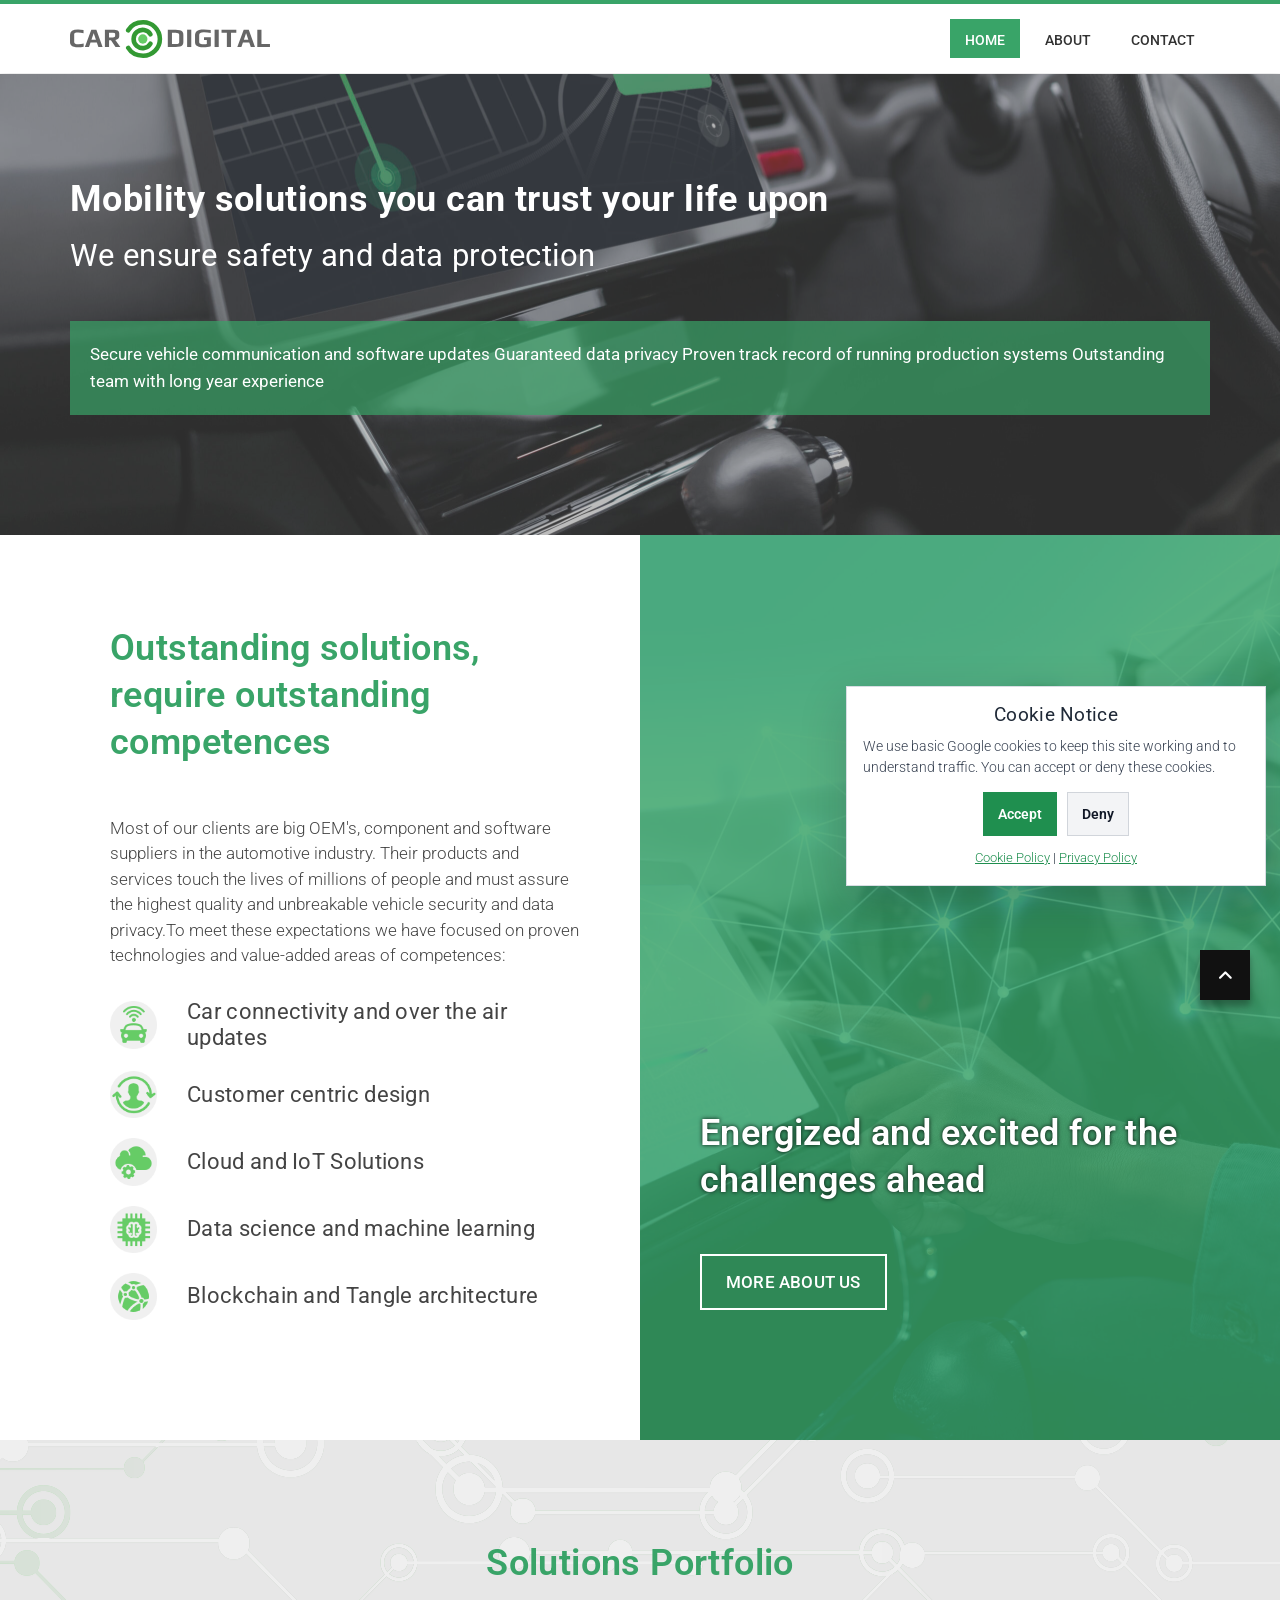
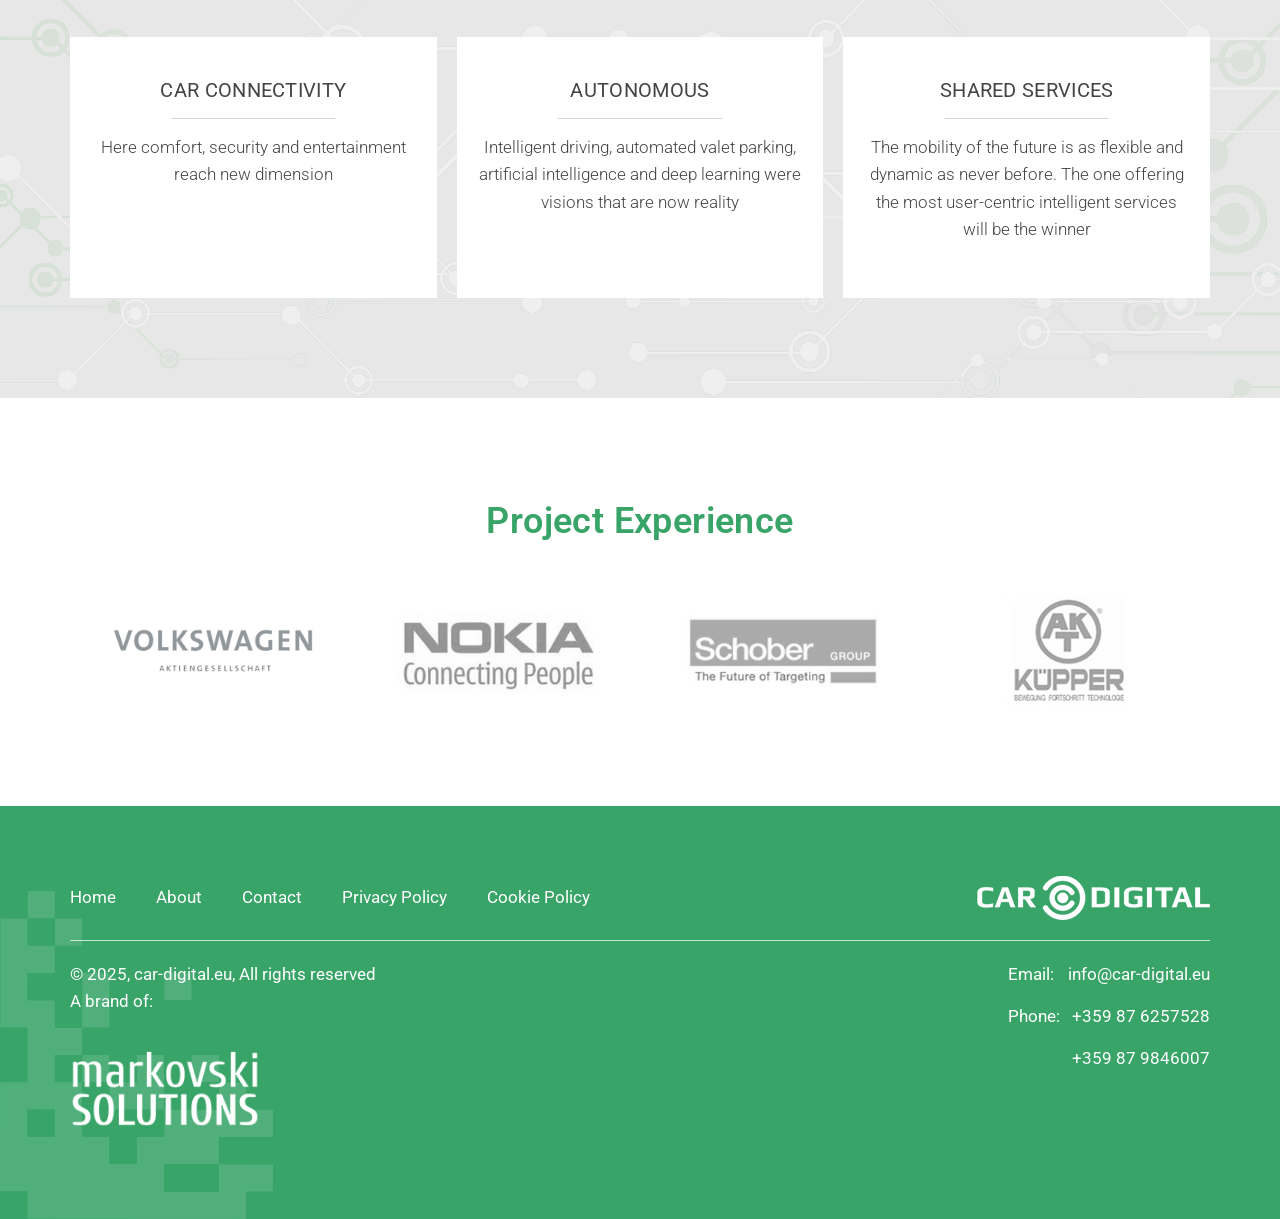
<file: index.html>
<!DOCTYPE html>
<html lang="en-US">

    <head><meta charset="UTF-8">
    <meta name="viewport" content="width=device-width, initial-scale=1" />
        
        
<link rel="profile" href="https://gmpg.org/xfn/11">

        <meta name="robots" content="index, follow, max-image-preview:large, max-snippet:-1, max-video-preview:-1">

	<!-- This site is optimized with the Yoast SEO plugin v26.8 - https://yoast.com/product/yoast-seo-wordpress/ -->
	<title>Car Digital</title>
	<meta name="description" content="Car Digital is an It Company focused on developing high quality software, with rich project experience in the automotive digital world.">
	<link rel="canonical" href="./">
	<meta property="og:locale" content="en_US">
	<meta property="og:type" content="website">
	<meta property="og:title" content="Car Digital">
	<meta property="og:description" content="Car Digital is an It Company focused on developing high quality software, with rich project experience in the automotive digital world.">
	<meta property="og:url" content="/">
	<meta property="og:site_name" content="Car Digital">
	<meta property="article:modified_time" content="2025-04-14T12:24:19+00:00">
	<meta property="og:image" content="wp-content/uploads/2022/11/icon_1.png">
	<meta property="og:image:width" content="69">
	<meta property="og:image:height" content="69">
	<meta property="og:image:type" content="image/png">
	<meta name="twitter:card" content="summary_large_image">
	<script type="application/ld+json" class="yoast-schema-graph">{"@context":"https://schema.org","@graph":[{"@type":"WebPage","@id":"/","url":"/","name":"Car Digital","isPartOf":{"@id":"/#website"},"about":{"@id":"/#organization"},"primaryImageOfPage":{"@id":"/#primaryimage"},"image":{"@id":"/#primaryimage"},"thumbnailUrl":"/wp-content/uploads/2022/11/icon_1.png","datePublished":"2022-11-02T11:30:40+00:00","dateModified":"2025-04-14T12:24:19+00:00","description":"Car Digital is an It Company focused on developing high quality software, with rich project experience in the automotive digital world.","breadcrumb":{"@id":"/#breadcrumb"},"inLanguage":"en-US","potentialAction":[{"@type":"ReadAction","target":["/"]}]},{"@type":"ImageObject","inLanguage":"en-US","@id":"/#primaryimage","url":"/wp-content/uploads/2022/11/icon_1.png","contentUrl":"/wp-content/uploads/2022/11/icon_1.png","width":69,"height":69},{"@type":"BreadcrumbList","@id":"/#breadcrumb","itemListElement":[{"@type":"ListItem","position":1,"name":"Home"}]},{"@type":"WebSite","@id":"/#website","url":"/","name":"Car Digital","description":"","publisher":{"@id":"/#organization"},"potentialAction":[{"@type":"SearchAction","target":{"@type":"EntryPoint","urlTemplate":"/?s={search_term_string}"},"query-input":{"@type":"PropertyValueSpecification","valueRequired":true,"valueName":"search_term_string"}}],"inLanguage":"en-US"},{"@type":"Organization","@id":"/#organization","name":"Car Digital","url":"/","logo":{"@type":"ImageObject","inLanguage":"en-US","@id":"/#/schema/logo/image/","url":"/wp-content/uploads/2022/11/logo-car-digital.svg","contentUrl":"/wp-content/uploads/2022/11/logo-car-digital.svg","caption":"Car Digital"},"image":{"@id":"/#/schema/logo/image/"}}]}</script>
	<!-- / Yoast SEO plugin. -->


<link rel="stylesheet" id="parent-css-css" href="wp-content/themes/total/style.css?ver=a3293a9b5969cb69638102722a12268b" media="all">
<link rel="stylesheet" id="child-css-css" href="wp-content/themes/total-child/style.css?ver=a3293a9b5969cb69638102722a12268b" media="all">
<link rel="stylesheet" id="animate-css" href="wp-content/themes/total/css/animate.css?ver=1.0.0" media="all">
<link rel="stylesheet" id="fontawesome-6.4.2-css" href="wp-content/themes/total/css/fontawesome-6.3.0.css?ver=1.0.0" media="all">
<link rel="stylesheet" id="font-awesome-v4-shims-css" href="wp-content/themes/total/css/v4-shims.css?ver=1.0.0" media="all">
<link rel="stylesheet" id="owl-carousel-css" href="wp-content/themes/total/css/owl.carousel.css?ver=1.0.0" media="all">
<link rel="stylesheet" id="nivo-lightbox-css" href="wp-content/themes/total/css/nivo-lightbox.css?ver=1.0.0" media="all">
<link rel="stylesheet" id="total-style-css" href="wp-content/themes/total-child/style.css?ver=1.0.0" media="all">

<link rel="stylesheet" id="elementor-frontend-css" href="wp-content/plugins/elementor/assets/css/frontend.min.css?ver=3.35.0" media="all">

<link rel="stylesheet" id="widget-heading-css" href="wp-content/plugins/elementor/assets/css/widget-heading.min.css?ver=3.35.0" media="all">
<link rel="stylesheet" id="widget-image-box-css" href="wp-content/plugins/elementor/assets/css/widget-image-box.min.css?ver=3.35.0" media="all">
<link rel="stylesheet" id="swiper-css" href="wp-content/plugins/elementor/assets/lib/swiper/v8/css/swiper.min.css?ver=8.4.5" media="all">
<link rel="stylesheet" id="e-swiper-css" href="wp-content/plugins/elementor/assets/css/conditionals/e-swiper.min.css?ver=3.35.0" media="all">
<link rel="stylesheet" id="widget-image-carousel-css" href="wp-content/plugins/elementor/assets/css/widget-image-carousel.min.css?ver=3.35.0" media="all">
<link rel="stylesheet" id="widget-image-css" href="wp-content/plugins/elementor/assets/css/widget-image.min.css?ver=3.35.0" media="all">
<link rel="stylesheet" id="elementor-gf-local-roboto-css" href="wp-content/uploads/elementor/google-fonts/css/roboto.css?ver=1742242568" media="all">
<link rel="stylesheet" id="elementor-gf-local-robotoslab-css" href="wp-content/uploads/elementor/google-fonts/css/robotoslab.css?ver=1742242575" media="all">
<script src="wp-includes/js/jquery/jquery.min.js?ver=3.7.1" id="jquery-core-js"></script>
<script src="wp-includes/js/jquery/jquery-migrate.min.js?ver=3.4.1" id="jquery-migrate-js"></script>
<link rel="https://api.w.org/" href="wp-json/"><link rel="alternate" title="JSON" type="application/json" href="wp-json/wp/v2/pages/11"><link rel="EditURI" type="application/rsd+xml" title="RSD" href="xmlrpc.php?rsd">
			<link rel="icon" href="wp-content/uploads/2022/11/cropped-favicon-1-1-32x32.png" sizes="32x32">
<link rel="icon" href="wp-content/uploads/2022/11/cropped-favicon-1-1-192x192.png" sizes="192x192">
<link rel="apple-touch-icon" href="wp-content/uploads/2022/11/cropped-favicon-1-1-180x180.png">
<meta name="msapplication-TileImage" content="wp-content/uploads/2022/11/cropped-favicon-1-1-270x270.png">
		
		      <link rel="stylesheet" href="all-styles.css">
		      <script src="route-guard.js" defer></script>
  <script src="cookie-consent.js" defer></script>
</head>

    <body data-rsssl="1" class="home wp-singular page-template page-template-elementor_header_footer page page-id-11 wp-custom-logo wp-embed-responsive wp-theme-total wp-child-theme-total-child ht-wide ht_no_sidebar ht-titlebar-disabled elementor-default elementor-template-full-width elementor-kit-6 elementor-page elementor-page-11">
        <div id="cd-preloader"><div class="cd-spinner"></div></div>
        <div id="ht-page"><a class="skip-link screen-reader-text" href="#ht-content">Skip to content</a>        <header id="ht-masthead" class="ht-site-header">
            <div class="ht-header">
                <div class="ht-container">
                    <div id="ht-site-branding">
                        <a href="./" class="custom-logo-link" rel="home" aria-current="page"><img src="wp-content/uploads/2022/11/logo-car-digital.svg" class="custom-logo" alt="Car Digital" decoding="async"></a>                    </div>

                    <nav id="ht-site-navigation" class="ht-main-navigation">
                                <a href="#" class="toggle-bar"><span></span></a>
        <div class="ht-menu ht-clearfix"><ul id="menu-header-menu" class="ht-clearfix"><li id="menu-item-3639" class="menu-item menu-item-type-post_type menu-item-object-page menu-item-home current-menu-item page_item page-item-11 current_page_item menu-item-3639"><a href="./" aria-current="page">Home</a></li>
<li id="menu-item-21" class="menu-item menu-item-type-post_type menu-item-object-page menu-item-21"><a href="about/">About</a></li>

<li id="menu-item-22" class="menu-item menu-item-type-post_type menu-item-object-page menu-item-22"><a href="contact/">Contact</a></li>
</ul></div>                    </nav>
                </div>
            </div>
        </header>
        <div id="ht-content" class="ht-site-content">		<div data-elementor-type="wp-page" data-elementor-id="11" class="elementor elementor-11">
						<section class="elementor-section elementor-top-section elementor-element elementor-element-329f363 elementor-section-boxed elementor-section-height-default elementor-section-height-default" data-id="329f363" data-element_type="section" data-e-type="section" data-settings="{&quot;background_background&quot;:&quot;classic&quot;}">
							<div class="elementor-background-overlay"></div>
							<div class="elementor-container elementor-column-gap-default">
					<div class="elementor-column elementor-col-100 elementor-top-column elementor-element elementor-element-59fb81d" data-id="59fb81d" data-element_type="column" data-e-type="column">
			<div class="elementor-widget-wrap elementor-element-populated">
						<div class="elementor-element elementor-element-d713a37 cd-h1 elementor-widget elementor-widget-heading" data-id="d713a37" data-element_type="widget" data-e-type="widget" data-widget_type="heading.default">
				<div class="elementor-widget-container">
					<h1 class="elementor-heading-title elementor-size-default">Car Digital</h1>				</div>
				</div>
				<div class="elementor-element elementor-element-356f52f elementor-widget elementor-widget-heading" data-id="356f52f" data-element_type="widget" data-e-type="widget" data-widget_type="heading.default">
				<div class="elementor-widget-container">
					<h2 class="elementor-heading-title elementor-size-default">Mobility solutions you can trust your life upon</h2>				</div>
				</div>
				<div class="elementor-element elementor-element-f224c11 elementor-widget elementor-widget-heading" data-id="f224c11" data-element_type="widget" data-e-type="widget" data-widget_type="heading.default">
				<div class="elementor-widget-container">
					<h3 class="elementor-heading-title elementor-size-default">We ensure safety and data protection</h3>				</div>
				</div>
				<section class="elementor-section elementor-inner-section elementor-element elementor-element-4c15de3 cd-green-box-header-content elementor-section-full_width elementor-section-height-default elementor-section-height-default" data-id="4c15de3" data-element_type="section" data-e-type="section" data-settings="{&quot;background_background&quot;:&quot;classic&quot;}">
						<div class="elementor-container elementor-column-gap-default">
					<div class="elementor-column elementor-col-100 elementor-inner-column elementor-element elementor-element-f218c42 cd-green-box-header" data-id="f218c42" data-element_type="column" data-e-type="column" data-settings="{&quot;background_background&quot;:&quot;classic&quot;}">
			<div class="elementor-widget-wrap elementor-element-populated">
						<div class="elementor-element elementor-element-eb8c2f0 elementor-widget__width-inherit cd-header-text-bkg elementor-widget elementor-widget-text-editor" data-id="eb8c2f0" data-element_type="widget" data-e-type="widget" data-widget_type="text-editor.default">
				<div class="elementor-widget-container">
									Secure vehicle communication and software updates

Guaranteed data privacy

Proven track record of running 
production systems

Outstanding team with long year experience								</div>
				</div>
					</div>
		</div>
					</div>
		</section>
					</div>
		</div>
					</div>
		</section>
				<section class="elementor-section elementor-top-section elementor-element elementor-element-1550e15 cd-homepage-section-one elementor-section-full_width elementor-section-height-default elementor-section-height-default" data-id="1550e15" data-element_type="section" data-e-type="section">
						<div class="elementor-container elementor-column-gap-default">
					<div class="elementor-column elementor-col-50 elementor-top-column elementor-element elementor-element-6e8ba9a cd-homepage-section-one-left" data-id="6e8ba9a" data-element_type="column" data-e-type="column">
			<div class="elementor-widget-wrap elementor-element-populated">
						<div class="elementor-element elementor-element-bd584c4 elementor-widget elementor-widget-heading" data-id="bd584c4" data-element_type="widget" data-e-type="widget" data-widget_type="heading.default">
				<div class="elementor-widget-container">
					<h2 class="elementor-heading-title elementor-size-default">Outstanding solutions, require outstanding competences</h2>				</div>
				</div>
				<div class="elementor-element elementor-element-7005e71 elementor-widget elementor-widget-text-editor" data-id="7005e71" data-element_type="widget" data-e-type="widget" data-widget_type="text-editor.default">
				<div class="elementor-widget-container">
									Most of our clients are big OEM's, component and software suppliers in the automotive industry. Their products and services touch the lives of millions of people and must assure the highest quality and unbreakable vehicle security and data privacy.To meet these expectations we have focused on proven technologies and value-added areas of competences:								</div>
				</div>
				<div class="elementor-element elementor-element-46ec2ea elementor-position-left elementor-vertical-align-middle cd-homepage-section-one-left-item elementor-widget elementor-widget-image-box" data-id="46ec2ea" data-element_type="widget" data-e-type="widget" data-widget_type="image-box.default">
				<div class="elementor-widget-container">
					<div class="elementor-image-box-wrapper"><figure class="elementor-image-box-img"><img decoding="async" width="69" height="69" src="wp-content/uploads/2022/11/icon_1.png" class="attachment-thumbnail size-thumbnail wp-image-42" alt=""></figure><div class="elementor-image-box-content"><h3 class="elementor-image-box-title">Car connectivity and over the air updates</h3></div></div>				</div>
				</div>
				<div class="elementor-element elementor-element-8ff0b40 elementor-position-left elementor-vertical-align-middle cd-homepage-section-one-left-item elementor-widget elementor-widget-image-box" data-id="8ff0b40" data-element_type="widget" data-e-type="widget" data-widget_type="image-box.default">
				<div class="elementor-widget-container">
					<div class="elementor-image-box-wrapper"><figure class="elementor-image-box-img"><img decoding="async" width="69" height="69" src="wp-content/uploads/2022/11/icon_3.png" class="attachment-thumbnail size-thumbnail wp-image-44" alt=""></figure><div class="elementor-image-box-content"><h3 class="elementor-image-box-title">Customer centric design</h3></div></div>				</div>
				</div>
				<div class="elementor-element elementor-element-fb8c2ee elementor-position-left elementor-vertical-align-middle cd-homepage-section-one-left-item elementor-widget elementor-widget-image-box" data-id="fb8c2ee" data-element_type="widget" data-e-type="widget" data-widget_type="image-box.default">
				<div class="elementor-widget-container">
					<div class="elementor-image-box-wrapper"><figure class="elementor-image-box-img"><img decoding="async" width="69" height="69" src="wp-content/uploads/2022/11/icon_4.png" class="attachment-thumbnail size-thumbnail wp-image-45" alt=""></figure><div class="elementor-image-box-content"><h3 class="elementor-image-box-title">Cloud and IoT Solutions</h3></div></div>				</div>
				</div>
				<div class="elementor-element elementor-element-fc0cddd elementor-position-left elementor-vertical-align-middle cd-homepage-section-one-left-item elementor-widget elementor-widget-image-box" data-id="fc0cddd" data-element_type="widget" data-e-type="widget" data-widget_type="image-box.default">
				<div class="elementor-widget-container">
					<div class="elementor-image-box-wrapper"><figure class="elementor-image-box-img"><img loading="lazy" decoding="async" width="69" height="69" src="wp-content/uploads/2022/11/icon_5.png" class="attachment-thumbnail size-thumbnail wp-image-46" alt=""></figure><div class="elementor-image-box-content"><h3 class="elementor-image-box-title">Data science and machine learning</h3></div></div>				</div>
				</div>
				<div class="elementor-element elementor-element-48111e3 elementor-position-left elementor-vertical-align-middle cd-homepage-section-one-left-item elementor-widget elementor-widget-image-box" data-id="48111e3" data-element_type="widget" data-e-type="widget" data-widget_type="image-box.default">
				<div class="elementor-widget-container">
					<div class="elementor-image-box-wrapper"><figure class="elementor-image-box-img"><img loading="lazy" decoding="async" width="69" height="69" src="wp-content/uploads/2022/11/icon_6.png" class="attachment-thumbnail size-thumbnail wp-image-47" alt=""></figure><div class="elementor-image-box-content"><h3 class="elementor-image-box-title">Blockchain and Tangle architecture</h3></div></div>				</div>
				</div>
					</div>
		</div>
				<div class="elementor-column elementor-col-50 elementor-top-column elementor-element elementor-element-1bb8e9c cd-homepage-section-one-right" data-id="1bb8e9c" data-element_type="column" data-e-type="column" data-settings="{&quot;background_background&quot;:&quot;classic&quot;}">
			<div class="elementor-widget-wrap elementor-element-populated">
					<div class="elementor-background-overlay"></div>
						<div class="elementor-element elementor-element-f2f7cbb elementor-widget elementor-widget-heading" data-id="f2f7cbb" data-element_type="widget" data-e-type="widget" data-widget_type="heading.default">
				<div class="elementor-widget-container">
					<h2 class="elementor-heading-title elementor-size-default">Energized and excited
for the challenges ahead</h2>				</div>
				</div>
				<div class="elementor-element elementor-element-aacd786 elementor-align-left elementor-mobile-align-center elementor-widget elementor-widget-button" data-id="aacd786" data-element_type="widget" data-e-type="widget" data-widget_type="button.default">
				<div class="elementor-widget-container">
									<div class="elementor-button-wrapper">
					<a class="elementor-button elementor-button-link elementor-size-md" href="about">
						<span class="elementor-button-content-wrapper">
									<span class="elementor-button-text">MORE ABOUT US</span>
					</span>
					</a>
				</div>
								</div>
				</div>
					</div>
		</div>
					</div>
		</section>
				<section class="elementor-section elementor-top-section elementor-element elementor-element-640ac05 cd-homepage-section-two elementor-section-boxed elementor-section-height-default elementor-section-height-default" data-id="640ac05" data-element_type="section" data-e-type="section" data-settings="{&quot;background_background&quot;:&quot;classic&quot;}">
							<div class="elementor-background-overlay"></div>
							<div class="elementor-container elementor-column-gap-default">
					<div class="elementor-column elementor-col-100 elementor-top-column elementor-element elementor-element-2668e8f" data-id="2668e8f" data-element_type="column" data-e-type="column">
			<div class="elementor-widget-wrap elementor-element-populated">
						<div class="elementor-element elementor-element-66e4c8e elementor-widget elementor-widget-heading" data-id="66e4c8e" data-element_type="widget" data-e-type="widget" data-widget_type="heading.default">
				<div class="elementor-widget-container">
					<h2 class="elementor-heading-title elementor-size-default">Solutions Portfolio</h2>				</div>
				</div>
				<div class="elementor-element elementor-element-c923e40 elementor-widget elementor-widget-html" data-id="c923e40" data-element_type="widget" data-e-type="widget" data-widget_type="html.default">
				<div class="elementor-widget-container">
					<ul class="cd-portfolio-items">
    <li class="cd-portfolio-item">
	<h3>CAR CONNECTIVITY</h3>
	<p>Here comfort, security and entertainment reach new dimension</p>
    </li>
    <li class="cd-portfolio-item">
	<h3>AUTONOMOUS</h3>
	<p>Intelligent driving, automated valet parking, artificial intelligence and deep learning were visions that are now reality</p>
    </li>
    <li class="cd-portfolio-item">
	<h3>SHARED SERVICES</h3>
	<p>The mobility of the future is as flexible and dynamic as never before. The one offering the most user-centric intelligent services will be the winner</p>
    </li>
</ul>
				</div>
				</div>
					</div>
		</div>
					</div>
		</section>
				<section class="elementor-section elementor-top-section elementor-element elementor-element-3651f55 cd-homepage-section-two elementor-section-boxed elementor-section-height-default elementor-section-height-default" data-id="3651f55" data-element_type="section" data-e-type="section" data-settings="{&quot;background_background&quot;:&quot;classic&quot;}">
							<div class="elementor-background-overlay"></div>
							<div class="elementor-container elementor-column-gap-default">
					<div class="elementor-column elementor-col-100 elementor-top-column elementor-element elementor-element-70a2556" data-id="70a2556" data-element_type="column" data-e-type="column">
			<div class="elementor-widget-wrap elementor-element-populated">
						<div class="elementor-element elementor-element-ac6552a elementor-widget elementor-widget-heading" data-id="ac6552a" data-element_type="widget" data-e-type="widget" data-widget_type="heading.default">
				<div class="elementor-widget-container">
					<h2 class="elementor-heading-title elementor-size-default">Project Experience</h2>				</div>
				</div>
				<div class="elementor-element elementor-element-3ed8576 cd-slider elementor-widget elementor-widget-image-carousel" data-id="3ed8576" data-element_type="widget" data-e-type="widget" data-settings="{&quot;navigation&quot;:&quot;none&quot;,&quot;slides_to_show&quot;:&quot;4&quot;,&quot;slides_to_show_tablet&quot;:&quot;3&quot;,&quot;slides_to_show_mobile&quot;:&quot;1&quot;,&quot;autoplay_speed&quot;:3000,&quot;autoplay&quot;:&quot;yes&quot;,&quot;pause_on_hover&quot;:&quot;yes&quot;,&quot;pause_on_interaction&quot;:&quot;yes&quot;,&quot;infinite&quot;:&quot;yes&quot;,&quot;speed&quot;:500}" data-widget_type="image-carousel.default">
				<div class="elementor-widget-container">
							<div class="elementor-image-carousel-wrapper swiper" role="region" aria-roledescription="carousel" aria-label="Image Carousel" dir="ltr">
			<div class="elementor-image-carousel swiper-wrapper" aria-live="off">
								<div class="swiper-slide" role="group" aria-roledescription="slide" aria-label="1 of 8"><figure class="swiper-slide-inner"><img decoding="async" class="swiper-slide-image" src="wp-content/uploads/2022/11/pe1.png" alt="pe1"></figure></div><div class="swiper-slide" role="group" aria-roledescription="slide" aria-label="2 of 8"><figure class="swiper-slide-inner"><img decoding="async" class="swiper-slide-image" src="wp-content/uploads/2022/11/pe2.png" alt="pe2"></figure></div><div class="swiper-slide" role="group" aria-roledescription="slide" aria-label="3 of 8"><figure class="swiper-slide-inner"><img decoding="async" class="swiper-slide-image" src="wp-content/uploads/2022/11/pe4.png" alt="pe4"></figure></div><div class="swiper-slide" role="group" aria-roledescription="slide" aria-label="4 of 8"><figure class="swiper-slide-inner"><img decoding="async" class="swiper-slide-image" src="wp-content/uploads/2022/11/pe5.png" alt="pe5"></figure></div><div class="swiper-slide" role="group" aria-roledescription="slide" aria-label="5 of 8"><figure class="swiper-slide-inner"><img decoding="async" class="swiper-slide-image" src="wp-content/uploads/2022/11/pe7.png" alt="pe7"></figure></div><div class="swiper-slide" role="group" aria-roledescription="slide" aria-label="6 of 8"><figure class="swiper-slide-inner"><img decoding="async" class="swiper-slide-image" src="wp-content/uploads/2022/11/pe8.png" alt="pe8"></figure></div><div class="swiper-slide" role="group" aria-roledescription="slide" aria-label="7 of 8"><figure class="swiper-slide-inner"><img decoding="async" class="swiper-slide-image" src="wp-content/uploads/2022/11/pe6.png" alt="pe6"></figure></div><div class="swiper-slide" role="group" aria-roledescription="slide" aria-label="8 of 8"><figure class="swiper-slide-inner"><img decoding="async" class="swiper-slide-image" src="wp-content/uploads/2022/11/pe3.png" alt="pe3"></figure></div>			</div>
							
									</div>
						</div>
				</div>
					</div>
		</div>
					</div>
		</section>
				<section class="elementor-section elementor-top-section elementor-element elementor-element-8f848bc elementor-section-content-middle cd-custom-footer elementor-section-boxed elementor-section-height-default elementor-section-height-default" data-id="8f848bc" data-element_type="section" data-e-type="section" data-settings="{&quot;background_background&quot;:&quot;classic&quot;}">
							<div class="elementor-background-overlay"></div>
							<div class="elementor-container elementor-column-gap-default">
					<div class="elementor-column elementor-col-100 elementor-top-column elementor-element elementor-element-1335e1f" data-id="1335e1f" data-element_type="column" data-e-type="column">
			<div class="elementor-widget-wrap elementor-element-populated">
						<section class="elementor-section elementor-inner-section elementor-element elementor-element-4512e4d elementor-section-full_width elementor-section-content-bottom elementor-section-height-default elementor-section-height-default" data-id="4512e4d" data-element_type="section" data-e-type="section">
						<div class="elementor-container elementor-column-gap-default">
					<div class="elementor-column elementor-col-50 elementor-inner-column elementor-element elementor-element-467e431" data-id="467e431" data-element_type="column" data-e-type="column">
			<div class="elementor-widget-wrap elementor-element-populated">
						<div class="elementor-element elementor-element-1b44007 cd-footer-links-left elementor-widget-tablet__width-auto elementor-widget elementor-widget-wp-widget-nav_menu" data-id="1b44007" data-element_type="widget" data-e-type="widget" id="cd-footer-links-left" data-widget_type="wp-widget-nav_menu.default">
				<div class="elementor-widget-container">
					<div class="menu-footer-menu-container"><ul id="menu-footer-menu" class="menu"><li id="menu-item-23" class="menu-item menu-item-type-post_type menu-item-object-page menu-item-home current-menu-item page_item page-item-11 current_page_item menu-item-23"><a href="./" aria-current="page">Home</a></li>
<li id="menu-item-24" class="menu-item menu-item-type-post_type menu-item-object-page menu-item-24"><a href="about/">About</a></li>

<li id="menu-item-25" class="menu-item menu-item-type-post_type menu-item-object-page menu-item-25"><a href="contact/">Contact</a></li>
<li id="menu-item-105" class="menu-item menu-item-type-post_type menu-item-object-page menu-item-privacy-policy menu-item-105"><a rel="privacy-policy" href="privacy-policy/">Privacy Policy</a></li>
<li id="menu-item-2262" class="menu-item menu-item-type-post_type menu-item-object-page menu-item-2262"><a href="cookie-policy/">Cookie Policy</a></li>
</ul></div>				</div>
				</div>
					</div>
		</div>
				<div class="elementor-column elementor-col-50 elementor-inner-column elementor-element elementor-element-050a760 cd-logo-footer" data-id="050a760" data-element_type="column" data-e-type="column">
			<div class="elementor-widget-wrap elementor-element-populated">
						<div class="elementor-element elementor-element-5a9b669 elementor-widget__width-inherit elementor-widget-tablet__width-auto elementor-widget elementor-widget-image" data-id="5a9b669" data-element_type="widget" data-e-type="widget" data-widget_type="image.default">
				<div class="elementor-widget-container">
																<a href="./">
							<img loading="lazy" decoding="async" width="233" height="44" src="wp-content/uploads/2022/11/logo_footer.png" class="attachment-large size-large wp-image-48" alt="">								</a>
															</div>
				</div>
					</div>
		</div>
					</div>
		</section>
				<section class="elementor-section elementor-inner-section elementor-element elementor-element-92d6b80 elementor-section-full_width elementor-section-height-default elementor-section-height-default" data-id="92d6b80" data-element_type="section" data-e-type="section">
						<div class="elementor-container elementor-column-gap-default">
					<div class="elementor-column elementor-col-50 elementor-inner-column elementor-element elementor-element-7b4d6c5" data-id="7b4d6c5" data-element_type="column" data-e-type="column">
			<div class="elementor-widget-wrap elementor-element-populated">
						<div class="elementor-element elementor-element-ae476b7 elementor-widget elementor-widget-text-editor" data-id="ae476b7" data-element_type="widget" data-e-type="widget" data-widget_type="text-editor.default">
				<div class="elementor-widget-container">
									<p class="header2">&#169; 2025, car-digital.eu, All rights reserved<br>A brand of:</p>								</div>
				</div>
				<div class="elementor-element elementor-element-60b2153 cd-markovski-solutions-logo-footer elementor-widget__width-auto elementor-widget-tablet__width-auto elementor-widget elementor-widget-image" data-id="60b2153" data-element_type="widget" data-e-type="widget" data-widget_type="image.default">
				<div class="elementor-widget-container">
												<figure class="wp-caption">
											<a href="https://markovskisolutions.com/">
							<img loading="lazy" decoding="async" width="210" height="85" src="wp-content/uploads/2022/11/logo-markovski-solutions.png" class="attachment-medium size-medium wp-image-49" alt="">								</a>
											<figcaption class="widget-image-caption wp-caption-text"></figcaption>
										</figure>
									</div>
				</div>
					</div>
		</div>
				<div class="elementor-column elementor-col-50 elementor-inner-column elementor-element elementor-element-0ab3c5c cd-footer-links-right" data-id="0ab3c5c" data-element_type="column" data-e-type="column">
			<div class="elementor-widget-wrap elementor-element-populated">
						<div class="elementor-element elementor-element-5bfebc7 elementor-widget elementor-widget-html" data-id="5bfebc7" data-element_type="widget" data-e-type="widget" data-widget_type="html.default">
				<div class="elementor-widget-container">
					<div class="cd-footer-links-right-wrapper">
<ul class="cd-footer-links-right" style="list-style-type: none">
	<li class="cd-footer-link-right">
		<span>
			<span>Email:</span>
			<a href="mailto:info@car-digital.eu" style="">info@car-digital.eu</a>
		</span>
	</li>
	<li class="cd-footer-link-right">
		<span>
			<span>Phone:</span>
			<a href="tel:+359876257528">+359 87 6257528</a>
		</span>
		<a href="tel:+359879846007" style="display: block; text-align: right">+359 87 9846007</a>
	</li>
</ul>
</div>				</div>
				</div>
					</div>
		</div>
					</div>
		</section>
					</div>
		</div>
					</div>
		</section>
				</div>
		</div><!-- #content --><footer id="ht-colophon" class="ht-site-footer">        <div id="ht-bottom-footer">
            <div class="ht-container">
                <div class="ht-site-info ht-bottom-footer">
                    <a href="https://hashthemes.com/wordpress-theme/total/" target="_blank">WordPress Theme - Total</a> by HashThemes                </div><!-- #site-info -->
            </div>
        </div>
		</footer><!-- #colophon --></div><!-- #page --><div id="footerlinktochildthemewp" style="text-align:center;"><p><a href="https://childthemewp.com/" target="_blank" style="font-size:10px;">child theme wp</a></p></div>
		            <div id="ht-back-top" class="ht-hide"><i class="fas fa-angle-up"></i></div>
            		
		<script type="text/javascript">
			/*<![CDATA[*/
			document.oncontextmenu = function(event) {
				if (event.target.tagName != 'INPUT' && event.target.tagName != 'TEXTAREA') {
					event.preventDefault();
				}
			};
			document.ondragstart = function() {
				if (event.target.tagName != 'INPUT' && event.target.tagName != 'TEXTAREA') {
					event.preventDefault();
				}
			};
			/*]]>*/
		</script>
<script src="wp-content/themes/total-child/js/script.js?ver=1.0" id="child-js-js"></script>
<script src="wp-content/themes/total/js/jquery.nav.js?ver=1.0.0" id="jquery-nav-js"></script>
<script src="wp-content/themes/total/js/owl.carousel.js?ver=1.0.0" id="owl-carousel-js"></script>
<script src="wp-includes/js/imagesloaded.min.js?ver=5.0.0" id="imagesloaded-js"></script>
<script src="wp-content/themes/total/js/isotope.pkgd.js?ver=1.0.0" id="isotope-pkgd-js"></script>
<script src="wp-content/themes/total/js/nivo-lightbox.js?ver=1.0.0" id="nivo-lightbox-js"></script>
<script src="wp-content/themes/total/js/superfish.js?ver=1.0.0" id="superfish-js"></script>
<script src="wp-content/themes/total/js/odometer.js?ver=1.0.0" id="odometer-js"></script>
<script src="wp-content/themes/total/js/waypoint.js?ver=1.0.0" id="waypoint-js"></script>
<script src="wp-content/themes/total/js/headroom.js?ver=1.0.0" id="headroom-js"></script>
<script id="total-custom-js-extra">
var total_localize = {"template_path":"wp-content/themes/total","is_rtl":"false"};
//# sourceURL=total-custom-js-extra
</script>
<script src="wp-content/themes/total/js/total-custom.js?ver=1.0.0" id="total-custom-js"></script>
<script>window.addEventListener('load',function(){document.getElementById('cd-preloader').classList.add('cd-loaded')});</script>
</body></html>
</file>
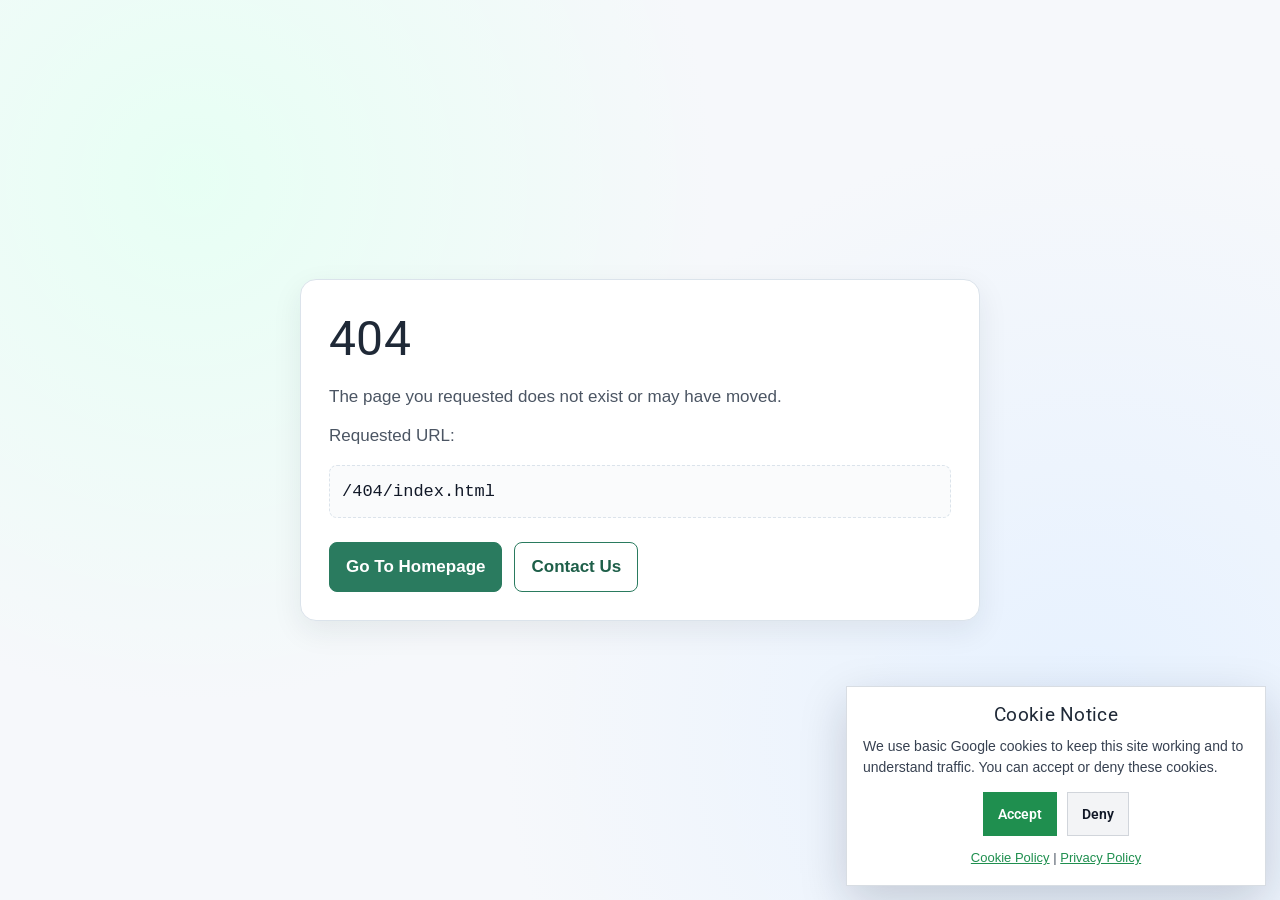
<file: 404/index.html>
<!DOCTYPE html>
<html lang="en">
  <head>
    <meta charset="UTF-8" />
    <meta name="viewport" content="width=device-width, initial-scale=1" />
    
<title>404 | Car Digital</title>
    <meta name="robots" content="noindex" />
    <link rel="stylesheet" href="../all-styles.css" />
    <script src="../cookie-consent.js" defer></script>
</head>
  <body class="cd-404-page">
    <div id="cd-preloader"><div class="cd-spinner"></div></div>
    <main class="card">
      <h1>404</h1>
      <p>The page you requested does not exist or may have moved.</p>
      <p>Requested URL:</p>
      <div id="missing-path" class="missing">Loading...</div>

      <div class="actions">
        <a class="btn" href="../">Go To Homepage</a>
        <a class="btn btn-secondary" href="../contact/">Contact Us</a>
      </div>
    </main>

    <script src="./route.js"></script>
    <script>window.addEventListener('load',function(){document.getElementById('cd-preloader').classList.add('cd-loaded')});</script>
  </body>
</html>
</file>
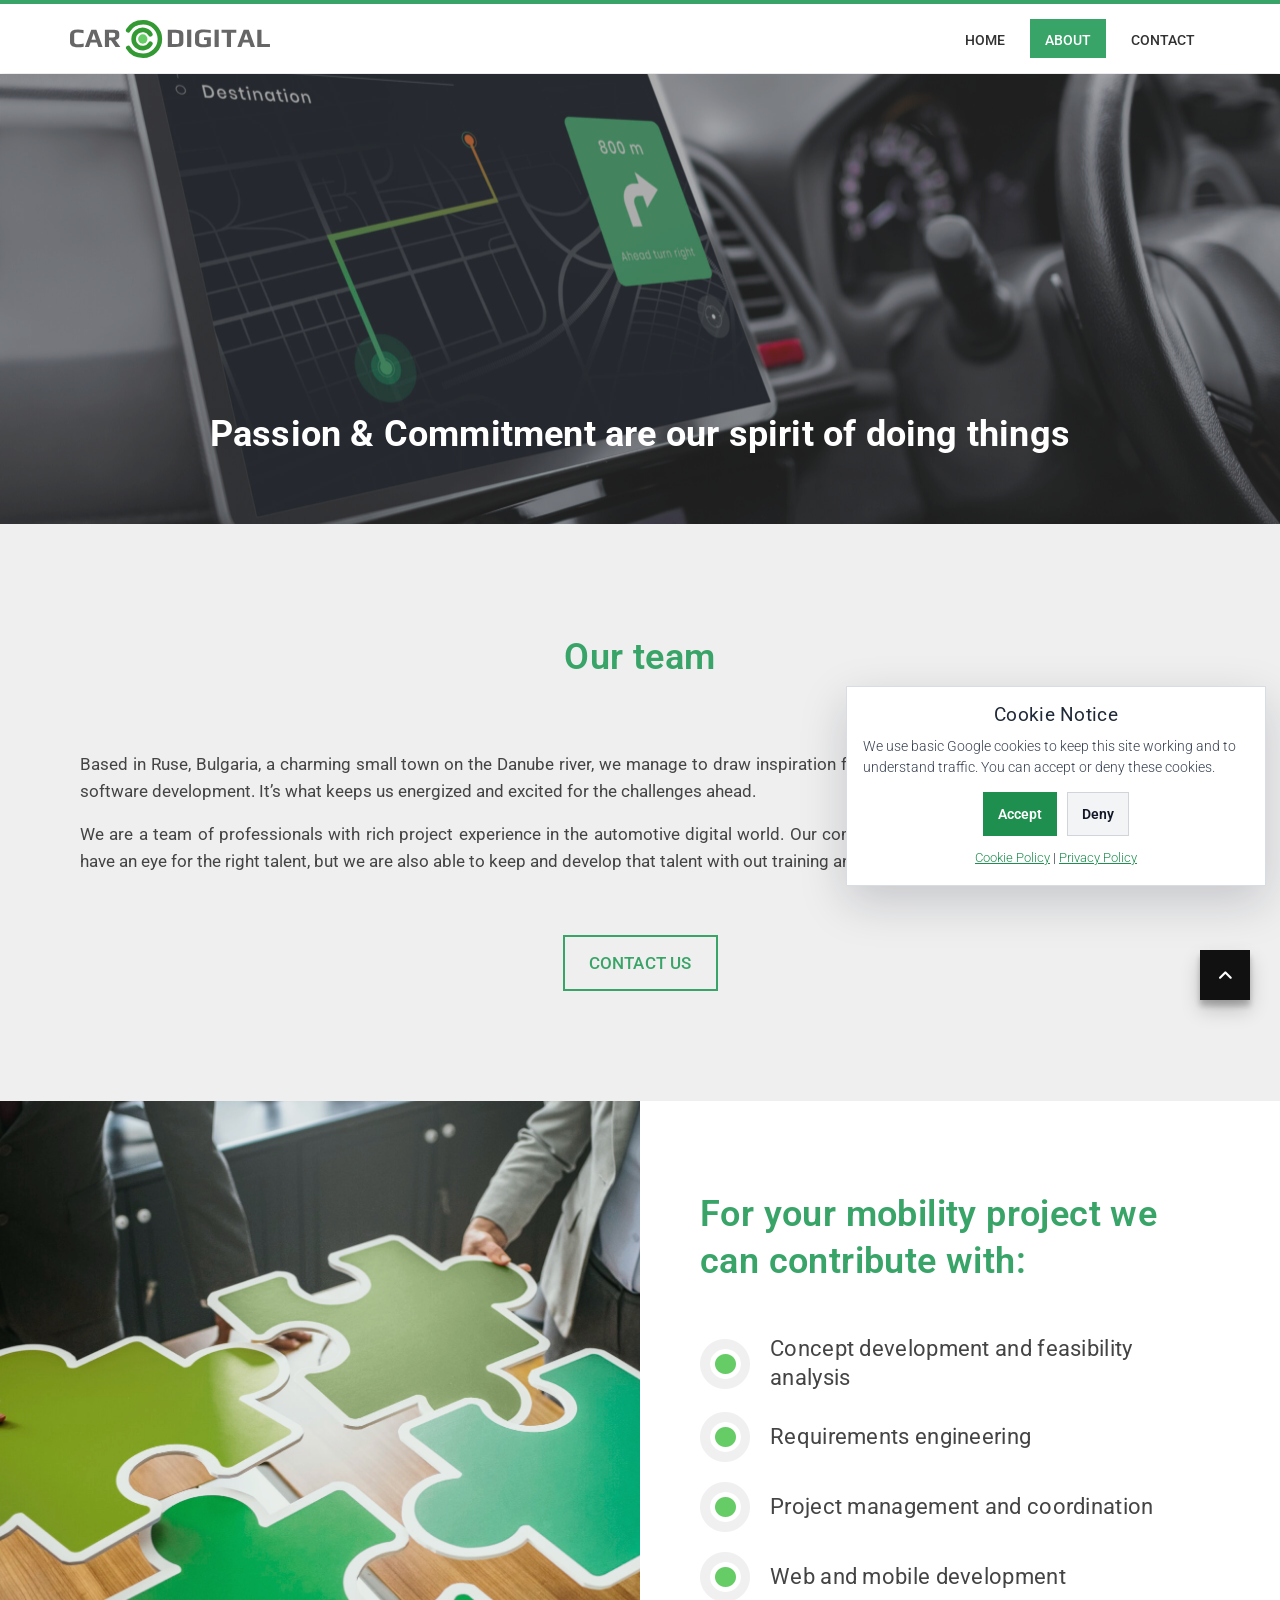
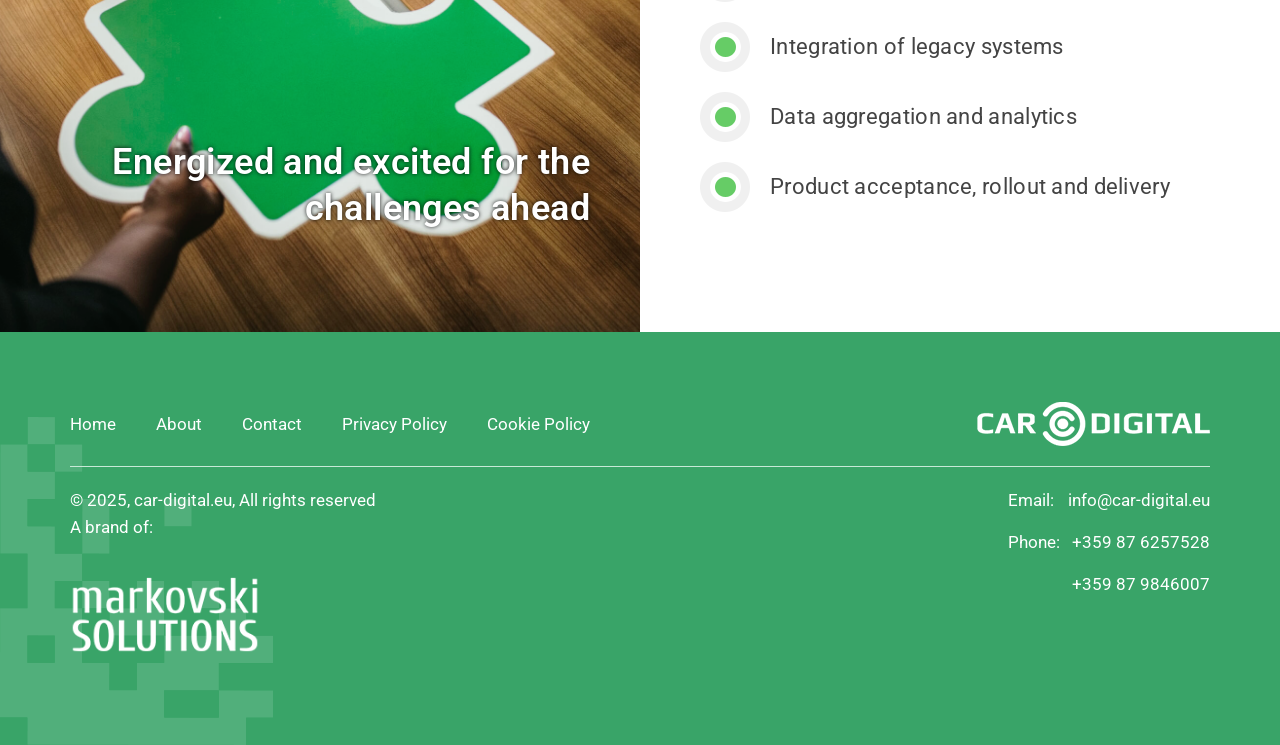
<file: about/index.html>
<!DOCTYPE html>
<html lang="en-US">

<head>
	<meta charset="UTF-8">
    <meta name="viewport" content="width=device-width, initial-scale=1" />

	
<link rel="profile" href="https://gmpg.org/xfn/11">

	<meta name="robots" content="index, follow, max-image-preview:large, max-snippet:-1, max-video-preview:-1">

	<!-- This site is optimized with the Yoast SEO plugin v26.8 - https://yoast.com/product/yoast-seo-wordpress/ -->
	<title>Car Digital - About us</title>
	<meta name="description"
		content="We are a team of professionals with rich project experience in the automotive digital world. We love developing high-quality software that exceeds our client's expectations">
	<link rel="canonical" href="../about/">
	<meta property="og:locale" content="en_US">
	<meta property="og:type" content="article">
	<meta property="og:title" content="Car Digital - About us">
	<meta property="og:description"
		content="We are a team of professionals with rich project experience in the automotive digital world. We love developing high-quality software that exceeds our client's expectations">
	<meta property="og:url" content="about/">
	<meta property="og:site_name" content="Car Digital">
	<meta property="article:modified_time" content="2025-04-14T12:24:58+00:00">
	<meta property="og:image" content="../wp-content/uploads/2022/11/bullet_about.png">
	<meta property="og:image:width" content="50">
	<meta property="og:image:height" content="50">
	<meta property="og:image:type" content="image/png">
	<meta name="twitter:card" content="summary_large_image">
	<meta name="twitter:label1" content="Est. reading time">
	<meta name="twitter:data1" content="3 minutes">
	<script type="application/ld+json"
		class="yoast-schema-graph">{"@context":"https://schema.org","@graph":[{"@type":"WebPage","@id":"/about/","url":"/about/","name":"Car Digital - About us","isPartOf":{"@id":"/#website"},"primaryImageOfPage":{"@id":"/about/#primaryimage"},"image":{"@id":"/about/#primaryimage"},"thumbnailUrl":"/wp-content/uploads/2022/11/bullet_about.png","datePublished":"2022-11-02T11:39:19+00:00","dateModified":"2025-04-14T12:24:58+00:00","description":"We are a team of professionals with rich project experience in the automotive digital world. We love developing high-quality software that exceeds our client's expectations","breadcrumb":{"@id":"/about/#breadcrumb"},"inLanguage":"en-US","potentialAction":[{"@type":"ReadAction","target":["/about/"]}]},{"@type":"ImageObject","inLanguage":"en-US","@id":"/about/#primaryimage","url":"/wp-content/uploads/2022/11/bullet_about.png","contentUrl":"/wp-content/uploads/2022/11/bullet_about.png","width":50,"height":50},{"@type":"BreadcrumbList","@id":"/about/#breadcrumb","itemListElement":[{"@type":"ListItem","position":1,"name":"Home","item":"/"},{"@type":"ListItem","position":2,"name":"About"}]},{"@type":"WebSite","@id":"/#website","url":"/","name":"Car Digital","description":"","publisher":{"@id":"/#organization"},"potentialAction":[{"@type":"SearchAction","target":{"@type":"EntryPoint","urlTemplate":"/?s={search_term_string}"},"query-input":{"@type":"PropertyValueSpecification","valueRequired":true,"valueName":"search_term_string"}}],"inLanguage":"en-US"},{"@type":"Organization","@id":"/#organization","name":"Car Digital","url":"/","logo":{"@type":"ImageObject","inLanguage":"en-US","@id":"/#/schema/logo/image/","url":"/wp-content/uploads/2022/11/logo-car-digital.svg","contentUrl":"/wp-content/uploads/2022/11/logo-car-digital.svg","caption":"Car Digital"},"image":{"@id":"/#/schema/logo/image/"}}]}</script>
	<!-- / Yoast SEO plugin. -->


	<link rel="stylesheet" id="parent-css-css"
		href="../wp-content/themes/total/style.css?ver=a3293a9b5969cb69638102722a12268b" media="all">
	<link rel="stylesheet" id="child-css-css"
		href="../wp-content/themes/total-child/style.css?ver=a3293a9b5969cb69638102722a12268b" media="all">
	<link rel="stylesheet" id="animate-css" href="../wp-content/themes/total/css/animate.css?ver=1.0.0" media="all">
	<link rel="stylesheet" id="fontawesome-6.4.2-css"
		href="../wp-content/themes/total/css/fontawesome-6.3.0.css?ver=1.0.0" media="all">
	<link rel="stylesheet" id="font-awesome-v4-shims-css" href="../wp-content/themes/total/css/v4-shims.css?ver=1.0.0"
		media="all">
	<link rel="stylesheet" id="owl-carousel-css" href="../wp-content/themes/total/css/owl.carousel.css?ver=1.0.0"
		media="all">
	<link rel="stylesheet" id="nivo-lightbox-css" href="../wp-content/themes/total/css/nivo-lightbox.css?ver=1.0.0"
		media="all">
	<link rel="stylesheet" id="total-style-css" href="../wp-content/themes/total-child/style.css?ver=1.0.0" media="all">
	
	<link rel="stylesheet" id="elementor-frontend-css"
		href="../wp-content/plugins/elementor/assets/css/frontend.min.css?ver=3.35.0" media="all">
	
	<link rel="stylesheet" id="widget-heading-css"
		href="../wp-content/plugins/elementor/assets/css/widget-heading.min.css?ver=3.35.0" media="all">
	<link rel="stylesheet" id="widget-image-box-css"
		href="../wp-content/plugins/elementor/assets/css/widget-image-box.min.css?ver=3.35.0" media="all">
	<link rel="stylesheet" id="swiper-css"
		href="../wp-content/plugins/elementor/assets/lib/swiper/v8/css/swiper.min.css?ver=8.4.5" media="all">
	<link rel="stylesheet" id="e-swiper-css"
		href="../wp-content/plugins/elementor/assets/css/conditionals/e-swiper.min.css?ver=3.35.0" media="all">
	<link rel="stylesheet" id="widget-image-css"
		href="../wp-content/plugins/elementor/assets/css/widget-image.min.css?ver=3.35.0" media="all">
	<link rel="stylesheet" id="elementor-gf-local-roboto-css"
		href="../wp-content/uploads/elementor/google-fonts/css/roboto.css?ver=1742242568" media="all">
	<link rel="stylesheet" id="elementor-gf-local-robotoslab-css"
		href="../wp-content/uploads/elementor/google-fonts/css/robotoslab.css?ver=1742242575" media="all">
	<script src="../wp-includes/js/jquery/jquery.min.js?ver=3.7.1" id="jquery-core-js"></script>
	<script src="../wp-includes/js/jquery/jquery-migrate.min.js?ver=3.4.1" id="jquery-migrate-js"></script>
	<link rel="https://api.w.org/" href="../wp-json/">
	<link rel="alternate" title="JSON" type="application/json" href="../wp-json/wp/v2/pages/15">
	<link rel="EditURI" type="application/rsd+xml" title="RSD" href="../xmlrpc.php?rsd">
	
	<link rel="icon" href="../wp-content/uploads/2022/11/cropped-favicon-1-1-32x32.png" sizes="32x32">
	<link rel="icon" href="../wp-content/uploads/2022/11/cropped-favicon-1-1-192x192.png" sizes="192x192">
	<link rel="apple-touch-icon" href="../wp-content/uploads/2022/11/cropped-favicon-1-1-180x180.png">
	<meta name="msapplication-TileImage" content="../wp-content/uploads/2022/11/cropped-favicon-1-1-270x270.png">
	
	<link rel="stylesheet" href="../all-styles.css">
	<script src="../route-guard.js" defer></script>
  <script src="../cookie-consent.js" defer></script>
</head>

<body data-rsssl="1"
	class="wp-singular page-template page-template-elementor_header_footer page page-id-15 wp-custom-logo wp-embed-responsive wp-theme-total wp-child-theme-total-child ht-wide ht_no_sidebar ht-titlebar-disabled elementor-default elementor-template-full-width elementor-kit-6 elementor-page elementor-page-15">
	<div id="cd-preloader"><div class="cd-spinner"></div></div>
	<div id="ht-page"><a class="skip-link screen-reader-text" href="#ht-content">Skip to content</a>
		<header id="ht-masthead" class="ht-site-header">
			<div class="ht-header">
				<div class="ht-container">
					<div id="ht-site-branding">
						<a href="../" class="custom-logo-link" rel="home"><img
								src="../wp-content/uploads/2022/11/logo-car-digital.svg" class="custom-logo"
								alt="Car Digital" decoding="async"></a>
					</div>

					<nav id="ht-site-navigation" class="ht-main-navigation">
						<a href="#" class="toggle-bar"><span></span></a>
						<div class="ht-menu ht-clearfix">
							<ul id="menu-header-menu" class="ht-clearfix">
								<li id="menu-item-3639"
									class="menu-item menu-item-type-post_type menu-item-object-page menu-item-home menu-item-3639">
									<a href="../">Home</a></li>
								<li id="menu-item-21"
									class="menu-item menu-item-type-post_type menu-item-object-page current-menu-item page_item page-item-15 current_page_item menu-item-21">
									<a href="../about/" aria-current="page">About</a></li>
								
								<li id="menu-item-22"
									class="menu-item menu-item-type-post_type menu-item-object-page menu-item-22"><a
										href="../contact/">Contact</a></li>
							</ul>
						</div>
					</nav>
				</div>
			</div>
		</header>
		<div id="ht-content" class="ht-site-content">
			<div data-elementor-type="wp-page" data-elementor-id="15" class="elementor elementor-15">
				<section
					class="elementor-section elementor-top-section elementor-element elementor-element-93e106b elementor-section-height-min-height elementor-section-items-bottom elementor-section-content-bottom elementor-section-boxed elementor-section-height-default"
					data-id="93e106b" data-element_type="section" data-e-type="section"
					data-settings="{&quot;background_background&quot;:&quot;classic&quot;}">
					<div class="elementor-background-overlay"></div>
					<div class="elementor-container elementor-column-gap-default">
						<div class="elementor-column elementor-col-100 elementor-top-column elementor-element elementor-element-be1f771"
							data-id="be1f771" data-element_type="column" data-e-type="column">
							<div class="elementor-widget-wrap elementor-element-populated">
								<div class="elementor-element elementor-element-f51251b cd-h1 elementor-widget elementor-widget-heading"
									data-id="f51251b" data-element_type="widget" data-e-type="widget"
									data-widget_type="heading.default">
									<div class="elementor-widget-container">
										<h1 class="elementor-heading-title elementor-size-default">Car Digital</h1>
									</div>
								</div>
								<div class="elementor-element elementor-element-a1e4a7d elementor-widget elementor-widget-heading"
									data-id="a1e4a7d" data-element_type="widget" data-e-type="widget"
									data-widget_type="heading.default">
									<div class="elementor-widget-container">
										<h2 class="elementor-heading-title elementor-size-default">Passion &amp;
											Commitment are our spirit of doing things</h2>
									</div>
								</div>
							</div>
						</div>
					</div>
				</section>
				<section
					class="elementor-section elementor-top-section elementor-element elementor-element-f08cd82 elementor-section-boxed elementor-section-height-default elementor-section-height-default"
					data-id="f08cd82" data-element_type="section" data-e-type="section"
					data-settings="{&quot;background_background&quot;:&quot;classic&quot;}">
					<div class="elementor-background-overlay"></div>
					<div class="elementor-container elementor-column-gap-default">
						<div class="elementor-column elementor-col-100 elementor-top-column elementor-element elementor-element-e4c0462"
							data-id="e4c0462" data-element_type="column" data-e-type="column">
							<div class="elementor-widget-wrap elementor-element-populated">
								<div class="elementor-element elementor-element-5c6cb12 cd-our-team-header elementor-widget elementor-widget-heading"
									data-id="5c6cb12" data-element_type="widget" data-e-type="widget"
									data-widget_type="heading.default">
									<div class="elementor-widget-container">
										<h2 class="elementor-heading-title elementor-size-default">Our team</h2>
									</div>
								</div>
								<div class="elementor-element elementor-element-86de2c6 elementor-widget elementor-widget-text-editor"
									data-id="86de2c6" data-element_type="widget" data-e-type="widget"
									data-widget_type="text-editor.default">
									<div class="elementor-widget-container">
										<p>Based in Ruse, Bulgaria, a charming small town on the Danube river, we manage
											to draw inspiration from our surroundings and fuel our passion for software
											development. It&#8217;s what keeps us energized and excited for the challenges
											ahead.</p>
										<p>We are a team of professionals with rich project experience in the automotive
											digital world. Our company is growing rapidly, because we not only have an
											eye for the right talent, but we are also able to keep and develop that
											talent with out training and certification programs.</p>
									</div>
								</div>
								<div class="elementor-element elementor-element-3fa6260 elementor-align-center elementor-mobile-align-center elementor-widget elementor-widget-button"
									data-id="3fa6260" data-element_type="widget" data-e-type="widget"
									data-widget_type="button.default">
									<div class="elementor-widget-container">
										<div class="elementor-button-wrapper">
											<a class="elementor-button elementor-button-link elementor-size-md"
												href="../contact/">
												<span class="elementor-button-content-wrapper">
													<span class="elementor-button-text">CONTACT US</span>
												</span>
											</a>
										</div>
									</div>
								</div>
							</div>
						</div>
					</div>
				</section>
				<section
					class="elementor-section elementor-top-section elementor-element elementor-element-25e23d3 elementor-section-full_width cd-about-us-section elementor-section-height-default elementor-section-height-default"
					data-id="25e23d3" data-element_type="section" data-e-type="section">
					<div class="elementor-container elementor-column-gap-default">
						<div class="elementor-column elementor-col-50 elementor-top-column elementor-element elementor-element-c51d87d cd-homepage-section-one-right "
							data-id="c51d87d" data-element_type="column" data-e-type="column"
							data-settings="{&quot;background_background&quot;:&quot;classic&quot;}">
							<div class="elementor-widget-wrap elementor-element-populated">
								<div class="elementor-background-overlay"></div>
								<div class="elementor-element elementor-element-bd8efe1 elementor-widget elementor-widget-heading"
									data-id="bd8efe1" data-element_type="widget" data-e-type="widget"
									data-widget_type="heading.default">
									<div class="elementor-widget-container">
										<h2 class="elementor-heading-title elementor-size-default">Energized and excited
											for the challenges ahead</h2>
									</div>
								</div>
							</div>
						</div>
						<div class="elementor-column elementor-col-50 elementor-top-column elementor-element elementor-element-2955bda cd-about-us"
							data-id="2955bda" data-element_type="column" data-e-type="column">
							<div class="elementor-widget-wrap elementor-element-populated">
								<div class="elementor-element elementor-element-d37417b elementor-widget elementor-widget-heading"
									data-id="d37417b" data-element_type="widget" data-e-type="widget"
									data-widget_type="heading.default">
									<div class="elementor-widget-container">
										<h2 class="elementor-heading-title elementor-size-default">For your mobility
											project we can contribute with:</h2>
									</div>
								</div>
								<div class="elementor-element elementor-element-b205561 elementor-position-left elementor-vertical-align-middle cd-homepage-section-one-left-item elementor-widget elementor-widget-image-box"
									data-id="b205561" data-element_type="widget" data-e-type="widget"
									data-widget_type="image-box.default">
									<div class="elementor-widget-container">
										<div class="elementor-image-box-wrapper">
											<figure class="elementor-image-box-img"><img decoding="async" width="50"
													height="50" src="../wp-content/uploads/2022/11/bullet_about.png"
													class="attachment-full size-full wp-image-33" alt=""
													srcset="../wp-content/uploads/2022/11/bullet_about.png 50w, /wp-content/uploads/2022/11/elementor/thumbs/bullet_about-px68s4y2178oft8wout107uxxw1frep9th7q5krjqk.png 30w"
													sizes="(max-width: 50px) 100vw, 50px"></figure>
											<div class="elementor-image-box-content">
												<h3 class="elementor-image-box-title">Concept development and
													feasibility analysis</h3>
											</div>
										</div>
									</div>
								</div>
								<div class="elementor-element elementor-element-05603b3 elementor-position-left elementor-vertical-align-middle cd-homepage-section-one-left-item elementor-widget elementor-widget-image-box"
									data-id="05603b3" data-element_type="widget" data-e-type="widget"
									data-widget_type="image-box.default">
									<div class="elementor-widget-container">
										<div class="elementor-image-box-wrapper">
											<figure class="elementor-image-box-img"><img decoding="async"
													src="../wp-content/uploads/2022/11/bullet_about.png"
													title="bullet_about" alt="bullet_about" loading="lazy"></figure>
											<div class="elementor-image-box-content">
												<h3 class="elementor-image-box-title">Requirements engineering</h3>
											</div>
										</div>
									</div>
								</div>
								<div class="elementor-element elementor-element-5ee88ca elementor-position-left elementor-vertical-align-middle cd-homepage-section-one-left-item elementor-widget elementor-widget-image-box"
									data-id="5ee88ca" data-element_type="widget" data-e-type="widget"
									data-widget_type="image-box.default">
									<div class="elementor-widget-container">
										<div class="elementor-image-box-wrapper">
											<figure class="elementor-image-box-img"><img decoding="async"
													src="../wp-content/uploads/2022/11/bullet_about.png"
													title="bullet_about" alt="bullet_about" loading="lazy"></figure>
											<div class="elementor-image-box-content">
												<h3 class="elementor-image-box-title">Project management and
													coordination</h3>
											</div>
										</div>
									</div>
								</div>
								<div class="elementor-element elementor-element-f4eaa34 elementor-position-left elementor-vertical-align-middle cd-homepage-section-one-left-item elementor-widget elementor-widget-image-box"
									data-id="f4eaa34" data-element_type="widget" data-e-type="widget"
									data-widget_type="image-box.default">
									<div class="elementor-widget-container">
										<div class="elementor-image-box-wrapper">
											<figure class="elementor-image-box-img"><img decoding="async"
													src="../wp-content/uploads/2022/11/bullet_about.png"
													title="bullet_about" alt="bullet_about" loading="lazy"></figure>
											<div class="elementor-image-box-content">
												<h3 class="elementor-image-box-title">Web and mobile development</h3>
											</div>
										</div>
									</div>
								</div>
								<div class="elementor-element elementor-element-0636a78 elementor-position-left elementor-vertical-align-middle cd-homepage-section-one-left-item elementor-widget elementor-widget-image-box"
									data-id="0636a78" data-element_type="widget" data-e-type="widget"
									data-widget_type="image-box.default">
									<div class="elementor-widget-container">
										<div class="elementor-image-box-wrapper">
											<figure class="elementor-image-box-img"><img decoding="async"
													src="../wp-content/uploads/2022/11/bullet_about.png"
													title="bullet_about" alt="bullet_about" loading="lazy"></figure>
											<div class="elementor-image-box-content">
												<h3 class="elementor-image-box-title">Integration of legacy systems</h3>
											</div>
										</div>
									</div>
								</div>
								<div class="elementor-element elementor-element-c7513bd elementor-position-left elementor-vertical-align-middle cd-homepage-section-one-left-item elementor-widget elementor-widget-image-box"
									data-id="c7513bd" data-element_type="widget" data-e-type="widget"
									data-widget_type="image-box.default">
									<div class="elementor-widget-container">
										<div class="elementor-image-box-wrapper">
											<figure class="elementor-image-box-img"><img decoding="async"
													src="../wp-content/uploads/2022/11/bullet_about.png"
													title="bullet_about" alt="bullet_about" loading="lazy"></figure>
											<div class="elementor-image-box-content">
												<h3 class="elementor-image-box-title">Data aggregation and analytics
												</h3>
											</div>
										</div>
									</div>
								</div>
								<div class="elementor-element elementor-element-b205b95 elementor-position-left elementor-vertical-align-middle cd-homepage-section-one-left-item elementor-widget elementor-widget-image-box"
									data-id="b205b95" data-element_type="widget" data-e-type="widget"
									data-widget_type="image-box.default">
									<div class="elementor-widget-container">
										<div class="elementor-image-box-wrapper">
											<figure class="elementor-image-box-img"><img decoding="async"
													src="../wp-content/uploads/2022/11/bullet_about.png"
													title="bullet_about" alt="bullet_about" loading="lazy"></figure>
											<div class="elementor-image-box-content">
												<h3 class="elementor-image-box-title">Product acceptance, rollout and
													delivery</h3>
											</div>
										</div>
									</div>
								</div>
							</div>
						</div>
						
					</div>
				</section>
				<section
					class="elementor-section elementor-top-section elementor-element elementor-element-88536a2 elementor-section-content-middle cd-custom-footer elementor-section-boxed elementor-section-height-default elementor-section-height-default"
					data-id="88536a2" data-element_type="section" data-e-type="section"
					data-settings="{&quot;background_background&quot;:&quot;classic&quot;}">
					<div class="elementor-background-overlay"></div>
					<div class="elementor-container elementor-column-gap-default">
						<div class="elementor-column elementor-col-100 elementor-top-column elementor-element elementor-element-8bf2f75"
							data-id="8bf2f75" data-element_type="column" data-e-type="column">
							<div class="elementor-widget-wrap elementor-element-populated">
								<section
									class="elementor-section elementor-inner-section elementor-element elementor-element-6a23295 elementor-section-full_width elementor-section-content-bottom elementor-section-height-default elementor-section-height-default"
									data-id="6a23295" data-element_type="section" data-e-type="section">
									<div class="elementor-container elementor-column-gap-default">
										<div class="elementor-column elementor-col-50 elementor-inner-column elementor-element elementor-element-d960487"
											data-id="d960487" data-element_type="column" data-e-type="column">
											<div class="elementor-widget-wrap elementor-element-populated">
												<div class="elementor-element elementor-element-19cc755 cd-footer-links-left elementor-widget-tablet__width-auto elementor-widget elementor-widget-wp-widget-nav_menu"
													data-id="19cc755" data-element_type="widget" data-e-type="widget"
													data-widget_type="wp-widget-nav_menu.default">
													<div class="elementor-widget-container">
														<div class="menu-footer-menu-container">
															<ul id="menu-footer-menu" class="menu">
																<li id="menu-item-23"
																	class="menu-item menu-item-type-post_type menu-item-object-page menu-item-home menu-item-23">
																	<a href="../">Home</a></li>
																<li id="menu-item-24"
																	class="menu-item menu-item-type-post_type menu-item-object-page current-menu-item page_item page-item-15 current_page_item menu-item-24">
																	<a href="../about/" aria-current="page">About</a></li>
																
																<li id="menu-item-25"
																	class="menu-item menu-item-type-post_type menu-item-object-page menu-item-25">
																	<a href="../contact/">Contact</a></li>
																<li id="menu-item-105"
																	class="menu-item menu-item-type-post_type menu-item-object-page menu-item-privacy-policy menu-item-105">
																	<a rel="privacy-policy"
																		href="../privacy-policy/">Privacy Policy</a></li>
																<li id="menu-item-2262"
																	class="menu-item menu-item-type-post_type menu-item-object-page menu-item-2262">
																	<a href="../cookie-policy/">Cookie Policy</a></li>
															</ul>
														</div>
													</div>
												</div>
											</div>
										</div>
										<div class="elementor-column elementor-col-50 elementor-inner-column elementor-element elementor-element-1bdbe5b cd-logo-footer"
											data-id="1bdbe5b" data-element_type="column" data-e-type="column">
											<div class="elementor-widget-wrap elementor-element-populated">
												<div class="elementor-element elementor-element-e21ea3c elementor-widget__width-inherit elementor-widget-tablet__width-auto elementor-widget elementor-widget-image"
													data-id="e21ea3c" data-element_type="widget" data-e-type="widget"
													data-widget_type="image.default">
													<div class="elementor-widget-container">
														<a href="../">
															<img decoding="async" width="233" height="44"
																src="../wp-content/uploads/2022/11/logo_footer.png"
																class="attachment-large size-large wp-image-48" alt="">
														</a>
													</div>
												</div>
											</div>
										</div>
									</div>
								</section>
								<section
									class="elementor-section elementor-inner-section elementor-element elementor-element-79438f0 elementor-section-full_width elementor-section-height-default elementor-section-height-default"
									data-id="79438f0" data-element_type="section" data-e-type="section">
									<div class="elementor-container elementor-column-gap-default">
										<div class="elementor-column elementor-col-50 elementor-inner-column elementor-element elementor-element-2dc30b6"
											data-id="2dc30b6" data-element_type="column" data-e-type="column">
											<div class="elementor-widget-wrap elementor-element-populated">
												<div class="elementor-element elementor-element-cb81193 elementor-widget elementor-widget-text-editor"
													data-id="cb81193" data-element_type="widget" data-e-type="widget"
													data-widget_type="text-editor.default">
													<div class="elementor-widget-container">
														<p class="header2">&#169; 2025, car-digital.eu, All rights
															reserved<br>A brand of:</p>
													</div>
												</div>
												<div class="elementor-element elementor-element-4ad50f5 cd-markovski-solutions-logo-footer elementor-widget__width-auto elementor-widget-tablet__width-auto elementor-widget elementor-widget-image"
													data-id="4ad50f5" data-element_type="widget" data-e-type="widget"
													data-widget_type="image.default">
													<div class="elementor-widget-container">
														<figure class="wp-caption">
															<a href="https://markovskisolutions.com/">
																<img decoding="async" width="210" height="85"
																	src="../wp-content/uploads/2022/11/logo-markovski-solutions.png"
																	class="attachment-medium size-medium wp-image-49"
																	alt=""> </a>
															<figcaption class="widget-image-caption wp-caption-text">
															</figcaption>
														</figure>
													</div>
												</div>
											</div>
										</div>
										<div class="elementor-column elementor-col-50 elementor-inner-column elementor-element elementor-element-6d06d9d cd-footer-links-right"
											data-id="6d06d9d" data-element_type="column" data-e-type="column">
											<div class="elementor-widget-wrap elementor-element-populated">
												<div class="elementor-element elementor-element-e9bfe39 elementor-widget elementor-widget-html"
													data-id="e9bfe39" data-element_type="widget" data-e-type="widget"
													data-widget_type="html.default">
													<div class="elementor-widget-container">
														<div class="cd-footer-links-right-wrapper">
															<ul class="cd-footer-links-right"
																style="list-style-type: none">
																<li class="cd-footer-link-right">
																	<span>
																		<span>Email:</span>
																		<a href="mailto:info@car-digital.eu"
																			style="">info@car-digital.eu</a>
																	</span>
																</li>
																<li class="cd-footer-link-right">
																	<span>
																		<span>Phone:</span>
																		<a href="tel:+359876257528">+359 87 6257528</a>
																	</span>
																	<a href="tel:+359879846007"
																		style="display: block; text-align: right">+359
																		87 9846007</a>
																</li>
															</ul>
														</div>
													</div>
												</div>
											</div>
										</div>
									</div>
								</section>
							</div>
						</div>
					</div>
				</section>
			</div>
		</div><!-- #content -->
		<footer id="ht-colophon" class="ht-site-footer">
			<div id="ht-bottom-footer">
				<div class="ht-container">
					<div class="ht-site-info ht-bottom-footer">
						<a href="https://hashthemes.com/wordpress-theme/total/" target="_blank">WordPress Theme -
							Total</a> by HashThemes
					</div><!-- #site-info -->
				</div>
			</div>
		</footer><!-- #colophon -->
	</div><!-- #page -->
	<div id="ht-back-top" class="ht-hide"><i class="fas fa-angle-up"></i></div>
	
	<script type="text/javascript">
		/*<![CDATA[*/
		document.oncontextmenu = function (event) {
			if (event.target.tagName != 'INPUT' && event.target.tagName != 'TEXTAREA') {
				event.preventDefault();
			}
		};
		document.ondragstart = function () {
			if (event.target.tagName != 'INPUT' && event.target.tagName != 'TEXTAREA') {
				event.preventDefault();
			}
		};
		/*]]>*/
	</script>
	<script src="../wp-content/themes/total-child/js/script.js?ver=1.0" id="child-js-js"></script>
	<script src="../wp-content/themes/total/js/jquery.nav.js?ver=1.0.0" id="jquery-nav-js"></script>
	<script src="../wp-content/themes/total/js/owl.carousel.js?ver=1.0.0" id="owl-carousel-js"></script>
	<script src="../wp-includes/js/imagesloaded.min.js?ver=5.0.0" id="imagesloaded-js"></script>
	<script src="../wp-content/themes/total/js/isotope.pkgd.js?ver=1.0.0" id="isotope-pkgd-js"></script>
	<script src="../wp-content/themes/total/js/nivo-lightbox.js?ver=1.0.0" id="nivo-lightbox-js"></script>
	<script src="../wp-content/themes/total/js/superfish.js?ver=1.0.0" id="superfish-js"></script>
	<script src="../wp-content/themes/total/js/odometer.js?ver=1.0.0" id="odometer-js"></script>
	<script src="../wp-content/themes/total/js/waypoint.js?ver=1.0.0" id="waypoint-js"></script>
	<script src="../wp-content/themes/total/js/headroom.js?ver=1.0.0" id="headroom-js"></script>
	<script id="total-custom-js-extra">
		var total_localize = { "template_path": "../wp-content/themes/total", "is_rtl": "false" };
		//# sourceURL=total-custom-js-extra
	</script>
	<script src="../wp-content/themes/total/js/total-custom.js?ver=1.0.0" id="total-custom-js"></script>
<script>window.addEventListener('load',function(){document.getElementById('cd-preloader').classList.add('cd-loaded')});</script>
</body>

</html>
</file>
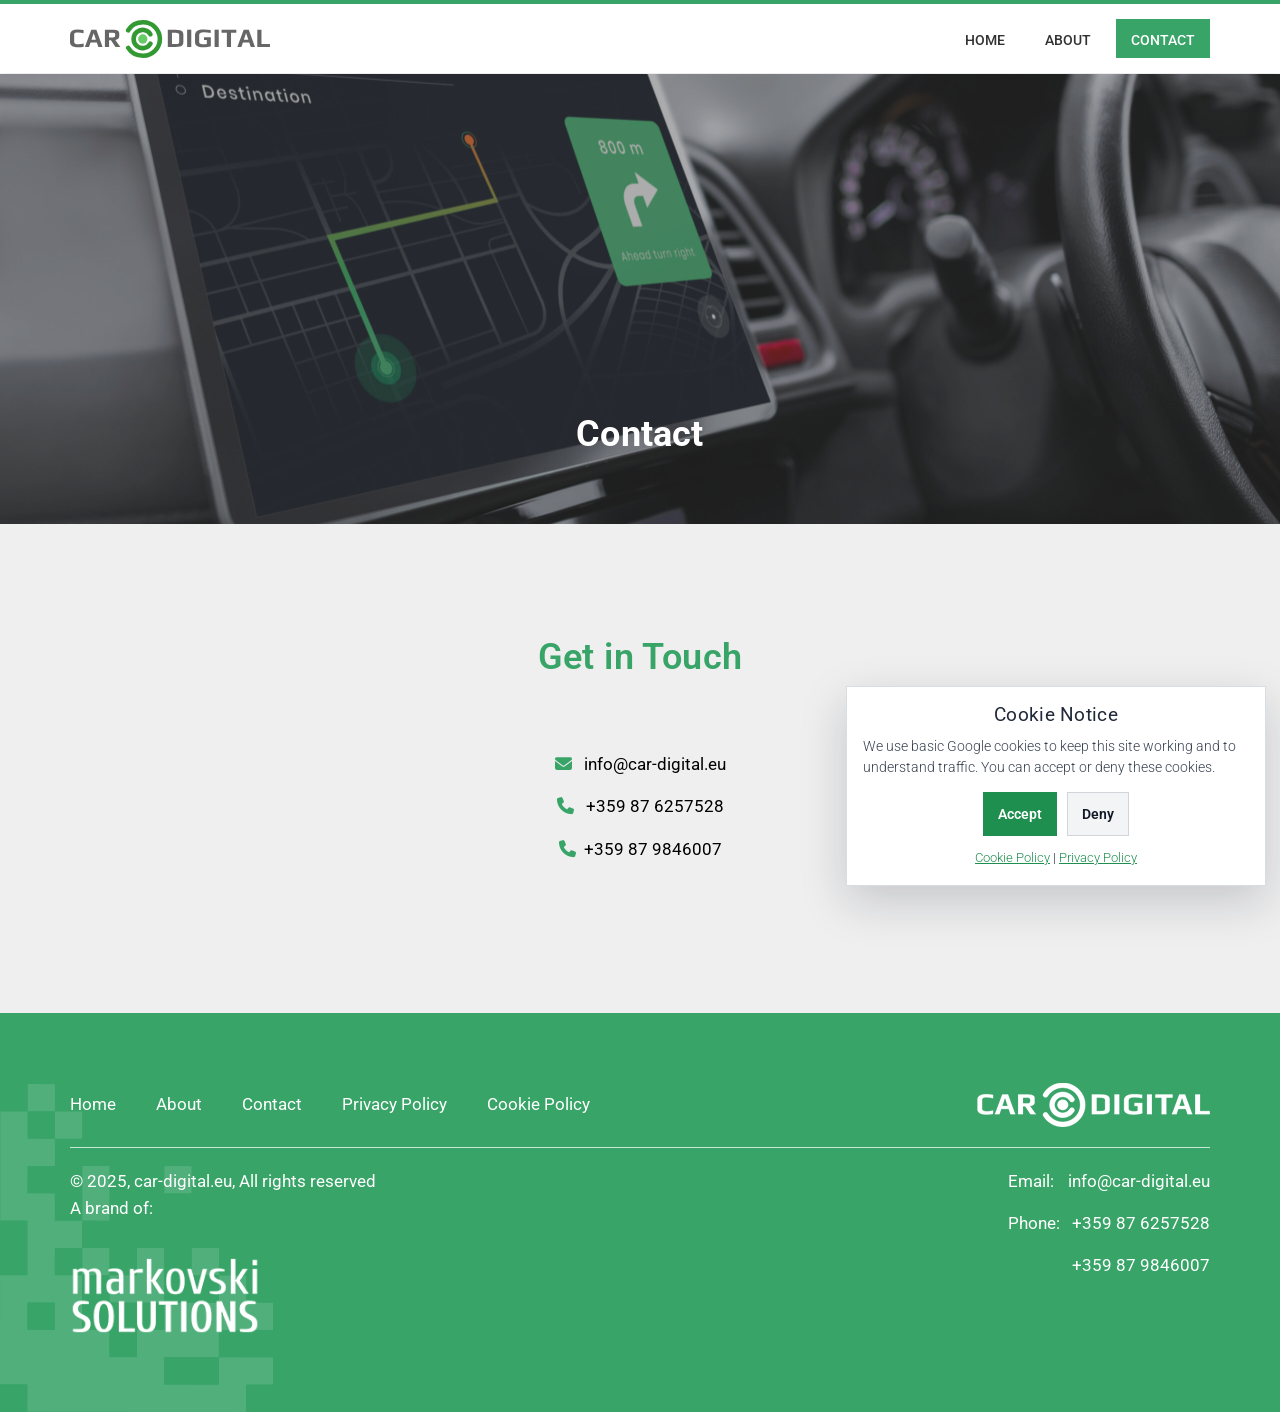
<file: contact/index.html>
<!DOCTYPE html>
<html lang="en-US">
<head>
  <meta charset="UTF-8">
    <meta name="viewport" content="width=device-width, initial-scale=1" />
  
<title>Car Digital - Contact</title>
  <meta name="description" content="Contact Car Digital by email or phone.">
  <link rel="canonical" href="../contact/">
  <link rel="icon" href="../wp-content/uploads/2022/11/cropped-favicon-1-1-32x32.png" sizes="32x32">
  <link rel="stylesheet" href="../all-styles.css">
  <script src="../route-guard.js" defer></script>
  <script src="../cookie-consent.js" defer></script>
</head>
<body class="wp-singular page-template page-template-elementor_header_footer page page-id-16 wp-custom-logo wp-embed-responsive wp-theme-total wp-child-theme-total-child ht-wide ht_no_sidebar ht-titlebar-disabled elementor-default elementor-template-full-width elementor-kit-6 elementor-page elementor-page-15">
  <div id="cd-preloader"><div class="cd-spinner"></div></div>
  <div id="ht-page">
    <a class="skip-link screen-reader-text" href="#ht-content">Skip to content</a>
    <header id="ht-masthead" class="ht-site-header">
      <div class="ht-header">
        <div class="ht-container">
          <div id="ht-site-branding">
            <a href="../" class="custom-logo-link" rel="home"><img src="../wp-content/uploads/2022/11/logo-car-digital.svg" class="custom-logo" alt="Car Digital" decoding="async"></a>
          </div>
          <nav id="ht-site-navigation" class="ht-main-navigation">
            <a href="#" class="toggle-bar"><span></span></a>
            <div class="ht-menu ht-clearfix"><ul id="menu-header-menu" class="ht-clearfix"><li id="menu-item-3639" class="menu-item menu-item-type-post_type menu-item-object-page menu-item-home menu-item-3639"><a href="../">Home</a></li>
<li id="menu-item-21" class="menu-item menu-item-type-post_type menu-item-object-page menu-item-21"><a href="../about/">About</a></li>

<li id="menu-item-22" class="menu-item menu-item-type-post_type menu-item-object-page current-menu-item page_item page-item-16 current_page_item menu-item-22"><a href="../contact/" aria-current="page">Contact</a></li>
</ul></div>
          </nav>
        </div>
      </div>
    </header>

    <div id="ht-content" class="ht-site-content">
      <div class="elementor elementor-15">
        <section class="elementor-section elementor-top-section elementor-element elementor-element-93e106b elementor-section-height-min-height elementor-section-items-bottom elementor-section-content-bottom elementor-section-boxed elementor-section-height-default" data-id="93e106b" data-element_type="section">
          <div class="elementor-background-overlay"></div>
          <div class="elementor-container elementor-column-gap-default">
            <div class="elementor-column elementor-col-100 elementor-top-column elementor-element elementor-element-be1f771" data-id="be1f771" data-element_type="column">
              <div class="elementor-widget-wrap elementor-element-populated">
                <div class="elementor-element elementor-element-f51251b cd-h1 elementor-widget elementor-widget-heading" data-id="f51251b" data-element_type="widget">
                  <div class="elementor-widget-container">
                    <h1 class="elementor-heading-title elementor-size-default">Car Digital</h1>
                  </div>
                </div>
                <div class="elementor-element elementor-element-a1e4a7d elementor-widget elementor-widget-heading" data-id="a1e4a7d" data-element_type="widget">
                  <div class="elementor-widget-container">
                    <h2 class="elementor-heading-title elementor-size-default">Contact</h2>
                  </div>
                </div>
              </div>
            </div>
          </div>
        </section>

        <section class="elementor-section elementor-top-section elementor-element elementor-element-f08cd82 elementor-section-boxed elementor-section-height-default elementor-section-height-default" data-id="f08cd82" data-element_type="section" data-e-type="section" data-settings="{&quot;background_background&quot;:&quot;classic&quot;}">
          <div class="elementor-background-overlay"></div>
          <div class="elementor-container elementor-column-gap-default">
            <div class="elementor-column elementor-col-100 elementor-top-column elementor-element elementor-element-e4c0462" data-id="e4c0462" data-element_type="column" data-e-type="column">
              <div class="elementor-widget-wrap elementor-element-populated">
                <div class="elementor-element elementor-element-5c6cb12 cd-our-team-header elementor-widget elementor-widget-heading" data-id="5c6cb12" data-element_type="widget" data-e-type="widget" data-widget_type="heading.default">
                  <div class="elementor-widget-container" style="text-align:center;">
                    <h2 class="elementor-heading-title elementor-size-default">Get in Touch</h2>
                  </div>
                </div>
                <div class="elementor-element elementor-element-86de2c6 elementor-widget elementor-widget-text-editor" data-id="86de2c6" data-element_type="widget" data-e-type="widget" data-widget_type="text-editor.default">
                  <div class="elementor-widget-container" style="text-align:center;">
                    <p><i class="fas fa-envelope" aria-hidden="true" style="margin-right:8px;color: #39A468;"></i><strong></strong> <a href="mailto:info@car-digital.eu">info@car-digital.eu</a></p>
                    <p><i class="fas fa-phone" aria-hidden="true" style="margin-right:8px;color: #39A468;"></i><strong></strong> <a href="tel:+359876257528">+359 87 6257528</a></p>
                    <p><i class="fas fa-phone" aria-hidden="true" style="margin-right:8px;color: #39A468;"></i><a href="tel:+359879846007">+359 87 9846007</a></p>
                  </div>
                </div>
              </div>
            </div>
          </div>
        </section>

        <section class="elementor-section elementor-top-section elementor-element elementor-element-88536a2 elementor-section-content-middle cd-custom-footer elementor-section-boxed elementor-section-height-default elementor-section-height-default" data-id="88536a2" data-element_type="section">
          <div class="elementor-background-overlay"></div>
          <div class="elementor-container elementor-column-gap-default">
            <div class="elementor-column elementor-col-100 elementor-top-column elementor-element elementor-element-8bf2f75" data-id="8bf2f75" data-element_type="column">
              <div class="elementor-widget-wrap elementor-element-populated">
                <section class="elementor-section elementor-inner-section elementor-element elementor-element-6a23295 elementor-section-full_width elementor-section-content-bottom elementor-section-height-default elementor-section-height-default" data-id="6a23295" data-element_type="section">
                  <div class="elementor-container elementor-column-gap-default">
                    <div class="elementor-column elementor-col-50 elementor-inner-column elementor-element elementor-element-d960487" data-id="d960487" data-element_type="column">
                      <div class="elementor-widget-wrap elementor-element-populated">
                        <div class="elementor-element elementor-element-19cc755 cd-footer-links-left elementor-widget-tablet__width-auto elementor-widget elementor-widget-wp-widget-nav_menu" data-id="19cc755" data-element_type="widget">
                          <div class="elementor-widget-container">
                            <div class="menu-footer-menu-container">
                              <ul id="menu-footer-menu" class="menu">
                                <li class="menu-item"><a href="../">Home</a></li>
                                <li class="menu-item"><a href="../about/">About</a></li>
                                
                                <li class="menu-item current-menu-item"><a href="../contact/" aria-current="page">Contact</a></li>
                                <li class="menu-item"><a rel="privacy-policy" href="../privacy-policy/">Privacy Policy</a></li>
                                <li class="menu-item"><a href="../cookie-policy/">Cookie Policy</a></li>
                              </ul>
                            </div>
                          </div>
                        </div>
                      </div>
                    </div>
                    <div class="elementor-column elementor-col-50 elementor-inner-column elementor-element elementor-element-1bdbe5b cd-logo-footer" data-id="1bdbe5b" data-element_type="column">
                      <div class="elementor-widget-wrap elementor-element-populated">
                        <div class="elementor-element elementor-element-e21ea3c elementor-widget__width-inherit elementor-widget-tablet__width-auto elementor-widget elementor-widget-image" data-id="e21ea3c" data-element_type="widget">
                          <div class="elementor-widget-container">
                            <a href="../"><img decoding="async" width="233" height="44" src="../wp-content/uploads/2022/11/logo_footer.png" class="attachment-large size-large wp-image-48" alt=""></a>
                          </div>
                        </div>
                      </div>
                    </div>
                  </div>
                </section>
                <section class="elementor-section elementor-inner-section elementor-element elementor-element-79438f0 elementor-section-full_width elementor-section-height-default elementor-section-height-default" data-id="79438f0" data-element_type="section">
                  <div class="elementor-container elementor-column-gap-default">
                    <div class="elementor-column elementor-col-50 elementor-inner-column elementor-element elementor-element-2dc30b6" data-id="2dc30b6" data-element_type="column">
                      <div class="elementor-widget-wrap elementor-element-populated">
                        <div class="elementor-element elementor-element-cb81193 elementor-widget elementor-widget-text-editor" data-id="cb81193" data-element_type="widget">
                          <div class="elementor-widget-container">
                            <p class="header2">&#169; 2025, car-digital.eu, All rights reserved<br>A brand of:</p>
                          </div>
                        </div>
                        <div class="elementor-element elementor-element-4ad50f5 cd-markovski-solutions-logo-footer elementor-widget__width-auto elementor-widget-tablet__width-auto elementor-widget elementor-widget-image" data-id="4ad50f5" data-element_type="widget">
                          <div class="elementor-widget-container">
                            <figure class="wp-caption">
                              <a href="https://markovskisolutions.com/"><img decoding="async" width="210" height="85" src="../wp-content/uploads/2022/11/logo-markovski-solutions.png" class="attachment-medium size-medium wp-image-49" alt=""></a>
                            </figure>
                          </div>
                        </div>
                      </div>
                    </div>
                    <div class="elementor-column elementor-col-50 elementor-inner-column elementor-element elementor-element-6d06d9d cd-footer-links-right" data-id="6d06d9d" data-element_type="column">
                      <div class="elementor-widget-wrap elementor-element-populated">
                        <div class="elementor-element elementor-element-e9bfe39 elementor-widget elementor-widget-html" data-id="e9bfe39" data-element_type="widget">
                          <div class="elementor-widget-container">
                            <div class="cd-footer-links-right-wrapper">
                              <ul class="cd-footer-links-right" style="list-style-type:none">
                                <li class="cd-footer-link-right"><span><span>Email:</span> <a href="mailto:info@car-digital.eu">info@car-digital.eu</a></span></li>
                                <li class="cd-footer-link-right"><span><span>Phone:</span> <a href="tel:+359876257528">+359 87 6257528</a></span><a href="tel:+359879846007" style="display:block;text-align:right">+359 87 9846007</a></li>
                              </ul>
                            </div>
                          </div>
                        </div>
                      </div>
                    </div>
                  </div>
                </section>
              </div>
            </div>
          </div>
        </section>
      </div>
    </div>
  </div>

  <script src="../wp-includes/js/jquery/jquery.min.js"></script>
  <script src="../wp-content/themes/total/js/total-custom.js"></script>
  <script>window.addEventListener('load',function(){document.getElementById('cd-preloader').classList.add('cd-loaded')});</script>
</body>
</html>
</file>
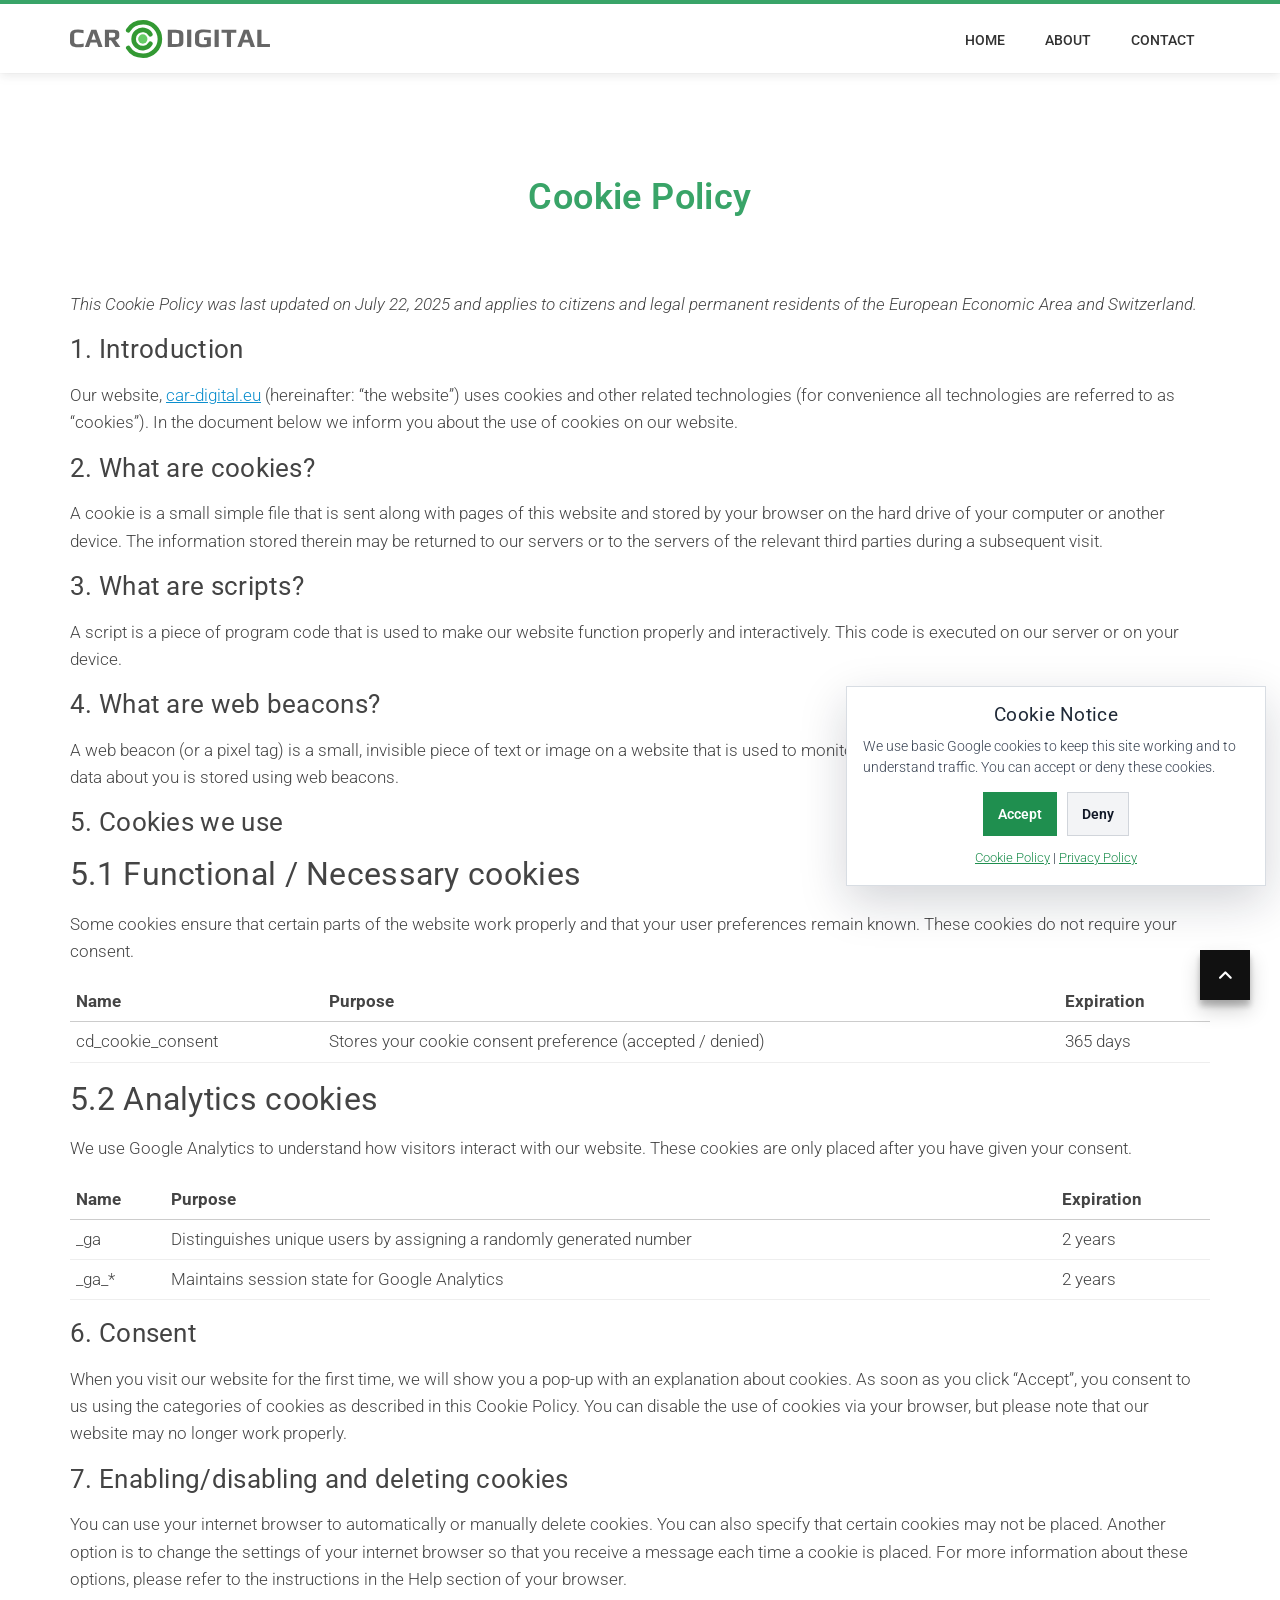
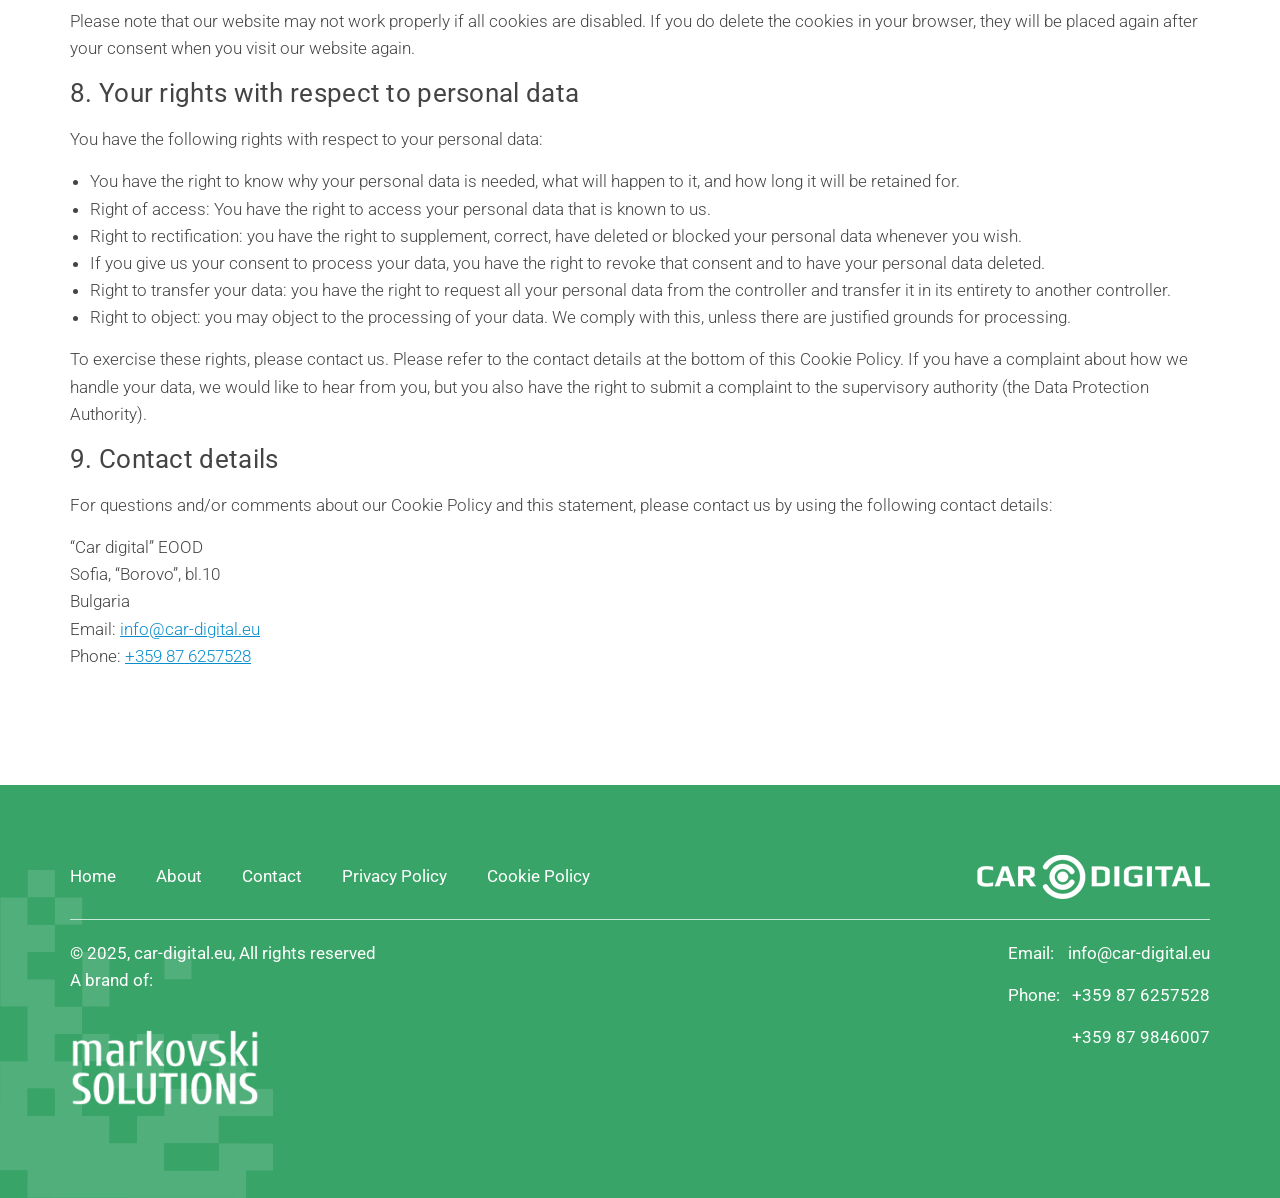
<file: cookie-policy/index.html>
<!DOCTYPE html>
<html lang="en-US">

    <head><meta charset="UTF-8">
    <meta name="viewport" content="width=device-width, initial-scale=1" />
        
        
<link rel="profile" href="https://gmpg.org/xfn/11">

        <meta name="robots" content="noindex, nofollow">

	<!-- This site is optimized with the Yoast SEO plugin v26.8 - https://yoast.com/product/yoast-seo-wordpress/ -->
	<title>Cookie Policy - Car Digital</title>
	<meta property="og:locale" content="en_US">
	<meta property="og:type" content="article">
	<meta property="og:title" content="Cookie Policy - Car Digital">
	<meta property="og:description" content="Cookie Policy for car-digital.eu. Learn about the cookies we use, your consent options, and how to manage your preferences.">
	<meta property="og:url" content="cookie-policy/">
	<meta property="og:site_name" content="Car Digital">
	<meta property="article:modified_time" content="2025-04-14T12:26:14+00:00">
	<meta property="og:image" content="../wp-content/uploads/2022/11/logo_footer.png">
	<meta property="og:image:width" content="233">
	<meta property="og:image:height" content="44">
	<meta property="og:image:type" content="image/png">
	<meta name="twitter:card" content="summary_large_image">
	<meta name="twitter:label1" content="Est. reading time">
	<meta name="twitter:data1" content="1 minute">
	<script type="application/ld+json" class="yoast-schema-graph">{"@context":"https://schema.org","@graph":[{"@type":"WebPage","@id":"/cookie-policy/","url":"/cookie-policy/","name":"Cookie Policy - Car Digital","isPartOf":{"@id":"/#website"},"primaryImageOfPage":{"@id":"/cookie-policy/#primaryimage"},"image":{"@id":"/cookie-policy/#primaryimage"},"thumbnailUrl":"/wp-content/uploads/2022/11/logo_footer.png","datePublished":"2022-11-10T13:34:13+00:00","dateModified":"2025-04-14T12:26:14+00:00","breadcrumb":{"@id":"/cookie-policy/#breadcrumb"},"inLanguage":"en-US","potentialAction":[{"@type":"ReadAction","target":["/cookie-policy/"]}]},{"@type":"ImageObject","inLanguage":"en-US","@id":"/cookie-policy/#primaryimage","url":"/wp-content/uploads/2022/11/logo_footer.png","contentUrl":"/wp-content/uploads/2022/11/logo_footer.png","width":233,"height":44},{"@type":"BreadcrumbList","@id":"/cookie-policy/#breadcrumb","itemListElement":[{"@type":"ListItem","position":1,"name":"Home","item":"/"},{"@type":"ListItem","position":2,"name":"Cookie Policy"}]},{"@type":"WebSite","@id":"/#website","url":"/","name":"Car Digital","description":"","publisher":{"@id":"/#organization"},"potentialAction":[{"@type":"SearchAction","target":{"@type":"EntryPoint","urlTemplate":"/?s={search_term_string}"},"query-input":{"@type":"PropertyValueSpecification","valueRequired":true,"valueName":"search_term_string"}}],"inLanguage":"en-US"},{"@type":"Organization","@id":"/#organization","name":"Car Digital","url":"/","logo":{"@type":"ImageObject","inLanguage":"en-US","@id":"/#/schema/logo/image/","url":"/wp-content/uploads/2022/11/logo-car-digital.svg","contentUrl":"/wp-content/uploads/2022/11/logo-car-digital.svg","caption":"Car Digital"},"image":{"@id":"/#/schema/logo/image/"}}]}</script>
	<!-- / Yoast SEO plugin. -->


<link rel="stylesheet" id="parent-css-css" href="../wp-content/themes/total/style.css?ver=a3293a9b5969cb69638102722a12268b" media="all">
<link rel="stylesheet" id="child-css-css" href="../wp-content/themes/total-child/style.css?ver=a3293a9b5969cb69638102722a12268b" media="all">
<link rel="stylesheet" id="animate-css" href="../wp-content/themes/total/css/animate.css?ver=1.0.0" media="all">
<link rel="stylesheet" id="fontawesome-6.4.2-css" href="../wp-content/themes/total/css/fontawesome-6.3.0.css?ver=1.0.0" media="all">
<link rel="stylesheet" id="font-awesome-v4-shims-css" href="../wp-content/themes/total/css/v4-shims.css?ver=1.0.0" media="all">
<link rel="stylesheet" id="owl-carousel-css" href="../wp-content/themes/total/css/owl.carousel.css?ver=1.0.0" media="all">
<link rel="stylesheet" id="nivo-lightbox-css" href="../wp-content/themes/total/css/nivo-lightbox.css?ver=1.0.0" media="all">
<link rel="stylesheet" id="total-style-css" href="../wp-content/themes/total-child/style.css?ver=1.0.0" media="all">

<link rel="stylesheet" id="elementor-frontend-css" href="../wp-content/plugins/elementor/assets/css/frontend.min.css?ver=3.35.0" media="all">

<link rel="stylesheet" id="widget-heading-css" href="../wp-content/plugins/elementor/assets/css/widget-heading.min.css?ver=3.35.0" media="all">
<link rel="stylesheet" id="swiper-css" href="../wp-content/plugins/elementor/assets/lib/swiper/v8/css/swiper.min.css?ver=8.4.5" media="all">
<link rel="stylesheet" id="e-swiper-css" href="../wp-content/plugins/elementor/assets/css/conditionals/e-swiper.min.css?ver=3.35.0" media="all">
<link rel="stylesheet" id="widget-image-css" href="../wp-content/plugins/elementor/assets/css/widget-image.min.css?ver=3.35.0" media="all">
<link rel="stylesheet" id="elementor-gf-local-roboto-css" href="../wp-content/uploads/elementor/google-fonts/css/roboto.css?ver=1742242568" media="all">
<link rel="stylesheet" id="elementor-gf-local-robotoslab-css" href="../wp-content/uploads/elementor/google-fonts/css/robotoslab.css?ver=1742242575" media="all">
<script src="../wp-includes/js/jquery/jquery.min.js?ver=3.7.1" id="jquery-core-js"></script>
<script src="../wp-includes/js/jquery/jquery-migrate.min.js?ver=3.4.1" id="jquery-migrate-js"></script>
<link rel="https://api.w.org/" href="../wp-json/"><link rel="alternate" title="JSON" type="application/json" href="../wp-json/wp/v2/pages/2260"><link rel="EditURI" type="application/rsd+xml" title="RSD" href="../xmlrpc.php?rsd">
			<link rel="icon" href="../wp-content/uploads/2022/11/cropped-favicon-1-1-32x32.png" sizes="32x32">
<link rel="icon" href="../wp-content/uploads/2022/11/cropped-favicon-1-1-192x192.png" sizes="192x192">
<link rel="apple-touch-icon" href="../wp-content/uploads/2022/11/cropped-favicon-1-1-180x180.png">
<meta name="msapplication-TileImage" content="../wp-content/uploads/2022/11/cropped-favicon-1-1-270x270.png">
		
		      <link rel="stylesheet" href="../all-styles.css">
		      <script src="../route-guard.js" defer></script>
  <script src="../cookie-consent.js" defer></script>
</head>

    <body data-rsssl="1" class="wp-singular page-template page-template-elementor_header_footer page page-id-2260 wp-custom-logo wp-embed-responsive wp-theme-total wp-child-theme-total-child cmplz-document ht-wide ht_no_sidebar ht-titlebar-enabled elementor-default elementor-template-full-width elementor-kit-6 elementor-page elementor-page-2260">
        <div id="cd-preloader"><div class="cd-spinner"></div></div>
        <div id="ht-page"><a class="skip-link screen-reader-text" href="#ht-content">Skip to content</a>        <header id="ht-masthead" class="ht-site-header">
            <div class="ht-header">
                <div class="ht-container">
                    <div id="ht-site-branding">
                        <a href="../" class="custom-logo-link" rel="home"><img src="../wp-content/uploads/2022/11/logo-car-digital.svg" class="custom-logo" alt="Car Digital" decoding="async"></a>                    </div>

                    <nav id="ht-site-navigation" class="ht-main-navigation">
                                <a href="#" class="toggle-bar"><span></span></a>
        <div class="ht-menu ht-clearfix"><ul id="menu-header-menu" class="ht-clearfix"><li id="menu-item-3639" class="menu-item menu-item-type-post_type menu-item-object-page menu-item-home menu-item-3639"><a href="../">Home</a></li>
<li id="menu-item-21" class="menu-item menu-item-type-post_type menu-item-object-page menu-item-21"><a href="../about/">About</a></li>

<li id="menu-item-22" class="menu-item menu-item-type-post_type menu-item-object-page menu-item-22"><a href="../contact/">Contact</a></li>
</ul></div>                    </nav>
                </div>
            </div>
        </header>
        <div id="ht-content" class="ht-site-content">		<div data-elementor-type="wp-page" data-elementor-id="2260" class="elementor elementor-2260">
						<section class="elementor-section elementor-top-section elementor-element elementor-element-3c58737b cd-cookie-policy-page elementor-section-boxed elementor-section-height-default elementor-section-height-default" data-id="3c58737b" data-element_type="section" data-e-type="section" data-settings="{&quot;background_background&quot;:&quot;classic&quot;}">
							<div class="elementor-background-overlay"></div>
							<div class="elementor-container elementor-column-gap-default">
					<div class="elementor-column elementor-col-100 elementor-top-column elementor-element elementor-element-3e3e0365" data-id="3e3e0365" data-element_type="column" data-e-type="column">
			<div class="elementor-widget-wrap elementor-element-populated">
						<div class="elementor-element elementor-element-f444d6f elementor-widget elementor-widget-heading" data-id="f444d6f" data-element_type="widget" data-e-type="widget" data-widget_type="heading.default">
				<div class="elementor-widget-container">
					<h2 class="elementor-heading-title elementor-size-default">Cookie Policy</h2>				</div>
				</div>
				<div class="elementor-element elementor-element-6bee5326 elementor-widget elementor-widget-shortcode" data-id="6bee5326" data-element_type="widget" data-e-type="widget" data-widget_type="shortcode.default">
				<div class="elementor-widget-container">
							<div class="elementor-shortcode">
<div id="cmplz-document" class="cmplz-document cookie-statement cmplz-document-eu">
<p><i>This Cookie Policy was last updated on July 22, 2025 and applies to citizens and legal permanent residents of the European Economic Area and Switzerland.</i></p>

<h2>1. Introduction</h2>
<p>Our website, <a href="../">car-digital.eu</a> (hereinafter: &#8220;the website&#8221;) uses cookies and other related technologies (for convenience all technologies are referred to as &#8220;cookies&#8221;). In the document below we inform you about the use of cookies on our website.</p>

<h2>2. What are cookies?</h2>
<p>A cookie is a small simple file that is sent along with pages of this website and stored by your browser on the hard drive of your computer or another device. The information stored therein may be returned to our servers or to the servers of the relevant third parties during a subsequent visit.</p>

<h2>3. What are scripts?</h2>
<p>A script is a piece of program code that is used to make our website function properly and interactively. This code is executed on our server or on your device.</p>

<h2>4. What are web beacons?</h2>
<p>A web beacon (or a pixel tag) is a small, invisible piece of text or image on a website that is used to monitor traffic on a website. In order to do this, various data about you is stored using web beacons.</p>

<h2>5. Cookies we use</h2>
<h3>5.1 Functional / Necessary cookies</h3>
<p>Some cookies ensure that certain parts of the website work properly and that your user preferences remain known. These cookies do not require your consent.</p>

<table style="width:100%; border-collapse:collapse; margin:1em 0;">
<thead><tr style="text-align:left;"><th style="padding:6px; border-bottom:1px solid #ccc;">Name</th><th style="padding:6px; border-bottom:1px solid #ccc;">Purpose</th><th style="padding:6px; border-bottom:1px solid #ccc;">Expiration</th></tr></thead>
<tbody>
<tr><td style="padding:6px; border-bottom:1px solid #eee;">cd_cookie_consent</td><td style="padding:6px; border-bottom:1px solid #eee;">Stores your cookie consent preference (accepted / denied)</td><td style="padding:6px; border-bottom:1px solid #eee;">365 days</td></tr>
</tbody>
</table>

<h3>5.2 Analytics cookies</h3>
<p>We use Google Analytics to understand how visitors interact with our website. These cookies are only placed after you have given your consent.</p>

<table style="width:100%; border-collapse:collapse; margin:1em 0;">
<thead><tr style="text-align:left;"><th style="padding:6px; border-bottom:1px solid #ccc;">Name</th><th style="padding:6px; border-bottom:1px solid #ccc;">Purpose</th><th style="padding:6px; border-bottom:1px solid #ccc;">Expiration</th></tr></thead>
<tbody>
<tr><td style="padding:6px; border-bottom:1px solid #eee;">_ga</td><td style="padding:6px; border-bottom:1px solid #eee;">Distinguishes unique users by assigning a randomly generated number</td><td style="padding:6px; border-bottom:1px solid #eee;">2 years</td></tr>
<tr><td style="padding:6px; border-bottom:1px solid #eee;">_ga_*</td><td style="padding:6px; border-bottom:1px solid #eee;">Maintains session state for Google Analytics</td><td style="padding:6px; border-bottom:1px solid #eee;">2 years</td></tr>
</tbody>
</table>

<h2>6. Consent</h2>
<p>When you visit our website for the first time, we will show you a pop-up with an explanation about cookies. As soon as you click &#8220;Accept&#8221;, you consent to us using the categories of cookies as described in this Cookie Policy. You can disable the use of cookies via your browser, but please note that our website may no longer work properly.</p>

<h2>7. Enabling/disabling and deleting cookies</h2>
<p>You can use your internet browser to automatically or manually delete cookies. You can also specify that certain cookies may not be placed. Another option is to change the settings of your internet browser so that you receive a message each time a cookie is placed. For more information about these options, please refer to the instructions in the Help section of your browser.</p>
<p>Please note that our website may not work properly if all cookies are disabled. If you do delete the cookies in your browser, they will be placed again after your consent when you visit our website again.</p>

<h2>8. Your rights with respect to personal data</h2>
<p>You have the following rights with respect to your personal data:</p>
<ul>
<li>You have the right to know why your personal data is needed, what will happen to it, and how long it will be retained for.</li>
<li>Right of access: You have the right to access your personal data that is known to us.</li>
<li>Right to rectification: you have the right to supplement, correct, have deleted or blocked your personal data whenever you wish.</li>
<li>If you give us your consent to process your data, you have the right to revoke that consent and to have your personal data deleted.</li>
<li>Right to transfer your data: you have the right to request all your personal data from the controller and transfer it in its entirety to another controller.</li>
<li>Right to object: you may object to the processing of your data. We comply with this, unless there are justified grounds for processing.</li>
</ul>
<p>To exercise these rights, please contact us. Please refer to the contact details at the bottom of this Cookie Policy. If you have a complaint about how we handle your data, we would like to hear from you, but you also have the right to submit a complaint to the supervisory authority (the Data Protection Authority).</p>

<h2>9. Contact details</h2>
<p>For questions and/or comments about our Cookie Policy and this statement, please contact us by using the following contact details:</p>
<p>&#8220;Car digital&#8221; EOOD<br>
Sofia, &#8220;Borovo&#8221;, bl.10<br>
Bulgaria<br>
Email: <a href="mailto:info@car-digital.eu">info@car-digital.eu</a><br>
Phone: <a href="tel:+359876257528">+359 87 6257528</a></p>
</div></div>
						</div>
				</div>
					</div>
		</div>
					</div>
		</section>
				<section class="elementor-section elementor-top-section elementor-element elementor-element-b67578e elementor-section-content-middle cd-custom-footer elementor-section-boxed elementor-section-height-default elementor-section-height-default" data-id="b67578e" data-element_type="section" data-e-type="section" data-settings="{&quot;background_background&quot;:&quot;classic&quot;}">
							<div class="elementor-background-overlay"></div>
							<div class="elementor-container elementor-column-gap-default">
					<div class="elementor-column elementor-col-100 elementor-top-column elementor-element elementor-element-2be80d3" data-id="2be80d3" data-element_type="column" data-e-type="column">
			<div class="elementor-widget-wrap elementor-element-populated">
						<section class="elementor-section elementor-inner-section elementor-element elementor-element-db07c70 elementor-section-full_width elementor-section-content-bottom elementor-section-height-default elementor-section-height-default" data-id="db07c70" data-element_type="section" data-e-type="section">
						<div class="elementor-container elementor-column-gap-default">
					<div class="elementor-column elementor-col-50 elementor-inner-column elementor-element elementor-element-99df42d" data-id="99df42d" data-element_type="column" data-e-type="column">
			<div class="elementor-widget-wrap elementor-element-populated">
						<div class="elementor-element elementor-element-bf22bbf cd-footer-links-left elementor-widget-tablet__width-auto elementor-widget elementor-widget-wp-widget-nav_menu" data-id="bf22bbf" data-element_type="widget" data-e-type="widget" data-widget_type="wp-widget-nav_menu.default">
				<div class="elementor-widget-container">
					<div class="menu-footer-menu-container"><ul id="menu-footer-menu" class="menu"><li id="menu-item-23" class="menu-item menu-item-type-post_type menu-item-object-page menu-item-home menu-item-23"><a href="../">Home</a></li>
<li id="menu-item-24" class="menu-item menu-item-type-post_type menu-item-object-page menu-item-24"><a href="../about/">About</a></li>

<li id="menu-item-25" class="menu-item menu-item-type-post_type menu-item-object-page menu-item-25"><a href="../contact/">Contact</a></li>
<li id="menu-item-105" class="menu-item menu-item-type-post_type menu-item-object-page menu-item-privacy-policy menu-item-105"><a rel="privacy-policy" href="../privacy-policy/">Privacy Policy</a></li>
<li id="menu-item-2262" class="menu-item menu-item-type-post_type menu-item-object-page current-menu-item page_item page-item-2260 current_page_item menu-item-2262"><a href="../cookie-policy/" aria-current="page">Cookie Policy</a></li>
</ul></div>				</div>
				</div>
					</div>
		</div>
				<div class="elementor-column elementor-col-50 elementor-inner-column elementor-element elementor-element-57520ce cd-logo-footer" data-id="57520ce" data-element_type="column" data-e-type="column">
			<div class="elementor-widget-wrap elementor-element-populated">
						<div class="elementor-element elementor-element-e5c6b61 elementor-widget__width-inherit elementor-widget-tablet__width-auto elementor-widget elementor-widget-image" data-id="e5c6b61" data-element_type="widget" data-e-type="widget" data-widget_type="image.default">
				<div class="elementor-widget-container">
																<a href="../">
							<img decoding="async" width="233" height="44" src="../wp-content/uploads/2022/11/logo_footer.png" class="attachment-large size-large wp-image-48" alt="">								</a>
															</div>
				</div>
					</div>
		</div>
					</div>
		</section>
				<section class="elementor-section elementor-inner-section elementor-element elementor-element-aa10843 elementor-section-full_width elementor-section-height-default elementor-section-height-default" data-id="aa10843" data-element_type="section" data-e-type="section">
						<div class="elementor-container elementor-column-gap-default">
					<div class="elementor-column elementor-col-50 elementor-inner-column elementor-element elementor-element-ce492d0" data-id="ce492d0" data-element_type="column" data-e-type="column">
			<div class="elementor-widget-wrap elementor-element-populated">
						<div class="elementor-element elementor-element-26852a8 elementor-widget elementor-widget-text-editor" data-id="26852a8" data-element_type="widget" data-e-type="widget" data-widget_type="text-editor.default">
				<div class="elementor-widget-container">
									<p class="header2">&#169; 2025, car-digital.eu, All rights reserved<br>A brand of:</p>								</div>
				</div>
				<div class="elementor-element elementor-element-37efe5b cd-markovski-solutions-logo-footer elementor-widget__width-auto elementor-widget-tablet__width-auto elementor-widget elementor-widget-image" data-id="37efe5b" data-element_type="widget" data-e-type="widget" data-widget_type="image.default">
				<div class="elementor-widget-container">
												<figure class="wp-caption">
											<a href="https://markovskisolutions.com/">
							<img decoding="async" width="210" height="85" src="../wp-content/uploads/2022/11/logo-markovski-solutions.png" class="attachment-medium size-medium wp-image-49" alt="">								</a>
											<figcaption class="widget-image-caption wp-caption-text"></figcaption>
										</figure>
									</div>
				</div>
					</div>
		</div>
				<div class="elementor-column elementor-col-50 elementor-inner-column elementor-element elementor-element-18373c1 cd-footer-links-right" data-id="18373c1" data-element_type="column" data-e-type="column">
			<div class="elementor-widget-wrap elementor-element-populated">
						<div class="elementor-element elementor-element-fc3c15a elementor-widget elementor-widget-html" data-id="fc3c15a" data-element_type="widget" data-e-type="widget" data-widget_type="html.default">
				<div class="elementor-widget-container">
					<div class="cd-footer-links-right-wrapper">
<ul class="cd-footer-links-right" style="list-style-type: none">
	<li class="cd-footer-link-right">
		<span>
			<span>Email:</span>
			<a href="mailto:info@car-digital.eu" style="">info@car-digital.eu</a>
		</span>
	</li>
	<li class="cd-footer-link-right">
		<span>
			<span>Phone:</span>
			<a href="tel:+359876257528">+359 87 6257528</a>
		</span>
		<a href="tel:+359879846007" style="display: block; text-align: right">+359 87 9846007</a>
	</li>
</ul>
</div>				</div>
				</div>
					</div>
		</div>
					</div>
		</section>
					</div>
		</div>
					</div>
		</section>
				</div>
		</div><!-- #content --><footer id="ht-colophon" class="ht-site-footer">        <div id="ht-bottom-footer">
            <div class="ht-container">
                <div class="ht-site-info ht-bottom-footer">
                    <a href="https://hashthemes.com/wordpress-theme/total/" target="_blank">WordPress Theme - Total</a> by HashThemes                </div><!-- #site-info -->
            </div>
        </div>
		</footer><!-- #colophon --></div><!-- #page -->
			<div id="ht-back-top" class="ht-hide"><i class="fas fa-angle-up"></i></div>
            		
		<script type="text/javascript">
			/*<![CDATA[*/
			document.oncontextmenu = function(event) {
				if (event.target.tagName != 'INPUT' && event.target.tagName != 'TEXTAREA') {
					event.preventDefault();
				}
			};
			document.ondragstart = function() {
				if (event.target.tagName != 'INPUT' && event.target.tagName != 'TEXTAREA') {
					event.preventDefault();
				}
			};
			/*]]>*/
		</script>
<script src="../wp-content/themes/total-child/js/script.js?ver=1.0" id="child-js-js"></script>
<script src="../wp-content/themes/total/js/jquery.nav.js?ver=1.0.0" id="jquery-nav-js"></script>
<script src="../wp-content/themes/total/js/owl.carousel.js?ver=1.0.0" id="owl-carousel-js"></script>
<script src="../wp-includes/js/imagesloaded.min.js?ver=5.0.0" id="imagesloaded-js"></script>
<script src="../wp-content/themes/total/js/isotope.pkgd.js?ver=1.0.0" id="isotope-pkgd-js"></script>
<script src="../wp-content/themes/total/js/nivo-lightbox.js?ver=1.0.0" id="nivo-lightbox-js"></script>
<script src="../wp-content/themes/total/js/superfish.js?ver=1.0.0" id="superfish-js"></script>
<script src="../wp-content/themes/total/js/odometer.js?ver=1.0.0" id="odometer-js"></script>
<script src="../wp-content/themes/total/js/waypoint.js?ver=1.0.0" id="waypoint-js"></script>
<script src="../wp-content/themes/total/js/headroom.js?ver=1.0.0" id="headroom-js"></script>
<script id="total-custom-js-extra">
var total_localize = {"template_path":"../wp-content/themes/total","is_rtl":"false"};
//# sourceURL=total-custom-js-extra
</script>
<script src="../wp-content/themes/total/js/total-custom.js?ver=1.0.0" id="total-custom-js"></script>
<script>window.addEventListener('load',function(){document.getElementById('cd-preloader').classList.add('cd-loaded')});</script>
</body></html>
</file>
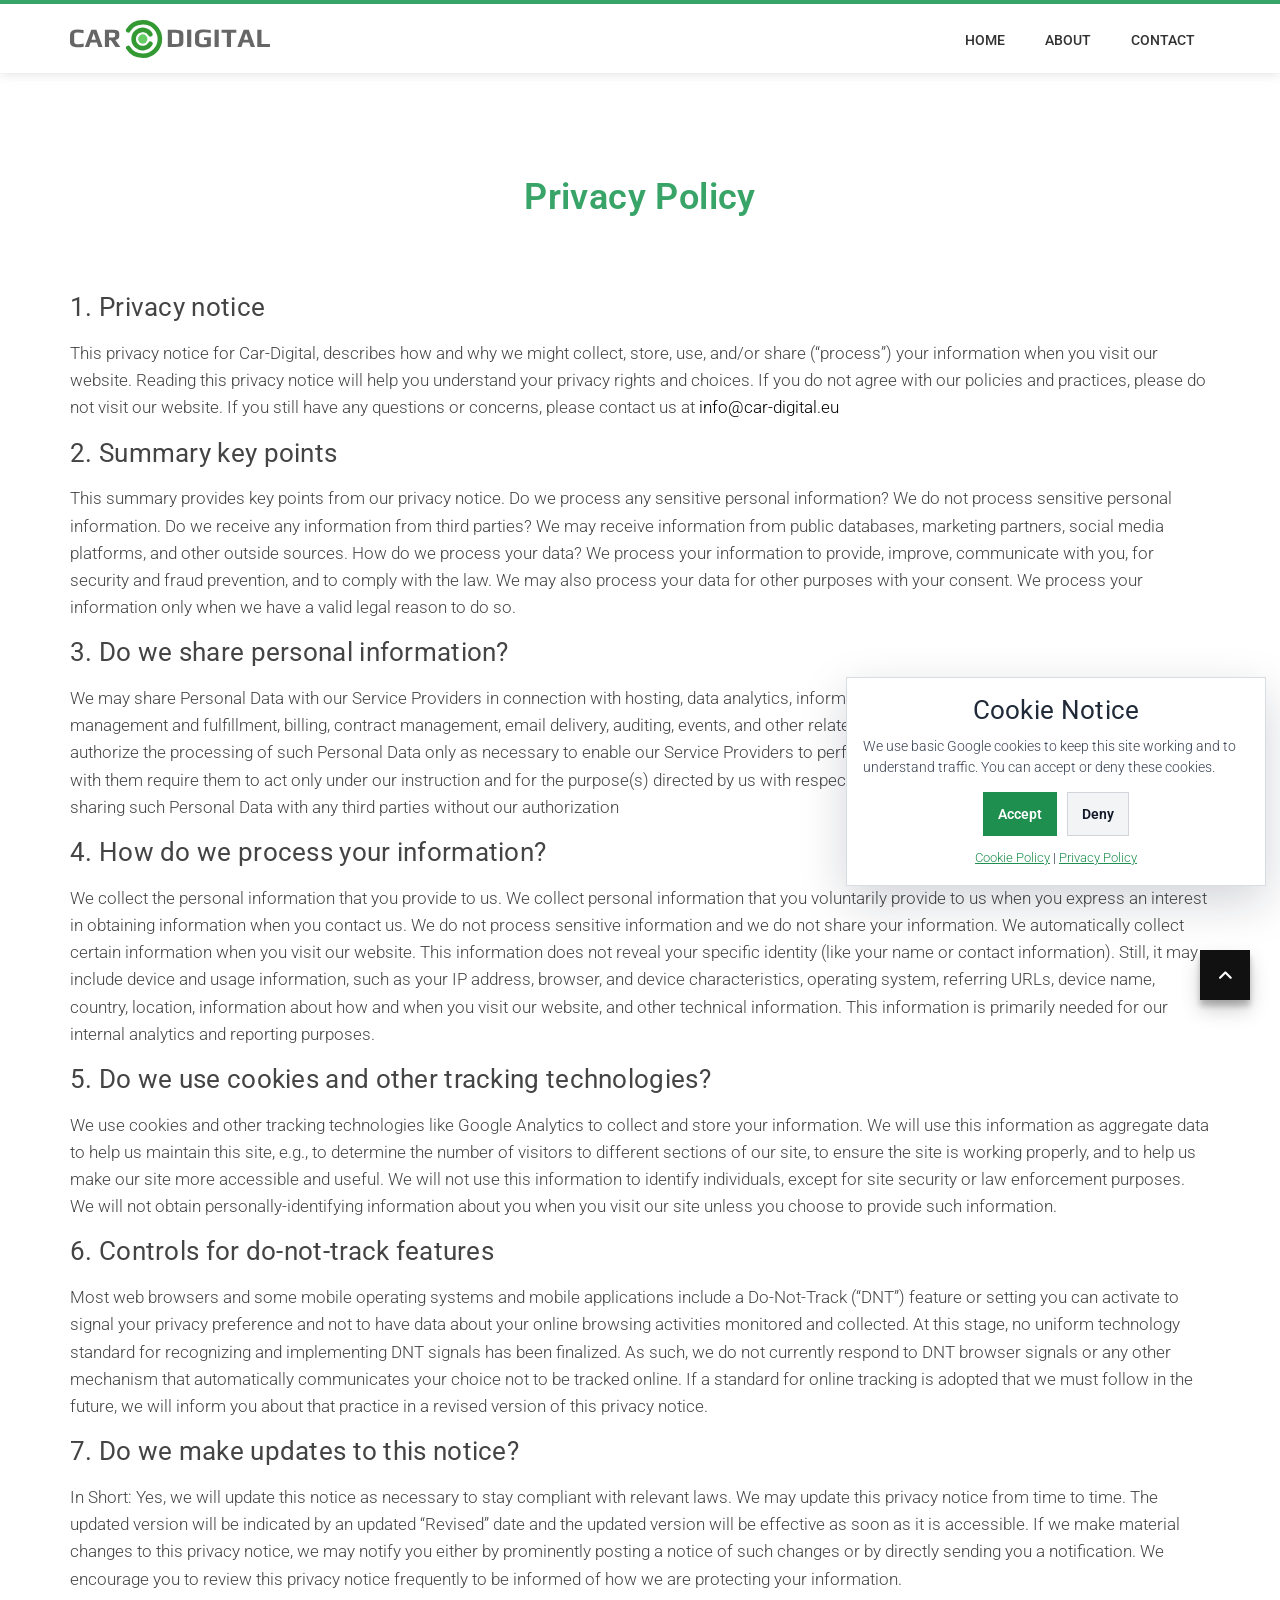
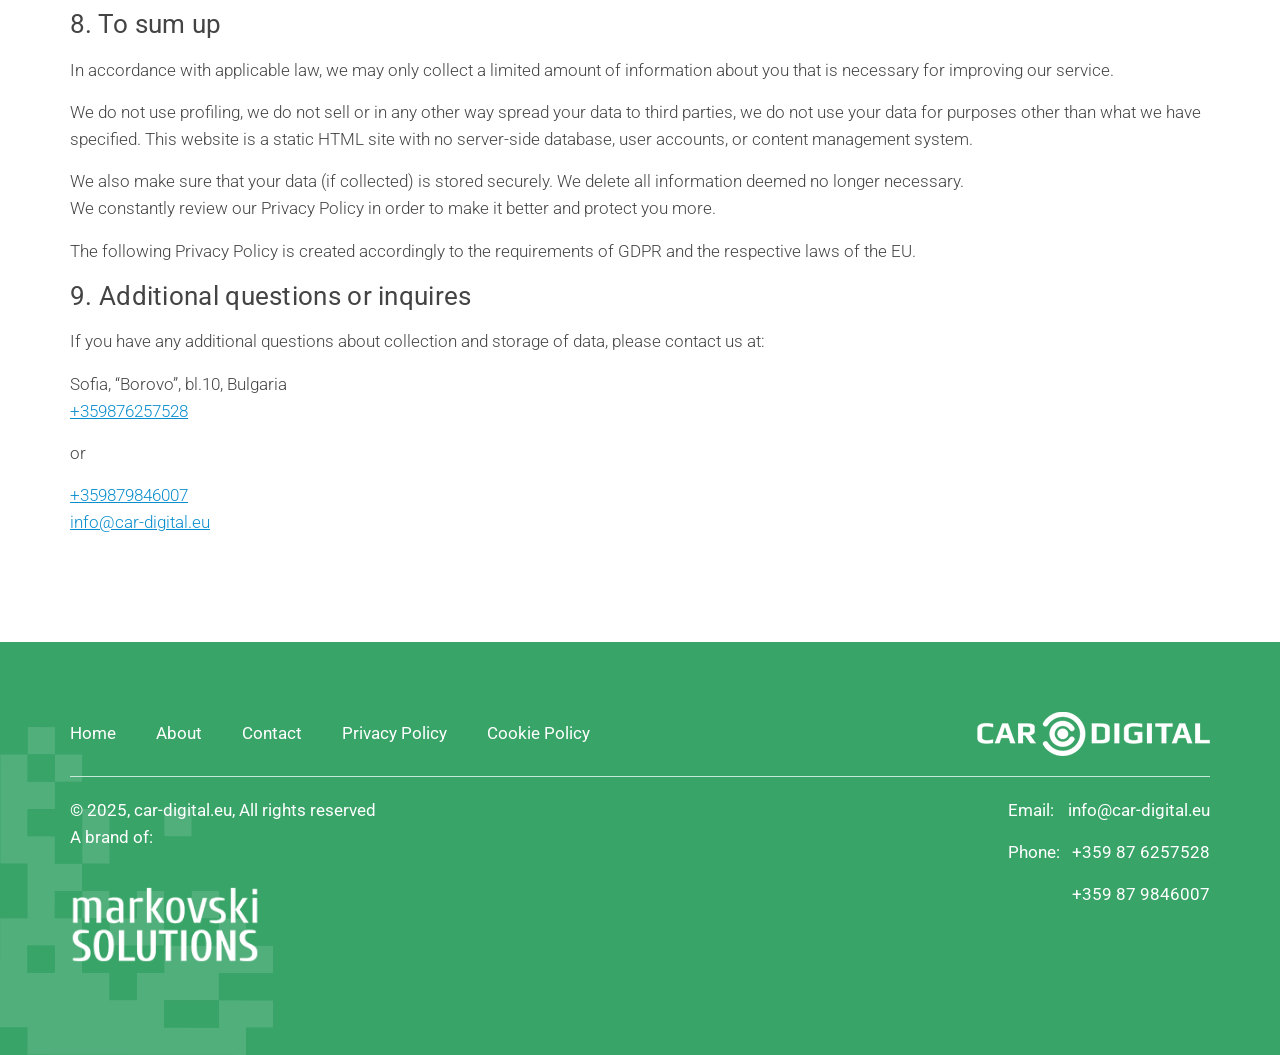
<file: privacy-policy/index.html>
<!DOCTYPE html>
<html lang="en-US">

    <head><meta charset="UTF-8">
    <meta name="viewport" content="width=device-width, initial-scale=1" />
        
        
<link rel="profile" href="https://gmpg.org/xfn/11">

        <meta name="robots" content="noindex, nofollow">

	<!-- This site is optimized with the Yoast SEO plugin v26.8 - https://yoast.com/product/yoast-seo-wordpress/ -->
	<title>Privacy Policy - Car Digital</title>
	<meta property="og:locale" content="en_US">
	<meta property="og:type" content="article">
	<meta property="og:title" content="Privacy Policy - Car Digital">
	<meta property="og:description" content="Privacy Policy for Car-Digital. Learn how and why we collect, store, use, and share your information when you visit our website.">
	<meta property="og:url" content="privacy-policy/">
	<meta property="og:site_name" content="Car Digital">
	<meta property="article:modified_time" content="2025-04-14T12:25:48+00:00">
	<meta property="og:image" content="../wp-content/uploads/2022/11/logo_footer.png">
	<meta property="og:image:width" content="233">
	<meta property="og:image:height" content="44">
	<meta property="og:image:type" content="image/png">
	<meta name="twitter:card" content="summary_large_image">
	<meta name="twitter:label1" content="Est. reading time">
	<meta name="twitter:data1" content="5 minutes">
	<script type="application/ld+json" class="yoast-schema-graph">{"@context":"https://schema.org","@graph":[{"@type":"WebPage","@id":"/privacy-policy/","url":"/privacy-policy/","name":"Privacy Policy - Car Digital","isPartOf":{"@id":"/#website"},"primaryImageOfPage":{"@id":"/privacy-policy/#primaryimage"},"image":{"@id":"/privacy-policy/#primaryimage"},"thumbnailUrl":"/wp-content/uploads/2022/11/logo_footer.png","datePublished":"2022-06-21T08:03:24+00:00","dateModified":"2025-04-14T12:25:48+00:00","breadcrumb":{"@id":"/privacy-policy/#breadcrumb"},"inLanguage":"en-US","potentialAction":[{"@type":"ReadAction","target":["/privacy-policy/"]}]},{"@type":"ImageObject","inLanguage":"en-US","@id":"/privacy-policy/#primaryimage","url":"/wp-content/uploads/2022/11/logo_footer.png","contentUrl":"/wp-content/uploads/2022/11/logo_footer.png","width":233,"height":44},{"@type":"BreadcrumbList","@id":"/privacy-policy/#breadcrumb","itemListElement":[{"@type":"ListItem","position":1,"name":"Home","item":"/"},{"@type":"ListItem","position":2,"name":"Privacy Policy"}]},{"@type":"WebSite","@id":"/#website","url":"/","name":"Car Digital","description":"","publisher":{"@id":"/#organization"},"potentialAction":[{"@type":"SearchAction","target":{"@type":"EntryPoint","urlTemplate":"/?s={search_term_string}"},"query-input":{"@type":"PropertyValueSpecification","valueRequired":true,"valueName":"search_term_string"}}],"inLanguage":"en-US"},{"@type":"Organization","@id":"/#organization","name":"Car Digital","url":"/","logo":{"@type":"ImageObject","inLanguage":"en-US","@id":"/#/schema/logo/image/","url":"/wp-content/uploads/2022/11/logo-car-digital.svg","contentUrl":"/wp-content/uploads/2022/11/logo-car-digital.svg","caption":"Car Digital"},"image":{"@id":"/#/schema/logo/image/"}}]}</script>
	<!-- / Yoast SEO plugin. -->


<link rel="stylesheet" id="wp-block-library-css" href="../wp-includes/css/dist/block-library/style.min.css?ver=a3293a9b5969cb69638102722a12268b" media="all">


<link rel="stylesheet" id="parent-css-css" href="../wp-content/themes/total/style.css?ver=a3293a9b5969cb69638102722a12268b" media="all">
<link rel="stylesheet" id="child-css-css" href="../wp-content/themes/total-child/style.css?ver=a3293a9b5969cb69638102722a12268b" media="all">
<link rel="stylesheet" id="animate-css" href="../wp-content/themes/total/css/animate.css?ver=1.0.0" media="all">
<link rel="stylesheet" id="fontawesome-6.4.2-css" href="../wp-content/themes/total/css/fontawesome-6.3.0.css?ver=1.0.0" media="all">
<link rel="stylesheet" id="font-awesome-v4-shims-css" href="../wp-content/themes/total/css/v4-shims.css?ver=1.0.0" media="all">
<link rel="stylesheet" id="owl-carousel-css" href="../wp-content/themes/total/css/owl.carousel.css?ver=1.0.0" media="all">
<link rel="stylesheet" id="nivo-lightbox-css" href="../wp-content/themes/total/css/nivo-lightbox.css?ver=1.0.0" media="all">
<link rel="stylesheet" id="total-style-css" href="../wp-content/themes/total-child/style.css?ver=1.0.0" media="all">

<link rel="stylesheet" id="elementor-frontend-css" href="../wp-content/plugins/elementor/assets/css/frontend.min.css?ver=3.35.0" media="all">

<link rel="stylesheet" id="widget-heading-css" href="../wp-content/plugins/elementor/assets/css/widget-heading.min.css?ver=3.35.0" media="all">
<link rel="stylesheet" id="swiper-css" href="../wp-content/plugins/elementor/assets/lib/swiper/v8/css/swiper.min.css?ver=8.4.5" media="all">
<link rel="stylesheet" id="e-swiper-css" href="../wp-content/plugins/elementor/assets/css/conditionals/e-swiper.min.css?ver=3.35.0" media="all">
<link rel="stylesheet" id="widget-image-css" href="../wp-content/plugins/elementor/assets/css/widget-image.min.css?ver=3.35.0" media="all">
<link rel="stylesheet" id="elementor-gf-local-roboto-css" href="../wp-content/uploads/elementor/google-fonts/css/roboto.css?ver=1742242568" media="all">
<link rel="stylesheet" id="elementor-gf-local-robotoslab-css" href="../wp-content/uploads/elementor/google-fonts/css/robotoslab.css?ver=1742242575" media="all">
<script src="../wp-includes/js/jquery/jquery.min.js?ver=3.7.1" id="jquery-core-js"></script>
<script src="../wp-includes/js/jquery/jquery-migrate.min.js?ver=3.4.1" id="jquery-migrate-js"></script>
<link rel="https://api.w.org/" href="../wp-json/"><link rel="alternate" title="JSON" type="application/json" href="../wp-json/wp/v2/pages/3"><link rel="EditURI" type="application/rsd+xml" title="RSD" href="../xmlrpc.php?rsd">
			<link rel="icon" href="../wp-content/uploads/2022/11/cropped-favicon-1-1-32x32.png" sizes="32x32">
<link rel="icon" href="../wp-content/uploads/2022/11/cropped-favicon-1-1-192x192.png" sizes="192x192">
<link rel="apple-touch-icon" href="../wp-content/uploads/2022/11/cropped-favicon-1-1-180x180.png">
<meta name="msapplication-TileImage" content="../wp-content/uploads/2022/11/cropped-favicon-1-1-270x270.png">
		
		      <link rel="stylesheet" href="../all-styles.css">
		      <script src="../route-guard.js" defer></script>
  <script src="../cookie-consent.js" defer></script>
</head>

    <body data-rsssl="1" class="privacy-policy wp-singular page-template page-template-elementor_header_footer page page-id-3 wp-custom-logo wp-embed-responsive wp-theme-total wp-child-theme-total-child ht-wide ht_no_sidebar ht-titlebar-enabled elementor-default elementor-template-full-width elementor-kit-6 elementor-page elementor-page-3">
        <div id="cd-preloader"><div class="cd-spinner"></div></div>
        <div id="ht-page"><a class="skip-link screen-reader-text" href="#ht-content">Skip to content</a>        <header id="ht-masthead" class="ht-site-header">
            <div class="ht-header">
                <div class="ht-container">
                    <div id="ht-site-branding">
                        <a href="../" class="custom-logo-link" rel="home"><img src="../wp-content/uploads/2022/11/logo-car-digital.svg" class="custom-logo" alt="Car Digital" decoding="async"></a>                    </div>

                    <nav id="ht-site-navigation" class="ht-main-navigation">
                                <a href="#" class="toggle-bar"><span></span></a>
        <div class="ht-menu ht-clearfix"><ul id="menu-header-menu" class="ht-clearfix"><li id="menu-item-3639" class="menu-item menu-item-type-post_type menu-item-object-page menu-item-home menu-item-3639"><a href="../">Home</a></li>
<li id="menu-item-21" class="menu-item menu-item-type-post_type menu-item-object-page menu-item-21"><a href="../about/">About</a></li>

<li id="menu-item-22" class="menu-item menu-item-type-post_type menu-item-object-page menu-item-22"><a href="../contact/">Contact</a></li>
</ul></div>                    </nav>
                </div>
            </div>
        </header>
        <div id="ht-content" class="ht-site-content">		<div data-elementor-type="wp-page" data-elementor-id="3" class="elementor elementor-3">
						<section class="elementor-section elementor-top-section elementor-element elementor-element-f9c8458 cd-privacy-policy-page elementor-section-boxed elementor-section-height-default elementor-section-height-default" data-id="f9c8458" data-element_type="section" data-e-type="section" data-settings="{&quot;background_background&quot;:&quot;classic&quot;}">
							<div class="elementor-background-overlay"></div>
							<div class="elementor-container elementor-column-gap-default">
					<div class="elementor-column elementor-col-100 elementor-top-column elementor-element elementor-element-dfdfccb" data-id="dfdfccb" data-element_type="column" data-e-type="column">
			<div class="elementor-widget-wrap elementor-element-populated">
						<div class="elementor-element elementor-element-b714132 elementor-widget elementor-widget-heading" data-id="b714132" data-element_type="widget" data-e-type="widget" data-widget_type="heading.default">
				<div class="elementor-widget-container">
					<h2 class="elementor-heading-title elementor-size-default">Privacy Policy</h2>				</div>
				</div>
				<div class="elementor-element elementor-element-f260e55 elementor-widget elementor-widget-text-editor" data-id="f260e55" data-element_type="widget" data-e-type="widget" data-widget_type="text-editor.default">
				<div class="elementor-widget-container">
									
<h2 class="wp-block-heading">1. Privacy notice</h2>

<p>This privacy notice for Car-Digital, describes how and why we might collect, store, use, and/or share (&#8220;process&#8221;) your information when you visit our website. Reading this privacy notice will help you understand your privacy rights and choices. If you do not agree with our policies and practices, please do not visit our website. If you still have any questions or concerns, please contact us at <a href="mailto:info@car-digital.eu" data-type="mailto" data-id="mailto:info@car-digital.eu">info@car-digital.eu</a></p>

<h2 class="wp-block-heading">2. Summary key points</h2>

<p>This summary provides key points from our privacy notice. Do we process any sensitive personal information? We do not process sensitive personal information. Do we receive any information from third parties? We may receive information from public databases, marketing partners, social media platforms, and other outside sources. How do we process your data? We process your information to provide, improve, communicate with you, for security and fraud prevention, and to comply with the law. We may also process your data for other purposes with your consent. We process your information only when we have a valid legal reason to do so.</p>

<h2 class="wp-block-heading">3. Do we share personal information?</h2>

<p>We may share Personal Data with our Service Providers in connection with hosting, data analytics, information technology, and infrastructure, order management and fulfillment, billing, contract management, email delivery, auditing, events, and other related activities. We provide such Personal Data or authorize the processing of such Personal Data only as necessary to enable our Service Providers to perform their designated functions. Our contracts with them require them to act only under our instruction and for the purpose(s) directed by us with respect to such Personal Data, and prohibit them from sharing such Personal Data with any third parties without our authorization</p>

<h2 class="wp-block-heading">4. How do we process your information?</h2>

<p>We collect the personal information that you provide to us. We collect personal information that you voluntarily provide to us when you express an interest in obtaining information when you contact us. We do not process sensitive information and we do not share your information. We automatically collect certain information when you visit our website. This information does not reveal your specific identity (like your name or contact information). Still, it may include device and usage information, such as your IP address, browser, and device characteristics, operating system, referring URLs, device name, country, location, information about how and when you visit our website, and other technical information. This information is primarily needed for our internal analytics and reporting purposes.</p>

<h2 class="wp-block-heading">5. Do we use cookies and other tracking technologies?</h2>

<p>We use cookies and other tracking technologies like Google Analytics to collect and store your information. We will use this information as aggregate data to help us maintain this site, e.g., to determine the number of visitors to different sections of our site, to ensure the site is working properly, and to help us make our site more accessible and useful. We will not use this information to identify individuals, except for site security or law enforcement purposes. We will not obtain personally-identifying information about you when you visit our site unless you choose to provide such information.</p>

<h2 class="wp-block-heading">6. Controls for do-not-track features</h2>

<p>Most web browsers and some mobile operating systems and mobile applications include a Do-Not-Track (&#8220;DNT&#8221;) feature or setting you can activate to signal your privacy preference and not to have data about your online browsing activities monitored and collected. At this stage, no uniform technology standard for recognizing and implementing DNT signals has been finalized. As such, we do not currently respond to DNT browser signals or any other mechanism that automatically communicates your choice not to be tracked online. If a standard for online tracking is adopted that we must follow in the future, we will inform you about that practice in a revised version of this privacy notice.</p>

<h2 class="wp-block-heading">7. Do we make updates to this notice?</h2>

<p>In Short: Yes, we will update this notice as necessary to stay compliant with relevant laws. We may update this privacy notice from time to time. The updated version will be indicated by an updated &#8220;Revised&#8221; date and the updated version will be effective as soon as it is accessible. If we make material changes to this privacy notice, we may notify you either by prominently posting a notice of such changes or by directly sending you a notification. We encourage you to review this privacy notice frequently to be informed of how we are protecting your information.</p>

<h2 class="wp-block-heading">8. To sum up</h2>

<p>In accordance with applicable law, we may only collect a limited amount of information about you that is necessary for improving our service.</p>

<p>We do not use profiling, we do not sell or in any other way spread your data to third parties, we do not use your data for purposes other than what we have specified. This website is a static HTML site with no server-side database, user accounts, or content management system.</p>

<p>We also make sure that your data (if collected) is stored securely. We delete all information deemed no longer necessary.<br>We constantly review our Privacy Policy in order to make it better and protect you more.</p>

<p>The following Privacy Policy is created accordingly to the requirements of GDPR and the respective laws of the EU.</p>

<h2 class="wp-block-heading">9. Additional questions or inquires</h2>

<p>If you have any additional questions about collection and storage of data, please contact us at:</p>

<p>Sofia, &#8220;Borovo&#8221;, bl.10, Bulgaria<br><a class="cd-link-color" href="tel:+359876257528" data-type="tel" data-id="tel:+359876257528">+359876257528</a></p>

<p>or</p>

<p><a class="cd-link-color" href="tel:+359879846007" data-type="tel" data-id="tel:+359879846007">+359879846007</a><br><a class="cd-link-color" href="mailto:info@car-digital.eu">info@car-digital.eu</a></p>
								</div>
				</div>
					</div>
		</div>
					</div>
		</section>
				<section class="elementor-section elementor-top-section elementor-element elementor-element-629bb3d elementor-section-content-middle cd-custom-footer elementor-section-boxed elementor-section-height-default elementor-section-height-default" data-id="629bb3d" data-element_type="section" data-e-type="section" data-settings="{&quot;background_background&quot;:&quot;classic&quot;}">
							<div class="elementor-background-overlay"></div>
							<div class="elementor-container elementor-column-gap-default">
					<div class="elementor-column elementor-col-100 elementor-top-column elementor-element elementor-element-1a2dece" data-id="1a2dece" data-element_type="column" data-e-type="column">
			<div class="elementor-widget-wrap elementor-element-populated">
						<section class="elementor-section elementor-inner-section elementor-element elementor-element-e281533 elementor-section-full_width elementor-section-content-bottom elementor-section-height-default elementor-section-height-default" data-id="e281533" data-element_type="section" data-e-type="section">
						<div class="elementor-container elementor-column-gap-default">
					<div class="elementor-column elementor-col-50 elementor-inner-column elementor-element elementor-element-ab0154a" data-id="ab0154a" data-element_type="column" data-e-type="column">
			<div class="elementor-widget-wrap elementor-element-populated">
						<div class="elementor-element elementor-element-271470d cd-footer-links-left elementor-widget-tablet__width-auto elementor-widget elementor-widget-wp-widget-nav_menu" data-id="271470d" data-element_type="widget" data-e-type="widget" data-widget_type="wp-widget-nav_menu.default">
				<div class="elementor-widget-container">
					<div class="menu-footer-menu-container"><ul id="menu-footer-menu" class="menu"><li id="menu-item-23" class="menu-item menu-item-type-post_type menu-item-object-page menu-item-home menu-item-23"><a href="../">Home</a></li>
<li id="menu-item-24" class="menu-item menu-item-type-post_type menu-item-object-page menu-item-24"><a href="../about/">About</a></li>

<li id="menu-item-25" class="menu-item menu-item-type-post_type menu-item-object-page menu-item-25"><a href="../contact/">Contact</a></li>
<li id="menu-item-105" class="menu-item menu-item-type-post_type menu-item-object-page menu-item-privacy-policy current-menu-item page_item page-item-3 current_page_item menu-item-105"><a rel="privacy-policy" href="../privacy-policy/" aria-current="page">Privacy Policy</a></li>
<li id="menu-item-2262" class="menu-item menu-item-type-post_type menu-item-object-page menu-item-2262"><a href="../cookie-policy/">Cookie Policy</a></li>
</ul></div>				</div>
				</div>
					</div>
		</div>
				<div class="elementor-column elementor-col-50 elementor-inner-column elementor-element elementor-element-c27db69 cd-logo-footer" data-id="c27db69" data-element_type="column" data-e-type="column">
			<div class="elementor-widget-wrap elementor-element-populated">
						<div class="elementor-element elementor-element-f977b43 elementor-widget__width-inherit elementor-widget-tablet__width-auto elementor-widget elementor-widget-image" data-id="f977b43" data-element_type="widget" data-e-type="widget" data-widget_type="image.default">
				<div class="elementor-widget-container">
																<a href="../">
							<img decoding="async" width="233" height="44" src="../wp-content/uploads/2022/11/logo_footer.png" class="attachment-large size-large wp-image-48" alt="">								</a>
															</div>
				</div>
					</div>
		</div>
					</div>
		</section>
				<section class="elementor-section elementor-inner-section elementor-element elementor-element-0c847a6 elementor-section-full_width elementor-section-height-default elementor-section-height-default" data-id="0c847a6" data-element_type="section" data-e-type="section">
						<div class="elementor-container elementor-column-gap-default">
					<div class="elementor-column elementor-col-50 elementor-inner-column elementor-element elementor-element-780e751" data-id="780e751" data-element_type="column" data-e-type="column">
			<div class="elementor-widget-wrap elementor-element-populated">
						<div class="elementor-element elementor-element-2e4354b elementor-widget elementor-widget-text-editor" data-id="2e4354b" data-element_type="widget" data-e-type="widget" data-widget_type="text-editor.default">
				<div class="elementor-widget-container">
									<p class="header2">&#169; 2025, car-digital.eu, All rights reserved<br>A brand of:</p>								</div>
				</div>
				<div class="elementor-element elementor-element-2516a0e cd-markovski-solutions-logo-footer elementor-widget__width-auto elementor-widget-tablet__width-auto elementor-widget elementor-widget-image" data-id="2516a0e" data-element_type="widget" data-e-type="widget" data-widget_type="image.default">
				<div class="elementor-widget-container">
												<figure class="wp-caption">
											<a href="https://markovskisolutions.com/">
							<img decoding="async" width="210" height="85" src="../wp-content/uploads/2022/11/logo-markovski-solutions.png" class="attachment-medium size-medium wp-image-49" alt="">								</a>
											<figcaption class="widget-image-caption wp-caption-text"></figcaption>
										</figure>
									</div>
				</div>
					</div>
		</div>
				<div class="elementor-column elementor-col-50 elementor-inner-column elementor-element elementor-element-11b9923 cd-footer-links-right" data-id="11b9923" data-element_type="column" data-e-type="column">
			<div class="elementor-widget-wrap elementor-element-populated">
						<div class="elementor-element elementor-element-954b734 elementor-widget elementor-widget-html" data-id="954b734" data-element_type="widget" data-e-type="widget" data-widget_type="html.default">
				<div class="elementor-widget-container">
					<div class="cd-footer-links-right-wrapper">
<ul class="cd-footer-links-right" style="list-style-type: none">
	<li class="cd-footer-link-right">
		<span>
			<span>Email:</span>
			<a href="mailto:info@car-digital.eu" style="">info@car-digital.eu</a>
		</span>
	</li>
	<li class="cd-footer-link-right">
		<span>
			<span>Phone:</span>
			<a href="tel:+359876257528">+359 87 6257528</a>
		</span>
		<a href="tel:+359879846007" style="display: block; text-align: right">+359 87 9846007</a>
	</li>
</ul>
</div>				</div>
				</div>
					</div>
		</div>
					</div>
		</section>
					</div>
		</div>
					</div>
		</section>
				</div>
		</div><!-- #content --><footer id="ht-colophon" class="ht-site-footer">        <div id="ht-bottom-footer">
            <div class="ht-container">
                <div class="ht-site-info ht-bottom-footer">
                    <a href="https://hashthemes.com/wordpress-theme/total/" target="_blank">WordPress Theme - Total</a> by HashThemes                </div><!-- #site-info -->
            </div>
        </div>
		</footer><!-- #colophon --></div><!-- #page --><div id="ht-back-top" class="ht-hide"><i class="fas fa-angle-up"></i></div>
            		
		<script type="text/javascript">
			/*<![CDATA[*/
			document.oncontextmenu = function(event) {
				if (event.target.tagName != 'INPUT' && event.target.tagName != 'TEXTAREA') {
					event.preventDefault();
				}
			};
			document.ondragstart = function() {
				if (event.target.tagName != 'INPUT' && event.target.tagName != 'TEXTAREA') {
					event.preventDefault();
				}
			};
			/*]]>*/
		</script>
<script src="../wp-content/themes/total-child/js/script.js?ver=1.0" id="child-js-js"></script>
<script src="../wp-content/themes/total/js/jquery.nav.js?ver=1.0.0" id="jquery-nav-js"></script>
<script src="../wp-content/themes/total/js/owl.carousel.js?ver=1.0.0" id="owl-carousel-js"></script>
<script src="../wp-includes/js/imagesloaded.min.js?ver=5.0.0" id="imagesloaded-js"></script>
<script src="../wp-content/themes/total/js/isotope.pkgd.js?ver=1.0.0" id="isotope-pkgd-js"></script>
<script src="../wp-content/themes/total/js/nivo-lightbox.js?ver=1.0.0" id="nivo-lightbox-js"></script>
<script src="../wp-content/themes/total/js/superfish.js?ver=1.0.0" id="superfish-js"></script>
<script src="../wp-content/themes/total/js/odometer.js?ver=1.0.0" id="odometer-js"></script>
<script src="../wp-content/themes/total/js/waypoint.js?ver=1.0.0" id="waypoint-js"></script>
<script src="../wp-content/themes/total/js/headroom.js?ver=1.0.0" id="headroom-js"></script>
<script id="total-custom-js-extra">
var total_localize = {"template_path":"../wp-content/themes/total","is_rtl":"false"};
//# sourceURL=total-custom-js-extra
</script>
<script src="../wp-content/themes/total/js/total-custom.js?ver=1.0.0" id="total-custom-js"></script>
<script>window.addEventListener('load',function(){document.getElementById('cd-preloader').classList.add('cd-loaded')});</script>
</body></html>
</file>
<file: wp-content/themes/total/style.css>
/*
Theme Name: Total
Theme URI: https://hashthemes.com/wordpress-theme/total/
Author: HashThemes
Author URI: https://hashthemes.com
Description: ​The Total WordPress Theme is a versatile, feature-rich, and fully responsive theme designed to help you create stunning websites effortlessly. With over 40,000 active installations, Total offers a clean and elegant design complemented by vibrant color options and parallax sections. Its homepage layout includes a slider, featured sections with icons, an about us section with progress bars, a masonry-style portfolio, team and testimonial sections, counters, a customizable blog section, client logo carousel, and a compelling call-to-action area. Built on the WordPress Customizer, Total allows real-time configuration with live previews, making customization intuitive and straightforward. The theme is SEO-friendly, cross-browser compatible, translation-ready, and seamlessly integrates with WooCommerce, enabling you to set up an online store with ease. It also supports major page builders like Elementor, WPBakery, SiteOrigin, and Beaver Builder, providing flexibility in designing your site. With a one-click demo import feature, you can quickly replicate the demo layout and customize it to fit your needs. Whether you're building a business website, portfolio, blog, or online store, Total provides all the essential tools and features to create a professional and engaging online presence. DEMO: https://hashthemes.com/wordpress-theme/total/
Version: 2.2.0
License: GNU General Public License v2 or later
License URI: http://www.gnu.org/licenses/gpl-2.0.html
Text Domain: total
Tags: two-columns, right-sidebar, custom-background, custom-colors, custom-logo, custom-menu, editor-style, featured-images, footer-widgets, theme-options, threaded-comments, translation-ready, portfolio, education, blog
Tested up to: 6.9
Requires PHP: 7.2
*/

/*--------------------------------------------------------------
# Normalize
--------------------------------------------------------------*/
:root {
    --total-h-size: 42px;
}

html {
    -webkit-text-size-adjust: 100%;
    -ms-text-size-adjust: 100%;
}

body {
    margin: 0;
}

article,
aside,
details,
figcaption,
figure,
footer,
header,
main,
menu,
nav,
section,
summary {
    display: block;
    margin: 0;
}

audio,
canvas,
progress,
video {
    display: inline-block;
    vertical-align: baseline;
}

audio:not([controls]) {
    display: none;
    height: 0;
}

[hidden],
template {
    display: none;
}

a {
    background-color: transparent;
}

a:active,
a:hover {}

abbr[title] {
    border-bottom: 1px dotted;
}

b,
strong {
    font-weight: bold;
}

dfn {
    font-style: italic;
}

mark {
    background: #ff0;
    color: #000;
}

small {
    font-size: 80%;
}

sub,
sup {
    font-size: 75%;
    line-height: 0;
    position: relative;
    vertical-align: baseline;
}

sup {
    top: -0.5em;
}

sub {
    bottom: -0.25em;
}

img {
    border: 0;
}

svg:not(:root) {
    overflow: hidden;
}

figure {}

hr {
    box-sizing: content-box;
    height: 0;
}

pre {
    overflow: auto;
}

code,
kbd,
pre,
samp {
    font-family: monospace, monospace;
    font-size: 1em;
}

button,
input,
optgroup,
select,
textarea {
    color: inherit;
    font: inherit;
    margin: 0;
}

button {
    overflow: visible;
}

button,
select {
    text-transform: none;
}

button,
html input[type="button"],
input[type="reset"],
input[type="submit"] {
    -webkit-appearance: button;
    cursor: pointer;
}

button[disabled],
html input[disabled] {
    cursor: default;
}

button::-moz-focus-inner,
input::-moz-focus-inner {
    border: 0;
    padding: 0;
}

input {
    line-height: normal;
}

input[type="checkbox"],
input[type="radio"] {
    box-sizing: border-box;
    padding: 0;
    margin-right: 10px;
}

input[type="number"]::-webkit-inner-spin-button,
input[type="number"]::-webkit-outer-spin-button {
    height: auto;
}

input[type="search"] {
    -webkit-appearance: textfield;
}

input[type="search"]::-webkit-search-cancel-button,
input[type="search"]::-webkit-search-decoration {
    -webkit-appearance: none;
}

fieldset {
    border: 1px solid #c0c0c0;
    margin: 0 2px;
    padding: 0.35em 0.625em 0.75em;
}

legend {
    border: 0;
    padding: 0;
}

textarea {
    overflow: auto;
}

optgroup {
    font-weight: bold;
}

table {
    border-collapse: collapse;
    border-spacing: 0;
}

td,
th {
    padding: 0;
}

/*--------------------------------------------------------------
# Typography
--------------------------------------------------------------*/
body,
button,
input,
select,
textarea {
    color: var(--total-body-color, #444);
    font-size: var(--total-body-size, 17px);
    letter-spacing: var(--total-body-letter-spacing, 0);
    line-height: var(--total-body-line-height, 1.6);
    font-family: var(--total-body-family, Poppins);
    font-weight: var(--total-body-weight, 400);
    font-style: var(--total-body-style, normal);
    text-decoration: var(--total-body-text-decoration, none);
    text-transform: var(--total-body-text-transform, none);
}

h1,
h2,
h3,
h4,
h5,
h6,
.ht-site-title,
.ht-slide-cap-title,
.ht-counter-count {
    font-family: var(--total-h-family, Oswald);
    letter-spacing: var(--total-h-letter-spacing, 0);
    line-height: var(--total-h-line-height, 1.3);
    font-weight: var(--total-h-weight, 400);
    font-style: var(--total-h-style, normal);
    text-decoration: var(--total-h-text-decoration, none);
    text-transform: var(--total-h-text-transform, none);
}

h1 {
    font-size: var(--total-h-size);
    margin: 0 0 15px 0;
}

h2 {
    font-size: calc(var(--total-h-size) * 7/8);
    margin: 0 0 15px 0;
}

h3 {
    font-size: calc(var(--total-h-size) * 6/8);
    margin: 0 0 15px 0;
}

h4 {
    font-size: calc(var(--total-h-size) * 5/8);
    margin: 0 0 10px 0;
}

h5 {
    font-size: calc(var(--total-h-size) * 4/8);
    margin: 0 0 10px 0;
}

h6 {
    font-size: calc(var(--total-h-size) * 3/8);
    margin: 0 0 10px 0;
}

p {
    margin: 0 0 15px;
}

dfn,
cite,
em,
i {
    font-style: italic;
}

blockquote {
    margin: 0 15px;
}

address {
    margin: 0 0 15px;
}

pre {
    background: #eee;
    font-family: "Courier 10 Pitch", Courier, monospace;
    font-size: 15px;
    line-height: 1.6;
    margin-bottom: 15px;
    max-width: 100%;
    overflow: auto;
    padding: 15px;
}

code,
kbd,
tt,
var {
    font-family: Monaco, Consolas, "Andale Mono", "DejaVu Sans Mono", monospace;
    font-size: 15px;
}

abbr,
acronym {
    border-bottom: 1px dotted #666;
    cursor: help;
}

mark,
ins {
    background: #fff9c0;
    text-decoration: none;
}

big {
    font-size: 125%;
}

/*--------------------------------------------------------------
# Elements
--------------------------------------------------------------*/
html {
    box-sizing: border-box;
}

*,
*:before,
*:after {
    /* Inherit box-sizing to make it easier to change the property for components that leverage other behavior; see http://css-tricks.com/inheriting-box-sizing-probably-slightly-better-best-practice/ */
    box-sizing: inherit;
}

body {
    background: #fff;
    /* Fallback for when there is no custom background color defined. */
}

blockquote:before,
blockquote:after,
q:before,
q:after {
    content: "";
}

blockquote,
q {
    quotes: "" "";
}

hr {
    background-color: #ccc;
    border: 0;
    height: 1px;
    margin-bottom: 15px;
}

ul,
ol {
    margin: 0 0 15px 20px;
    padding: 0;
}

ul {
    list-style: disc;
}

ol {
    list-style: decimal;
}

li > ul,
li > ol {
    margin-bottom: 0;
    margin-left: 15px;
}

dt {
    font-weight: bold;
}

dd {
    margin: 0 15px 15px;
}

img {
    height: auto;
    /* Make sure images are scaled correctly. */
    max-width: 100%;
    /* Adhere to container width. */
    vertical-align: middle;
}

table {
    margin: 0 0 15px;
    width: 100%;
}

/*--------------------------------------------------------------
# Forms
--------------------------------------------------------------*/
button,
input[type="button"],
input[type="reset"],
input[type="submit"],
body div.wpforms-container-full .wpforms-form input[type=submit],
body div.wpforms-container-full .wpforms-form button[type=submit],
body div.wpforms-container-full .wpforms-form .wpforms-page-button {
    background: var(--total-template-color);
    padding: 8px 20px;
    color: #FFF;
    border: 0;
    transition: all 0.3s ease;
}

button:hover,
input[type="button"]:hover,
input[type="reset"]:hover,
input[type="submit"]:hover,
body div.wpforms-container-full .wpforms-form input[type=submit]:hover,
body div.wpforms-container-full .wpforms-form input[type=submit]:focus,
body div.wpforms-container-full .wpforms-form input[type=submit]:active,
body div.wpforms-container-full .wpforms-form button[type=submit]:hover,
body div.wpforms-container-full .wpforms-form button[type=submit]:focus,
body div.wpforms-container-full .wpforms-form button[type=submit]:active,
body div.wpforms-container-full .wpforms-form .wpforms-page-button:hover,
body div.wpforms-container-full .wpforms-form .wpforms-page-button:active,
body div.wpforms-container-full .wpforms-form .wpforms-page-button:focus {
    background: #333;
    border: 0;
}

body div.wpforms-container-full .wpforms-form .wpforms-field-label {
    font-weight: normal;
}

button:focus,
input[type="button"]:focus,
input[type="reset"]:focus,
input[type="submit"]:focus,
button:active,
input[type="button"]:active,
input[type="reset"]:active,
input[type="submit"]:active {}

input[type="text"],
input[type="email"],
input[type="url"],
input[type="password"],
input[type="search"],
input[type="number"],
input[type="tel"],
input[type="range"],
input[type="date"],
input[type="month"],
input[type="week"],
input[type="time"],
input[type="datetime"],
input[type="datetime-local"],
input[type="color"],
textarea {
    color: #404040;
    border: 1px solid #EEE;
    transition: all 0.3s ease-in-out;
    -moz-transition: all 0.3s ease-in-out;
    -webkit-transition: all 0.3s ease-in-out;
    vertical-align: top;
}

select {
    border: 1px solid #EEE;
    padding: 8px 40px 8px 8px;
    line-height: 100%;
    background: transparent url("data:image/svg+xml,%3Csvg xmlns='http://www.w3.org/2000/svg' xmlns:xlink='http://www.w3.org/1999/xlink' version='1.1' id='Capa_1' x='0px' y='0px' width='10px' height='10' fill='%23666666' viewBox='0 0 284.929 284.929' style='enable-background:new 0 0 284.929 284.929;' xml:space='preserve'%3E%3Cg%3E%3Cpath d='M282.082,76.511l-14.274-14.273c-1.902-1.906-4.093-2.856-6.57-2.856c-2.471,0-4.661,0.95-6.563,2.856L142.466,174.441 L30.262,62.241c-1.903-1.906-4.093-2.856-6.567-2.856c-2.475,0-4.665,0.95-6.567,2.856L2.856,76.515C0.95,78.417,0,80.607,0,83.082 c0,2.473,0.953,4.663,2.856,6.565l133.043,133.046c1.902,1.903,4.093,2.854,6.567,2.854s4.661-0.951,6.562-2.854L282.082,89.647 c1.902-1.903,2.847-4.093,2.847-6.565C284.929,80.607,283.984,78.417,282.082,76.511z'/%3E%3C/g%3E%3Cg%3E%3C/g%3E%3Cg%3E%3C/g%3E%3Cg%3E%3C/g%3E%3Cg%3E%3C/g%3E%3Cg%3E%3C/g%3E%3Cg%3E%3C/g%3E%3Cg%3E%3C/g%3E%3Cg%3E%3C/g%3E%3Cg%3E%3C/g%3E%3Cg%3E%3C/g%3E%3Cg%3E%3C/g%3E%3Cg%3E%3C/g%3E%3Cg%3E%3C/g%3E%3Cg%3E%3C/g%3E%3Cg%3E%3C/g%3E%3C/svg%3E") no-repeat right 10px top 55%;
    position: relative;
    cursor: pointer;
    border-radius: 0;
    -webkit-appearance: none;
    -moz-appearance: none;
}

input[type="text"]:focus,
input[type="email"]:focus,
input[type="url"]:focus,
input[type="password"]:focus,
input[type="search"]:focus,
input[type="number"]:focus,
input[type="tel"]:focus,
input[type="range"]:focus,
input[type="date"]:focus,
input[type="month"]:focus,
input[type="week"]:focus,
input[type="time"]:focus,
input[type="datetime"]:focus,
input[type="datetime-local"]:focus,
input[type="color"]:focus,
textarea:focus {}

input[type="text"],
input[type="email"],
input[type="url"],
input[type="password"],
input[type="search"],
input[type="number"],
input[type="tel"],
input[type="range"],
input[type="date"],
input[type="month"],
input[type="week"],
input[type="time"],
input[type="datetime"],
input[type="datetime-local"],
input[type="color"] {
    padding: 8px;
}

textarea {
    padding: 8px;
    width: 100%;
}

/*--------------------------------------------------------------
## Links
--------------------------------------------------------------*/
a {
    color: var(--total-content-link-color, #000);
    text-decoration: none;
    transition: all 0.3s ease;
}

a:visited {}

a:hover {
    color: var(--total-content-link-hov-color, var(--total-content-link-color));
}

a:focus {}

a:hover,
a:active {}


/*--------------------------------------------------------------
# Accessibility
--------------------------------------------------------------*/
/* Text meant only for screen readers. */
.screen-reader-text {
    border: 0;
    clip: rect(1px, 1px, 1px, 1px);
    clip-path: inset(50%);
    height: 1px;
    margin: -1px;
    overflow: hidden;
    padding: 0;
    position: absolute !important;
    width: 1px;
    word-wrap: normal !important;
    /* Many screen reader and browser combinations announce broken words as they would appear visually. */
}

.screen-reader-text:focus {
    background-color: #f1f1f1;
    border-radius: 3px;
    box-shadow: 0 0 2px 2px rgba(0, 0, 0, 0.6);
    clip: auto !important;
    clip-path: none;
    color: #21759b;
    display: block;
    font-size: 14px;
    font-size: 0.875rem;
    font-weight: bold;
    height: auto;
    right: 5px;
    line-height: normal;
    padding: 15px 23px 14px;
    text-decoration: none;
    top: 5px;
    width: auto;
    z-index: 100000;
    /* Above WP toolbar. */
}

/* Do not show the outline on the skip link target. */
#content[tabindex="-1"]:focus {
    outline: 0;
}

/*--------------------------------------------------------------
# Alignments
--------------------------------------------------------------*/
.alignleft {
    display: inline;
    float: left;
    margin-right: 15px;
}

.alignright {
    display: inline;
    float: right;
    margin-left: 15px;
}

.aligncenter {
    clear: both;
    display: block;
    margin-left: auto;
    margin-right: auto;
}

/*--------------------------------------------------------------
# Clearings
--------------------------------------------------------------*/
.ht-clearfix:before,
.ht-clearfix:after,
.entry-content:before,
.entry-content:after,
.comment-content:before,
.comment-content:after {
    content: "";
    display: table;
}

.ht-clearfix:after,
.entry-content:after,
.comment-content:after {
    clear: both;
}

/*--------------------------------------------------------------
# Widgets
--------------------------------------------------------------*/
.widget {
    margin: 0 0 15px;
}

/* Make sure select elements fit in widgets. */
.widget select {
    max-width: 100%;
}

/* Search widget. */
.widget_search .search-submit {
    display: none;
}

.widget-area select {
    width: 100%;
}


/* Contact Info Widget */
.ht-contact-info ul {
    list-style: none;
    margin: 0;
    padding: 0;
}

.ht-contact-info ul li {
    padding: 5px 0 5px 30px !important;
    margin: 0;
    border: none;
}

.ht-contact-info ul li i {
    margin-left: -30px;
    float: left;
    margin-top: 6px;
}

.ht-contact-info p {
    margin: 0;
}

/* Personal Info Widget */
.ht-personal-info .ht-pi-image {
    margin-bottom: 20px;
    text-align: center;
}

.ht-personal-info .ht-pi-image img {
    border-radius: 50%;
    width: 150px;
    height: 150px;
    object-fit: cover;
    object-position: center;
}

.ht-personal-info .ht-pi-name {
    margin-bottom: 15px;
    font-size: 1.4em;
    text-align: center;
}

.ht-personal-info .ht-pi-intro {
    text-align: center;
}

/* Latest Post */
.ht-latest-posts {
    list-style: none;
    padding: 0;
    margin: 0;
}

.ht-latest-posts li {
    padding: 0 !important;
    line-height: 1.5;
    margin: 0 0 20px !important;
}

.ht-latest-posts li:last-child {
    margin: 0 !important;
}

.ht-latest-posts .ht-lp-title {
    margin-bottom: 0;
}

.ht-lp-image {
    float: left;
    width: 30%
}

.ht-lp-image + .ht-lp-content {
    width: 70%;
    float: right;
    padding-left: 20px
}

.ht-lp-title a {
    color: inherit
}

.ht-lp-excerpt {
    margin-top: 10px
}

/* Search */
:where(.wp-block-search__button-inside .wp-block-search__inside-wrapper) .wp-block-search__input {
    border: none !important;
}

/*--------------------------------------------------------------
## Posts and pages
--------------------------------------------------------------*/
.sticky {
    display: block;
}

.hentry {
    margin: 0 0 30px;
}

.total-hentry {
    margin: 0 0 50px;
}

.byline,
.updated:not(.published) {
    display: none;
}

.page-content,
.entry-content {
    margin-bottom: 50px;
}

.page-template-page-builder-template .page-content {
    margin-bottom: 0;
}

.page-links {
    clear: both;
    margin: 0 0 15px;
}

#primary {
    width: calc(96% - var(--total-sidebar-width));
    float: left;
}

#secondary {
    width: var(--total-sidebar-width);
    float: right;
}

.ht_no_sidebar #primary {
    width: auto;
    float: none;
}

.ht_no_sidebar_condensed #primary {
    width: 76%;
    float: none;
    margin: 0 auto;
}

.ht_left_sidebar #primary {
    float: right;
}

.ht_left_sidebar #secondary {
    float: left;
}

.content-area h1,
.content-area h2,
.content-area h3,
.content-area h4,
.content-area h5,
.content-area h6,
.widget-area h1,
.widget-area h2,
.widget-area h3,
.widget-area h4,
.widget-area h5,
.widget-area h6 {
    color: var(--total-content-header-color);
}

.content-area,
.widget-area {
    color: var(--total-content-text-color);
}

.ht-post-info {
    float: left;
    width: 80px;
    text-align: right;
}

.single-entry-meta {
    display: flex;
    justify-content: space-between;
    margin-bottom: 30px;
    font-size: 0.9em;
}

.single-entry-meta .entry-date:before {
    content: "\f073";
    font-family: FontAwesome;
    margin-right: 5px;
}

.single-entry-meta .entry-date span {
    display: inline-block;
    margin-right: 5px;
}

.single-entry-meta a {
    color: inherit;
}

.single-entry-meta a i {
    margin-right: 5px;
}

.single-featured-img {
    text-align: center;
    margin-bottom: 20px;
}

.ht-post-info .entry-date {
    display: block;
    font-size: 0.9em;
    margin-bottom: 20px;
}

.ht-post-info .entry-date span {
    display: block;
    text-transform: uppercase;
}

.ht-post-info .entry-date span.ht-day {
    font-size: 60px;
    line-height: 1.3;
    color: var(--total-template-color);
}

.ht-post-info > a {
    display: block;
    text-decoration: none;
    line-height: 1.4;
    padding: 20px 0 0;
    text-transform: uppercase;
    border-top: 1px solid #EEE;
    font-size: 12px;
    color: inherit;
    font-weight: 300;
}

.ht-post-wrapper {
    padding-left: 110px;
}

.entry-figure {
    background: #f9f9f9;
    text-align: center;
    margin-bottom: 15px;
}

.entry-header .entry-title {
    margin-bottom: 10px;
}

.entry-figure + .entry-header {
    background: #FFF;
    position: relative;
    margin-top: -65px;
    width: 90%;
    padding: 15px 0 1px;
}

.entry-header .entry-title a {
    text-decoration: none;
    color: var(--total-content-text-color);
}

.entry-categories {
    font-size: 14px;
    font-style: italic;
    margin-bottom: 15px;
}

.entry-categories i {
    margin-right: 8px;
}

.entry-categories a {
    color: inherit;
    text-decoration: none;
}

.entry-readmore {
    margin-top: 20px;
}

.entry-readmore a {
    background: var(--total-template-color);
    padding: 8px 20px;
    color: #FFF;
    border: 0;
    transition: all 0.3s ease;
    display: inline-block;
    text-decoration: none;
}

.entry-readmore a:hover {
    background: #333;
    color: #FFF;
}

/*--------------------------------------------------------------
## Asides
--------------------------------------------------------------*/
.widget-area .widget-title {
    position: relative;
    padding-bottom: 10px;
    margin-bottom: 20px;
}

.widget-area .widget-title:after {
    content: "";
    position: absolute;
    left: 0;
    top: 100%;
    width: 30px;
    background: var(--total-template-color);
    height: 2px;
}

.widget-area ul {
    list-style: none;
    padding: 0;
    margin: 0;
}

.widget-area ul ul {
    padding-left: 10px;
}

.widget-area ul ul li:last-child {
    border-bottom: 0;
    padding-bottom: 0;
}

.widget-area li {
    padding: 0;
    margin: 0 0 15px;
}

.widget-area li:last-child {
    margin-bottom: 0;
}

.widget-area a {
    text-decoration: none;
    color: var(--total-content-text-color);
}

.widget-area .widget {
    margin-bottom: 35px;
}

.widget-area .widget .search-field {
    width: 100%;
}

/*--------------------------------------------------------------
## Comments
--------------------------------------------------------------*/
.comment-content a {
    word-wrap: break-word;
}

.bypostauthor {
    display: block;
}

.author-email-url {
    margin-left: -2%;
}

.comment-form-author,
.comment-form-email,
.comment-form-url {
    float: left;
    margin-left: 2%;
    width: 31.33333%;
}

.author-email-url input {
    width: 100%;
}

.comment-form .form-submit {
    margin-bottom: 0
}

#comments {
    margin-bottom: 50px;
}

.comment-reply-title,
.comments-title {
    position: relative;
    padding-bottom: 15px;
    margin-bottom: 30px;
}

.comment-reply-title:after,
.comments-title:after {
    content: "";
    position: absolute;
    left: 0;
    top: 100%;
    width: 30px;
    background: var(--total-template-color);
    height: 2px;
}

.logged-in-as,
.comment-notes {
    font-size: 0.9em;
}

#comments ul {
    list-style: none;
    margin: 0;
    padding: 0;
}

#comments li.comment {
    margin: 0 0 40px;
}

#comments li.comment .children {
    display: block;
    margin: 20px 0 0 30px;
    padding: 0px;
    list-style: none;
}

article.comment-body {
    background: #fff;
    margin: 0px;
    position: relative;
}

.comment-list a {
    color: #404040;
}

.comment-list a:hover {
    color: var(--total-template-color) !important;
}

.comment-list .comment-respond {
    margin-top: 20px;
    background: #FFF;
    padding: 20px;
}

.comment-list .vcard img {
    border-radius: 50%;
    margin-right: 10px;
}

.comment-list .vcard .fn {
    font-weight: normal;
    font-size: 16px;
}

.comment-list .edit-link {
    position: absolute;
    right: 0;
    top: 0;
}

.comment-list .edit-link a {
    font-size: 14px;
    display: inline-block;
    padding: 10px;
}

.comment-list .comment-meta {
    margin-bottom: 15px;
}

.comment-list .comment-metadata {
    border-top: 1px solid #EEE;
    padding-top: 10px;
    font-size: 14px;
}

.comment-list .comment-metadata a {
    float: left;
}

.comment-list .comment-metadata .reply {
    float: right;
}

#cancel-comment-reply-link {
    float: right;
}

.nav-previous a,
.nav-next a {
    background: var(--total-template-color);
    color: #FFF;
    display: inline-block;
    padding: 0 10px;
    font-size: 12px;
    line-height: 22px;
    position: relative;
}

.nav-next a {
    margin-right: 13px;
}

.nav-next a:after {
    content: "";
    position: absolute;
    border-left: 11px solid var(--total-template-color);
    border-top: 11px solid transparent;
    border-bottom: 11px solid transparent;
    top: 0;
    right: -11px;
}

.nav-previous a {
    margin-left: 11px;
}

.nav-previous a:after {
    content: "";
    position: absolute;
    border-right: 11px solid var(--total-template-color);
    border-top: 11px solid transparent;
    border-bottom: 11px solid transparent;
    top: 0;
    left: -11px;
}

.no-comments {
    color: var(--total-template-color);
}

.pagination,
.woocommerce nav.woocommerce-pagination {
    text-align: center;
    margin-bottom: 50px;
}

.home.blog .pagination {
    margin-bottom: 40px;
}

.pagination .page-numbers {
    display: inline-block;
    margin: 0 2px;
    background: var(--total-template-color);
    color: #FFF;
    padding: 10px 15px;
    line-height: 1;
}

.pagination .page-numbers.current,
.pagination .page-numbers:hover {
    background: #333;
    color: #FFF;
}

/*--------------------------------------------------------------
# Media
--------------------------------------------------------------*/
.page-content .wp-smiley,
.entry-content .wp-smiley,
.comment-content .wp-smiley {
    border: none;
    margin-bottom: 0;
    margin-top: 0;
    padding: 0;
}

/* Make sure embeds and iframes fit their containers. */
embed,
iframe,
object {
    max-width: 100%;
}

/*--------------------------------------------------------------
## Captions
--------------------------------------------------------------*/
.wp-caption {
    margin-bottom: 15px;
    max-width: 100%;
}

.wp-caption img[class*="wp-image-"] {
    display: block;
    margin: 0 auto;
}

.wp-caption-text {
    text-align: center;
}

.wp-caption .wp-caption-text {
    margin: 0.8075em 0;
}

/*--------------------------------------------------------------
## Galleries
--------------------------------------------------------------*/
.gallery {
    margin-bottom: 15px;
}

.gallery-item {
    display: inline-block;
    text-align: center;
    vertical-align: top;
    width: 100%;
}

.gallery-columns-2 .gallery-item {
    max-width: 50%;
}

.gallery-columns-3 .gallery-item {
    max-width: 33.33%;
}

.gallery-columns-4 .gallery-item {
    max-width: 25%;
}

.gallery-columns-5 .gallery-item {
    max-width: 20%;
}

.gallery-columns-6 .gallery-item {
    max-width: 16.66%;
}

.gallery-columns-7 .gallery-item {
    max-width: 14.28%;
}

.gallery-columns-8 .gallery-item {
    max-width: 12.5%;
}

.gallery-columns-9 .gallery-item {
    max-width: 11.11%;
}

.gallery-caption {
    display: block;
}

/*--------------------------------------------------------------
## General
--------------------------------------------------------------*/
.ht-container {
    width: 1170px;
    margin: 0 auto;
}

.ht-wide .ht-container {
    width: var(--total-container-width);
}

.ht-boxed #ht-page {
    width: var(--total-container-width);
    margin: 0 auto;
    position: relative;
    background: #FFF;
}

.ht-boxed .ht-container {
    width: calc(var(--total-container-width) - var(--total-container-padding) - var(--total-container-padding));
}

.ht-fluid .ht-container {
    width: var(--total-fluid-container-width);
}

body.ht-titlebar-disabled .ht-site-content > .ht-container {
    margin-top: 40px;
}

/*--------------------------------------------------------------
## Header
--------------------------------------------------------------*/
.ht-header {
    background: var(--total-mh-bg-color, #FFF);
    z-index: 99;
    box-shadow: 0 3px 10px rgb(0 0 0 / 10%);
}

.ht-header .ht-container {
    transition: padding 0.3s ease;
    padding-left: var(--total-mh-spacing-left-desktop, 0);
    padding-top: var(--total-mh-spacing-top-desktop, 15px);
    padding-right: var(--total-mh-spacing-right-desktop, 0);
    padding-bottom: var(--total-mh-spacing-bottom-desktop, 15px);
}

.ht-sticky-header .ht-header.headroom--not-top {
    position: fixed;
    left: 0;
    right: 0;
}

.ht-sticky-header .ht-header.headroom--not-top .ht-container {
    padding-top: 10px;
    padding-bottom: 10px;
}

.ht-header .ht-container {
    position: relative;
    display: flex;
    align-items: center;
    justify-content: space-between;
}

#ht-content {
    clear: both;
}

#ht-site-branding img {
    height: auto;
    width: var(--total-logo-width, 220px);
}

.ht-main-header {
    background: #f9f9f9;
    padding: 45px 0;
    margin-bottom: 40px;
}

.ht-main-title {
    margin: 0 0 15px;
    text-transform: uppercase;
    font-size: calc(var(--total-h-size) * 7/8);
}

.ht-main-title:last-child {
    margin-bottom: 0;
}

.ht-site-title {
    font-weight: 400;
    margin: 0 0 8px;
    letter-spacing: 1px;
    text-transform: uppercase;
    font-size: calc(var(--total-h-size));
    line-height: 1;
}

.ht-site-title a {
    text-decoration: none;
    color: var(--total-title-color);
}

.ht-site-description {
    margin: 0;
    font-size: 15px;
    font-style: italic;
    line-height: 1;
}

.ht-site-description a {
    color: var(--total-tagline-color);
}

.breadcrumb-trail,
.woocommerce .woocommerce-breadcrumb {
    font-size: 15px;
    margin: 0;
    color: inherit;
}

.breadcrumb-trail ul {
    list-style: none;
    margin: 0;
    padding: 0;
}

.breadcrumb-trail ul li {
    display: inline-block;
}

.breadcrumb-trail ul li:after {
    content: "/";
    margin: 0 6px;
}

.breadcrumb-trail ul li:last-child:after {
    display: none;
}

.woocommerce .woocommerce-breadcrumb a,
.breadcrumb-trail a {
    color: #000;
}

.woocommerce .woocommerce-breadcrumb a:hover,
#total-breadcrumbs a:hover {
    color: var(--total-content-link-hov-color, var(--total-template-color));
}

.taxonomy-description,
.term-description {
    margin-bottom: 15px;
}

.taxonomy-description p:last-child,
.term-description p:last-child {
    margin-bottom: 0;
}

/*--------------------------------------------------------------
## General
--------------------------------------------------------------*/
.ht-section {
    padding: 60px 0;
    background: #FFF;
}

.ht-section-title-tagline {
    margin-bottom: 60px;
    text-align: center;
}

.ht-section-title {
    letter-spacing: 1px;
    text-transform: uppercase;
    font-size: calc(var(--total-h-size) * 7/8);
    width: 60%;
    margin: 0 auto 15px;
}

.ht-section-title:last-child {
    margin-bottom: 0;
}

.ht-section-tagline {
    font-size: 1.2em;
    width: 70%;
    margin: 0 auto;
}

/*--------------------------------------------------------------
## Menus
--------------------------------------------------------------*/
.ht-menu ul {
    list-style: none;
    margin: 0;
    padding-left: 0;
    font-family: var(--total-menu-family, Oswald);
    font-size: var(--total-menu-size, 14px);
    letter-spacing: var(--total-menu-letter-spacing, 0);
    font-weight: var(--total-menu-weight, 400);
    font-style: var(--total-menu-style, normal);
    text-transform: var(--total-menu-text-transform, uppercase);
}

.ht-menu li {
    float: left;
    position: relative;
    margin-left: 10px;
}

.ht-menu a {
    position: relative;
    display: block;
    text-decoration: none;
    color: #444;
    line-height: 36px;
    padding: 0 15px;
    transition: none;
}

.ht-menu ul ul {
    display: none;
    position: absolute;
    left: 0;
    top: 100%;
    background: var(--total-submenu-bg-color, #FFF);
    min-width: 200px;
    z-index: 999;
    padding: 8px;
    margin-top: 10px;
    border-top: 2px solid var(--total-template-color);
    box-shadow: 2px 2px 8px rgba(0, 0, 0, 0.05)
}

.ht-sticky .ht-menu ul ul {
    margin-top: 17px;
}

.ht-menu > ul > li:last-child > ul {
    left: auto;
    right: 0;
}

.ht-menu ul ul ul {
    left: 100%;
    top: 0;
    margin: 0 0 0 8px;
    border-top: 0;
}

.ht-sticky .ht-menu ul ul ul {
    margin-top: 0
}

.ht-menu ul ul a {
    color: #444;
    line-height: 1.5;
    padding: 10px 15px;
    font-size: 0.88em;
}

.ht-menu ul ul li {
    float: none;
    margin: 0 0 5px;
}

.ht-menu ul ul li:last-child {
    margin-bottom: 0;
}

.ht-menu ul li:hover > ul {
    display: block;
}

.ht-menu > ul > li.menu-item > a {
    line-height: var(--total-menu-line-height, 2.6);
    color: var(--total-menu-link-color, #333);
}

.ht-menu > ul > li.menu-item:hover > a,
.ht-menu > ul > li.menu-item.current_page_item > a,
.ht-menu > ul > li.menu-item.current-menu-item > a,
.ht-menu > ul > li.menu-item.current_page_ancestor > a,
.ht-menu > ul > li.menu-item.current > a {
    color: var(--total-menu-link-hov-color, #FFF);
    background: var(--total-menu-link-hover-bg-color, var(--total-template-color));
}

.ht-menu ul ul li.menu-item > a {
    color: var(--total-submenu-link-color, #333);
}

.ht-menu ul ul li.menu-item:hover > a {
    background: var(--total-submenu-link-hover-bg-color, var(--total-menu-link-hover-bg-color, var(--total-template-color)));
    color: var(--total-submenu-link-hover-color, var(--total-menu-link-hov-color, #FFF));
}

/* styling for both css and generated arrows */
.menu-item-has-children .ht-dropdown {
    padding: 0;
    background: none;
    color: inherit;
    transition: none;
    height: auto;
    min-height: 0;
    line-height: inherit;
    font-size: inherit;
    margin: 0 0 0 5px;
    border: 0;
    vertical-align: middle;
}

.menu-item-has-children .ht-dropdown:after {
    content: '\f107';
    font-family: FontAwesome;
    font-size: 0.8em;
}

/* styling for right-facing arrows */
.menu-item-has-children ul .ht-dropdown {
    position: absolute;
    top: 50%;
    right: 5px;
    -webkit-transform: translateY(-50%);
    -ms-transform: translateY(-50%);
    transform: translateY(-50%);
}

.menu-item-has-children ul .ht-dropdown:after {
    content: '\f105';
}

.site-main .comment-navigation,
.site-main .posts-navigation,
.site-main .post-navigation {
    margin: 0 0 15px;
    overflow: hidden;
}

.comment-navigation .nav-previous,
.posts-navigation .nav-previous,
.post-navigation .nav-previous {
    float: left;
    width: 50%;
}

.comment-navigation .nav-next,
.posts-navigation .nav-next,
.post-navigation .nav-next {
    float: right;
    text-align: right;
    width: 50%;
}

/*--------------------------------------------------------------
## Home Slider
--------------------------------------------------------------*/
#ht-home-slider-section {
    clear: both;
}

.ht-slide {
    position: relative;
}

.ht-slide img {
    width: 100%;
}

.ht-slide-overlay {
    position: absolute;
    left: 0;
    right: 0;
    top: 0;
    bottom: 0;
    background: rgba(0, 0, 0, 0.2);
}

.ht-slide-caption {
    position: absolute;
    top: 50%;
    left: 50%;
    width: 1170px;
    transform: translate(-50%, -50%);
}

.ht-wide .ht-slide-caption {
    width: var(--total-container-width);
}

.ht-boxed .ht-slide-caption {
    width: calc(var(--total-container-width) - var(--total-container-padding) - var(--total-container-padding))
}

.ht-fluid .ht-slide-caption {
    width: var(--total-fluid-container-width);
}

.ht-slide-cap-title {
    text-align: center;
    font-size: calc(var(--total-h-size));
    color: #FFF;
    margin-bottom: 25px;
    padding: 0 10%;
    line-height: 1.2;
    letter-spacing: 2px;
    text-transform: uppercase;
    -webkit-animation-duration: 0.5s;
    animation-duration: 0.5s;
    text-shadow: 1px 1px 1px rgba(0, 0, 0, 0.2)
}

.ht-slide-cap-title span {
    display: inline-block;
    padding: 8px 15px;
    background: var(--total-template-color);
}

.ht-slide-cap-desc {
    text-align: center;
    font-size: 25px;
    line-height: 1.4;
    color: #FFF;
    padding: 0 20%;
    -webkit-animation-duration: 0.5s;
    animation-duration: 0.5s;
    -webkit-animation-delay: 1s;
    animation-delay: 1s;
    text-shadow: 1px 1px 1px rgba(0, 0, 0, 0.2)
}

#ht-home-slider-section .owl-carousel .owl-nav .owl-prev,
#ht-home-slider-section .owl-carousel .owl-nav .owl-next {
    position: absolute;
    top: 50%;
    text-indent: -9999px;
    height: 70px;
    width: 50px;
    margin-top: -35px;
    opacity: 0.6;
}

#ht-home-slider-section .owl-carousel .owl-nav > div:hover {
    opacity: 1;
}

#ht-home-slider-section .owl-carousel .owl-nav .owl-prev {
    background: url(/wp-content/themes/total/images/prev.png) no-repeat center rgba(0, 0, 0, 0.3);
    left: 0;
}

#ht-home-slider-section .owl-carousel .owl-nav .owl-next {
    background: url(/wp-content/themes/total/images/next.png) no-repeat center rgba(0, 0, 0, 0.3);
    right: 0;
}

#ht-home-slider-section .owl-item.active .ht-slide-cap-title,
#ht-home-slider-section .owl-item.active .ht-slide-cap-desc {
    -webkit-animation-duration: 1s;
    animation-duration: 1s;
    -webkit-animation-fill-mode: both;
    animation-fill-mode: both;
}

#ht-home-slider-section .owl-item.active .ht-slide-cap-title,
#ht-home-slider-section .owl-item.active .ht-slide-cap-desc {
    -webkit-animation-name: fadeInDown;
    animation-name: fadeInDown;
}

/*--------------------------------------------------------------
## About Section
--------------------------------------------------------------*/
#ht-about-us-section {
    background: #FFF;
}

#ht-about-us-section .ht-container {
    display: -webkit-flex;
    display: -ms-flexbox;
    display: flex;
    overflow: hidden;
}

.ht-about-sec {
    width: 54%;
    padding-right: 30px;
}

.ht-about-sec h2 {
    text-align: left;
    width: auto;
}

.ht-progress {
    margin-bottom: 20px;
}

.ht-progress:last-child {
    margin-bottom: 0;
}

.ht-progress h6 {
    font-weight: 300;
    margin-bottom: 5px;
}

.ht-progress-bar-sec {
    margin-top: 30px;
}

.ht-progress-bar {
    height: 8px;
    width: 100%;
    position: relative;
    line-height: 20px;
    font-size: 13px;
    background: #f6f6f6
}

.ht-progress-bar-length {
    background: var(--total-template-color);
    height: 100%;
    text-align: right;
    padding-right: 20px;
}

.ht-progress-bar-length span {
    position: absolute;
    right: 0;
    bottom: 100%;
}

.ht-about-image {
    width: 45%;
    padding-left: 30px;
}

/*--------------------------------------------------------------
## Featured Section
--------------------------------------------------------------*/
#ht-featured-post-section {
    background: var(--total-template-color);
    color: #FFF;
    padding-bottom: 80px;
}

.ht-featured-post-wrap {
    margin-left: -3%;
}

.ht-featured-post {
    float: left;
    margin-left: 3%;
    width: 30.33%;
    text-align: center;
    border: 2px solid #FFF;
    padding: 30px;
}

.ht-featured-post h5 {
    text-transform: uppercase;
    margin-bottom: 25px;
}

.ht-featured-icon {
    display: inline-block;
    color: #FFF;
    font-size: 46px;
    line-height: 80px;
    width: 180px;
    background: var(--total-template-color);
    -ms-transform: translateY(-35px);
    -webkit-transform: translateY(-35px);
    transform: translateY(-35px);
}

.ht-featured-icon i {
    vertical-align: bottom;
}

.ht-featured-link {
    -ms-transform: translateY(52px);
    -webkit-transform: translateY(52px);
    transform: translateY(52px);
}

.ht-featured-link a {
    padding: 8px 15px;
    display: inline-block;
    background: #FFF;
    color: var(--total-template-color);
    border-right: 10px solid var(--total-template-color);
    border-left: 10px solid var(--total-template-color);
}

.ht-featured-link a:hover {
    background: #333;
    color: #FFF;
}

/*--------------------------------------------------------------
## Portfolio Section
--------------------------------------------------------------*/
.ht-portfolio-cat-name-list {
    text-align: center;
    margin-bottom: 30px;
    text-align: right;
}

.ht-portfolio-cat-name-list i {
    vertical-align: middle;
    color: var(--total-template-color);
}

.ht-portfolio-cat-name {
    cursor: pointer;
    display: inline-block;
    padding-left: 10px;
    margin-left: 10px;
    border-left: 1px solid #BBB;
    line-height: 1;
    transition: all 0.3s ease-in-out;
    -moz-transition: all 0.3s ease-in-out;
    -webkit-transition: all 0.3s ease-in-out;
}

.ht-portfolio-cat-name:nth-child(2) {
    border-left: 0;
    margin-left: 0;
}

.ht-portfolio-cat-name:hover,
.ht-portfolio-cat-name.active {
    color: var(--total-template-color);
}

.ht-portfolio-post-wrap {
    margin: 0 -7.5px;
}

.ht-portfolio {
    width: 33.33%;
    float: left;
    padding: 7.5px;
}

.ht-portfolio-outer-wrap {
    position: relative;
}

.ht-portfolio-wrap {
    background-size: cover;
    background-position: center;
    background-repeat: no-repeat;
    overflow: hidden;
    background-color: #f9f9f9;
}

.ht-portfolio-wrap img {
    position: relative;
    top: 50%;
    transform: translateY(-50%);
    -moz-transform: translateY(-50%);
    -webkit-transform: translateY(-50%);
}

.ht-portfolio-caption {
    position: absolute;
    left: 10px;
    right: 10px;
    bottom: 10px;
    top: 10px;
    padding: 30px;
    opacity: 0;
    background: var(--total-template-transparent-color);
    transition: all 0.5s ease-in-out;
    -moz-transition: all 0.5s ease-in-out;
    -webkit-transition: all 0.5s ease-in-out;
    overflow: hidden;
}

.ht-portfolio-wrap:hover .ht-portfolio-caption {
    opacity: 1;
}

.ht-portfolio-caption h5 {
    color: #FFF;
    text-shadow: 1px 1px 1px rgba(0, 0, 0, 0.2);
    position: absolute;
    top: 20px;
    left: 20px;
    right: 20px;
    -ms-transform: translate(300px, 0);
    -webkit-transform: translate(300px, 0);
    transform: translate(300px, 0);
    transition: all 0.3s ease-in-out;
    -moz-transition: all 0.3s ease-in-out;
    -webkit-transition: all 0.3s ease-in-out;
}

.ht-portfolio-wrap:hover .ht-portfolio-caption h5 {
    -ms-transform: translate(0, 0);
    -webkit-transform: translate(0, 0);
    transform: translate(0, 0);
}

.ht-portfolio-caption a {
    height: 36px;
    width: 36px;
    position: absolute;
    right: 20px;
    bottom: 20px;
    text-align: center;
    display: block;
    line-height: 36px;
    color: var(--total-template-color);
    font-size: 14px;
    background: #FFF;
    margin: 10px 5px;
    transition: all 0.3s ease;
    -moz-transition: all 0.3s ease;
    -webkit-transition: all 0.3s ease;
}

.ht-portfolio-caption a.ht-portfolio-image {
    -ms-transform: translate(-300px, 0);
    -webkit-transform: translate(-300px, 0);
    transform: translate(-300px, 0);
    right: 66px;
}

.ht-portfolio-caption a.ht-portfolio-link {
    -ms-transform: translate(-300px, 0);
    -webkit-transform: translate(-300px, 0);
    transform: translate(-300px, 0);
}

.ht-portfolio-wrap:hover .ht-portfolio-caption a.ht-portfolio-link,
.ht-portfolio-wrap:hover .ht-portfolio-caption a.ht-portfolio-image {
    -ms-transform: translate(0, 0);
    -webkit-transform: translate(0, 0);
    transform: translate(0, 0);
}


/*--------------------------------------------------------------
## Service Section
--------------------------------------------------------------*/
#ht-service-post-section {
    position: relative;
    padding: 60px 0;
    background: #F5F5F5;
}

.ht-service-left-bg {
    position: absolute;
    top: 0;
    bottom: 0;
    margin-left: 50%;
    background-position: center;
    background-size: cover;
    background-repeat: no-repeat;
    min-height: 200px;
    width: 50%;
    background-image: var(--total-service-left-bg);
}

.ht-service-posts {
    float: left;
    width: 50%;
    padding-right: 40px;
}

.ht-service-post-wrap {
    position: relative;
}

.ht-service-post-wrap:after {
    content: "";
    position: absolute;
    left: 24px;
    top: 0;
    bottom: 0;
    width: 2px;
    background: var(--total-template-color);
}

.ht-service-posts .ht-section-title-tagline {
    text-align: left;
    margin-bottom: 21px;
}

.ht-service-posts .ht-section-title {
    width: auto;
}

.ht-service-posts .ht-section-tagline {
    width: auto;
}

.ht-service-post {
    margin-bottom: 25px;
    position: relative;
    z-index: 1;
}

.ht-service-post:last-child {
    margin-bottom: 0
}

.ht-service-icon {
    float: left;
    font-size: 18px;
    background: var(--total-template-color);
    width: 50px;
    text-align: center;
    color: #FFF;
    line-height: 50px;
    cursor: pointer;
    border-radius: 50%;
    transition: all 0.3s ease;
    -moz-transition: all 0.3s ease;
    -webkit-transition: all 0.3s ease;
}

.ht-active .ht-service-icon {
    box-shadow: 0px 0px 0px 2px #FFF, 0px 0px 0px 4px var(--total-template-color);
}

.ht-service-excerpt {
    padding-left: 65px;
}

.ht-service-text {
    display: none;
}

.ht-service-text a > i {
    font-size: 13px;
    margin-left: 10px;
}

.ht-service-excerpt h5 {
    margin: 10px 0 6px;
    cursor: pointer;
}

/*--------------------------------------------------------------
## Team Section
--------------------------------------------------------------*/
.ht-team-member-wrap {
    margin-left: -2%;
}

.ht-team-member {
    width: 23%;
    margin-left: 2%;
    float: left;
    text-align: center;
}

.ht-team-member img {
    width: 100%;
}

.ht-team-member-image {
    position: relative;
    overflow: hidden;
}

.ht-team-social-id {
    padding: 10px;

}

.ht-team-social-id a {
    display: inline-block;
    color: #FFF;
    margin: 0 5px;
    font-size: 16px;
    line-height: 32px;
    background: var(--total-template-color);
    color: #FFF;
    height: 32px;
    width: 32px;
    border-radius: 50%;
}

.ht-team-social-id a:hover {
    background: #333;
    color: #FFF;
}

.ht-team-member-excerpt {
    background: var(--total-template-transparent-color);
    padding: 20px;
    color: #FFF !important;
    display: block;
    position: absolute;
    left: 10px;
    right: 10px;
    bottom: 10px;
    top: 10px;
    opacity: 0;
    -ms-transform: scale(0.5);
    -webkit-transform: scale(0.5);
    transform: scale(0.5);
    transition: all 0.3s ease;
    -moz-transition: all 0.3s ease;
    -webkit-transition: all 0.3s ease;
}

.ht-team-member:hover .ht-team-member-excerpt {
    opacity: 1;
    -ms-transform: scale(1);
    -webkit-transform: scale(1);
    transform: scale(1);
}

.ht-team-member-excerpt-wrap {
    display: table;
    width: 100%;
    height: 100%;
}

.ht-team-member-excerpt-wrap .ht-team-member-span {
    display: table-cell;
    vertical-align: middle;
}

.ht-title-wrap {
    background: var(--total-template-transparent-color);
    color: #FFF;
    padding: 10px;
    position: absolute;
    left: 10px;
    bottom: 10px;
    right: 10px;
    -moz-transition: all 0.3s ease;
    opacity: 1;
}

.ht-team-member:hover .ht-title-wrap {
    opacity: 0;
}

.ht-team-member h6 {
    text-transform: uppercase;
    font-weight: 400;
    position: relative;
    padding-bottom: 10px;
}

.ht-team-member .ht-title-wrap h6 {
    padding: 0;
    margin: 0;
}

.ht-team-member h6 a {
    text-decoration: none;
    color: inherit;
}

.ht-team-member .ht-team-member-excerpt h6:after {
    content: "";
    position: absolute;
    width: 50px;
    left: 50%;
    margin-left: -25px;
    height: 2px;
    background: #FFF;
    bottom: -2px;
}

.ht-team-member .ht-team-designation {
    font-size: 0.9em;
    margin-bottom: 15px;
}

.ht-team-detail {
    background: #FFF;
    display: inline-block;
    position: absolute;
    right: 10px;
    bottom: 10px;
    color: var(--total-template-color);
    padding: 0 10px;
    text-decoration: none;
    line-height: 30px;
    font-size: 0.9em;
}

.ht-team-detail:hover {
    background: #333;
    color: #FFF;
}

/*--------------------------------------------------------------
## Counter Section
--------------------------------------------------------------*/
#ht-counter-section {
    background-image: var(--total-counter-bg);
    background-position: center;
    background-repeat: no-repeat;
    background-size: cover;
    position: relative;
    color: #FFF;
    background-attachment: fixed;
    position: relative;
    background-position: 50% 0;
}

#ht-counter-section .ht-section {
    background: none;
}

#ht-counter-section .ht-counter-overlay {
    position: absolute;
    left: 0;
    top: 0;
    right: 0;
    bottom: 0;
    background: rgba(0, 0, 0, 0.3);
}

#ht-counter-section .ht-container {
    position: relative;
}

.ht-team-counter-wrap {
    margin-left: -5%;
}

.ht-counter {
    float: left;
    width: 20%;
    margin-left: 5%;
    text-align: center;
    border: 2px solid var(--total-template-color);
    border-top: 0;
    padding: 0 20px 20px;
    position: relative;
}

.ht-counter:after {
    content: "";
    position: absolute;
    width: 30%;
    left: 0;
    top: 0;
    height: 2px;
    background: var(--total-template-color);
}

.ht-counter:before {
    content: "";
    position: absolute;
    width: 30%;
    right: 0;
    top: 0;
    height: 2px;
    background: var(--total-template-color);
}

.ht-counter-count {
    font-size: 48px;
    line-height: 1;
    margin-bottom: 25px;
    letter-spacing: 3px;
    font-weight: 400;
}

.ht-counter-icon {
    display: inline-block;
    font-size: 36px;
    color: var(--total-template-color);
    position: relative;
    -ms-transform: translate(0, -17px);
    -webkit-transform: translate(0, -17px);
    transform: translate(0, -17px);
    line-height: 36px;
}

.ht-counter-title {
    letter-spacing: 1px;
    text-transform: uppercase;
    margin-top: 15px;
    font-weight: 400;
    margin: 0;
}

/*--------------------------------------------------------------
## Logo Section
--------------------------------------------------------------*/
.ht-logo-slider img {
    padding: 0 26px;
}

/*--------------------------------------------------------------
## Testimonial Section
--------------------------------------------------------------*/
#ht-testimonial-section {
    padding: 60px 0 80px;
}

.ht-testimonial-wrap .owl-carousel .owl-item img {
    height: 100px;
    width: 100px;
    margin: 0 auto 20px;
    border-radius: 50%;
    border: 1px solid var(--total-template-color);
    padding: 5px;
    transition: all 0.3s ease-in-out;
    -moz-transition: all 0.3s ease-in-out;
    -webkit-transition: all 0.3s ease-in-out;
}

.ht-testimonial-excerpt {
    width: 80%;
    margin: 0 auto 30px;
    text-align: center;
    position: relative;
}

.ht-testimonial-excerpt .fa-quote-left {
    position: absolute;
    top: 0;
    left: -65px;
    font-size: 60px;
    color: #EEE;
    z-index: -1;
}

.ht-testimonial h6 {
    text-align: center;
    margin: 0;
}

.ht-testimonial-wrap .owl-carousel .owl-nav .owl-prev,
.ht-testimonial-wrap .owl-carousel .owl-nav .owl-next {
    position: absolute;
    top: 50%;
    margin-top: -25px;
    background: var(--total-template-color);
    height: 50px;
    width: 30px;
    color: #FFF;
    text-align: center;
    line-height: 50px;
    opacity: 0;
    transition: all 0.3s ease;
    -moz-transition: all 0.3s ease;
    -webkit-transition: all 0.3s ease;
}

.ht-testimonial-wrap .owl-carousel .owl-nav .owl-prev {
    left: 0;
}

.ht-testimonial-wrap .owl-carousel .owl-nav .owl-next {
    right: 0;
}

.ht-testimonial-wrap .owl-carousel:hover .owl-nav .owl-prev,
.ht-testimonial-wrap .owl-carousel:hover .owl-nav .owl-next {
    opacity: 1;
}

.ht-testimonial-wrap .owl-carousel .owl-nav .owl-next:hover,
.ht-testimonial-wrap .owl-carousel .owl-nav .owl-prev:hover {
    background: #333;
}

/*--------------------------------------------------------------
## Blog Section
--------------------------------------------------------------*/
#ht-blog-section {
    background: #f6f6f6;
    padding-bottom: 30px;
}

.ht-blog-wrap {
    margin-left: -3%;
}

.ht-blog-post {
    float: left;
    margin-left: 3%;
    width: 30.333%;
    background: #FFF;
    margin-bottom: 30px;
    border-bottom: 6px solid var(--total-template-color);
}

.ht-blog-post:nth-child(3n+1) {
    clear: both;
}

.ht-blog-thumbnail a {
    display: block;
    position: relative;
}

.ht-blog-thumbnail a:after {
    content: "";
    position: absolute;
    left: 0;
    top: 0;
    bottom: 0;
    width: 0;
    background: rgba(255, 255, 255, 0.2);
    transition: all 0.2s ease;
    -moz-transition: all 0.2s ease;
    -webkit-transition: all 0.2s ease;
}

.ht-blog-thumbnail:hover a:after {
    width: 100%;
}

.ht-blog-excerpt {
    padding: 20px;
}

.ht-blog-excerpt h5 {
    font-weight: 400;
    margin-bottom: 15px
}

.ht-blog-excerpt h5 a {
    color: #444;
}

.ht-blog-date {
    font-size: 14px;
    color: #999;
    margin-bottom: 10px;
}

.ht-blog-date i {
    margin-right: 10px;
}

.ht-blog-read-more {
    padding: 0 20px 20px;
    text-align: right;
}

.ht-blog-read-more a {
    display: inline-block;
    background: var(--total-template-color);
    color: #FFF;
    padding: 0 15px;
    line-height: 38px;
    text-align: center;
    font-size: 16px;
    border-radius: 1px;
}

.ht-blog-read-more a:hover {
    background: #333;
    color: #FFF;
}

/*--------------------------------------------------------------
## Contact Section
--------------------------------------------------------------*/
#ht-cta-section {
    background-image: var(--total-cta-bg);
    color: #FFF;
    background-position: center;
    background-repeat: no-repeat;
    background-size: cover;
    background-attachment: fixed;
    background-position: 50% 0;
}

#ht-cta-section .ht-section {
    padding: 80px 0;
    background: none;
    position: relative;
}

#ht-cta-section .ht-section-title-tagline {
    margin-bottom: 40px;
    text-shadow: 1px 1px 1px rgba(0, 0, 0, 0.2);
}

#ht-cta-section .ht-cta-overlay {
    position: absolute;
    left: 0;
    top: 0;
    right: 0;
    bottom: 0;
    background: rgba(0, 0, 0, 0.4);
}

#ht-cta-section .ht-container {
    position: relative;
}

.ht-cta-buttons {
    text-align: center;
}

.ht-cta-buttons a {
    display: inline-block;
    padding: 0 30px;
    line-height: 52px;
    color: #FFF;
    border-radius: 1px;
    margin: 0 4px;
}

.ht-cta-buttons a.ht-cta-button1 {
    background: var(--total-template-color);
}

.ht-cta-buttons a.ht-cta-button2 {
    background: #333;
}

.ht-cta-buttons a.ht-cta-button1:hover {
    background: #333;
    color: #FFF;
}

.ht-cta-buttons a.ht-cta-button2:hover {
    background: var(--total-template-color);
    color: #FFF;
}

/*--------------------------------------------------------------
## Footer
--------------------------------------------------------------*/
#ht-colophon {
    position: relative;
    background-image: var(--total-footer-bg-url);
    background-size: var(--total-footer-bg-size);
    background-position: var(--total-footer-bg-position);
    background-repeat: var(--total-footer-bg-repeat);
    background-attachment: var(--total-footer-bg-attachment);
    background-color: var(--total-footer-bg-color);
}

#ht-colophon:before {
    content: "";
    position: absolute;
    left: 0;
    right: 0;
    top: 0;
    bottom: 0;
    opacity: 0.9;
    background: var(--total-footer-bg-overlay);
}

.page-template-home-template #ht-colophon,
.home.blog #ht-colophon {
    margin-top: 0
}

.ht-site-footer a {
    color: #BBB;
    text-decoration: none;
}

.ht-main-footer .widget-title {
    letter-spacing: 1px;
    text-transform: uppercase;
    color: var(--total-top-footer-title-color, #BBB);
    margin-bottom: 15px;
}

#ht-main-footer {
    position: relative;
    padding: 50px 0;
}

.ht-main-footer {
    display: flex;
    margin: 0 -20px;
}

.ht-footer {
    width: 25%;
    padding: 0 20px;
    color: var(--total-top-footer-text-color, #EEEEEE);
}

.ht-footer a {
    color: var(--total-footer-anchor-color, var(--total-top-footer-text-color, #EEEEEE));
}

.ht-footer a:hover {
    color: var(--total-footer-anchor-color-hover, var(--total-footer-anchor-color, var(--total-top-footer-text-color, #EEEEEE)));
}

.col-1-1 .ht-footer1 {
    width: 100%;
}

.col-2-1-1 .ht-footer {
    width: 50%;
}

.col-3-1-1-1 .ht-footer {
    width: 33.33%;
}

.col-4-1-1-1-1 .ht-footer {
    width: 25%;
}

.ht-footer .widget {
    margin-bottom: 30px;
}

.ht-footer .widget_block {
    margin-bottom: 0;
}

.ht-footer .widget:last-child {
    margin-bottom: 0;
}

.ht-footer ul {
    list-style: none;
    margin: 0;
    padding: 0
}

.ht-footer ul li {
    margin: 0 0 10px
}

.ht-footer ul ul {
    margin-top: 10px;
    margin-left: 10px
}

#ht-bottom-footer {
    font-size: 0.9em;
    position: relative;
    background: var(--total-bottom-footer-bg-color, rgba(0, 0, 0, 0.3));
    padding: 30px 0;
    color: var(--total-bottom-footer-text-color, #AAA);
    line-height: 1.2;
    text-align: center;
}

.ht-site-info a {
    color: var(--total-bottom-footer-anchor-color, #AAA);
    border-bottom: 1px dotted var(--total-bottom-footer-anchor-color, #AAA);
}

.ht-site-info a:hover {
    color: var(--total-bottom-footer-anchor-color-hover, var(--total-bottom-footer-anchor-color, #AAA));
    border-bottom-color: var(--total-bottom-footer-anchor-color-hover, var(--total-bottom-footer-anchor-color, #AAA));
}

#ht-back-top {
    position: fixed;
    right: 10px;
    bottom: 10px;
    background: #111;
    height: 60px;
    width: 40px;
    color: #FFF;
    z-index: 99;
    cursor: pointer;
    display: flex;
    justify-content: center;
    align-items: center;
    transition: all 0.3s ease;
    -moz-transition: all 0.3s ease;
    -webkit-transition: all 0.3s ease;
}

#ht-back-top:hover {
    background: var(--total-template-color);
}

#ht-back-top.ht-hide {
    bottom: -100px;
}

/*--------------------------------------------------------------
## 404 Page
--------------------------------------------------------------*/
.error404 .error-404 {
    display: block;
    text-align: center;
    font-size: 200px;
    color: #f9f9f9;
    line-height: 1.2;
}

.error404 .oops-text {
    text-align: center;
}

.toggle-bar {
    display: none;
}


/*--------------------------------------------------------------
## Odometer CSS
--------------------------------------------------------------*/
.odometer.odometer-auto-theme,
.odometer.odometer-theme-default {
    display: block;
    vertical-align: middle;
    *vertical-align: auto;
    *zoom: 1;
    *display: inline;
    position: relative;
}

.odometer.odometer-auto-theme .odometer-digit,
.odometer.odometer-theme-default .odometer-digit {
    display: inline-block;
    vertical-align: middle;
    *vertical-align: auto;
    *zoom: 1;
    *display: inline;
    position: relative;
}

.odometer.odometer-auto-theme .odometer-digit .odometer-digit-spacer,
.odometer.odometer-theme-default .odometer-digit .odometer-digit-spacer {
    display: inline-block;
    vertical-align: middle;
    *vertical-align: auto;
    *zoom: 1;
    *display: inline;
    visibility: hidden;
}

.odometer.odometer-auto-theme .odometer-digit .odometer-digit-inner,
.odometer.odometer-theme-default .odometer-digit .odometer-digit-inner {
    text-align: left;
    display: block;
    position: absolute;
    top: 0;
    left: 0;
    right: 0;
    bottom: 0;
    overflow: hidden;
}

.odometer.odometer-auto-theme .odometer-digit .odometer-ribbon,
.odometer.odometer-theme-default .odometer-digit .odometer-ribbon {
    display: block;
}

.odometer.odometer-auto-theme .odometer-digit .odometer-ribbon-inner,
.odometer.odometer-theme-default .odometer-digit .odometer-ribbon-inner {
    display: block;
    -webkit-backface-visibility: hidden;
}

.odometer.odometer-auto-theme .odometer-digit .odometer-value,
.odometer.odometer-theme-default .odometer-digit .odometer-value {
    display: block;
    -webkit-transform: translateZ(0);
}

.odometer.odometer-auto-theme .odometer-digit .odometer-value.odometer-last-value,
.odometer.odometer-theme-default .odometer-digit .odometer-value.odometer-last-value {
    position: absolute;
}

.odometer.odometer-auto-theme.odometer-animating-up .odometer-ribbon-inner,
.odometer.odometer-theme-default.odometer-animating-up .odometer-ribbon-inner {
    -webkit-transition: -webkit-transform 2s;
    -moz-transition: -moz-transform 2s;
    -ms-transition: -ms-transform 2s;
    -o-transition: -o-transform 2s;
    transition: transform 2s;
}

.odometer.odometer-auto-theme.odometer-animating-up.odometer-animating .odometer-ribbon-inner,
.odometer.odometer-theme-default.odometer-animating-up.odometer-animating .odometer-ribbon-inner {
    -webkit-transform: translateY(-100%);
    -moz-transform: translateY(-100%);
    -ms-transform: translateY(-100%);
    -o-transform: translateY(-100%);
    transform: translateY(-100%);
}

.odometer.odometer-auto-theme.odometer-animating-down .odometer-ribbon-inner,
.odometer.odometer-theme-default.odometer-animating-down .odometer-ribbon-inner {
    -webkit-transform: translateY(-100%);
    -moz-transform: translateY(-100%);
    -ms-transform: translateY(-100%);
    -o-transform: translateY(-100%);
    transform: translateY(-100%);
}

.odometer.odometer-auto-theme.odometer-animating-down.odometer-animating .odometer-ribbon-inner,
.odometer.odometer-theme-default.odometer-animating-down.odometer-animating .odometer-ribbon-inner {
    -webkit-transition: -webkit-transform 2s;
    -moz-transition: -moz-transform 2s;
    -ms-transition: -ms-transform 2s;
    -o-transition: -o-transform 2s;
    transition: transform 2s;
    -webkit-transform: translateY(0);
    -ms-transform: translateY(0);
    -o-transform: translateY(0);
    transform: translateY(0);
}

.odometer.odometer-auto-theme .odometer-value,
.odometer.odometer-theme-default .odometer-value {
    text-align: center;
}

/*--------------------------------------------------------------
## WooCommerce CSS
--------------------------------------------------------------*/
.woocommerce ul.products li.product,
.woocommerce-page ul.products li.product {
    border: 1px solid #dadada;
    border-radius: 2px;
    text-align: center;
}

.woocommerce ul.products li.product:hover,
.woocommerce-page ul.products li.product:hover {
    border-color: var(--total-template-color)
}

.woocommerce ul.products li.product a img {
    margin-bottom: 0;
}

.woocommerce ul.products li.product .total-product-title-wrap {
    padding: 20px 10px 0;
}

.woocommerce ul.products li.product a {
    color: inherit;
}

.woocommerce ul.products li.product .woocommerce-loop-category__title,
.woocommerce ul.products li.product .woocommerce-loop-product__title,
.woocommerce ul.products li.product h3 {
    margin: 0 0 6px;
    padding: 0;
}

.woocommerce div.product div.images .flex-control-thumbs {
    margin: 5px -5px 0;
}

.woocommerce div.product div.images .flex-control-thumbs li {
    padding: 5px;
}

.woocommerce ul.products li.product .price {
    font-weight: 500;
    font-size: 20px;
    color: var(--total-template-color);
    margin: 0;
}

.woocommerce ul.products li.product .price del {
    display: inline;
    color: #999;
    opacity: 1;
}

.woocommerce ul.products li.product .price ins {
    display: inline;
    font-weight: 400;
}

.woocommerce #respond input#submit,
.woocommerce a.button,
.woocommerce button.button,
.woocommerce input.button {
    padding: 10px 20px;
    font-weight: 400;
    border-radius: 0;
    color: #FFF;
    background-color: var(--total-template-color);
    border: 1px solid var(--total-template-color);
    margin-bottom: -20px;
    line-height: 20px;
    font-size: 0.9em;
}

.woocommerce #respond input#submit:hover,
.woocommerce a.button:hover,
.woocommerce button.button:hover,
.woocommerce input.button:hover {
    background: #333;
    border: 1px solid #333;
    color: #FFF;
}

.woocommerce ul.products li.product .button,
.woocommerce ul.products li.product .added_to_cart {
    margin: 0;
    transform: translateY(50%);
    -ms-transform: translateY(50%);
    -webkit-transform: translateY(50%);
    font-size: 16px;
    background-color: #FFF;
    border: 1px solid #dadada;
    border-radius: 3px;
    padding: 10px 20px;
    line-height: 20px;
    text-transform: capitalize;
}

.woocommerce ul.products li.product:hover .button,
.woocommerce ul.products li.product:hover .added_to_cart {
    border-color: var(--total-template-color);
    background-color: var(--total-template-color);
    color: #FFF;
}

.woocommerce ul.products li.product .button.added {
    display: none;
}

.woocommerce ul.products li.product .button.loading {
    opacity: 1;
}

.woocommerce ul.products li.product .button.loading:after {
    position: static;
    display: inline-block;
    margin-left: 6px;
}


.woocommerce #respond input#submit.alt,
.woocommerce a.button.alt,
.woocommerce button.button.alt,
.woocommerce input.button.alt {
    border-color: var(--total-template-color);
    background-color: var(--total-template-color);
}

.woocommerce #respond input#submit.alt:hover,
.woocommerce a.button.alt:hover,
.woocommerce button.button.alt:hover,
.woocommerce input.button.alt:hover {
    background: #333;
    border-color: #333;
    color: #FFF;
}

.woocommerce nav.woocommerce-pagination ul {
    border: 0;
    margin: 0;
}

.woocommerce nav.woocommerce-pagination ul li {
    border: 0;
    margin: 0 4px;
}

.woocommerce nav.woocommerce-pagination ul li a,
.woocommerce nav.woocommerce-pagination ul li span {
    display: block;
    background: var(--total-template-color);
    color: #FFF;
    padding: 10px 15px;
    line-height: 1;
}

.woocommerce nav.woocommerce-pagination ul li a:focus,
.woocommerce nav.woocommerce-pagination ul li a:hover,
.woocommerce nav.woocommerce-pagination ul li span.current {
    background: #333;
    color: #FFF;
}

.woocommerce span.onsale {
    min-height: 0;
    min-width: 0;
    padding: 0 15px;
    font-weight: 400;
    line-height: 26px;
    border-radius: 0;
    background-color: var(--total-template-color);
    color: #fff;
    font-size: 14px;
    margin: 10px 0 0 -6px;
    top: 0;
    left: 0;
}

.woocommerce span.onsale:after {
    border-color: transparent #e8ae00 #e8ae00 transparent;
    border-width: 3px;
    border-style: solid;
    content: "";
    position: absolute;
    bottom: 100%;
    left: 0px;
}

.woocommerce ul.products li.product .onsale {
    margin: 10px -6px 0 0;
}

.woocommerce ul.products li.product .onsale:after {
    border-color: transparent transparent #e8ae00 #e8ae00;
    border-width: 3px;
    border-style: solid;
    right: 0px;
    left: auto;
}

.woocommerce div.product p.price,
.woocommerce div.product span.price {
    color: var(--total-template-color)
}

.woocommerce div.product p.price ins,
.woocommerce div.product span.price ins {
    font-weight: 400;
}

.woocommerce .product_meta {
    font-size: 15px;
}

.woocommerce .product_meta a {
    color: inherit;
}

.woocommerce .product_meta a:hover {
    color: var(--total-template-color);
}

.woocommerce div.product .woocommerce-tabs ul.tabs {
    padding: 0;
    border-bottom: 2px solid var(--total-template-color);
    padding-bottom: 10px;
}

.woocommerce div.product .woocommerce-tabs ul.tabs li.active:before,
.woocommerce div.product .woocommerce-tabs ul.tabs li.active:after,
.woocommerce div.product .woocommerce-tabs ul.tabs li:before,
.woocommerce div.product .woocommerce-tabs ul.tabs li:after,
.woocommerce div.product .woocommerce-tabs ul.tabs:before {
    display: none !important;
}

.woocommerce div.product .woocommerce-tabs ul.tabs li a {
    padding: 10px 0;
    font-weight: 400;
}

.woocommerce div.product .woocommerce-tabs ul.tabs li {
    border: 0;
    background-color: #333;
    border-radius: 0;
    margin: 0 6px 0 0;
    padding: 0 20px;
}

.woocommerce div.product .woocommerce-tabs ul.tabs li.active {
    background: var(--total-template-color);
}

.woocommerce div.product .woocommerce-tabs ul.tabs li a {
    color: #FFF !important;
}

.woocommerce #reviews #comments h2,
.woocommerce #reviews h3 {
    font-size: 22px;
    margin-bottom: 30px;
}

.woocommerce-Reviews .comment-form-author,
.woocommerce-Reviews .comment-form-email {
    width: 100%;
}

.woocommerce-Reviews .comment-form-author input,
.woocommerce-Reviews .comment-form-email input {
    width: 100%;
}

.related.products h2 {
    margin-bottom: 30px;
}

.woocommerce #respond input#submit.disabled,
.woocommerce #respond input#submit:disabled,
.woocommerce #respond input#submit:disabled[disabled],
.woocommerce a.button.disabled,
.woocommerce a.button:disabled,
.woocommerce a.button:disabled[disabled],
.woocommerce button.button.disabled,
.woocommerce button.button:disabled,
.woocommerce button.button:disabled[disabled],
.woocommerce input.button.disabled,
.woocommerce input.button:disabled,
.woocommerce input.button:disabled[disabled] {
    background: var(--total-template-color);
    padding: 10px 20px;
    color: #FFF;
}

.woocommerce #respond input#submit.disabled:hover,
.woocommerce #respond input#submit:disabled:hover,
.woocommerce #respond input#submit:disabled[disabled]:hover,
.woocommerce a.button.disabled:hover,
.woocommerce a.button:disabled:hover,
.woocommerce a.button:disabled[disabled]:hover,
.woocommerce button.button.disabled:hover,
.woocommerce button.button:disabled:hover,
.woocommerce button.button:disabled[disabled]:hover,
.woocommerce input.button.disabled:hover,
.woocommerce input.button:disabled:hover,
.woocommerce input.button:disabled[disabled]:hover {
    background: #333;
    color: #FFF;
}

.woocommerce #respond input#submit.alt.disabled,
.woocommerce #respond input#submit.alt.disabled:hover,
.woocommerce #respond input#submit.alt:disabled,
.woocommerce #respond input#submit.alt:disabled:hover,
.woocommerce #respond input#submit.alt:disabled[disabled],
.woocommerce #respond input#submit.alt:disabled[disabled]:hover,
.woocommerce a.button.alt.disabled,
.woocommerce a.button.alt.disabled:hover,
.woocommerce a.button.alt:disabled,
.woocommerce a.button.alt:disabled:hover,
.woocommerce a.button.alt:disabled[disabled],
.woocommerce a.button.alt:disabled[disabled]:hover,
.woocommerce button.button.alt.disabled,
.woocommerce button.button.alt.disabled:hover,
.woocommerce button.button.alt:disabled,
.woocommerce button.button.alt:disabled:hover,
.woocommerce button.button.alt:disabled[disabled],
.woocommerce button.button.alt:disabled[disabled]:hover,
.woocommerce input.button.alt.disabled,
.woocommerce input.button.alt.disabled:hover,
.woocommerce input.button.alt:disabled,
.woocommerce input.button.alt:disabled:hover,
.woocommerce input.button.alt:disabled[disabled],
.woocommerce input.button.alt:disabled[disabled]:hover {
    background: var(--total-template-color);
    border-color: var(--total-template-color);
}

#add_payment_method .wc-proceed-to-checkout a.checkout-button,
.woocommerce-cart .wc-proceed-to-checkout a.checkout-button,
.woocommerce-checkout .wc-proceed-to-checkout a.checkout-button {
    font-size: inherit;
    padding: 8px;
}

.select2-container .select2-choice {
    border: 1px solid #EEE;
    font-size: 0.9em;
    color: inherit;
    border-radius: 0;
}

.select2-results {
    font-size: 0.9em;
    color: inherit;
}

.select2-drop-active {
    border-color: #EEE;
}

.select2-drop.select2-drop-above.select2-drop-active {
    border-color: #EEE;
}

.woocommerce-error,
.woocommerce-info,
.woocommerce-message {
    border-top-color: var(--total-template-color);
    font-size: 0.9em;
}

.woocommerce-error:before,
.woocommerce-info:before,
.woocommerce-message:before {
    color: var(--total-template-color);
}

.woocommerce-error a.button,
.woocommerce-info a.button,
.woocommerce-message a.button {
    padding: 5px 20px;
    line-height: 1;
    height: auto;
}

.woocommerce table.shop_table tbody th,
.woocommerce table.shop_table tfoot td,
.woocommerce table.shop_table tfoot th {
    font-weight: 400;
}

#customer_details {
    margin-bottom: 40px;
}

.woocommerce form.checkout_coupon,
.woocommerce form.login,
.woocommerce form.register {
    border: 1px solid #EEE;
    border-radius: 0;
}

.woocommerce #payment #place_order,
.woocommerce-page #payment #place_order {
    float: none;
}

.woocommerce .widget_shopping_cart .cart_list li,
.woocommerce.widget_shopping_cart .cart_list li {
    padding-top: 4px;
}

.woocommerce ul.cart_list li a,
.woocommerce ul.product_list_widget li a {
    font-weight: 400;
}

.woocommerce a.remove {
    font-family: Arial;
    font-weight: normal;
}

.woocommerce .widget_shopping_cart .cart_list li a.remove,
.woocommerce.widget_shopping_cart .cart_list li a.remove {
    top: 8px;
}

.woocommerce .widget_layered_nav ul li {
    padding: 5px 0;
}

.woocommerce .widget_price_filter .ui-slider .ui-slider-handle {
    background-color: #FFF;
    border: 4px solid var(--total-template-color);
}

.woocommerce .widget_price_filter .ui-slider .ui-slider-range {
    background-color: var(--total-template-color)
}

.woocommerce .widget_price_filter .price_slider_wrapper .ui-widget-content {
    background-color: #EEE;
}

.woocommerce .widget_price_filter .ui-slider .ui-slider-handle {
    height: 20px;
    width: 20px;
    top: -6px;
    margin-left: -10px;
}

.woocommerce-account .woocommerce-MyAccount-navigation ul {
    list-style: none;
}

.woocommerce-MyAccount-navigation-link a {
    background: var(--total-template-color);
    color: #FFF;
    padding: 10px 20px;
    margin-bottom: 5px;
    display: block;
}

.woocommerce-MyAccount-navigation-link.is-active a,
.woocommerce-MyAccount-navigation-link a:hover {
    background: #333;
}

/*Elementor Plugin Hack*/
.elementor-section > .elementor-column-gap-default > .elementor-row {
    width: calc(100% + 20px);
    margin: -10px;
}

.elementor-section > .elementor-column-gap-narrow > .elementor-row {
    width: calc(100% + 10px);
    margin: -5px;
}

.elementor-section > .elementor-column-gap-extended > .elementor-row {
    width: calc(100% + 30px);
    margin: -15px;
}

.elementor-section > .elementor-column-gap-wide > .elementor-row {
    width: calc(100% + 40px);
    margin: -20px;
}

.elementor-section > .elementor-column-gap-wider > .elementor-row {
    width: calc(100% + 60px);
    margin: -30px;
}

.elementor-element.e-con {
    --padding-top: var(--container-default-padding-top, 0);
    --padding-right: var(--container-default-padding-right, 0);
    --padding-bottom: var(--container-default-padding-bottom, 0);
    --padding-left: var(--container-default-padding-left, 0);
}

@media screen and (max-width: 1000px) {
    .toggle-bar {
        display: block;
        position: relative;
        height: 50px;
        width: 50px;
        background: var(--total-template-color);
        cursor: pointer;
    }

    .toggle-bar span {
        position: absolute;
        top: 50%;
        margin-top: -1px;
        height: 2px;
        left: 8px;
        right: 8px;
        background: #FFF;
        box-shadow: 0 10px 0 0 #FFF, 0 -10px 0 0 #FFF;
    }

    .ht-sticky-header .ht-header.headroom--not-top {
        position: relative;
    }

    .ht-sticky-header .ht-header.headroom--not-top .ht-container {
        padding: 15px 0;
    }

    .ht-sticky-header #ht-content {
        padding-top: 0 !important;
    }

    #ht-site-navigation .ht-menu {
        display: none;
        position: absolute;
        background: var(--total-submenu-bg-color, #FFF);
        left: 0;
        right: 0;
        top: 100%;
        z-index: 999;
        width: 100%;
        padding: 0;
        float: none;
    }

    .ht-menu > ul > li.menu-item > a {
        color: var(--total-submenu-link-color, #333);
    }

    .ht-menu > ul > li.menu-item:hover > a,
    .ht-menu > ul > li.menu-item.current_page_item > a,
    .ht-menu > ul > li.menu-item.current-menu-item > a,
    .ht-menu > ul > li.menu-item.current_page_ancestor > a,
    .ht-menu > ul > li.menu-item.current > a,
    .ht-menu ul ul li.menu-item:hover > a {
        color: var(--total-submenu-link-hover-color, var(--total-submenu-link-color, #333));
        background-color: var(--total-submenu-link-hover-bg-color);
    }

    .ht-menu {
        float: none;
    }

    .ht-menu li {
        float: none;
        margin-left: 0;
        text-align: center;
    }

    .ht-menu ul ul li {
        margin: 0;
    }

    .ht-site-header .ht-menu > ul > li > a,
    .ht-menu ul ul a {
        line-height: 1.3;
        padding: 15px 20px;
        border-bottom: 1px solid rgba(0, 0, 0, 0.05);
    }

    .ht-menu ul ul {
        position: static;
        padding: 0;
        margin-top: 0;
        box-shadow: none;
    }

    .ht-menu ul ul ul {
        margin: 0;
    }

    .menu-item-has-children .ht-dropdown,
    .menu-item-has-children ul .ht-dropdown {
        position: absolute;
        height: 26px;
        width: 26px;
        border: 1px solid rgba(0, 0, 0, 0.3);
        top: 50%;
        right: 10px;
        -webkit-transform: translateY(-50%);
        -ms-transform: translateY(-50%);
        transform: translateY(-50%);
    }

    .menu-item-has-children .ht-dropdown:after,
    .menu-item-has-children ul .ht-dropdown:after {
        content: '\f107';
        font-family: FontAwesome;
        line-height: 26px;
        display: block;
    }

    .menu-item-has-children .ht-opened.ht-dropdown:after,
    .menu-item-has-children ul .ht-opened.ht-dropdown:after {
        content: '\f106';
    }

    .ht-menu > ul li.menu-item > a .ht-dropdown {
        border-color: var(--total-submenu-link-color, #333);
    }

    .ht-menu > ul li.menu-item:hover > a .ht-dropdown {
        border-color: var(--total-submenu-link-hover-color, var(--total-submenu-link-color, #333));
    }

    .ht-menu ul li:hover > ul {
        display: none;
    }

    .ht-menu ul ul {
        background: none;
        border: none;
    }

    #ht-team-section {
        padding-bottom: 30px;
    }

    .ht-team-member {
        width: 48%;
        margin-bottom: 30px;
    }

    .ht-team-member:nth-child(2n+1) {
        clear: both;
    }
}

@media screen and (max-width: 1024px) {
    [data-pllx-bg-ratio] {
        background-size: cover;
        background-position: center !important;
    }

    body.ht-ios [data-pllx-bg-ratio]{
        background-attachment: scroll !important;
    }
}

@media screen and (max-width: 767px) {
    #ht-site-branding img {
        width: var(--total-logo-width-tablet, var(--total-logo-width, 220px));
    }

    .ht-section-title,
    .ht-section-tagline {
        width: auto;
    }

    #ht-home-slider-section img {
        height: 500px;
        object-fit: cover;
        object-position: center;
    }

    #ht-about-us-section .ht-container {
        display: block;
    }

    .ht-about-sec {
        width: auto;
        float: none;
        padding: 0;
        margin-bottom: 30px;
    }

    .ht-about-image {
        width: auto;
        float: none;
        padding: 0;
        text-align: center;
    }

    .ht-featured-post-wrap {
        margin-left: 0;
    }

    .ht-featured-post {
        float: none;
        margin: 0 auto 80px;
        width: 75%;
    }

    .ht-featured-post:last-child {
        margin-bottom: 0;
    }

    .ht-portfolio-cat-name-list {
        text-align: center;
    }

    .ht-service-left-bg {
        display: none;
    }

    .ht-service-posts {
        float: none;
        width: auto;
        padding: 0;
    }

    .ht-counter {
        width: 45%;
        margin-bottom: 60px;
    }

    #ht-counter-section {
        padding-bottom: 0;
    }

    .ht-blog-wrap {
        margin: 0;
    }

    .ht-blog-post {
        width: 75%;
        margin: 0 auto 30px;
        float: none;
    }

    .ht-blog-post img {
        width: 100%;
    }

    .ht-main-footer {
        display: block;
    }

    .ht-footer {
        width: auto !important;
        margin: 0 0 30px;
        float: none;
    }

    .ht-footer:last-child {
        margin-bottom: 0;
    }

    .ht-slide-cap-title {
        font-size: 24px;
        font-size: 5vw;
        margin-bottom: 10px;
    }

    .ht-slide-cap-desc {
        font-size: 14px;
        font-size: 3vw;
    }

    #primary {
        width: auto !important;
        float: none !important;
        margin-bottom: 30px;
    }

    #secondary {
        width: auto !important;
        float: none !important;
        margin-bottom: 30px;
    }
}

@media screen and (max-width: 580px) {
    #ht-site-branding {
        margin-right: 20px;
    }

    #ht-home-slider-section .owl-carousel .owl-nav .owl-prev,
    #ht-home-slider-section .owl-carousel .owl-nav .owl-next {
        display: none;
    }

    #ht-home-slider-section img {
        height: 400px;
        object-fit: cover;
        object-position: center;
    }

    .ht-slide-cap-desc {
        font-size: 14px;
        font-size: 4vw;
    }

    .ht-team-member-wrap {
        margin-left: 0;
    }

    .ht-team-member {
        width: 75%;
        float: none;
        margin: 0 auto 30px;
    }

    .ht-team-counter-wrap {
        margin-left: 0;
    }

    .ht-counter {
        width: 75%;
        float: none;
        margin: 0 auto 60px;
    }

    .ht-portfolio {
        width: 50%;
        padding: 4px;
    }

    .ht-portfolio-caption {
        background: none !important;
        opacity: 1;
    }

    .ht-portfolio-caption h5,
    .ht-portfolio-caption a.ht-portfolio-link,
    .ht-portfolio-caption a.ht-portfolio-image {
        -ms-transform: translate(0, 0);
        -webkit-transform: translate(0, 0);
        transform: translate(0, 0);
    }

    .ht-portfolio-caption h5 {
        background: rgba(0, 0, 0, 0.2);
        padding: 10px;
        left: 0;
        right: 0;
        top: 0;
        text-align: center;
    }

    .ht-portfolio-caption a {
        right: 0;
        bottom: 0;
        margin: 0 5px;
    }

    .ht-portfolio-caption a.ht-portfolio-image {
        right: 46px;
    }
}

@media screen and (max-width: 480px) {
    #ht-site-branding img {
        width: var(--total-logo-width-mobile, var(--total-logo-width-tablet, var(--total-logo-width, 220px)));
    }

    .ht-blog-post,
    .ht-featured-post {
        width: auto;
    }

    .ht-team-member-wrap {
        margin-left: 0;
    }

    .ht-team-member,
    .ht-counter {
        width: auto;
        float: none;
    }

    .ht-testimonial-excerpt {
        width: auto;
    }

    .ht-testimonial-excerpt .fa-quote-left {
        left: 0;
    }

    .ht-cta-buttons a {
        display: block;
        margin: 0 0 15px;
    }

    .ht-post-info {
        float: none;
        width: auto;
        margin-bottom: 20px;
        display: flex;
        justify-content: space-between;
        align-items: center;
    }

    .ht-post-info .entry-date span.ht-day {
        font-size: 1em;
    }

    .ht-post-info .entry-date span {
        display: inline;
        margin-left: 6px;
    }

    .ht-post-info .entry-date {
        margin-bottom: 0;
    }

    .ht-post-info a {
        padding-top: 0;
        border: 0;
    }

    .ht-post-wrapper {
        padding-left: 0;
    }
}

@media screen and (min-width: 1001px) {
    .ht-menu {
        display: block !important;
    }

    .menu-item-has-children .ht-dropdown {
        pointer-events: none;
    }
}

/*--------------------------------------------------------------
## Gutenberg CSS
--------------------------------------------------------------*/

@media screen and (min-width: 768px) {

    .alignfull,
    .alignwide {
        width: auto;
        max-width: 1000%;
    }

    body.ht_no_sidebar:not(.ht-boxed) .alignfull,
    body.ht_no_sidebar_condensed:not(.ht-boxed) .alignfull {
        margin-left: calc(50% - 50vw);
        margin-right: calc(50% - 50vw);
    }

    body.ht_no_sidebar:not(.ht-boxed) .alignwide,
    body.ht_no_sidebar_condensed:not(.ht-boxed) .alignwide {
        margin-left: calc(25% - 25vw);
        margin-right: calc(25% - 25vw);
    }

    body.ht_right_sidebar:not(.ht-boxed) .alignfull {
        margin-left: calc(50% / .70 - 50vw);
    }

    body.ht_right_sidebar:not(.ht-boxed) .alignwide {
        margin-left: calc(25% / .70 - 25vw);
    }

    body.ht_right_sidebar:not(.ht-boxed) .align-wrap {
        width: auto;
        margin-left: calc(50% / .7 - 50vw);
    }

    body.ht_left_sidebar :not(.ht-boxed).alignfull {
        margin-right: calc(50% / .70 - 50vw);
    }

    body.ht_left_sidebar:not(.ht-boxed) .alignwide {
        margin-right: calc(25% / .70 - 25vw);
    }

    body.ht_left_sidebar:not(.ht-boxed) .align-wrap {
        width: auto;
        margin-right: calc(50% / .7 - 50vw);
    }
}

body.ht-boxed .alignwide {
    margin-left: 0;
    margin-right: 0;
}

.wp-block-latest-posts.is-grid {
    margin-left: 0;
}

.wp-block-quote {
    margin: 30px 0;
}

.wp-block-quote.is-large,
.wp-block-quote.is-style-large {
    margin: 30px 0;
}

.wp-block-categories,
.wp-block-archives {
    list-style: none;
}

.wp-block-pullquote {
    margin-bottom: 30px;
    padding: 40px 0;
}

.wp-block-pullquote blockquote {
    background: none;
    padding: 0;
    border: none;
    margin-bottom: 0;
}

.wp-block-pullquote cite {
    color: inherit;
}

.wp-block-gallery {
    margin-left: 0;
}

.wp-block-gallery .blocks-gallery-image figcaption,
.wp-block-gallery .blocks-gallery-item figcaption,
.wp-block-image figcaption {
    font-size: 0.9em;
}
</file>
<file: wp-content/themes/total-child/style.css>
/*
Theme Name: Total Child
Theme URI: https://wp-themes.com/total
Author: ChildThemeWP.com
Author URI: https://childthemewp.com
Description: My WordPress Total child theme.
Template: total
License: GNU General Public License v3
License URI: https://www.gnu.org/licenses/gpl-3.0.html
Version: 1.0.0
Text Domain: total-child
*/
</file>
<file: wp-content/uploads/elementor/google-fonts/css/roboto.css>
/* cyrillic-ext */
@font-face {
  font-family: 'Roboto';
  font-style: italic;
  font-weight: 100;
  font-stretch: 100%;
  font-display: swap;
  src: url(../fonts/roboto-kfo5cnqeu92fr1mu53zec9_vu3r1gihoszmkc3kawzu.woff2) format('woff2');
  unicode-range: U+0460-052F, U+1C80-1C8A, U+20B4, U+2DE0-2DFF, U+A640-A69F, U+FE2E-FE2F;
}
/* cyrillic */
@font-face {
  font-family: 'Roboto';
  font-style: italic;
  font-weight: 100;
  font-stretch: 100%;
  font-display: swap;
  src: url(../fonts/roboto-kfo5cnqeu92fr1mu53zec9_vu3r1gihoszmkankawzu.woff2) format('woff2');
  unicode-range: U+0301, U+0400-045F, U+0490-0491, U+04B0-04B1, U+2116;
}
/* greek-ext */
@font-face {
  font-family: 'Roboto';
  font-style: italic;
  font-weight: 100;
  font-stretch: 100%;
  font-display: swap;
  src: url(../fonts/roboto-kfo5cnqeu92fr1mu53zec9_vu3r1gihoszmkcnkawzu.woff2) format('woff2');
  unicode-range: U+1F00-1FFF;
}
/* greek */
@font-face {
  font-family: 'Roboto';
  font-style: italic;
  font-weight: 100;
  font-stretch: 100%;
  font-display: swap;
  src: url(../fonts/roboto-kfo5cnqeu92fr1mu53zec9_vu3r1gihoszmkbxkawzu.woff2) format('woff2');
  unicode-range: U+0370-0377, U+037A-037F, U+0384-038A, U+038C, U+038E-03A1, U+03A3-03FF;
}
/* math */
@font-face {
  font-family: 'Roboto';
  font-style: italic;
  font-weight: 100;
  font-stretch: 100%;
  font-display: swap;
  src: url(../fonts/roboto-kfo5cnqeu92fr1mu53zec9_vu3r1gihoszmkenkawzu.woff2) format('woff2');
  unicode-range: U+0302-0303, U+0305, U+0307-0308, U+0310, U+0312, U+0315, U+031A, U+0326-0327, U+032C, U+032F-0330, U+0332-0333, U+0338, U+033A, U+0346, U+034D, U+0391-03A1, U+03A3-03A9, U+03B1-03C9, U+03D1, U+03D5-03D6, U+03F0-03F1, U+03F4-03F5, U+2016-2017, U+2034-2038, U+203C, U+2040, U+2043, U+2047, U+2050, U+2057, U+205F, U+2070-2071, U+2074-208E, U+2090-209C, U+20D0-20DC, U+20E1, U+20E5-20EF, U+2100-2112, U+2114-2115, U+2117-2121, U+2123-214F, U+2190, U+2192, U+2194-21AE, U+21B0-21E5, U+21F1-21F2, U+21F4-2211, U+2213-2214, U+2216-22FF, U+2308-230B, U+2310, U+2319, U+231C-2321, U+2336-237A, U+237C, U+2395, U+239B-23B7, U+23D0, U+23DC-23E1, U+2474-2475, U+25AF, U+25B3, U+25B7, U+25BD, U+25C1, U+25CA, U+25CC, U+25FB, U+266D-266F, U+27C0-27FF, U+2900-2AFF, U+2B0E-2B11, U+2B30-2B4C, U+2BFE, U+3030, U+FF5B, U+FF5D, U+1D400-1D7FF, U+1EE00-1EEFF;
}
/* symbols */
@font-face {
  font-family: 'Roboto';
  font-style: italic;
  font-weight: 100;
  font-stretch: 100%;
  font-display: swap;
  src: url(../fonts/roboto-kfo5cnqeu92fr1mu53zec9_vu3r1gihoszmkahkawzu.woff2) format('woff2');
  unicode-range: U+0001-000C, U+000E-001F, U+007F-009F, U+20DD-20E0, U+20E2-20E4, U+2150-218F, U+2190, U+2192, U+2194-2199, U+21AF, U+21E6-21F0, U+21F3, U+2218-2219, U+2299, U+22C4-22C6, U+2300-243F, U+2440-244A, U+2460-24FF, U+25A0-27BF, U+2800-28FF, U+2921-2922, U+2981, U+29BF, U+29EB, U+2B00-2BFF, U+4DC0-4DFF, U+FFF9-FFFB, U+10140-1018E, U+10190-1019C, U+101A0, U+101D0-101FD, U+102E0-102FB, U+10E60-10E7E, U+1D2C0-1D2D3, U+1D2E0-1D37F, U+1F000-1F0FF, U+1F100-1F1AD, U+1F1E6-1F1FF, U+1F30D-1F30F, U+1F315, U+1F31C, U+1F31E, U+1F320-1F32C, U+1F336, U+1F378, U+1F37D, U+1F382, U+1F393-1F39F, U+1F3A7-1F3A8, U+1F3AC-1F3AF, U+1F3C2, U+1F3C4-1F3C6, U+1F3CA-1F3CE, U+1F3D4-1F3E0, U+1F3ED, U+1F3F1-1F3F3, U+1F3F5-1F3F7, U+1F408, U+1F415, U+1F41F, U+1F426, U+1F43F, U+1F441-1F442, U+1F444, U+1F446-1F449, U+1F44C-1F44E, U+1F453, U+1F46A, U+1F47D, U+1F4A3, U+1F4B0, U+1F4B3, U+1F4B9, U+1F4BB, U+1F4BF, U+1F4C8-1F4CB, U+1F4D6, U+1F4DA, U+1F4DF, U+1F4E3-1F4E6, U+1F4EA-1F4ED, U+1F4F7, U+1F4F9-1F4FB, U+1F4FD-1F4FE, U+1F503, U+1F507-1F50B, U+1F50D, U+1F512-1F513, U+1F53E-1F54A, U+1F54F-1F5FA, U+1F610, U+1F650-1F67F, U+1F687, U+1F68D, U+1F691, U+1F694, U+1F698, U+1F6AD, U+1F6B2, U+1F6B9-1F6BA, U+1F6BC, U+1F6C6-1F6CF, U+1F6D3-1F6D7, U+1F6E0-1F6EA, U+1F6F0-1F6F3, U+1F6F7-1F6FC, U+1F700-1F7FF, U+1F800-1F80B, U+1F810-1F847, U+1F850-1F859, U+1F860-1F887, U+1F890-1F8AD, U+1F8B0-1F8BB, U+1F8C0-1F8C1, U+1F900-1F90B, U+1F93B, U+1F946, U+1F984, U+1F996, U+1F9E9, U+1FA00-1FA6F, U+1FA70-1FA7C, U+1FA80-1FA89, U+1FA8F-1FAC6, U+1FACE-1FADC, U+1FADF-1FAE9, U+1FAF0-1FAF8, U+1FB00-1FBFF;
}
/* vietnamese */
@font-face {
  font-family: 'Roboto';
  font-style: italic;
  font-weight: 100;
  font-stretch: 100%;
  font-display: swap;
  src: url(../fonts/roboto-kfo5cnqeu92fr1mu53zec9_vu3r1gihoszmkcxkawzu.woff2) format('woff2');
  unicode-range: U+0102-0103, U+0110-0111, U+0128-0129, U+0168-0169, U+01A0-01A1, U+01AF-01B0, U+0300-0301, U+0303-0304, U+0308-0309, U+0323, U+0329, U+1EA0-1EF9, U+20AB;
}
/* latin-ext */
@font-face {
  font-family: 'Roboto';
  font-style: italic;
  font-weight: 100;
  font-stretch: 100%;
  font-display: swap;
  src: url(../fonts/roboto-kfo5cnqeu92fr1mu53zec9_vu3r1gihoszmkchkawzu.woff2) format('woff2');
  unicode-range: U+0100-02BA, U+02BD-02C5, U+02C7-02CC, U+02CE-02D7, U+02DD-02FF, U+0304, U+0308, U+0329, U+1D00-1DBF, U+1E00-1E9F, U+1EF2-1EFF, U+2020, U+20A0-20AB, U+20AD-20C0, U+2113, U+2C60-2C7F, U+A720-A7FF;
}
/* latin */
@font-face {
  font-family: 'Roboto';
  font-style: italic;
  font-weight: 100;
  font-stretch: 100%;
  font-display: swap;
  src: url(../fonts/roboto-kfo5cnqeu92fr1mu53zec9_vu3r1gihoszmkbnka.woff2) format('woff2');
  unicode-range: U+0000-00FF, U+0131, U+0152-0153, U+02BB-02BC, U+02C6, U+02DA, U+02DC, U+0304, U+0308, U+0329, U+2000-206F, U+20AC, U+2122, U+2191, U+2193, U+2212, U+2215, U+FEFF, U+FFFD;
}
/* cyrillic-ext */
@font-face {
  font-family: 'Roboto';
  font-style: italic;
  font-weight: 200;
  font-stretch: 100%;
  font-display: swap;
  src: url(../fonts/roboto-kfo5cnqeu92fr1mu53zec9_vu3r1gihoszmkc3kawzu.woff2) format('woff2');
  unicode-range: U+0460-052F, U+1C80-1C8A, U+20B4, U+2DE0-2DFF, U+A640-A69F, U+FE2E-FE2F;
}
/* cyrillic */
@font-face {
  font-family: 'Roboto';
  font-style: italic;
  font-weight: 200;
  font-stretch: 100%;
  font-display: swap;
  src: url(../fonts/roboto-kfo5cnqeu92fr1mu53zec9_vu3r1gihoszmkankawzu.woff2) format('woff2');
  unicode-range: U+0301, U+0400-045F, U+0490-0491, U+04B0-04B1, U+2116;
}
/* greek-ext */
@font-face {
  font-family: 'Roboto';
  font-style: italic;
  font-weight: 200;
  font-stretch: 100%;
  font-display: swap;
  src: url(../fonts/roboto-kfo5cnqeu92fr1mu53zec9_vu3r1gihoszmkcnkawzu.woff2) format('woff2');
  unicode-range: U+1F00-1FFF;
}
/* greek */
@font-face {
  font-family: 'Roboto';
  font-style: italic;
  font-weight: 200;
  font-stretch: 100%;
  font-display: swap;
  src: url(../fonts/roboto-kfo5cnqeu92fr1mu53zec9_vu3r1gihoszmkbxkawzu.woff2) format('woff2');
  unicode-range: U+0370-0377, U+037A-037F, U+0384-038A, U+038C, U+038E-03A1, U+03A3-03FF;
}
/* math */
@font-face {
  font-family: 'Roboto';
  font-style: italic;
  font-weight: 200;
  font-stretch: 100%;
  font-display: swap;
  src: url(../fonts/roboto-kfo5cnqeu92fr1mu53zec9_vu3r1gihoszmkenkawzu.woff2) format('woff2');
  unicode-range: U+0302-0303, U+0305, U+0307-0308, U+0310, U+0312, U+0315, U+031A, U+0326-0327, U+032C, U+032F-0330, U+0332-0333, U+0338, U+033A, U+0346, U+034D, U+0391-03A1, U+03A3-03A9, U+03B1-03C9, U+03D1, U+03D5-03D6, U+03F0-03F1, U+03F4-03F5, U+2016-2017, U+2034-2038, U+203C, U+2040, U+2043, U+2047, U+2050, U+2057, U+205F, U+2070-2071, U+2074-208E, U+2090-209C, U+20D0-20DC, U+20E1, U+20E5-20EF, U+2100-2112, U+2114-2115, U+2117-2121, U+2123-214F, U+2190, U+2192, U+2194-21AE, U+21B0-21E5, U+21F1-21F2, U+21F4-2211, U+2213-2214, U+2216-22FF, U+2308-230B, U+2310, U+2319, U+231C-2321, U+2336-237A, U+237C, U+2395, U+239B-23B7, U+23D0, U+23DC-23E1, U+2474-2475, U+25AF, U+25B3, U+25B7, U+25BD, U+25C1, U+25CA, U+25CC, U+25FB, U+266D-266F, U+27C0-27FF, U+2900-2AFF, U+2B0E-2B11, U+2B30-2B4C, U+2BFE, U+3030, U+FF5B, U+FF5D, U+1D400-1D7FF, U+1EE00-1EEFF;
}
/* symbols */
@font-face {
  font-family: 'Roboto';
  font-style: italic;
  font-weight: 200;
  font-stretch: 100%;
  font-display: swap;
  src: url(../fonts/roboto-kfo5cnqeu92fr1mu53zec9_vu3r1gihoszmkahkawzu.woff2) format('woff2');
  unicode-range: U+0001-000C, U+000E-001F, U+007F-009F, U+20DD-20E0, U+20E2-20E4, U+2150-218F, U+2190, U+2192, U+2194-2199, U+21AF, U+21E6-21F0, U+21F3, U+2218-2219, U+2299, U+22C4-22C6, U+2300-243F, U+2440-244A, U+2460-24FF, U+25A0-27BF, U+2800-28FF, U+2921-2922, U+2981, U+29BF, U+29EB, U+2B00-2BFF, U+4DC0-4DFF, U+FFF9-FFFB, U+10140-1018E, U+10190-1019C, U+101A0, U+101D0-101FD, U+102E0-102FB, U+10E60-10E7E, U+1D2C0-1D2D3, U+1D2E0-1D37F, U+1F000-1F0FF, U+1F100-1F1AD, U+1F1E6-1F1FF, U+1F30D-1F30F, U+1F315, U+1F31C, U+1F31E, U+1F320-1F32C, U+1F336, U+1F378, U+1F37D, U+1F382, U+1F393-1F39F, U+1F3A7-1F3A8, U+1F3AC-1F3AF, U+1F3C2, U+1F3C4-1F3C6, U+1F3CA-1F3CE, U+1F3D4-1F3E0, U+1F3ED, U+1F3F1-1F3F3, U+1F3F5-1F3F7, U+1F408, U+1F415, U+1F41F, U+1F426, U+1F43F, U+1F441-1F442, U+1F444, U+1F446-1F449, U+1F44C-1F44E, U+1F453, U+1F46A, U+1F47D, U+1F4A3, U+1F4B0, U+1F4B3, U+1F4B9, U+1F4BB, U+1F4BF, U+1F4C8-1F4CB, U+1F4D6, U+1F4DA, U+1F4DF, U+1F4E3-1F4E6, U+1F4EA-1F4ED, U+1F4F7, U+1F4F9-1F4FB, U+1F4FD-1F4FE, U+1F503, U+1F507-1F50B, U+1F50D, U+1F512-1F513, U+1F53E-1F54A, U+1F54F-1F5FA, U+1F610, U+1F650-1F67F, U+1F687, U+1F68D, U+1F691, U+1F694, U+1F698, U+1F6AD, U+1F6B2, U+1F6B9-1F6BA, U+1F6BC, U+1F6C6-1F6CF, U+1F6D3-1F6D7, U+1F6E0-1F6EA, U+1F6F0-1F6F3, U+1F6F7-1F6FC, U+1F700-1F7FF, U+1F800-1F80B, U+1F810-1F847, U+1F850-1F859, U+1F860-1F887, U+1F890-1F8AD, U+1F8B0-1F8BB, U+1F8C0-1F8C1, U+1F900-1F90B, U+1F93B, U+1F946, U+1F984, U+1F996, U+1F9E9, U+1FA00-1FA6F, U+1FA70-1FA7C, U+1FA80-1FA89, U+1FA8F-1FAC6, U+1FACE-1FADC, U+1FADF-1FAE9, U+1FAF0-1FAF8, U+1FB00-1FBFF;
}
/* vietnamese */
@font-face {
  font-family: 'Roboto';
  font-style: italic;
  font-weight: 200;
  font-stretch: 100%;
  font-display: swap;
  src: url(../fonts/roboto-kfo5cnqeu92fr1mu53zec9_vu3r1gihoszmkcxkawzu.woff2) format('woff2');
  unicode-range: U+0102-0103, U+0110-0111, U+0128-0129, U+0168-0169, U+01A0-01A1, U+01AF-01B0, U+0300-0301, U+0303-0304, U+0308-0309, U+0323, U+0329, U+1EA0-1EF9, U+20AB;
}
/* latin-ext */
@font-face {
  font-family: 'Roboto';
  font-style: italic;
  font-weight: 200;
  font-stretch: 100%;
  font-display: swap;
  src: url(../fonts/roboto-kfo5cnqeu92fr1mu53zec9_vu3r1gihoszmkchkawzu.woff2) format('woff2');
  unicode-range: U+0100-02BA, U+02BD-02C5, U+02C7-02CC, U+02CE-02D7, U+02DD-02FF, U+0304, U+0308, U+0329, U+1D00-1DBF, U+1E00-1E9F, U+1EF2-1EFF, U+2020, U+20A0-20AB, U+20AD-20C0, U+2113, U+2C60-2C7F, U+A720-A7FF;
}
/* latin */
@font-face {
  font-family: 'Roboto';
  font-style: italic;
  font-weight: 200;
  font-stretch: 100%;
  font-display: swap;
  src: url(../fonts/roboto-kfo5cnqeu92fr1mu53zec9_vu3r1gihoszmkbnka.woff2) format('woff2');
  unicode-range: U+0000-00FF, U+0131, U+0152-0153, U+02BB-02BC, U+02C6, U+02DA, U+02DC, U+0304, U+0308, U+0329, U+2000-206F, U+20AC, U+2122, U+2191, U+2193, U+2212, U+2215, U+FEFF, U+FFFD;
}
/* cyrillic-ext */
@font-face {
  font-family: 'Roboto';
  font-style: italic;
  font-weight: 300;
  font-stretch: 100%;
  font-display: swap;
  src: url(../fonts/roboto-kfo5cnqeu92fr1mu53zec9_vu3r1gihoszmkc3kawzu.woff2) format('woff2');
  unicode-range: U+0460-052F, U+1C80-1C8A, U+20B4, U+2DE0-2DFF, U+A640-A69F, U+FE2E-FE2F;
}
/* cyrillic */
@font-face {
  font-family: 'Roboto';
  font-style: italic;
  font-weight: 300;
  font-stretch: 100%;
  font-display: swap;
  src: url(../fonts/roboto-kfo5cnqeu92fr1mu53zec9_vu3r1gihoszmkankawzu.woff2) format('woff2');
  unicode-range: U+0301, U+0400-045F, U+0490-0491, U+04B0-04B1, U+2116;
}
/* greek-ext */
@font-face {
  font-family: 'Roboto';
  font-style: italic;
  font-weight: 300;
  font-stretch: 100%;
  font-display: swap;
  src: url(../fonts/roboto-kfo5cnqeu92fr1mu53zec9_vu3r1gihoszmkcnkawzu.woff2) format('woff2');
  unicode-range: U+1F00-1FFF;
}
/* greek */
@font-face {
  font-family: 'Roboto';
  font-style: italic;
  font-weight: 300;
  font-stretch: 100%;
  font-display: swap;
  src: url(../fonts/roboto-kfo5cnqeu92fr1mu53zec9_vu3r1gihoszmkbxkawzu.woff2) format('woff2');
  unicode-range: U+0370-0377, U+037A-037F, U+0384-038A, U+038C, U+038E-03A1, U+03A3-03FF;
}
/* math */
@font-face {
  font-family: 'Roboto';
  font-style: italic;
  font-weight: 300;
  font-stretch: 100%;
  font-display: swap;
  src: url(../fonts/roboto-kfo5cnqeu92fr1mu53zec9_vu3r1gihoszmkenkawzu.woff2) format('woff2');
  unicode-range: U+0302-0303, U+0305, U+0307-0308, U+0310, U+0312, U+0315, U+031A, U+0326-0327, U+032C, U+032F-0330, U+0332-0333, U+0338, U+033A, U+0346, U+034D, U+0391-03A1, U+03A3-03A9, U+03B1-03C9, U+03D1, U+03D5-03D6, U+03F0-03F1, U+03F4-03F5, U+2016-2017, U+2034-2038, U+203C, U+2040, U+2043, U+2047, U+2050, U+2057, U+205F, U+2070-2071, U+2074-208E, U+2090-209C, U+20D0-20DC, U+20E1, U+20E5-20EF, U+2100-2112, U+2114-2115, U+2117-2121, U+2123-214F, U+2190, U+2192, U+2194-21AE, U+21B0-21E5, U+21F1-21F2, U+21F4-2211, U+2213-2214, U+2216-22FF, U+2308-230B, U+2310, U+2319, U+231C-2321, U+2336-237A, U+237C, U+2395, U+239B-23B7, U+23D0, U+23DC-23E1, U+2474-2475, U+25AF, U+25B3, U+25B7, U+25BD, U+25C1, U+25CA, U+25CC, U+25FB, U+266D-266F, U+27C0-27FF, U+2900-2AFF, U+2B0E-2B11, U+2B30-2B4C, U+2BFE, U+3030, U+FF5B, U+FF5D, U+1D400-1D7FF, U+1EE00-1EEFF;
}
/* symbols */
@font-face {
  font-family: 'Roboto';
  font-style: italic;
  font-weight: 300;
  font-stretch: 100%;
  font-display: swap;
  src: url(../fonts/roboto-kfo5cnqeu92fr1mu53zec9_vu3r1gihoszmkahkawzu.woff2) format('woff2');
  unicode-range: U+0001-000C, U+000E-001F, U+007F-009F, U+20DD-20E0, U+20E2-20E4, U+2150-218F, U+2190, U+2192, U+2194-2199, U+21AF, U+21E6-21F0, U+21F3, U+2218-2219, U+2299, U+22C4-22C6, U+2300-243F, U+2440-244A, U+2460-24FF, U+25A0-27BF, U+2800-28FF, U+2921-2922, U+2981, U+29BF, U+29EB, U+2B00-2BFF, U+4DC0-4DFF, U+FFF9-FFFB, U+10140-1018E, U+10190-1019C, U+101A0, U+101D0-101FD, U+102E0-102FB, U+10E60-10E7E, U+1D2C0-1D2D3, U+1D2E0-1D37F, U+1F000-1F0FF, U+1F100-1F1AD, U+1F1E6-1F1FF, U+1F30D-1F30F, U+1F315, U+1F31C, U+1F31E, U+1F320-1F32C, U+1F336, U+1F378, U+1F37D, U+1F382, U+1F393-1F39F, U+1F3A7-1F3A8, U+1F3AC-1F3AF, U+1F3C2, U+1F3C4-1F3C6, U+1F3CA-1F3CE, U+1F3D4-1F3E0, U+1F3ED, U+1F3F1-1F3F3, U+1F3F5-1F3F7, U+1F408, U+1F415, U+1F41F, U+1F426, U+1F43F, U+1F441-1F442, U+1F444, U+1F446-1F449, U+1F44C-1F44E, U+1F453, U+1F46A, U+1F47D, U+1F4A3, U+1F4B0, U+1F4B3, U+1F4B9, U+1F4BB, U+1F4BF, U+1F4C8-1F4CB, U+1F4D6, U+1F4DA, U+1F4DF, U+1F4E3-1F4E6, U+1F4EA-1F4ED, U+1F4F7, U+1F4F9-1F4FB, U+1F4FD-1F4FE, U+1F503, U+1F507-1F50B, U+1F50D, U+1F512-1F513, U+1F53E-1F54A, U+1F54F-1F5FA, U+1F610, U+1F650-1F67F, U+1F687, U+1F68D, U+1F691, U+1F694, U+1F698, U+1F6AD, U+1F6B2, U+1F6B9-1F6BA, U+1F6BC, U+1F6C6-1F6CF, U+1F6D3-1F6D7, U+1F6E0-1F6EA, U+1F6F0-1F6F3, U+1F6F7-1F6FC, U+1F700-1F7FF, U+1F800-1F80B, U+1F810-1F847, U+1F850-1F859, U+1F860-1F887, U+1F890-1F8AD, U+1F8B0-1F8BB, U+1F8C0-1F8C1, U+1F900-1F90B, U+1F93B, U+1F946, U+1F984, U+1F996, U+1F9E9, U+1FA00-1FA6F, U+1FA70-1FA7C, U+1FA80-1FA89, U+1FA8F-1FAC6, U+1FACE-1FADC, U+1FADF-1FAE9, U+1FAF0-1FAF8, U+1FB00-1FBFF;
}
/* vietnamese */
@font-face {
  font-family: 'Roboto';
  font-style: italic;
  font-weight: 300;
  font-stretch: 100%;
  font-display: swap;
  src: url(../fonts/roboto-kfo5cnqeu92fr1mu53zec9_vu3r1gihoszmkcxkawzu.woff2) format('woff2');
  unicode-range: U+0102-0103, U+0110-0111, U+0128-0129, U+0168-0169, U+01A0-01A1, U+01AF-01B0, U+0300-0301, U+0303-0304, U+0308-0309, U+0323, U+0329, U+1EA0-1EF9, U+20AB;
}
/* latin-ext */
@font-face {
  font-family: 'Roboto';
  font-style: italic;
  font-weight: 300;
  font-stretch: 100%;
  font-display: swap;
  src: url(../fonts/roboto-kfo5cnqeu92fr1mu53zec9_vu3r1gihoszmkchkawzu.woff2) format('woff2');
  unicode-range: U+0100-02BA, U+02BD-02C5, U+02C7-02CC, U+02CE-02D7, U+02DD-02FF, U+0304, U+0308, U+0329, U+1D00-1DBF, U+1E00-1E9F, U+1EF2-1EFF, U+2020, U+20A0-20AB, U+20AD-20C0, U+2113, U+2C60-2C7F, U+A720-A7FF;
}
/* latin */
@font-face {
  font-family: 'Roboto';
  font-style: italic;
  font-weight: 300;
  font-stretch: 100%;
  font-display: swap;
  src: url(../fonts/roboto-kfo5cnqeu92fr1mu53zec9_vu3r1gihoszmkbnka.woff2) format('woff2');
  unicode-range: U+0000-00FF, U+0131, U+0152-0153, U+02BB-02BC, U+02C6, U+02DA, U+02DC, U+0304, U+0308, U+0329, U+2000-206F, U+20AC, U+2122, U+2191, U+2193, U+2212, U+2215, U+FEFF, U+FFFD;
}
/* cyrillic-ext */
@font-face {
  font-family: 'Roboto';
  font-style: italic;
  font-weight: 400;
  font-stretch: 100%;
  font-display: swap;
  src: url(../fonts/roboto-kfo5cnqeu92fr1mu53zec9_vu3r1gihoszmkc3kawzu.woff2) format('woff2');
  unicode-range: U+0460-052F, U+1C80-1C8A, U+20B4, U+2DE0-2DFF, U+A640-A69F, U+FE2E-FE2F;
}
/* cyrillic */
@font-face {
  font-family: 'Roboto';
  font-style: italic;
  font-weight: 400;
  font-stretch: 100%;
  font-display: swap;
  src: url(../fonts/roboto-kfo5cnqeu92fr1mu53zec9_vu3r1gihoszmkankawzu.woff2) format('woff2');
  unicode-range: U+0301, U+0400-045F, U+0490-0491, U+04B0-04B1, U+2116;
}
/* greek-ext */
@font-face {
  font-family: 'Roboto';
  font-style: italic;
  font-weight: 400;
  font-stretch: 100%;
  font-display: swap;
  src: url(../fonts/roboto-kfo5cnqeu92fr1mu53zec9_vu3r1gihoszmkcnkawzu.woff2) format('woff2');
  unicode-range: U+1F00-1FFF;
}
/* greek */
@font-face {
  font-family: 'Roboto';
  font-style: italic;
  font-weight: 400;
  font-stretch: 100%;
  font-display: swap;
  src: url(../fonts/roboto-kfo5cnqeu92fr1mu53zec9_vu3r1gihoszmkbxkawzu.woff2) format('woff2');
  unicode-range: U+0370-0377, U+037A-037F, U+0384-038A, U+038C, U+038E-03A1, U+03A3-03FF;
}
/* math */
@font-face {
  font-family: 'Roboto';
  font-style: italic;
  font-weight: 400;
  font-stretch: 100%;
  font-display: swap;
  src: url(../fonts/roboto-kfo5cnqeu92fr1mu53zec9_vu3r1gihoszmkenkawzu.woff2) format('woff2');
  unicode-range: U+0302-0303, U+0305, U+0307-0308, U+0310, U+0312, U+0315, U+031A, U+0326-0327, U+032C, U+032F-0330, U+0332-0333, U+0338, U+033A, U+0346, U+034D, U+0391-03A1, U+03A3-03A9, U+03B1-03C9, U+03D1, U+03D5-03D6, U+03F0-03F1, U+03F4-03F5, U+2016-2017, U+2034-2038, U+203C, U+2040, U+2043, U+2047, U+2050, U+2057, U+205F, U+2070-2071, U+2074-208E, U+2090-209C, U+20D0-20DC, U+20E1, U+20E5-20EF, U+2100-2112, U+2114-2115, U+2117-2121, U+2123-214F, U+2190, U+2192, U+2194-21AE, U+21B0-21E5, U+21F1-21F2, U+21F4-2211, U+2213-2214, U+2216-22FF, U+2308-230B, U+2310, U+2319, U+231C-2321, U+2336-237A, U+237C, U+2395, U+239B-23B7, U+23D0, U+23DC-23E1, U+2474-2475, U+25AF, U+25B3, U+25B7, U+25BD, U+25C1, U+25CA, U+25CC, U+25FB, U+266D-266F, U+27C0-27FF, U+2900-2AFF, U+2B0E-2B11, U+2B30-2B4C, U+2BFE, U+3030, U+FF5B, U+FF5D, U+1D400-1D7FF, U+1EE00-1EEFF;
}
/* symbols */
@font-face {
  font-family: 'Roboto';
  font-style: italic;
  font-weight: 400;
  font-stretch: 100%;
  font-display: swap;
  src: url(../fonts/roboto-kfo5cnqeu92fr1mu53zec9_vu3r1gihoszmkahkawzu.woff2) format('woff2');
  unicode-range: U+0001-000C, U+000E-001F, U+007F-009F, U+20DD-20E0, U+20E2-20E4, U+2150-218F, U+2190, U+2192, U+2194-2199, U+21AF, U+21E6-21F0, U+21F3, U+2218-2219, U+2299, U+22C4-22C6, U+2300-243F, U+2440-244A, U+2460-24FF, U+25A0-27BF, U+2800-28FF, U+2921-2922, U+2981, U+29BF, U+29EB, U+2B00-2BFF, U+4DC0-4DFF, U+FFF9-FFFB, U+10140-1018E, U+10190-1019C, U+101A0, U+101D0-101FD, U+102E0-102FB, U+10E60-10E7E, U+1D2C0-1D2D3, U+1D2E0-1D37F, U+1F000-1F0FF, U+1F100-1F1AD, U+1F1E6-1F1FF, U+1F30D-1F30F, U+1F315, U+1F31C, U+1F31E, U+1F320-1F32C, U+1F336, U+1F378, U+1F37D, U+1F382, U+1F393-1F39F, U+1F3A7-1F3A8, U+1F3AC-1F3AF, U+1F3C2, U+1F3C4-1F3C6, U+1F3CA-1F3CE, U+1F3D4-1F3E0, U+1F3ED, U+1F3F1-1F3F3, U+1F3F5-1F3F7, U+1F408, U+1F415, U+1F41F, U+1F426, U+1F43F, U+1F441-1F442, U+1F444, U+1F446-1F449, U+1F44C-1F44E, U+1F453, U+1F46A, U+1F47D, U+1F4A3, U+1F4B0, U+1F4B3, U+1F4B9, U+1F4BB, U+1F4BF, U+1F4C8-1F4CB, U+1F4D6, U+1F4DA, U+1F4DF, U+1F4E3-1F4E6, U+1F4EA-1F4ED, U+1F4F7, U+1F4F9-1F4FB, U+1F4FD-1F4FE, U+1F503, U+1F507-1F50B, U+1F50D, U+1F512-1F513, U+1F53E-1F54A, U+1F54F-1F5FA, U+1F610, U+1F650-1F67F, U+1F687, U+1F68D, U+1F691, U+1F694, U+1F698, U+1F6AD, U+1F6B2, U+1F6B9-1F6BA, U+1F6BC, U+1F6C6-1F6CF, U+1F6D3-1F6D7, U+1F6E0-1F6EA, U+1F6F0-1F6F3, U+1F6F7-1F6FC, U+1F700-1F7FF, U+1F800-1F80B, U+1F810-1F847, U+1F850-1F859, U+1F860-1F887, U+1F890-1F8AD, U+1F8B0-1F8BB, U+1F8C0-1F8C1, U+1F900-1F90B, U+1F93B, U+1F946, U+1F984, U+1F996, U+1F9E9, U+1FA00-1FA6F, U+1FA70-1FA7C, U+1FA80-1FA89, U+1FA8F-1FAC6, U+1FACE-1FADC, U+1FADF-1FAE9, U+1FAF0-1FAF8, U+1FB00-1FBFF;
}
/* vietnamese */
@font-face {
  font-family: 'Roboto';
  font-style: italic;
  font-weight: 400;
  font-stretch: 100%;
  font-display: swap;
  src: url(../fonts/roboto-kfo5cnqeu92fr1mu53zec9_vu3r1gihoszmkcxkawzu.woff2) format('woff2');
  unicode-range: U+0102-0103, U+0110-0111, U+0128-0129, U+0168-0169, U+01A0-01A1, U+01AF-01B0, U+0300-0301, U+0303-0304, U+0308-0309, U+0323, U+0329, U+1EA0-1EF9, U+20AB;
}
/* latin-ext */
@font-face {
  font-family: 'Roboto';
  font-style: italic;
  font-weight: 400;
  font-stretch: 100%;
  font-display: swap;
  src: url(../fonts/roboto-kfo5cnqeu92fr1mu53zec9_vu3r1gihoszmkchkawzu.woff2) format('woff2');
  unicode-range: U+0100-02BA, U+02BD-02C5, U+02C7-02CC, U+02CE-02D7, U+02DD-02FF, U+0304, U+0308, U+0329, U+1D00-1DBF, U+1E00-1E9F, U+1EF2-1EFF, U+2020, U+20A0-20AB, U+20AD-20C0, U+2113, U+2C60-2C7F, U+A720-A7FF;
}
/* latin */
@font-face {
  font-family: 'Roboto';
  font-style: italic;
  font-weight: 400;
  font-stretch: 100%;
  font-display: swap;
  src: url(../fonts/roboto-kfo5cnqeu92fr1mu53zec9_vu3r1gihoszmkbnka.woff2) format('woff2');
  unicode-range: U+0000-00FF, U+0131, U+0152-0153, U+02BB-02BC, U+02C6, U+02DA, U+02DC, U+0304, U+0308, U+0329, U+2000-206F, U+20AC, U+2122, U+2191, U+2193, U+2212, U+2215, U+FEFF, U+FFFD;
}
/* cyrillic-ext */
@font-face {
  font-family: 'Roboto';
  font-style: italic;
  font-weight: 500;
  font-stretch: 100%;
  font-display: swap;
  src: url(../fonts/roboto-kfo5cnqeu92fr1mu53zec9_vu3r1gihoszmkc3kawzu.woff2) format('woff2');
  unicode-range: U+0460-052F, U+1C80-1C8A, U+20B4, U+2DE0-2DFF, U+A640-A69F, U+FE2E-FE2F;
}
/* cyrillic */
@font-face {
  font-family: 'Roboto';
  font-style: italic;
  font-weight: 500;
  font-stretch: 100%;
  font-display: swap;
  src: url(../fonts/roboto-kfo5cnqeu92fr1mu53zec9_vu3r1gihoszmkankawzu.woff2) format('woff2');
  unicode-range: U+0301, U+0400-045F, U+0490-0491, U+04B0-04B1, U+2116;
}
/* greek-ext */
@font-face {
  font-family: 'Roboto';
  font-style: italic;
  font-weight: 500;
  font-stretch: 100%;
  font-display: swap;
  src: url(../fonts/roboto-kfo5cnqeu92fr1mu53zec9_vu3r1gihoszmkcnkawzu.woff2) format('woff2');
  unicode-range: U+1F00-1FFF;
}
/* greek */
@font-face {
  font-family: 'Roboto';
  font-style: italic;
  font-weight: 500;
  font-stretch: 100%;
  font-display: swap;
  src: url(../fonts/roboto-kfo5cnqeu92fr1mu53zec9_vu3r1gihoszmkbxkawzu.woff2) format('woff2');
  unicode-range: U+0370-0377, U+037A-037F, U+0384-038A, U+038C, U+038E-03A1, U+03A3-03FF;
}
/* math */
@font-face {
  font-family: 'Roboto';
  font-style: italic;
  font-weight: 500;
  font-stretch: 100%;
  font-display: swap;
  src: url(../fonts/roboto-kfo5cnqeu92fr1mu53zec9_vu3r1gihoszmkenkawzu.woff2) format('woff2');
  unicode-range: U+0302-0303, U+0305, U+0307-0308, U+0310, U+0312, U+0315, U+031A, U+0326-0327, U+032C, U+032F-0330, U+0332-0333, U+0338, U+033A, U+0346, U+034D, U+0391-03A1, U+03A3-03A9, U+03B1-03C9, U+03D1, U+03D5-03D6, U+03F0-03F1, U+03F4-03F5, U+2016-2017, U+2034-2038, U+203C, U+2040, U+2043, U+2047, U+2050, U+2057, U+205F, U+2070-2071, U+2074-208E, U+2090-209C, U+20D0-20DC, U+20E1, U+20E5-20EF, U+2100-2112, U+2114-2115, U+2117-2121, U+2123-214F, U+2190, U+2192, U+2194-21AE, U+21B0-21E5, U+21F1-21F2, U+21F4-2211, U+2213-2214, U+2216-22FF, U+2308-230B, U+2310, U+2319, U+231C-2321, U+2336-237A, U+237C, U+2395, U+239B-23B7, U+23D0, U+23DC-23E1, U+2474-2475, U+25AF, U+25B3, U+25B7, U+25BD, U+25C1, U+25CA, U+25CC, U+25FB, U+266D-266F, U+27C0-27FF, U+2900-2AFF, U+2B0E-2B11, U+2B30-2B4C, U+2BFE, U+3030, U+FF5B, U+FF5D, U+1D400-1D7FF, U+1EE00-1EEFF;
}
/* symbols */
@font-face {
  font-family: 'Roboto';
  font-style: italic;
  font-weight: 500;
  font-stretch: 100%;
  font-display: swap;
  src: url(../fonts/roboto-kfo5cnqeu92fr1mu53zec9_vu3r1gihoszmkahkawzu.woff2) format('woff2');
  unicode-range: U+0001-000C, U+000E-001F, U+007F-009F, U+20DD-20E0, U+20E2-20E4, U+2150-218F, U+2190, U+2192, U+2194-2199, U+21AF, U+21E6-21F0, U+21F3, U+2218-2219, U+2299, U+22C4-22C6, U+2300-243F, U+2440-244A, U+2460-24FF, U+25A0-27BF, U+2800-28FF, U+2921-2922, U+2981, U+29BF, U+29EB, U+2B00-2BFF, U+4DC0-4DFF, U+FFF9-FFFB, U+10140-1018E, U+10190-1019C, U+101A0, U+101D0-101FD, U+102E0-102FB, U+10E60-10E7E, U+1D2C0-1D2D3, U+1D2E0-1D37F, U+1F000-1F0FF, U+1F100-1F1AD, U+1F1E6-1F1FF, U+1F30D-1F30F, U+1F315, U+1F31C, U+1F31E, U+1F320-1F32C, U+1F336, U+1F378, U+1F37D, U+1F382, U+1F393-1F39F, U+1F3A7-1F3A8, U+1F3AC-1F3AF, U+1F3C2, U+1F3C4-1F3C6, U+1F3CA-1F3CE, U+1F3D4-1F3E0, U+1F3ED, U+1F3F1-1F3F3, U+1F3F5-1F3F7, U+1F408, U+1F415, U+1F41F, U+1F426, U+1F43F, U+1F441-1F442, U+1F444, U+1F446-1F449, U+1F44C-1F44E, U+1F453, U+1F46A, U+1F47D, U+1F4A3, U+1F4B0, U+1F4B3, U+1F4B9, U+1F4BB, U+1F4BF, U+1F4C8-1F4CB, U+1F4D6, U+1F4DA, U+1F4DF, U+1F4E3-1F4E6, U+1F4EA-1F4ED, U+1F4F7, U+1F4F9-1F4FB, U+1F4FD-1F4FE, U+1F503, U+1F507-1F50B, U+1F50D, U+1F512-1F513, U+1F53E-1F54A, U+1F54F-1F5FA, U+1F610, U+1F650-1F67F, U+1F687, U+1F68D, U+1F691, U+1F694, U+1F698, U+1F6AD, U+1F6B2, U+1F6B9-1F6BA, U+1F6BC, U+1F6C6-1F6CF, U+1F6D3-1F6D7, U+1F6E0-1F6EA, U+1F6F0-1F6F3, U+1F6F7-1F6FC, U+1F700-1F7FF, U+1F800-1F80B, U+1F810-1F847, U+1F850-1F859, U+1F860-1F887, U+1F890-1F8AD, U+1F8B0-1F8BB, U+1F8C0-1F8C1, U+1F900-1F90B, U+1F93B, U+1F946, U+1F984, U+1F996, U+1F9E9, U+1FA00-1FA6F, U+1FA70-1FA7C, U+1FA80-1FA89, U+1FA8F-1FAC6, U+1FACE-1FADC, U+1FADF-1FAE9, U+1FAF0-1FAF8, U+1FB00-1FBFF;
}
/* vietnamese */
@font-face {
  font-family: 'Roboto';
  font-style: italic;
  font-weight: 500;
  font-stretch: 100%;
  font-display: swap;
  src: url(../fonts/roboto-kfo5cnqeu92fr1mu53zec9_vu3r1gihoszmkcxkawzu.woff2) format('woff2');
  unicode-range: U+0102-0103, U+0110-0111, U+0128-0129, U+0168-0169, U+01A0-01A1, U+01AF-01B0, U+0300-0301, U+0303-0304, U+0308-0309, U+0323, U+0329, U+1EA0-1EF9, U+20AB;
}
/* latin-ext */
@font-face {
  font-family: 'Roboto';
  font-style: italic;
  font-weight: 500;
  font-stretch: 100%;
  font-display: swap;
  src: url(../fonts/roboto-kfo5cnqeu92fr1mu53zec9_vu3r1gihoszmkchkawzu.woff2) format('woff2');
  unicode-range: U+0100-02BA, U+02BD-02C5, U+02C7-02CC, U+02CE-02D7, U+02DD-02FF, U+0304, U+0308, U+0329, U+1D00-1DBF, U+1E00-1E9F, U+1EF2-1EFF, U+2020, U+20A0-20AB, U+20AD-20C0, U+2113, U+2C60-2C7F, U+A720-A7FF;
}
/* latin */
@font-face {
  font-family: 'Roboto';
  font-style: italic;
  font-weight: 500;
  font-stretch: 100%;
  font-display: swap;
  src: url(../fonts/roboto-kfo5cnqeu92fr1mu53zec9_vu3r1gihoszmkbnka.woff2) format('woff2');
  unicode-range: U+0000-00FF, U+0131, U+0152-0153, U+02BB-02BC, U+02C6, U+02DA, U+02DC, U+0304, U+0308, U+0329, U+2000-206F, U+20AC, U+2122, U+2191, U+2193, U+2212, U+2215, U+FEFF, U+FFFD;
}
/* cyrillic-ext */
@font-face {
  font-family: 'Roboto';
  font-style: italic;
  font-weight: 600;
  font-stretch: 100%;
  font-display: swap;
  src: url(../fonts/roboto-kfo5cnqeu92fr1mu53zec9_vu3r1gihoszmkc3kawzu.woff2) format('woff2');
  unicode-range: U+0460-052F, U+1C80-1C8A, U+20B4, U+2DE0-2DFF, U+A640-A69F, U+FE2E-FE2F;
}
/* cyrillic */
@font-face {
  font-family: 'Roboto';
  font-style: italic;
  font-weight: 600;
  font-stretch: 100%;
  font-display: swap;
  src: url(../fonts/roboto-kfo5cnqeu92fr1mu53zec9_vu3r1gihoszmkankawzu.woff2) format('woff2');
  unicode-range: U+0301, U+0400-045F, U+0490-0491, U+04B0-04B1, U+2116;
}
/* greek-ext */
@font-face {
  font-family: 'Roboto';
  font-style: italic;
  font-weight: 600;
  font-stretch: 100%;
  font-display: swap;
  src: url(../fonts/roboto-kfo5cnqeu92fr1mu53zec9_vu3r1gihoszmkcnkawzu.woff2) format('woff2');
  unicode-range: U+1F00-1FFF;
}
/* greek */
@font-face {
  font-family: 'Roboto';
  font-style: italic;
  font-weight: 600;
  font-stretch: 100%;
  font-display: swap;
  src: url(../fonts/roboto-kfo5cnqeu92fr1mu53zec9_vu3r1gihoszmkbxkawzu.woff2) format('woff2');
  unicode-range: U+0370-0377, U+037A-037F, U+0384-038A, U+038C, U+038E-03A1, U+03A3-03FF;
}
/* math */
@font-face {
  font-family: 'Roboto';
  font-style: italic;
  font-weight: 600;
  font-stretch: 100%;
  font-display: swap;
  src: url(../fonts/roboto-kfo5cnqeu92fr1mu53zec9_vu3r1gihoszmkenkawzu.woff2) format('woff2');
  unicode-range: U+0302-0303, U+0305, U+0307-0308, U+0310, U+0312, U+0315, U+031A, U+0326-0327, U+032C, U+032F-0330, U+0332-0333, U+0338, U+033A, U+0346, U+034D, U+0391-03A1, U+03A3-03A9, U+03B1-03C9, U+03D1, U+03D5-03D6, U+03F0-03F1, U+03F4-03F5, U+2016-2017, U+2034-2038, U+203C, U+2040, U+2043, U+2047, U+2050, U+2057, U+205F, U+2070-2071, U+2074-208E, U+2090-209C, U+20D0-20DC, U+20E1, U+20E5-20EF, U+2100-2112, U+2114-2115, U+2117-2121, U+2123-214F, U+2190, U+2192, U+2194-21AE, U+21B0-21E5, U+21F1-21F2, U+21F4-2211, U+2213-2214, U+2216-22FF, U+2308-230B, U+2310, U+2319, U+231C-2321, U+2336-237A, U+237C, U+2395, U+239B-23B7, U+23D0, U+23DC-23E1, U+2474-2475, U+25AF, U+25B3, U+25B7, U+25BD, U+25C1, U+25CA, U+25CC, U+25FB, U+266D-266F, U+27C0-27FF, U+2900-2AFF, U+2B0E-2B11, U+2B30-2B4C, U+2BFE, U+3030, U+FF5B, U+FF5D, U+1D400-1D7FF, U+1EE00-1EEFF;
}
/* symbols */
@font-face {
  font-family: 'Roboto';
  font-style: italic;
  font-weight: 600;
  font-stretch: 100%;
  font-display: swap;
  src: url(../fonts/roboto-kfo5cnqeu92fr1mu53zec9_vu3r1gihoszmkahkawzu.woff2) format('woff2');
  unicode-range: U+0001-000C, U+000E-001F, U+007F-009F, U+20DD-20E0, U+20E2-20E4, U+2150-218F, U+2190, U+2192, U+2194-2199, U+21AF, U+21E6-21F0, U+21F3, U+2218-2219, U+2299, U+22C4-22C6, U+2300-243F, U+2440-244A, U+2460-24FF, U+25A0-27BF, U+2800-28FF, U+2921-2922, U+2981, U+29BF, U+29EB, U+2B00-2BFF, U+4DC0-4DFF, U+FFF9-FFFB, U+10140-1018E, U+10190-1019C, U+101A0, U+101D0-101FD, U+102E0-102FB, U+10E60-10E7E, U+1D2C0-1D2D3, U+1D2E0-1D37F, U+1F000-1F0FF, U+1F100-1F1AD, U+1F1E6-1F1FF, U+1F30D-1F30F, U+1F315, U+1F31C, U+1F31E, U+1F320-1F32C, U+1F336, U+1F378, U+1F37D, U+1F382, U+1F393-1F39F, U+1F3A7-1F3A8, U+1F3AC-1F3AF, U+1F3C2, U+1F3C4-1F3C6, U+1F3CA-1F3CE, U+1F3D4-1F3E0, U+1F3ED, U+1F3F1-1F3F3, U+1F3F5-1F3F7, U+1F408, U+1F415, U+1F41F, U+1F426, U+1F43F, U+1F441-1F442, U+1F444, U+1F446-1F449, U+1F44C-1F44E, U+1F453, U+1F46A, U+1F47D, U+1F4A3, U+1F4B0, U+1F4B3, U+1F4B9, U+1F4BB, U+1F4BF, U+1F4C8-1F4CB, U+1F4D6, U+1F4DA, U+1F4DF, U+1F4E3-1F4E6, U+1F4EA-1F4ED, U+1F4F7, U+1F4F9-1F4FB, U+1F4FD-1F4FE, U+1F503, U+1F507-1F50B, U+1F50D, U+1F512-1F513, U+1F53E-1F54A, U+1F54F-1F5FA, U+1F610, U+1F650-1F67F, U+1F687, U+1F68D, U+1F691, U+1F694, U+1F698, U+1F6AD, U+1F6B2, U+1F6B9-1F6BA, U+1F6BC, U+1F6C6-1F6CF, U+1F6D3-1F6D7, U+1F6E0-1F6EA, U+1F6F0-1F6F3, U+1F6F7-1F6FC, U+1F700-1F7FF, U+1F800-1F80B, U+1F810-1F847, U+1F850-1F859, U+1F860-1F887, U+1F890-1F8AD, U+1F8B0-1F8BB, U+1F8C0-1F8C1, U+1F900-1F90B, U+1F93B, U+1F946, U+1F984, U+1F996, U+1F9E9, U+1FA00-1FA6F, U+1FA70-1FA7C, U+1FA80-1FA89, U+1FA8F-1FAC6, U+1FACE-1FADC, U+1FADF-1FAE9, U+1FAF0-1FAF8, U+1FB00-1FBFF;
}
/* vietnamese */
@font-face {
  font-family: 'Roboto';
  font-style: italic;
  font-weight: 600;
  font-stretch: 100%;
  font-display: swap;
  src: url(../fonts/roboto-kfo5cnqeu92fr1mu53zec9_vu3r1gihoszmkcxkawzu.woff2) format('woff2');
  unicode-range: U+0102-0103, U+0110-0111, U+0128-0129, U+0168-0169, U+01A0-01A1, U+01AF-01B0, U+0300-0301, U+0303-0304, U+0308-0309, U+0323, U+0329, U+1EA0-1EF9, U+20AB;
}
/* latin-ext */
@font-face {
  font-family: 'Roboto';
  font-style: italic;
  font-weight: 600;
  font-stretch: 100%;
  font-display: swap;
  src: url(../fonts/roboto-kfo5cnqeu92fr1mu53zec9_vu3r1gihoszmkchkawzu.woff2) format('woff2');
  unicode-range: U+0100-02BA, U+02BD-02C5, U+02C7-02CC, U+02CE-02D7, U+02DD-02FF, U+0304, U+0308, U+0329, U+1D00-1DBF, U+1E00-1E9F, U+1EF2-1EFF, U+2020, U+20A0-20AB, U+20AD-20C0, U+2113, U+2C60-2C7F, U+A720-A7FF;
}
/* latin */
@font-face {
  font-family: 'Roboto';
  font-style: italic;
  font-weight: 600;
  font-stretch: 100%;
  font-display: swap;
  src: url(../fonts/roboto-kfo5cnqeu92fr1mu53zec9_vu3r1gihoszmkbnka.woff2) format('woff2');
  unicode-range: U+0000-00FF, U+0131, U+0152-0153, U+02BB-02BC, U+02C6, U+02DA, U+02DC, U+0304, U+0308, U+0329, U+2000-206F, U+20AC, U+2122, U+2191, U+2193, U+2212, U+2215, U+FEFF, U+FFFD;
}
/* cyrillic-ext */
@font-face {
  font-family: 'Roboto';
  font-style: italic;
  font-weight: 700;
  font-stretch: 100%;
  font-display: swap;
  src: url(../fonts/roboto-kfo5cnqeu92fr1mu53zec9_vu3r1gihoszmkc3kawzu.woff2) format('woff2');
  unicode-range: U+0460-052F, U+1C80-1C8A, U+20B4, U+2DE0-2DFF, U+A640-A69F, U+FE2E-FE2F;
}
/* cyrillic */
@font-face {
  font-family: 'Roboto';
  font-style: italic;
  font-weight: 700;
  font-stretch: 100%;
  font-display: swap;
  src: url(../fonts/roboto-kfo5cnqeu92fr1mu53zec9_vu3r1gihoszmkankawzu.woff2) format('woff2');
  unicode-range: U+0301, U+0400-045F, U+0490-0491, U+04B0-04B1, U+2116;
}
/* greek-ext */
@font-face {
  font-family: 'Roboto';
  font-style: italic;
  font-weight: 700;
  font-stretch: 100%;
  font-display: swap;
  src: url(../fonts/roboto-kfo5cnqeu92fr1mu53zec9_vu3r1gihoszmkcnkawzu.woff2) format('woff2');
  unicode-range: U+1F00-1FFF;
}
/* greek */
@font-face {
  font-family: 'Roboto';
  font-style: italic;
  font-weight: 700;
  font-stretch: 100%;
  font-display: swap;
  src: url(../fonts/roboto-kfo5cnqeu92fr1mu53zec9_vu3r1gihoszmkbxkawzu.woff2) format('woff2');
  unicode-range: U+0370-0377, U+037A-037F, U+0384-038A, U+038C, U+038E-03A1, U+03A3-03FF;
}
/* math */
@font-face {
  font-family: 'Roboto';
  font-style: italic;
  font-weight: 700;
  font-stretch: 100%;
  font-display: swap;
  src: url(../fonts/roboto-kfo5cnqeu92fr1mu53zec9_vu3r1gihoszmkenkawzu.woff2) format('woff2');
  unicode-range: U+0302-0303, U+0305, U+0307-0308, U+0310, U+0312, U+0315, U+031A, U+0326-0327, U+032C, U+032F-0330, U+0332-0333, U+0338, U+033A, U+0346, U+034D, U+0391-03A1, U+03A3-03A9, U+03B1-03C9, U+03D1, U+03D5-03D6, U+03F0-03F1, U+03F4-03F5, U+2016-2017, U+2034-2038, U+203C, U+2040, U+2043, U+2047, U+2050, U+2057, U+205F, U+2070-2071, U+2074-208E, U+2090-209C, U+20D0-20DC, U+20E1, U+20E5-20EF, U+2100-2112, U+2114-2115, U+2117-2121, U+2123-214F, U+2190, U+2192, U+2194-21AE, U+21B0-21E5, U+21F1-21F2, U+21F4-2211, U+2213-2214, U+2216-22FF, U+2308-230B, U+2310, U+2319, U+231C-2321, U+2336-237A, U+237C, U+2395, U+239B-23B7, U+23D0, U+23DC-23E1, U+2474-2475, U+25AF, U+25B3, U+25B7, U+25BD, U+25C1, U+25CA, U+25CC, U+25FB, U+266D-266F, U+27C0-27FF, U+2900-2AFF, U+2B0E-2B11, U+2B30-2B4C, U+2BFE, U+3030, U+FF5B, U+FF5D, U+1D400-1D7FF, U+1EE00-1EEFF;
}
/* symbols */
@font-face {
  font-family: 'Roboto';
  font-style: italic;
  font-weight: 700;
  font-stretch: 100%;
  font-display: swap;
  src: url(../fonts/roboto-kfo5cnqeu92fr1mu53zec9_vu3r1gihoszmkahkawzu.woff2) format('woff2');
  unicode-range: U+0001-000C, U+000E-001F, U+007F-009F, U+20DD-20E0, U+20E2-20E4, U+2150-218F, U+2190, U+2192, U+2194-2199, U+21AF, U+21E6-21F0, U+21F3, U+2218-2219, U+2299, U+22C4-22C6, U+2300-243F, U+2440-244A, U+2460-24FF, U+25A0-27BF, U+2800-28FF, U+2921-2922, U+2981, U+29BF, U+29EB, U+2B00-2BFF, U+4DC0-4DFF, U+FFF9-FFFB, U+10140-1018E, U+10190-1019C, U+101A0, U+101D0-101FD, U+102E0-102FB, U+10E60-10E7E, U+1D2C0-1D2D3, U+1D2E0-1D37F, U+1F000-1F0FF, U+1F100-1F1AD, U+1F1E6-1F1FF, U+1F30D-1F30F, U+1F315, U+1F31C, U+1F31E, U+1F320-1F32C, U+1F336, U+1F378, U+1F37D, U+1F382, U+1F393-1F39F, U+1F3A7-1F3A8, U+1F3AC-1F3AF, U+1F3C2, U+1F3C4-1F3C6, U+1F3CA-1F3CE, U+1F3D4-1F3E0, U+1F3ED, U+1F3F1-1F3F3, U+1F3F5-1F3F7, U+1F408, U+1F415, U+1F41F, U+1F426, U+1F43F, U+1F441-1F442, U+1F444, U+1F446-1F449, U+1F44C-1F44E, U+1F453, U+1F46A, U+1F47D, U+1F4A3, U+1F4B0, U+1F4B3, U+1F4B9, U+1F4BB, U+1F4BF, U+1F4C8-1F4CB, U+1F4D6, U+1F4DA, U+1F4DF, U+1F4E3-1F4E6, U+1F4EA-1F4ED, U+1F4F7, U+1F4F9-1F4FB, U+1F4FD-1F4FE, U+1F503, U+1F507-1F50B, U+1F50D, U+1F512-1F513, U+1F53E-1F54A, U+1F54F-1F5FA, U+1F610, U+1F650-1F67F, U+1F687, U+1F68D, U+1F691, U+1F694, U+1F698, U+1F6AD, U+1F6B2, U+1F6B9-1F6BA, U+1F6BC, U+1F6C6-1F6CF, U+1F6D3-1F6D7, U+1F6E0-1F6EA, U+1F6F0-1F6F3, U+1F6F7-1F6FC, U+1F700-1F7FF, U+1F800-1F80B, U+1F810-1F847, U+1F850-1F859, U+1F860-1F887, U+1F890-1F8AD, U+1F8B0-1F8BB, U+1F8C0-1F8C1, U+1F900-1F90B, U+1F93B, U+1F946, U+1F984, U+1F996, U+1F9E9, U+1FA00-1FA6F, U+1FA70-1FA7C, U+1FA80-1FA89, U+1FA8F-1FAC6, U+1FACE-1FADC, U+1FADF-1FAE9, U+1FAF0-1FAF8, U+1FB00-1FBFF;
}
/* vietnamese */
@font-face {
  font-family: 'Roboto';
  font-style: italic;
  font-weight: 700;
  font-stretch: 100%;
  font-display: swap;
  src: url(../fonts/roboto-kfo5cnqeu92fr1mu53zec9_vu3r1gihoszmkcxkawzu.woff2) format('woff2');
  unicode-range: U+0102-0103, U+0110-0111, U+0128-0129, U+0168-0169, U+01A0-01A1, U+01AF-01B0, U+0300-0301, U+0303-0304, U+0308-0309, U+0323, U+0329, U+1EA0-1EF9, U+20AB;
}
/* latin-ext */
@font-face {
  font-family: 'Roboto';
  font-style: italic;
  font-weight: 700;
  font-stretch: 100%;
  font-display: swap;
  src: url(../fonts/roboto-kfo5cnqeu92fr1mu53zec9_vu3r1gihoszmkchkawzu.woff2) format('woff2');
  unicode-range: U+0100-02BA, U+02BD-02C5, U+02C7-02CC, U+02CE-02D7, U+02DD-02FF, U+0304, U+0308, U+0329, U+1D00-1DBF, U+1E00-1E9F, U+1EF2-1EFF, U+2020, U+20A0-20AB, U+20AD-20C0, U+2113, U+2C60-2C7F, U+A720-A7FF;
}
/* latin */
@font-face {
  font-family: 'Roboto';
  font-style: italic;
  font-weight: 700;
  font-stretch: 100%;
  font-display: swap;
  src: url(../fonts/roboto-kfo5cnqeu92fr1mu53zec9_vu3r1gihoszmkbnka.woff2) format('woff2');
  unicode-range: U+0000-00FF, U+0131, U+0152-0153, U+02BB-02BC, U+02C6, U+02DA, U+02DC, U+0304, U+0308, U+0329, U+2000-206F, U+20AC, U+2122, U+2191, U+2193, U+2212, U+2215, U+FEFF, U+FFFD;
}
/* cyrillic-ext */
@font-face {
  font-family: 'Roboto';
  font-style: italic;
  font-weight: 800;
  font-stretch: 100%;
  font-display: swap;
  src: url(../fonts/roboto-kfo5cnqeu92fr1mu53zec9_vu3r1gihoszmkc3kawzu.woff2) format('woff2');
  unicode-range: U+0460-052F, U+1C80-1C8A, U+20B4, U+2DE0-2DFF, U+A640-A69F, U+FE2E-FE2F;
}
/* cyrillic */
@font-face {
  font-family: 'Roboto';
  font-style: italic;
  font-weight: 800;
  font-stretch: 100%;
  font-display: swap;
  src: url(../fonts/roboto-kfo5cnqeu92fr1mu53zec9_vu3r1gihoszmkankawzu.woff2) format('woff2');
  unicode-range: U+0301, U+0400-045F, U+0490-0491, U+04B0-04B1, U+2116;
}
/* greek-ext */
@font-face {
  font-family: 'Roboto';
  font-style: italic;
  font-weight: 800;
  font-stretch: 100%;
  font-display: swap;
  src: url(../fonts/roboto-kfo5cnqeu92fr1mu53zec9_vu3r1gihoszmkcnkawzu.woff2) format('woff2');
  unicode-range: U+1F00-1FFF;
}
/* greek */
@font-face {
  font-family: 'Roboto';
  font-style: italic;
  font-weight: 800;
  font-stretch: 100%;
  font-display: swap;
  src: url(../fonts/roboto-kfo5cnqeu92fr1mu53zec9_vu3r1gihoszmkbxkawzu.woff2) format('woff2');
  unicode-range: U+0370-0377, U+037A-037F, U+0384-038A, U+038C, U+038E-03A1, U+03A3-03FF;
}
/* math */
@font-face {
  font-family: 'Roboto';
  font-style: italic;
  font-weight: 800;
  font-stretch: 100%;
  font-display: swap;
  src: url(../fonts/roboto-kfo5cnqeu92fr1mu53zec9_vu3r1gihoszmkenkawzu.woff2) format('woff2');
  unicode-range: U+0302-0303, U+0305, U+0307-0308, U+0310, U+0312, U+0315, U+031A, U+0326-0327, U+032C, U+032F-0330, U+0332-0333, U+0338, U+033A, U+0346, U+034D, U+0391-03A1, U+03A3-03A9, U+03B1-03C9, U+03D1, U+03D5-03D6, U+03F0-03F1, U+03F4-03F5, U+2016-2017, U+2034-2038, U+203C, U+2040, U+2043, U+2047, U+2050, U+2057, U+205F, U+2070-2071, U+2074-208E, U+2090-209C, U+20D0-20DC, U+20E1, U+20E5-20EF, U+2100-2112, U+2114-2115, U+2117-2121, U+2123-214F, U+2190, U+2192, U+2194-21AE, U+21B0-21E5, U+21F1-21F2, U+21F4-2211, U+2213-2214, U+2216-22FF, U+2308-230B, U+2310, U+2319, U+231C-2321, U+2336-237A, U+237C, U+2395, U+239B-23B7, U+23D0, U+23DC-23E1, U+2474-2475, U+25AF, U+25B3, U+25B7, U+25BD, U+25C1, U+25CA, U+25CC, U+25FB, U+266D-266F, U+27C0-27FF, U+2900-2AFF, U+2B0E-2B11, U+2B30-2B4C, U+2BFE, U+3030, U+FF5B, U+FF5D, U+1D400-1D7FF, U+1EE00-1EEFF;
}
/* symbols */
@font-face {
  font-family: 'Roboto';
  font-style: italic;
  font-weight: 800;
  font-stretch: 100%;
  font-display: swap;
  src: url(../fonts/roboto-kfo5cnqeu92fr1mu53zec9_vu3r1gihoszmkahkawzu.woff2) format('woff2');
  unicode-range: U+0001-000C, U+000E-001F, U+007F-009F, U+20DD-20E0, U+20E2-20E4, U+2150-218F, U+2190, U+2192, U+2194-2199, U+21AF, U+21E6-21F0, U+21F3, U+2218-2219, U+2299, U+22C4-22C6, U+2300-243F, U+2440-244A, U+2460-24FF, U+25A0-27BF, U+2800-28FF, U+2921-2922, U+2981, U+29BF, U+29EB, U+2B00-2BFF, U+4DC0-4DFF, U+FFF9-FFFB, U+10140-1018E, U+10190-1019C, U+101A0, U+101D0-101FD, U+102E0-102FB, U+10E60-10E7E, U+1D2C0-1D2D3, U+1D2E0-1D37F, U+1F000-1F0FF, U+1F100-1F1AD, U+1F1E6-1F1FF, U+1F30D-1F30F, U+1F315, U+1F31C, U+1F31E, U+1F320-1F32C, U+1F336, U+1F378, U+1F37D, U+1F382, U+1F393-1F39F, U+1F3A7-1F3A8, U+1F3AC-1F3AF, U+1F3C2, U+1F3C4-1F3C6, U+1F3CA-1F3CE, U+1F3D4-1F3E0, U+1F3ED, U+1F3F1-1F3F3, U+1F3F5-1F3F7, U+1F408, U+1F415, U+1F41F, U+1F426, U+1F43F, U+1F441-1F442, U+1F444, U+1F446-1F449, U+1F44C-1F44E, U+1F453, U+1F46A, U+1F47D, U+1F4A3, U+1F4B0, U+1F4B3, U+1F4B9, U+1F4BB, U+1F4BF, U+1F4C8-1F4CB, U+1F4D6, U+1F4DA, U+1F4DF, U+1F4E3-1F4E6, U+1F4EA-1F4ED, U+1F4F7, U+1F4F9-1F4FB, U+1F4FD-1F4FE, U+1F503, U+1F507-1F50B, U+1F50D, U+1F512-1F513, U+1F53E-1F54A, U+1F54F-1F5FA, U+1F610, U+1F650-1F67F, U+1F687, U+1F68D, U+1F691, U+1F694, U+1F698, U+1F6AD, U+1F6B2, U+1F6B9-1F6BA, U+1F6BC, U+1F6C6-1F6CF, U+1F6D3-1F6D7, U+1F6E0-1F6EA, U+1F6F0-1F6F3, U+1F6F7-1F6FC, U+1F700-1F7FF, U+1F800-1F80B, U+1F810-1F847, U+1F850-1F859, U+1F860-1F887, U+1F890-1F8AD, U+1F8B0-1F8BB, U+1F8C0-1F8C1, U+1F900-1F90B, U+1F93B, U+1F946, U+1F984, U+1F996, U+1F9E9, U+1FA00-1FA6F, U+1FA70-1FA7C, U+1FA80-1FA89, U+1FA8F-1FAC6, U+1FACE-1FADC, U+1FADF-1FAE9, U+1FAF0-1FAF8, U+1FB00-1FBFF;
}
/* vietnamese */
@font-face {
  font-family: 'Roboto';
  font-style: italic;
  font-weight: 800;
  font-stretch: 100%;
  font-display: swap;
  src: url(../fonts/roboto-kfo5cnqeu92fr1mu53zec9_vu3r1gihoszmkcxkawzu.woff2) format('woff2');
  unicode-range: U+0102-0103, U+0110-0111, U+0128-0129, U+0168-0169, U+01A0-01A1, U+01AF-01B0, U+0300-0301, U+0303-0304, U+0308-0309, U+0323, U+0329, U+1EA0-1EF9, U+20AB;
}
/* latin-ext */
@font-face {
  font-family: 'Roboto';
  font-style: italic;
  font-weight: 800;
  font-stretch: 100%;
  font-display: swap;
  src: url(../fonts/roboto-kfo5cnqeu92fr1mu53zec9_vu3r1gihoszmkchkawzu.woff2) format('woff2');
  unicode-range: U+0100-02BA, U+02BD-02C5, U+02C7-02CC, U+02CE-02D7, U+02DD-02FF, U+0304, U+0308, U+0329, U+1D00-1DBF, U+1E00-1E9F, U+1EF2-1EFF, U+2020, U+20A0-20AB, U+20AD-20C0, U+2113, U+2C60-2C7F, U+A720-A7FF;
}
/* latin */
@font-face {
  font-family: 'Roboto';
  font-style: italic;
  font-weight: 800;
  font-stretch: 100%;
  font-display: swap;
  src: url(../fonts/roboto-kfo5cnqeu92fr1mu53zec9_vu3r1gihoszmkbnka.woff2) format('woff2');
  unicode-range: U+0000-00FF, U+0131, U+0152-0153, U+02BB-02BC, U+02C6, U+02DA, U+02DC, U+0304, U+0308, U+0329, U+2000-206F, U+20AC, U+2122, U+2191, U+2193, U+2212, U+2215, U+FEFF, U+FFFD;
}
/* cyrillic-ext */
@font-face {
  font-family: 'Roboto';
  font-style: italic;
  font-weight: 900;
  font-stretch: 100%;
  font-display: swap;
  src: url(../fonts/roboto-kfo5cnqeu92fr1mu53zec9_vu3r1gihoszmkc3kawzu.woff2) format('woff2');
  unicode-range: U+0460-052F, U+1C80-1C8A, U+20B4, U+2DE0-2DFF, U+A640-A69F, U+FE2E-FE2F;
}
/* cyrillic */
@font-face {
  font-family: 'Roboto';
  font-style: italic;
  font-weight: 900;
  font-stretch: 100%;
  font-display: swap;
  src: url(../fonts/roboto-kfo5cnqeu92fr1mu53zec9_vu3r1gihoszmkankawzu.woff2) format('woff2');
  unicode-range: U+0301, U+0400-045F, U+0490-0491, U+04B0-04B1, U+2116;
}
/* greek-ext */
@font-face {
  font-family: 'Roboto';
  font-style: italic;
  font-weight: 900;
  font-stretch: 100%;
  font-display: swap;
  src: url(../fonts/roboto-kfo5cnqeu92fr1mu53zec9_vu3r1gihoszmkcnkawzu.woff2) format('woff2');
  unicode-range: U+1F00-1FFF;
}
/* greek */
@font-face {
  font-family: 'Roboto';
  font-style: italic;
  font-weight: 900;
  font-stretch: 100%;
  font-display: swap;
  src: url(../fonts/roboto-kfo5cnqeu92fr1mu53zec9_vu3r1gihoszmkbxkawzu.woff2) format('woff2');
  unicode-range: U+0370-0377, U+037A-037F, U+0384-038A, U+038C, U+038E-03A1, U+03A3-03FF;
}
/* math */
@font-face {
  font-family: 'Roboto';
  font-style: italic;
  font-weight: 900;
  font-stretch: 100%;
  font-display: swap;
  src: url(../fonts/roboto-kfo5cnqeu92fr1mu53zec9_vu3r1gihoszmkenkawzu.woff2) format('woff2');
  unicode-range: U+0302-0303, U+0305, U+0307-0308, U+0310, U+0312, U+0315, U+031A, U+0326-0327, U+032C, U+032F-0330, U+0332-0333, U+0338, U+033A, U+0346, U+034D, U+0391-03A1, U+03A3-03A9, U+03B1-03C9, U+03D1, U+03D5-03D6, U+03F0-03F1, U+03F4-03F5, U+2016-2017, U+2034-2038, U+203C, U+2040, U+2043, U+2047, U+2050, U+2057, U+205F, U+2070-2071, U+2074-208E, U+2090-209C, U+20D0-20DC, U+20E1, U+20E5-20EF, U+2100-2112, U+2114-2115, U+2117-2121, U+2123-214F, U+2190, U+2192, U+2194-21AE, U+21B0-21E5, U+21F1-21F2, U+21F4-2211, U+2213-2214, U+2216-22FF, U+2308-230B, U+2310, U+2319, U+231C-2321, U+2336-237A, U+237C, U+2395, U+239B-23B7, U+23D0, U+23DC-23E1, U+2474-2475, U+25AF, U+25B3, U+25B7, U+25BD, U+25C1, U+25CA, U+25CC, U+25FB, U+266D-266F, U+27C0-27FF, U+2900-2AFF, U+2B0E-2B11, U+2B30-2B4C, U+2BFE, U+3030, U+FF5B, U+FF5D, U+1D400-1D7FF, U+1EE00-1EEFF;
}
/* symbols */
@font-face {
  font-family: 'Roboto';
  font-style: italic;
  font-weight: 900;
  font-stretch: 100%;
  font-display: swap;
  src: url(../fonts/roboto-kfo5cnqeu92fr1mu53zec9_vu3r1gihoszmkahkawzu.woff2) format('woff2');
  unicode-range: U+0001-000C, U+000E-001F, U+007F-009F, U+20DD-20E0, U+20E2-20E4, U+2150-218F, U+2190, U+2192, U+2194-2199, U+21AF, U+21E6-21F0, U+21F3, U+2218-2219, U+2299, U+22C4-22C6, U+2300-243F, U+2440-244A, U+2460-24FF, U+25A0-27BF, U+2800-28FF, U+2921-2922, U+2981, U+29BF, U+29EB, U+2B00-2BFF, U+4DC0-4DFF, U+FFF9-FFFB, U+10140-1018E, U+10190-1019C, U+101A0, U+101D0-101FD, U+102E0-102FB, U+10E60-10E7E, U+1D2C0-1D2D3, U+1D2E0-1D37F, U+1F000-1F0FF, U+1F100-1F1AD, U+1F1E6-1F1FF, U+1F30D-1F30F, U+1F315, U+1F31C, U+1F31E, U+1F320-1F32C, U+1F336, U+1F378, U+1F37D, U+1F382, U+1F393-1F39F, U+1F3A7-1F3A8, U+1F3AC-1F3AF, U+1F3C2, U+1F3C4-1F3C6, U+1F3CA-1F3CE, U+1F3D4-1F3E0, U+1F3ED, U+1F3F1-1F3F3, U+1F3F5-1F3F7, U+1F408, U+1F415, U+1F41F, U+1F426, U+1F43F, U+1F441-1F442, U+1F444, U+1F446-1F449, U+1F44C-1F44E, U+1F453, U+1F46A, U+1F47D, U+1F4A3, U+1F4B0, U+1F4B3, U+1F4B9, U+1F4BB, U+1F4BF, U+1F4C8-1F4CB, U+1F4D6, U+1F4DA, U+1F4DF, U+1F4E3-1F4E6, U+1F4EA-1F4ED, U+1F4F7, U+1F4F9-1F4FB, U+1F4FD-1F4FE, U+1F503, U+1F507-1F50B, U+1F50D, U+1F512-1F513, U+1F53E-1F54A, U+1F54F-1F5FA, U+1F610, U+1F650-1F67F, U+1F687, U+1F68D, U+1F691, U+1F694, U+1F698, U+1F6AD, U+1F6B2, U+1F6B9-1F6BA, U+1F6BC, U+1F6C6-1F6CF, U+1F6D3-1F6D7, U+1F6E0-1F6EA, U+1F6F0-1F6F3, U+1F6F7-1F6FC, U+1F700-1F7FF, U+1F800-1F80B, U+1F810-1F847, U+1F850-1F859, U+1F860-1F887, U+1F890-1F8AD, U+1F8B0-1F8BB, U+1F8C0-1F8C1, U+1F900-1F90B, U+1F93B, U+1F946, U+1F984, U+1F996, U+1F9E9, U+1FA00-1FA6F, U+1FA70-1FA7C, U+1FA80-1FA89, U+1FA8F-1FAC6, U+1FACE-1FADC, U+1FADF-1FAE9, U+1FAF0-1FAF8, U+1FB00-1FBFF;
}
/* vietnamese */
@font-face {
  font-family: 'Roboto';
  font-style: italic;
  font-weight: 900;
  font-stretch: 100%;
  font-display: swap;
  src: url(../fonts/roboto-kfo5cnqeu92fr1mu53zec9_vu3r1gihoszmkcxkawzu.woff2) format('woff2');
  unicode-range: U+0102-0103, U+0110-0111, U+0128-0129, U+0168-0169, U+01A0-01A1, U+01AF-01B0, U+0300-0301, U+0303-0304, U+0308-0309, U+0323, U+0329, U+1EA0-1EF9, U+20AB;
}
/* latin-ext */
@font-face {
  font-family: 'Roboto';
  font-style: italic;
  font-weight: 900;
  font-stretch: 100%;
  font-display: swap;
  src: url(../fonts/roboto-kfo5cnqeu92fr1mu53zec9_vu3r1gihoszmkchkawzu.woff2) format('woff2');
  unicode-range: U+0100-02BA, U+02BD-02C5, U+02C7-02CC, U+02CE-02D7, U+02DD-02FF, U+0304, U+0308, U+0329, U+1D00-1DBF, U+1E00-1E9F, U+1EF2-1EFF, U+2020, U+20A0-20AB, U+20AD-20C0, U+2113, U+2C60-2C7F, U+A720-A7FF;
}
/* latin */
@font-face {
  font-family: 'Roboto';
  font-style: italic;
  font-weight: 900;
  font-stretch: 100%;
  font-display: swap;
  src: url(../fonts/roboto-kfo5cnqeu92fr1mu53zec9_vu3r1gihoszmkbnka.woff2) format('woff2');
  unicode-range: U+0000-00FF, U+0131, U+0152-0153, U+02BB-02BC, U+02C6, U+02DA, U+02DC, U+0304, U+0308, U+0329, U+2000-206F, U+20AC, U+2122, U+2191, U+2193, U+2212, U+2215, U+FEFF, U+FFFD;
}
/* cyrillic-ext */
@font-face {
  font-family: 'Roboto';
  font-style: normal;
  font-weight: 100;
  font-stretch: 100%;
  font-display: swap;
  src: url(../fonts/roboto-kfo7cnqeu92fr1me7ksn66agldtyluama3gubgee.woff2) format('woff2');
  unicode-range: U+0460-052F, U+1C80-1C8A, U+20B4, U+2DE0-2DFF, U+A640-A69F, U+FE2E-FE2F;
}
/* cyrillic */
@font-face {
  font-family: 'Roboto';
  font-style: normal;
  font-weight: 100;
  font-stretch: 100%;
  font-display: swap;
  src: url(../fonts/roboto-kfo7cnqeu92fr1me7ksn66agldtyluama3iubgee.woff2) format('woff2');
  unicode-range: U+0301, U+0400-045F, U+0490-0491, U+04B0-04B1, U+2116;
}
/* greek-ext */
@font-face {
  font-family: 'Roboto';
  font-style: normal;
  font-weight: 100;
  font-stretch: 100%;
  font-display: swap;
  src: url(../fonts/roboto-kfo7cnqeu92fr1me7ksn66agldtyluama3cubgee.woff2) format('woff2');
  unicode-range: U+1F00-1FFF;
}
/* greek */
@font-face {
  font-family: 'Roboto';
  font-style: normal;
  font-weight: 100;
  font-stretch: 100%;
  font-display: swap;
  src: url(../fonts/roboto-kfo7cnqeu92fr1me7ksn66agldtyluama3-ubgee.woff2) format('woff2');
  unicode-range: U+0370-0377, U+037A-037F, U+0384-038A, U+038C, U+038E-03A1, U+03A3-03FF;
}
/* math */
@font-face {
  font-family: 'Roboto';
  font-style: normal;
  font-weight: 100;
  font-stretch: 100%;
  font-display: swap;
  src: url(../fonts/roboto-kfo7cnqeu92fr1me7ksn66agldtyluamawcubgee.woff2) format('woff2');
  unicode-range: U+0302-0303, U+0305, U+0307-0308, U+0310, U+0312, U+0315, U+031A, U+0326-0327, U+032C, U+032F-0330, U+0332-0333, U+0338, U+033A, U+0346, U+034D, U+0391-03A1, U+03A3-03A9, U+03B1-03C9, U+03D1, U+03D5-03D6, U+03F0-03F1, U+03F4-03F5, U+2016-2017, U+2034-2038, U+203C, U+2040, U+2043, U+2047, U+2050, U+2057, U+205F, U+2070-2071, U+2074-208E, U+2090-209C, U+20D0-20DC, U+20E1, U+20E5-20EF, U+2100-2112, U+2114-2115, U+2117-2121, U+2123-214F, U+2190, U+2192, U+2194-21AE, U+21B0-21E5, U+21F1-21F2, U+21F4-2211, U+2213-2214, U+2216-22FF, U+2308-230B, U+2310, U+2319, U+231C-2321, U+2336-237A, U+237C, U+2395, U+239B-23B7, U+23D0, U+23DC-23E1, U+2474-2475, U+25AF, U+25B3, U+25B7, U+25BD, U+25C1, U+25CA, U+25CC, U+25FB, U+266D-266F, U+27C0-27FF, U+2900-2AFF, U+2B0E-2B11, U+2B30-2B4C, U+2BFE, U+3030, U+FF5B, U+FF5D, U+1D400-1D7FF, U+1EE00-1EEFF;
}
/* symbols */
@font-face {
  font-family: 'Roboto';
  font-style: normal;
  font-weight: 100;
  font-stretch: 100%;
  font-display: swap;
  src: url(../fonts/roboto-kfo7cnqeu92fr1me7ksn66agldtyluamaxkubgee.woff2) format('woff2');
  unicode-range: U+0001-000C, U+000E-001F, U+007F-009F, U+20DD-20E0, U+20E2-20E4, U+2150-218F, U+2190, U+2192, U+2194-2199, U+21AF, U+21E6-21F0, U+21F3, U+2218-2219, U+2299, U+22C4-22C6, U+2300-243F, U+2440-244A, U+2460-24FF, U+25A0-27BF, U+2800-28FF, U+2921-2922, U+2981, U+29BF, U+29EB, U+2B00-2BFF, U+4DC0-4DFF, U+FFF9-FFFB, U+10140-1018E, U+10190-1019C, U+101A0, U+101D0-101FD, U+102E0-102FB, U+10E60-10E7E, U+1D2C0-1D2D3, U+1D2E0-1D37F, U+1F000-1F0FF, U+1F100-1F1AD, U+1F1E6-1F1FF, U+1F30D-1F30F, U+1F315, U+1F31C, U+1F31E, U+1F320-1F32C, U+1F336, U+1F378, U+1F37D, U+1F382, U+1F393-1F39F, U+1F3A7-1F3A8, U+1F3AC-1F3AF, U+1F3C2, U+1F3C4-1F3C6, U+1F3CA-1F3CE, U+1F3D4-1F3E0, U+1F3ED, U+1F3F1-1F3F3, U+1F3F5-1F3F7, U+1F408, U+1F415, U+1F41F, U+1F426, U+1F43F, U+1F441-1F442, U+1F444, U+1F446-1F449, U+1F44C-1F44E, U+1F453, U+1F46A, U+1F47D, U+1F4A3, U+1F4B0, U+1F4B3, U+1F4B9, U+1F4BB, U+1F4BF, U+1F4C8-1F4CB, U+1F4D6, U+1F4DA, U+1F4DF, U+1F4E3-1F4E6, U+1F4EA-1F4ED, U+1F4F7, U+1F4F9-1F4FB, U+1F4FD-1F4FE, U+1F503, U+1F507-1F50B, U+1F50D, U+1F512-1F513, U+1F53E-1F54A, U+1F54F-1F5FA, U+1F610, U+1F650-1F67F, U+1F687, U+1F68D, U+1F691, U+1F694, U+1F698, U+1F6AD, U+1F6B2, U+1F6B9-1F6BA, U+1F6BC, U+1F6C6-1F6CF, U+1F6D3-1F6D7, U+1F6E0-1F6EA, U+1F6F0-1F6F3, U+1F6F7-1F6FC, U+1F700-1F7FF, U+1F800-1F80B, U+1F810-1F847, U+1F850-1F859, U+1F860-1F887, U+1F890-1F8AD, U+1F8B0-1F8BB, U+1F8C0-1F8C1, U+1F900-1F90B, U+1F93B, U+1F946, U+1F984, U+1F996, U+1F9E9, U+1FA00-1FA6F, U+1FA70-1FA7C, U+1FA80-1FA89, U+1FA8F-1FAC6, U+1FACE-1FADC, U+1FADF-1FAE9, U+1FAF0-1FAF8, U+1FB00-1FBFF;
}
/* vietnamese */
@font-face {
  font-family: 'Roboto';
  font-style: normal;
  font-weight: 100;
  font-stretch: 100%;
  font-display: swap;
  src: url(../fonts/roboto-kfo7cnqeu92fr1me7ksn66agldtyluama3oubgee.woff2) format('woff2');
  unicode-range: U+0102-0103, U+0110-0111, U+0128-0129, U+0168-0169, U+01A0-01A1, U+01AF-01B0, U+0300-0301, U+0303-0304, U+0308-0309, U+0323, U+0329, U+1EA0-1EF9, U+20AB;
}
/* latin-ext */
@font-face {
  font-family: 'Roboto';
  font-style: normal;
  font-weight: 100;
  font-stretch: 100%;
  font-display: swap;
  src: url(../fonts/roboto-kfo7cnqeu92fr1me7ksn66agldtyluama3kubgee.woff2) format('woff2');
  unicode-range: U+0100-02BA, U+02BD-02C5, U+02C7-02CC, U+02CE-02D7, U+02DD-02FF, U+0304, U+0308, U+0329, U+1D00-1DBF, U+1E00-1E9F, U+1EF2-1EFF, U+2020, U+20A0-20AB, U+20AD-20C0, U+2113, U+2C60-2C7F, U+A720-A7FF;
}
/* latin */
@font-face {
  font-family: 'Roboto';
  font-style: normal;
  font-weight: 100;
  font-stretch: 100%;
  font-display: swap;
  src: url(../fonts/roboto-kfo7cnqeu92fr1me7ksn66agldtyluama3yuba.woff2) format('woff2');
  unicode-range: U+0000-00FF, U+0131, U+0152-0153, U+02BB-02BC, U+02C6, U+02DA, U+02DC, U+0304, U+0308, U+0329, U+2000-206F, U+20AC, U+2122, U+2191, U+2193, U+2212, U+2215, U+FEFF, U+FFFD;
}
/* cyrillic-ext */
@font-face {
  font-family: 'Roboto';
  font-style: normal;
  font-weight: 200;
  font-stretch: 100%;
  font-display: swap;
  src: url(../fonts/roboto-kfo7cnqeu92fr1me7ksn66agldtyluama3gubgee.woff2) format('woff2');
  unicode-range: U+0460-052F, U+1C80-1C8A, U+20B4, U+2DE0-2DFF, U+A640-A69F, U+FE2E-FE2F;
}
/* cyrillic */
@font-face {
  font-family: 'Roboto';
  font-style: normal;
  font-weight: 200;
  font-stretch: 100%;
  font-display: swap;
  src: url(../fonts/roboto-kfo7cnqeu92fr1me7ksn66agldtyluama3iubgee.woff2) format('woff2');
  unicode-range: U+0301, U+0400-045F, U+0490-0491, U+04B0-04B1, U+2116;
}
/* greek-ext */
@font-face {
  font-family: 'Roboto';
  font-style: normal;
  font-weight: 200;
  font-stretch: 100%;
  font-display: swap;
  src: url(../fonts/roboto-kfo7cnqeu92fr1me7ksn66agldtyluama3cubgee.woff2) format('woff2');
  unicode-range: U+1F00-1FFF;
}
/* greek */
@font-face {
  font-family: 'Roboto';
  font-style: normal;
  font-weight: 200;
  font-stretch: 100%;
  font-display: swap;
  src: url(../fonts/roboto-kfo7cnqeu92fr1me7ksn66agldtyluama3-ubgee.woff2) format('woff2');
  unicode-range: U+0370-0377, U+037A-037F, U+0384-038A, U+038C, U+038E-03A1, U+03A3-03FF;
}
/* math */
@font-face {
  font-family: 'Roboto';
  font-style: normal;
  font-weight: 200;
  font-stretch: 100%;
  font-display: swap;
  src: url(../fonts/roboto-kfo7cnqeu92fr1me7ksn66agldtyluamawcubgee.woff2) format('woff2');
  unicode-range: U+0302-0303, U+0305, U+0307-0308, U+0310, U+0312, U+0315, U+031A, U+0326-0327, U+032C, U+032F-0330, U+0332-0333, U+0338, U+033A, U+0346, U+034D, U+0391-03A1, U+03A3-03A9, U+03B1-03C9, U+03D1, U+03D5-03D6, U+03F0-03F1, U+03F4-03F5, U+2016-2017, U+2034-2038, U+203C, U+2040, U+2043, U+2047, U+2050, U+2057, U+205F, U+2070-2071, U+2074-208E, U+2090-209C, U+20D0-20DC, U+20E1, U+20E5-20EF, U+2100-2112, U+2114-2115, U+2117-2121, U+2123-214F, U+2190, U+2192, U+2194-21AE, U+21B0-21E5, U+21F1-21F2, U+21F4-2211, U+2213-2214, U+2216-22FF, U+2308-230B, U+2310, U+2319, U+231C-2321, U+2336-237A, U+237C, U+2395, U+239B-23B7, U+23D0, U+23DC-23E1, U+2474-2475, U+25AF, U+25B3, U+25B7, U+25BD, U+25C1, U+25CA, U+25CC, U+25FB, U+266D-266F, U+27C0-27FF, U+2900-2AFF, U+2B0E-2B11, U+2B30-2B4C, U+2BFE, U+3030, U+FF5B, U+FF5D, U+1D400-1D7FF, U+1EE00-1EEFF;
}
/* symbols */
@font-face {
  font-family: 'Roboto';
  font-style: normal;
  font-weight: 200;
  font-stretch: 100%;
  font-display: swap;
  src: url(../fonts/roboto-kfo7cnqeu92fr1me7ksn66agldtyluamaxkubgee.woff2) format('woff2');
  unicode-range: U+0001-000C, U+000E-001F, U+007F-009F, U+20DD-20E0, U+20E2-20E4, U+2150-218F, U+2190, U+2192, U+2194-2199, U+21AF, U+21E6-21F0, U+21F3, U+2218-2219, U+2299, U+22C4-22C6, U+2300-243F, U+2440-244A, U+2460-24FF, U+25A0-27BF, U+2800-28FF, U+2921-2922, U+2981, U+29BF, U+29EB, U+2B00-2BFF, U+4DC0-4DFF, U+FFF9-FFFB, U+10140-1018E, U+10190-1019C, U+101A0, U+101D0-101FD, U+102E0-102FB, U+10E60-10E7E, U+1D2C0-1D2D3, U+1D2E0-1D37F, U+1F000-1F0FF, U+1F100-1F1AD, U+1F1E6-1F1FF, U+1F30D-1F30F, U+1F315, U+1F31C, U+1F31E, U+1F320-1F32C, U+1F336, U+1F378, U+1F37D, U+1F382, U+1F393-1F39F, U+1F3A7-1F3A8, U+1F3AC-1F3AF, U+1F3C2, U+1F3C4-1F3C6, U+1F3CA-1F3CE, U+1F3D4-1F3E0, U+1F3ED, U+1F3F1-1F3F3, U+1F3F5-1F3F7, U+1F408, U+1F415, U+1F41F, U+1F426, U+1F43F, U+1F441-1F442, U+1F444, U+1F446-1F449, U+1F44C-1F44E, U+1F453, U+1F46A, U+1F47D, U+1F4A3, U+1F4B0, U+1F4B3, U+1F4B9, U+1F4BB, U+1F4BF, U+1F4C8-1F4CB, U+1F4D6, U+1F4DA, U+1F4DF, U+1F4E3-1F4E6, U+1F4EA-1F4ED, U+1F4F7, U+1F4F9-1F4FB, U+1F4FD-1F4FE, U+1F503, U+1F507-1F50B, U+1F50D, U+1F512-1F513, U+1F53E-1F54A, U+1F54F-1F5FA, U+1F610, U+1F650-1F67F, U+1F687, U+1F68D, U+1F691, U+1F694, U+1F698, U+1F6AD, U+1F6B2, U+1F6B9-1F6BA, U+1F6BC, U+1F6C6-1F6CF, U+1F6D3-1F6D7, U+1F6E0-1F6EA, U+1F6F0-1F6F3, U+1F6F7-1F6FC, U+1F700-1F7FF, U+1F800-1F80B, U+1F810-1F847, U+1F850-1F859, U+1F860-1F887, U+1F890-1F8AD, U+1F8B0-1F8BB, U+1F8C0-1F8C1, U+1F900-1F90B, U+1F93B, U+1F946, U+1F984, U+1F996, U+1F9E9, U+1FA00-1FA6F, U+1FA70-1FA7C, U+1FA80-1FA89, U+1FA8F-1FAC6, U+1FACE-1FADC, U+1FADF-1FAE9, U+1FAF0-1FAF8, U+1FB00-1FBFF;
}
/* vietnamese */
@font-face {
  font-family: 'Roboto';
  font-style: normal;
  font-weight: 200;
  font-stretch: 100%;
  font-display: swap;
  src: url(../fonts/roboto-kfo7cnqeu92fr1me7ksn66agldtyluama3oubgee.woff2) format('woff2');
  unicode-range: U+0102-0103, U+0110-0111, U+0128-0129, U+0168-0169, U+01A0-01A1, U+01AF-01B0, U+0300-0301, U+0303-0304, U+0308-0309, U+0323, U+0329, U+1EA0-1EF9, U+20AB;
}
/* latin-ext */
@font-face {
  font-family: 'Roboto';
  font-style: normal;
  font-weight: 200;
  font-stretch: 100%;
  font-display: swap;
  src: url(../fonts/roboto-kfo7cnqeu92fr1me7ksn66agldtyluama3kubgee.woff2) format('woff2');
  unicode-range: U+0100-02BA, U+02BD-02C5, U+02C7-02CC, U+02CE-02D7, U+02DD-02FF, U+0304, U+0308, U+0329, U+1D00-1DBF, U+1E00-1E9F, U+1EF2-1EFF, U+2020, U+20A0-20AB, U+20AD-20C0, U+2113, U+2C60-2C7F, U+A720-A7FF;
}
/* latin */
@font-face {
  font-family: 'Roboto';
  font-style: normal;
  font-weight: 200;
  font-stretch: 100%;
  font-display: swap;
  src: url(../fonts/roboto-kfo7cnqeu92fr1me7ksn66agldtyluama3yuba.woff2) format('woff2');
  unicode-range: U+0000-00FF, U+0131, U+0152-0153, U+02BB-02BC, U+02C6, U+02DA, U+02DC, U+0304, U+0308, U+0329, U+2000-206F, U+20AC, U+2122, U+2191, U+2193, U+2212, U+2215, U+FEFF, U+FFFD;
}
/* cyrillic-ext */
@font-face {
  font-family: 'Roboto';
  font-style: normal;
  font-weight: 300;
  font-stretch: 100%;
  font-display: swap;
  src: url(../fonts/roboto-kfo7cnqeu92fr1me7ksn66agldtyluama3gubgee.woff2) format('woff2');
  unicode-range: U+0460-052F, U+1C80-1C8A, U+20B4, U+2DE0-2DFF, U+A640-A69F, U+FE2E-FE2F;
}
/* cyrillic */
@font-face {
  font-family: 'Roboto';
  font-style: normal;
  font-weight: 300;
  font-stretch: 100%;
  font-display: swap;
  src: url(../fonts/roboto-kfo7cnqeu92fr1me7ksn66agldtyluama3iubgee.woff2) format('woff2');
  unicode-range: U+0301, U+0400-045F, U+0490-0491, U+04B0-04B1, U+2116;
}
/* greek-ext */
@font-face {
  font-family: 'Roboto';
  font-style: normal;
  font-weight: 300;
  font-stretch: 100%;
  font-display: swap;
  src: url(../fonts/roboto-kfo7cnqeu92fr1me7ksn66agldtyluama3cubgee.woff2) format('woff2');
  unicode-range: U+1F00-1FFF;
}
/* greek */
@font-face {
  font-family: 'Roboto';
  font-style: normal;
  font-weight: 300;
  font-stretch: 100%;
  font-display: swap;
  src: url(../fonts/roboto-kfo7cnqeu92fr1me7ksn66agldtyluama3-ubgee.woff2) format('woff2');
  unicode-range: U+0370-0377, U+037A-037F, U+0384-038A, U+038C, U+038E-03A1, U+03A3-03FF;
}
/* math */
@font-face {
  font-family: 'Roboto';
  font-style: normal;
  font-weight: 300;
  font-stretch: 100%;
  font-display: swap;
  src: url(../fonts/roboto-kfo7cnqeu92fr1me7ksn66agldtyluamawcubgee.woff2) format('woff2');
  unicode-range: U+0302-0303, U+0305, U+0307-0308, U+0310, U+0312, U+0315, U+031A, U+0326-0327, U+032C, U+032F-0330, U+0332-0333, U+0338, U+033A, U+0346, U+034D, U+0391-03A1, U+03A3-03A9, U+03B1-03C9, U+03D1, U+03D5-03D6, U+03F0-03F1, U+03F4-03F5, U+2016-2017, U+2034-2038, U+203C, U+2040, U+2043, U+2047, U+2050, U+2057, U+205F, U+2070-2071, U+2074-208E, U+2090-209C, U+20D0-20DC, U+20E1, U+20E5-20EF, U+2100-2112, U+2114-2115, U+2117-2121, U+2123-214F, U+2190, U+2192, U+2194-21AE, U+21B0-21E5, U+21F1-21F2, U+21F4-2211, U+2213-2214, U+2216-22FF, U+2308-230B, U+2310, U+2319, U+231C-2321, U+2336-237A, U+237C, U+2395, U+239B-23B7, U+23D0, U+23DC-23E1, U+2474-2475, U+25AF, U+25B3, U+25B7, U+25BD, U+25C1, U+25CA, U+25CC, U+25FB, U+266D-266F, U+27C0-27FF, U+2900-2AFF, U+2B0E-2B11, U+2B30-2B4C, U+2BFE, U+3030, U+FF5B, U+FF5D, U+1D400-1D7FF, U+1EE00-1EEFF;
}
/* symbols */
@font-face {
  font-family: 'Roboto';
  font-style: normal;
  font-weight: 300;
  font-stretch: 100%;
  font-display: swap;
  src: url(../fonts/roboto-kfo7cnqeu92fr1me7ksn66agldtyluamaxkubgee.woff2) format('woff2');
  unicode-range: U+0001-000C, U+000E-001F, U+007F-009F, U+20DD-20E0, U+20E2-20E4, U+2150-218F, U+2190, U+2192, U+2194-2199, U+21AF, U+21E6-21F0, U+21F3, U+2218-2219, U+2299, U+22C4-22C6, U+2300-243F, U+2440-244A, U+2460-24FF, U+25A0-27BF, U+2800-28FF, U+2921-2922, U+2981, U+29BF, U+29EB, U+2B00-2BFF, U+4DC0-4DFF, U+FFF9-FFFB, U+10140-1018E, U+10190-1019C, U+101A0, U+101D0-101FD, U+102E0-102FB, U+10E60-10E7E, U+1D2C0-1D2D3, U+1D2E0-1D37F, U+1F000-1F0FF, U+1F100-1F1AD, U+1F1E6-1F1FF, U+1F30D-1F30F, U+1F315, U+1F31C, U+1F31E, U+1F320-1F32C, U+1F336, U+1F378, U+1F37D, U+1F382, U+1F393-1F39F, U+1F3A7-1F3A8, U+1F3AC-1F3AF, U+1F3C2, U+1F3C4-1F3C6, U+1F3CA-1F3CE, U+1F3D4-1F3E0, U+1F3ED, U+1F3F1-1F3F3, U+1F3F5-1F3F7, U+1F408, U+1F415, U+1F41F, U+1F426, U+1F43F, U+1F441-1F442, U+1F444, U+1F446-1F449, U+1F44C-1F44E, U+1F453, U+1F46A, U+1F47D, U+1F4A3, U+1F4B0, U+1F4B3, U+1F4B9, U+1F4BB, U+1F4BF, U+1F4C8-1F4CB, U+1F4D6, U+1F4DA, U+1F4DF, U+1F4E3-1F4E6, U+1F4EA-1F4ED, U+1F4F7, U+1F4F9-1F4FB, U+1F4FD-1F4FE, U+1F503, U+1F507-1F50B, U+1F50D, U+1F512-1F513, U+1F53E-1F54A, U+1F54F-1F5FA, U+1F610, U+1F650-1F67F, U+1F687, U+1F68D, U+1F691, U+1F694, U+1F698, U+1F6AD, U+1F6B2, U+1F6B9-1F6BA, U+1F6BC, U+1F6C6-1F6CF, U+1F6D3-1F6D7, U+1F6E0-1F6EA, U+1F6F0-1F6F3, U+1F6F7-1F6FC, U+1F700-1F7FF, U+1F800-1F80B, U+1F810-1F847, U+1F850-1F859, U+1F860-1F887, U+1F890-1F8AD, U+1F8B0-1F8BB, U+1F8C0-1F8C1, U+1F900-1F90B, U+1F93B, U+1F946, U+1F984, U+1F996, U+1F9E9, U+1FA00-1FA6F, U+1FA70-1FA7C, U+1FA80-1FA89, U+1FA8F-1FAC6, U+1FACE-1FADC, U+1FADF-1FAE9, U+1FAF0-1FAF8, U+1FB00-1FBFF;
}
/* vietnamese */
@font-face {
  font-family: 'Roboto';
  font-style: normal;
  font-weight: 300;
  font-stretch: 100%;
  font-display: swap;
  src: url(../fonts/roboto-kfo7cnqeu92fr1me7ksn66agldtyluama3oubgee.woff2) format('woff2');
  unicode-range: U+0102-0103, U+0110-0111, U+0128-0129, U+0168-0169, U+01A0-01A1, U+01AF-01B0, U+0300-0301, U+0303-0304, U+0308-0309, U+0323, U+0329, U+1EA0-1EF9, U+20AB;
}
/* latin-ext */
@font-face {
  font-family: 'Roboto';
  font-style: normal;
  font-weight: 300;
  font-stretch: 100%;
  font-display: swap;
  src: url(../fonts/roboto-kfo7cnqeu92fr1me7ksn66agldtyluama3kubgee.woff2) format('woff2');
  unicode-range: U+0100-02BA, U+02BD-02C5, U+02C7-02CC, U+02CE-02D7, U+02DD-02FF, U+0304, U+0308, U+0329, U+1D00-1DBF, U+1E00-1E9F, U+1EF2-1EFF, U+2020, U+20A0-20AB, U+20AD-20C0, U+2113, U+2C60-2C7F, U+A720-A7FF;
}
/* latin */
@font-face {
  font-family: 'Roboto';
  font-style: normal;
  font-weight: 300;
  font-stretch: 100%;
  font-display: swap;
  src: url(../fonts/roboto-kfo7cnqeu92fr1me7ksn66agldtyluama3yuba.woff2) format('woff2');
  unicode-range: U+0000-00FF, U+0131, U+0152-0153, U+02BB-02BC, U+02C6, U+02DA, U+02DC, U+0304, U+0308, U+0329, U+2000-206F, U+20AC, U+2122, U+2191, U+2193, U+2212, U+2215, U+FEFF, U+FFFD;
}
/* cyrillic-ext */
@font-face {
  font-family: 'Roboto';
  font-style: normal;
  font-weight: 400;
  font-stretch: 100%;
  font-display: swap;
  src: url(../fonts/roboto-kfo7cnqeu92fr1me7ksn66agldtyluama3gubgee.woff2) format('woff2');
  unicode-range: U+0460-052F, U+1C80-1C8A, U+20B4, U+2DE0-2DFF, U+A640-A69F, U+FE2E-FE2F;
}
/* cyrillic */
@font-face {
  font-family: 'Roboto';
  font-style: normal;
  font-weight: 400;
  font-stretch: 100%;
  font-display: swap;
  src: url(../fonts/roboto-kfo7cnqeu92fr1me7ksn66agldtyluama3iubgee.woff2) format('woff2');
  unicode-range: U+0301, U+0400-045F, U+0490-0491, U+04B0-04B1, U+2116;
}
/* greek-ext */
@font-face {
  font-family: 'Roboto';
  font-style: normal;
  font-weight: 400;
  font-stretch: 100%;
  font-display: swap;
  src: url(../fonts/roboto-kfo7cnqeu92fr1me7ksn66agldtyluama3cubgee.woff2) format('woff2');
  unicode-range: U+1F00-1FFF;
}
/* greek */
@font-face {
  font-family: 'Roboto';
  font-style: normal;
  font-weight: 400;
  font-stretch: 100%;
  font-display: swap;
  src: url(../fonts/roboto-kfo7cnqeu92fr1me7ksn66agldtyluama3-ubgee.woff2) format('woff2');
  unicode-range: U+0370-0377, U+037A-037F, U+0384-038A, U+038C, U+038E-03A1, U+03A3-03FF;
}
/* math */
@font-face {
  font-family: 'Roboto';
  font-style: normal;
  font-weight: 400;
  font-stretch: 100%;
  font-display: swap;
  src: url(../fonts/roboto-kfo7cnqeu92fr1me7ksn66agldtyluamawcubgee.woff2) format('woff2');
  unicode-range: U+0302-0303, U+0305, U+0307-0308, U+0310, U+0312, U+0315, U+031A, U+0326-0327, U+032C, U+032F-0330, U+0332-0333, U+0338, U+033A, U+0346, U+034D, U+0391-03A1, U+03A3-03A9, U+03B1-03C9, U+03D1, U+03D5-03D6, U+03F0-03F1, U+03F4-03F5, U+2016-2017, U+2034-2038, U+203C, U+2040, U+2043, U+2047, U+2050, U+2057, U+205F, U+2070-2071, U+2074-208E, U+2090-209C, U+20D0-20DC, U+20E1, U+20E5-20EF, U+2100-2112, U+2114-2115, U+2117-2121, U+2123-214F, U+2190, U+2192, U+2194-21AE, U+21B0-21E5, U+21F1-21F2, U+21F4-2211, U+2213-2214, U+2216-22FF, U+2308-230B, U+2310, U+2319, U+231C-2321, U+2336-237A, U+237C, U+2395, U+239B-23B7, U+23D0, U+23DC-23E1, U+2474-2475, U+25AF, U+25B3, U+25B7, U+25BD, U+25C1, U+25CA, U+25CC, U+25FB, U+266D-266F, U+27C0-27FF, U+2900-2AFF, U+2B0E-2B11, U+2B30-2B4C, U+2BFE, U+3030, U+FF5B, U+FF5D, U+1D400-1D7FF, U+1EE00-1EEFF;
}
/* symbols */
@font-face {
  font-family: 'Roboto';
  font-style: normal;
  font-weight: 400;
  font-stretch: 100%;
  font-display: swap;
  src: url(../fonts/roboto-kfo7cnqeu92fr1me7ksn66agldtyluamaxkubgee.woff2) format('woff2');
  unicode-range: U+0001-000C, U+000E-001F, U+007F-009F, U+20DD-20E0, U+20E2-20E4, U+2150-218F, U+2190, U+2192, U+2194-2199, U+21AF, U+21E6-21F0, U+21F3, U+2218-2219, U+2299, U+22C4-22C6, U+2300-243F, U+2440-244A, U+2460-24FF, U+25A0-27BF, U+2800-28FF, U+2921-2922, U+2981, U+29BF, U+29EB, U+2B00-2BFF, U+4DC0-4DFF, U+FFF9-FFFB, U+10140-1018E, U+10190-1019C, U+101A0, U+101D0-101FD, U+102E0-102FB, U+10E60-10E7E, U+1D2C0-1D2D3, U+1D2E0-1D37F, U+1F000-1F0FF, U+1F100-1F1AD, U+1F1E6-1F1FF, U+1F30D-1F30F, U+1F315, U+1F31C, U+1F31E, U+1F320-1F32C, U+1F336, U+1F378, U+1F37D, U+1F382, U+1F393-1F39F, U+1F3A7-1F3A8, U+1F3AC-1F3AF, U+1F3C2, U+1F3C4-1F3C6, U+1F3CA-1F3CE, U+1F3D4-1F3E0, U+1F3ED, U+1F3F1-1F3F3, U+1F3F5-1F3F7, U+1F408, U+1F415, U+1F41F, U+1F426, U+1F43F, U+1F441-1F442, U+1F444, U+1F446-1F449, U+1F44C-1F44E, U+1F453, U+1F46A, U+1F47D, U+1F4A3, U+1F4B0, U+1F4B3, U+1F4B9, U+1F4BB, U+1F4BF, U+1F4C8-1F4CB, U+1F4D6, U+1F4DA, U+1F4DF, U+1F4E3-1F4E6, U+1F4EA-1F4ED, U+1F4F7, U+1F4F9-1F4FB, U+1F4FD-1F4FE, U+1F503, U+1F507-1F50B, U+1F50D, U+1F512-1F513, U+1F53E-1F54A, U+1F54F-1F5FA, U+1F610, U+1F650-1F67F, U+1F687, U+1F68D, U+1F691, U+1F694, U+1F698, U+1F6AD, U+1F6B2, U+1F6B9-1F6BA, U+1F6BC, U+1F6C6-1F6CF, U+1F6D3-1F6D7, U+1F6E0-1F6EA, U+1F6F0-1F6F3, U+1F6F7-1F6FC, U+1F700-1F7FF, U+1F800-1F80B, U+1F810-1F847, U+1F850-1F859, U+1F860-1F887, U+1F890-1F8AD, U+1F8B0-1F8BB, U+1F8C0-1F8C1, U+1F900-1F90B, U+1F93B, U+1F946, U+1F984, U+1F996, U+1F9E9, U+1FA00-1FA6F, U+1FA70-1FA7C, U+1FA80-1FA89, U+1FA8F-1FAC6, U+1FACE-1FADC, U+1FADF-1FAE9, U+1FAF0-1FAF8, U+1FB00-1FBFF;
}
/* vietnamese */
@font-face {
  font-family: 'Roboto';
  font-style: normal;
  font-weight: 400;
  font-stretch: 100%;
  font-display: swap;
  src: url(../fonts/roboto-kfo7cnqeu92fr1me7ksn66agldtyluama3oubgee.woff2) format('woff2');
  unicode-range: U+0102-0103, U+0110-0111, U+0128-0129, U+0168-0169, U+01A0-01A1, U+01AF-01B0, U+0300-0301, U+0303-0304, U+0308-0309, U+0323, U+0329, U+1EA0-1EF9, U+20AB;
}
/* latin-ext */
@font-face {
  font-family: 'Roboto';
  font-style: normal;
  font-weight: 400;
  font-stretch: 100%;
  font-display: swap;
  src: url(../fonts/roboto-kfo7cnqeu92fr1me7ksn66agldtyluama3kubgee.woff2) format('woff2');
  unicode-range: U+0100-02BA, U+02BD-02C5, U+02C7-02CC, U+02CE-02D7, U+02DD-02FF, U+0304, U+0308, U+0329, U+1D00-1DBF, U+1E00-1E9F, U+1EF2-1EFF, U+2020, U+20A0-20AB, U+20AD-20C0, U+2113, U+2C60-2C7F, U+A720-A7FF;
}
/* latin */
@font-face {
  font-family: 'Roboto';
  font-style: normal;
  font-weight: 400;
  font-stretch: 100%;
  font-display: swap;
  src: url(../fonts/roboto-kfo7cnqeu92fr1me7ksn66agldtyluama3yuba.woff2) format('woff2');
  unicode-range: U+0000-00FF, U+0131, U+0152-0153, U+02BB-02BC, U+02C6, U+02DA, U+02DC, U+0304, U+0308, U+0329, U+2000-206F, U+20AC, U+2122, U+2191, U+2193, U+2212, U+2215, U+FEFF, U+FFFD;
}
/* cyrillic-ext */
@font-face {
  font-family: 'Roboto';
  font-style: normal;
  font-weight: 500;
  font-stretch: 100%;
  font-display: swap;
  src: url(../fonts/roboto-kfo7cnqeu92fr1me7ksn66agldtyluama3gubgee.woff2) format('woff2');
  unicode-range: U+0460-052F, U+1C80-1C8A, U+20B4, U+2DE0-2DFF, U+A640-A69F, U+FE2E-FE2F;
}
/* cyrillic */
@font-face {
  font-family: 'Roboto';
  font-style: normal;
  font-weight: 500;
  font-stretch: 100%;
  font-display: swap;
  src: url(../fonts/roboto-kfo7cnqeu92fr1me7ksn66agldtyluama3iubgee.woff2) format('woff2');
  unicode-range: U+0301, U+0400-045F, U+0490-0491, U+04B0-04B1, U+2116;
}
/* greek-ext */
@font-face {
  font-family: 'Roboto';
  font-style: normal;
  font-weight: 500;
  font-stretch: 100%;
  font-display: swap;
  src: url(../fonts/roboto-kfo7cnqeu92fr1me7ksn66agldtyluama3cubgee.woff2) format('woff2');
  unicode-range: U+1F00-1FFF;
}
/* greek */
@font-face {
  font-family: 'Roboto';
  font-style: normal;
  font-weight: 500;
  font-stretch: 100%;
  font-display: swap;
  src: url(../fonts/roboto-kfo7cnqeu92fr1me7ksn66agldtyluama3-ubgee.woff2) format('woff2');
  unicode-range: U+0370-0377, U+037A-037F, U+0384-038A, U+038C, U+038E-03A1, U+03A3-03FF;
}
/* math */
@font-face {
  font-family: 'Roboto';
  font-style: normal;
  font-weight: 500;
  font-stretch: 100%;
  font-display: swap;
  src: url(../fonts/roboto-kfo7cnqeu92fr1me7ksn66agldtyluamawcubgee.woff2) format('woff2');
  unicode-range: U+0302-0303, U+0305, U+0307-0308, U+0310, U+0312, U+0315, U+031A, U+0326-0327, U+032C, U+032F-0330, U+0332-0333, U+0338, U+033A, U+0346, U+034D, U+0391-03A1, U+03A3-03A9, U+03B1-03C9, U+03D1, U+03D5-03D6, U+03F0-03F1, U+03F4-03F5, U+2016-2017, U+2034-2038, U+203C, U+2040, U+2043, U+2047, U+2050, U+2057, U+205F, U+2070-2071, U+2074-208E, U+2090-209C, U+20D0-20DC, U+20E1, U+20E5-20EF, U+2100-2112, U+2114-2115, U+2117-2121, U+2123-214F, U+2190, U+2192, U+2194-21AE, U+21B0-21E5, U+21F1-21F2, U+21F4-2211, U+2213-2214, U+2216-22FF, U+2308-230B, U+2310, U+2319, U+231C-2321, U+2336-237A, U+237C, U+2395, U+239B-23B7, U+23D0, U+23DC-23E1, U+2474-2475, U+25AF, U+25B3, U+25B7, U+25BD, U+25C1, U+25CA, U+25CC, U+25FB, U+266D-266F, U+27C0-27FF, U+2900-2AFF, U+2B0E-2B11, U+2B30-2B4C, U+2BFE, U+3030, U+FF5B, U+FF5D, U+1D400-1D7FF, U+1EE00-1EEFF;
}
/* symbols */
@font-face {
  font-family: 'Roboto';
  font-style: normal;
  font-weight: 500;
  font-stretch: 100%;
  font-display: swap;
  src: url(../fonts/roboto-kfo7cnqeu92fr1me7ksn66agldtyluamaxkubgee.woff2) format('woff2');
  unicode-range: U+0001-000C, U+000E-001F, U+007F-009F, U+20DD-20E0, U+20E2-20E4, U+2150-218F, U+2190, U+2192, U+2194-2199, U+21AF, U+21E6-21F0, U+21F3, U+2218-2219, U+2299, U+22C4-22C6, U+2300-243F, U+2440-244A, U+2460-24FF, U+25A0-27BF, U+2800-28FF, U+2921-2922, U+2981, U+29BF, U+29EB, U+2B00-2BFF, U+4DC0-4DFF, U+FFF9-FFFB, U+10140-1018E, U+10190-1019C, U+101A0, U+101D0-101FD, U+102E0-102FB, U+10E60-10E7E, U+1D2C0-1D2D3, U+1D2E0-1D37F, U+1F000-1F0FF, U+1F100-1F1AD, U+1F1E6-1F1FF, U+1F30D-1F30F, U+1F315, U+1F31C, U+1F31E, U+1F320-1F32C, U+1F336, U+1F378, U+1F37D, U+1F382, U+1F393-1F39F, U+1F3A7-1F3A8, U+1F3AC-1F3AF, U+1F3C2, U+1F3C4-1F3C6, U+1F3CA-1F3CE, U+1F3D4-1F3E0, U+1F3ED, U+1F3F1-1F3F3, U+1F3F5-1F3F7, U+1F408, U+1F415, U+1F41F, U+1F426, U+1F43F, U+1F441-1F442, U+1F444, U+1F446-1F449, U+1F44C-1F44E, U+1F453, U+1F46A, U+1F47D, U+1F4A3, U+1F4B0, U+1F4B3, U+1F4B9, U+1F4BB, U+1F4BF, U+1F4C8-1F4CB, U+1F4D6, U+1F4DA, U+1F4DF, U+1F4E3-1F4E6, U+1F4EA-1F4ED, U+1F4F7, U+1F4F9-1F4FB, U+1F4FD-1F4FE, U+1F503, U+1F507-1F50B, U+1F50D, U+1F512-1F513, U+1F53E-1F54A, U+1F54F-1F5FA, U+1F610, U+1F650-1F67F, U+1F687, U+1F68D, U+1F691, U+1F694, U+1F698, U+1F6AD, U+1F6B2, U+1F6B9-1F6BA, U+1F6BC, U+1F6C6-1F6CF, U+1F6D3-1F6D7, U+1F6E0-1F6EA, U+1F6F0-1F6F3, U+1F6F7-1F6FC, U+1F700-1F7FF, U+1F800-1F80B, U+1F810-1F847, U+1F850-1F859, U+1F860-1F887, U+1F890-1F8AD, U+1F8B0-1F8BB, U+1F8C0-1F8C1, U+1F900-1F90B, U+1F93B, U+1F946, U+1F984, U+1F996, U+1F9E9, U+1FA00-1FA6F, U+1FA70-1FA7C, U+1FA80-1FA89, U+1FA8F-1FAC6, U+1FACE-1FADC, U+1FADF-1FAE9, U+1FAF0-1FAF8, U+1FB00-1FBFF;
}
/* vietnamese */
@font-face {
  font-family: 'Roboto';
  font-style: normal;
  font-weight: 500;
  font-stretch: 100%;
  font-display: swap;
  src: url(../fonts/roboto-kfo7cnqeu92fr1me7ksn66agldtyluama3oubgee.woff2) format('woff2');
  unicode-range: U+0102-0103, U+0110-0111, U+0128-0129, U+0168-0169, U+01A0-01A1, U+01AF-01B0, U+0300-0301, U+0303-0304, U+0308-0309, U+0323, U+0329, U+1EA0-1EF9, U+20AB;
}
/* latin-ext */
@font-face {
  font-family: 'Roboto';
  font-style: normal;
  font-weight: 500;
  font-stretch: 100%;
  font-display: swap;
  src: url(../fonts/roboto-kfo7cnqeu92fr1me7ksn66agldtyluama3kubgee.woff2) format('woff2');
  unicode-range: U+0100-02BA, U+02BD-02C5, U+02C7-02CC, U+02CE-02D7, U+02DD-02FF, U+0304, U+0308, U+0329, U+1D00-1DBF, U+1E00-1E9F, U+1EF2-1EFF, U+2020, U+20A0-20AB, U+20AD-20C0, U+2113, U+2C60-2C7F, U+A720-A7FF;
}
/* latin */
@font-face {
  font-family: 'Roboto';
  font-style: normal;
  font-weight: 500;
  font-stretch: 100%;
  font-display: swap;
  src: url(../fonts/roboto-kfo7cnqeu92fr1me7ksn66agldtyluama3yuba.woff2) format('woff2');
  unicode-range: U+0000-00FF, U+0131, U+0152-0153, U+02BB-02BC, U+02C6, U+02DA, U+02DC, U+0304, U+0308, U+0329, U+2000-206F, U+20AC, U+2122, U+2191, U+2193, U+2212, U+2215, U+FEFF, U+FFFD;
}
/* cyrillic-ext */
@font-face {
  font-family: 'Roboto';
  font-style: normal;
  font-weight: 600;
  font-stretch: 100%;
  font-display: swap;
  src: url(../fonts/roboto-kfo7cnqeu92fr1me7ksn66agldtyluama3gubgee.woff2) format('woff2');
  unicode-range: U+0460-052F, U+1C80-1C8A, U+20B4, U+2DE0-2DFF, U+A640-A69F, U+FE2E-FE2F;
}
/* cyrillic */
@font-face {
  font-family: 'Roboto';
  font-style: normal;
  font-weight: 600;
  font-stretch: 100%;
  font-display: swap;
  src: url(../fonts/roboto-kfo7cnqeu92fr1me7ksn66agldtyluama3iubgee.woff2) format('woff2');
  unicode-range: U+0301, U+0400-045F, U+0490-0491, U+04B0-04B1, U+2116;
}
/* greek-ext */
@font-face {
  font-family: 'Roboto';
  font-style: normal;
  font-weight: 600;
  font-stretch: 100%;
  font-display: swap;
  src: url(../fonts/roboto-kfo7cnqeu92fr1me7ksn66agldtyluama3cubgee.woff2) format('woff2');
  unicode-range: U+1F00-1FFF;
}
/* greek */
@font-face {
  font-family: 'Roboto';
  font-style: normal;
  font-weight: 600;
  font-stretch: 100%;
  font-display: swap;
  src: url(../fonts/roboto-kfo7cnqeu92fr1me7ksn66agldtyluama3-ubgee.woff2) format('woff2');
  unicode-range: U+0370-0377, U+037A-037F, U+0384-038A, U+038C, U+038E-03A1, U+03A3-03FF;
}
/* math */
@font-face {
  font-family: 'Roboto';
  font-style: normal;
  font-weight: 600;
  font-stretch: 100%;
  font-display: swap;
  src: url(../fonts/roboto-kfo7cnqeu92fr1me7ksn66agldtyluamawcubgee.woff2) format('woff2');
  unicode-range: U+0302-0303, U+0305, U+0307-0308, U+0310, U+0312, U+0315, U+031A, U+0326-0327, U+032C, U+032F-0330, U+0332-0333, U+0338, U+033A, U+0346, U+034D, U+0391-03A1, U+03A3-03A9, U+03B1-03C9, U+03D1, U+03D5-03D6, U+03F0-03F1, U+03F4-03F5, U+2016-2017, U+2034-2038, U+203C, U+2040, U+2043, U+2047, U+2050, U+2057, U+205F, U+2070-2071, U+2074-208E, U+2090-209C, U+20D0-20DC, U+20E1, U+20E5-20EF, U+2100-2112, U+2114-2115, U+2117-2121, U+2123-214F, U+2190, U+2192, U+2194-21AE, U+21B0-21E5, U+21F1-21F2, U+21F4-2211, U+2213-2214, U+2216-22FF, U+2308-230B, U+2310, U+2319, U+231C-2321, U+2336-237A, U+237C, U+2395, U+239B-23B7, U+23D0, U+23DC-23E1, U+2474-2475, U+25AF, U+25B3, U+25B7, U+25BD, U+25C1, U+25CA, U+25CC, U+25FB, U+266D-266F, U+27C0-27FF, U+2900-2AFF, U+2B0E-2B11, U+2B30-2B4C, U+2BFE, U+3030, U+FF5B, U+FF5D, U+1D400-1D7FF, U+1EE00-1EEFF;
}
/* symbols */
@font-face {
  font-family: 'Roboto';
  font-style: normal;
  font-weight: 600;
  font-stretch: 100%;
  font-display: swap;
  src: url(../fonts/roboto-kfo7cnqeu92fr1me7ksn66agldtyluamaxkubgee.woff2) format('woff2');
  unicode-range: U+0001-000C, U+000E-001F, U+007F-009F, U+20DD-20E0, U+20E2-20E4, U+2150-218F, U+2190, U+2192, U+2194-2199, U+21AF, U+21E6-21F0, U+21F3, U+2218-2219, U+2299, U+22C4-22C6, U+2300-243F, U+2440-244A, U+2460-24FF, U+25A0-27BF, U+2800-28FF, U+2921-2922, U+2981, U+29BF, U+29EB, U+2B00-2BFF, U+4DC0-4DFF, U+FFF9-FFFB, U+10140-1018E, U+10190-1019C, U+101A0, U+101D0-101FD, U+102E0-102FB, U+10E60-10E7E, U+1D2C0-1D2D3, U+1D2E0-1D37F, U+1F000-1F0FF, U+1F100-1F1AD, U+1F1E6-1F1FF, U+1F30D-1F30F, U+1F315, U+1F31C, U+1F31E, U+1F320-1F32C, U+1F336, U+1F378, U+1F37D, U+1F382, U+1F393-1F39F, U+1F3A7-1F3A8, U+1F3AC-1F3AF, U+1F3C2, U+1F3C4-1F3C6, U+1F3CA-1F3CE, U+1F3D4-1F3E0, U+1F3ED, U+1F3F1-1F3F3, U+1F3F5-1F3F7, U+1F408, U+1F415, U+1F41F, U+1F426, U+1F43F, U+1F441-1F442, U+1F444, U+1F446-1F449, U+1F44C-1F44E, U+1F453, U+1F46A, U+1F47D, U+1F4A3, U+1F4B0, U+1F4B3, U+1F4B9, U+1F4BB, U+1F4BF, U+1F4C8-1F4CB, U+1F4D6, U+1F4DA, U+1F4DF, U+1F4E3-1F4E6, U+1F4EA-1F4ED, U+1F4F7, U+1F4F9-1F4FB, U+1F4FD-1F4FE, U+1F503, U+1F507-1F50B, U+1F50D, U+1F512-1F513, U+1F53E-1F54A, U+1F54F-1F5FA, U+1F610, U+1F650-1F67F, U+1F687, U+1F68D, U+1F691, U+1F694, U+1F698, U+1F6AD, U+1F6B2, U+1F6B9-1F6BA, U+1F6BC, U+1F6C6-1F6CF, U+1F6D3-1F6D7, U+1F6E0-1F6EA, U+1F6F0-1F6F3, U+1F6F7-1F6FC, U+1F700-1F7FF, U+1F800-1F80B, U+1F810-1F847, U+1F850-1F859, U+1F860-1F887, U+1F890-1F8AD, U+1F8B0-1F8BB, U+1F8C0-1F8C1, U+1F900-1F90B, U+1F93B, U+1F946, U+1F984, U+1F996, U+1F9E9, U+1FA00-1FA6F, U+1FA70-1FA7C, U+1FA80-1FA89, U+1FA8F-1FAC6, U+1FACE-1FADC, U+1FADF-1FAE9, U+1FAF0-1FAF8, U+1FB00-1FBFF;
}
/* vietnamese */
@font-face {
  font-family: 'Roboto';
  font-style: normal;
  font-weight: 600;
  font-stretch: 100%;
  font-display: swap;
  src: url(../fonts/roboto-kfo7cnqeu92fr1me7ksn66agldtyluama3oubgee.woff2) format('woff2');
  unicode-range: U+0102-0103, U+0110-0111, U+0128-0129, U+0168-0169, U+01A0-01A1, U+01AF-01B0, U+0300-0301, U+0303-0304, U+0308-0309, U+0323, U+0329, U+1EA0-1EF9, U+20AB;
}
/* latin-ext */
@font-face {
  font-family: 'Roboto';
  font-style: normal;
  font-weight: 600;
  font-stretch: 100%;
  font-display: swap;
  src: url(../fonts/roboto-kfo7cnqeu92fr1me7ksn66agldtyluama3kubgee.woff2) format('woff2');
  unicode-range: U+0100-02BA, U+02BD-02C5, U+02C7-02CC, U+02CE-02D7, U+02DD-02FF, U+0304, U+0308, U+0329, U+1D00-1DBF, U+1E00-1E9F, U+1EF2-1EFF, U+2020, U+20A0-20AB, U+20AD-20C0, U+2113, U+2C60-2C7F, U+A720-A7FF;
}
/* latin */
@font-face {
  font-family: 'Roboto';
  font-style: normal;
  font-weight: 600;
  font-stretch: 100%;
  font-display: swap;
  src: url(../fonts/roboto-kfo7cnqeu92fr1me7ksn66agldtyluama3yuba.woff2) format('woff2');
  unicode-range: U+0000-00FF, U+0131, U+0152-0153, U+02BB-02BC, U+02C6, U+02DA, U+02DC, U+0304, U+0308, U+0329, U+2000-206F, U+20AC, U+2122, U+2191, U+2193, U+2212, U+2215, U+FEFF, U+FFFD;
}
/* cyrillic-ext */
@font-face {
  font-family: 'Roboto';
  font-style: normal;
  font-weight: 700;
  font-stretch: 100%;
  font-display: swap;
  src: url(../fonts/roboto-kfo7cnqeu92fr1me7ksn66agldtyluama3gubgee.woff2) format('woff2');
  unicode-range: U+0460-052F, U+1C80-1C8A, U+20B4, U+2DE0-2DFF, U+A640-A69F, U+FE2E-FE2F;
}
/* cyrillic */
@font-face {
  font-family: 'Roboto';
  font-style: normal;
  font-weight: 700;
  font-stretch: 100%;
  font-display: swap;
  src: url(../fonts/roboto-kfo7cnqeu92fr1me7ksn66agldtyluama3iubgee.woff2) format('woff2');
  unicode-range: U+0301, U+0400-045F, U+0490-0491, U+04B0-04B1, U+2116;
}
/* greek-ext */
@font-face {
  font-family: 'Roboto';
  font-style: normal;
  font-weight: 700;
  font-stretch: 100%;
  font-display: swap;
  src: url(../fonts/roboto-kfo7cnqeu92fr1me7ksn66agldtyluama3cubgee.woff2) format('woff2');
  unicode-range: U+1F00-1FFF;
}
/* greek */
@font-face {
  font-family: 'Roboto';
  font-style: normal;
  font-weight: 700;
  font-stretch: 100%;
  font-display: swap;
  src: url(../fonts/roboto-kfo7cnqeu92fr1me7ksn66agldtyluama3-ubgee.woff2) format('woff2');
  unicode-range: U+0370-0377, U+037A-037F, U+0384-038A, U+038C, U+038E-03A1, U+03A3-03FF;
}
/* math */
@font-face {
  font-family: 'Roboto';
  font-style: normal;
  font-weight: 700;
  font-stretch: 100%;
  font-display: swap;
  src: url(../fonts/roboto-kfo7cnqeu92fr1me7ksn66agldtyluamawcubgee.woff2) format('woff2');
  unicode-range: U+0302-0303, U+0305, U+0307-0308, U+0310, U+0312, U+0315, U+031A, U+0326-0327, U+032C, U+032F-0330, U+0332-0333, U+0338, U+033A, U+0346, U+034D, U+0391-03A1, U+03A3-03A9, U+03B1-03C9, U+03D1, U+03D5-03D6, U+03F0-03F1, U+03F4-03F5, U+2016-2017, U+2034-2038, U+203C, U+2040, U+2043, U+2047, U+2050, U+2057, U+205F, U+2070-2071, U+2074-208E, U+2090-209C, U+20D0-20DC, U+20E1, U+20E5-20EF, U+2100-2112, U+2114-2115, U+2117-2121, U+2123-214F, U+2190, U+2192, U+2194-21AE, U+21B0-21E5, U+21F1-21F2, U+21F4-2211, U+2213-2214, U+2216-22FF, U+2308-230B, U+2310, U+2319, U+231C-2321, U+2336-237A, U+237C, U+2395, U+239B-23B7, U+23D0, U+23DC-23E1, U+2474-2475, U+25AF, U+25B3, U+25B7, U+25BD, U+25C1, U+25CA, U+25CC, U+25FB, U+266D-266F, U+27C0-27FF, U+2900-2AFF, U+2B0E-2B11, U+2B30-2B4C, U+2BFE, U+3030, U+FF5B, U+FF5D, U+1D400-1D7FF, U+1EE00-1EEFF;
}
/* symbols */
@font-face {
  font-family: 'Roboto';
  font-style: normal;
  font-weight: 700;
  font-stretch: 100%;
  font-display: swap;
  src: url(../fonts/roboto-kfo7cnqeu92fr1me7ksn66agldtyluamaxkubgee.woff2) format('woff2');
  unicode-range: U+0001-000C, U+000E-001F, U+007F-009F, U+20DD-20E0, U+20E2-20E4, U+2150-218F, U+2190, U+2192, U+2194-2199, U+21AF, U+21E6-21F0, U+21F3, U+2218-2219, U+2299, U+22C4-22C6, U+2300-243F, U+2440-244A, U+2460-24FF, U+25A0-27BF, U+2800-28FF, U+2921-2922, U+2981, U+29BF, U+29EB, U+2B00-2BFF, U+4DC0-4DFF, U+FFF9-FFFB, U+10140-1018E, U+10190-1019C, U+101A0, U+101D0-101FD, U+102E0-102FB, U+10E60-10E7E, U+1D2C0-1D2D3, U+1D2E0-1D37F, U+1F000-1F0FF, U+1F100-1F1AD, U+1F1E6-1F1FF, U+1F30D-1F30F, U+1F315, U+1F31C, U+1F31E, U+1F320-1F32C, U+1F336, U+1F378, U+1F37D, U+1F382, U+1F393-1F39F, U+1F3A7-1F3A8, U+1F3AC-1F3AF, U+1F3C2, U+1F3C4-1F3C6, U+1F3CA-1F3CE, U+1F3D4-1F3E0, U+1F3ED, U+1F3F1-1F3F3, U+1F3F5-1F3F7, U+1F408, U+1F415, U+1F41F, U+1F426, U+1F43F, U+1F441-1F442, U+1F444, U+1F446-1F449, U+1F44C-1F44E, U+1F453, U+1F46A, U+1F47D, U+1F4A3, U+1F4B0, U+1F4B3, U+1F4B9, U+1F4BB, U+1F4BF, U+1F4C8-1F4CB, U+1F4D6, U+1F4DA, U+1F4DF, U+1F4E3-1F4E6, U+1F4EA-1F4ED, U+1F4F7, U+1F4F9-1F4FB, U+1F4FD-1F4FE, U+1F503, U+1F507-1F50B, U+1F50D, U+1F512-1F513, U+1F53E-1F54A, U+1F54F-1F5FA, U+1F610, U+1F650-1F67F, U+1F687, U+1F68D, U+1F691, U+1F694, U+1F698, U+1F6AD, U+1F6B2, U+1F6B9-1F6BA, U+1F6BC, U+1F6C6-1F6CF, U+1F6D3-1F6D7, U+1F6E0-1F6EA, U+1F6F0-1F6F3, U+1F6F7-1F6FC, U+1F700-1F7FF, U+1F800-1F80B, U+1F810-1F847, U+1F850-1F859, U+1F860-1F887, U+1F890-1F8AD, U+1F8B0-1F8BB, U+1F8C0-1F8C1, U+1F900-1F90B, U+1F93B, U+1F946, U+1F984, U+1F996, U+1F9E9, U+1FA00-1FA6F, U+1FA70-1FA7C, U+1FA80-1FA89, U+1FA8F-1FAC6, U+1FACE-1FADC, U+1FADF-1FAE9, U+1FAF0-1FAF8, U+1FB00-1FBFF;
}
/* vietnamese */
@font-face {
  font-family: 'Roboto';
  font-style: normal;
  font-weight: 700;
  font-stretch: 100%;
  font-display: swap;
  src: url(../fonts/roboto-kfo7cnqeu92fr1me7ksn66agldtyluama3oubgee.woff2) format('woff2');
  unicode-range: U+0102-0103, U+0110-0111, U+0128-0129, U+0168-0169, U+01A0-01A1, U+01AF-01B0, U+0300-0301, U+0303-0304, U+0308-0309, U+0323, U+0329, U+1EA0-1EF9, U+20AB;
}
/* latin-ext */
@font-face {
  font-family: 'Roboto';
  font-style: normal;
  font-weight: 700;
  font-stretch: 100%;
  font-display: swap;
  src: url(../fonts/roboto-kfo7cnqeu92fr1me7ksn66agldtyluama3kubgee.woff2) format('woff2');
  unicode-range: U+0100-02BA, U+02BD-02C5, U+02C7-02CC, U+02CE-02D7, U+02DD-02FF, U+0304, U+0308, U+0329, U+1D00-1DBF, U+1E00-1E9F, U+1EF2-1EFF, U+2020, U+20A0-20AB, U+20AD-20C0, U+2113, U+2C60-2C7F, U+A720-A7FF;
}
/* latin */
@font-face {
  font-family: 'Roboto';
  font-style: normal;
  font-weight: 700;
  font-stretch: 100%;
  font-display: swap;
  src: url(../fonts/roboto-kfo7cnqeu92fr1me7ksn66agldtyluama3yuba.woff2) format('woff2');
  unicode-range: U+0000-00FF, U+0131, U+0152-0153, U+02BB-02BC, U+02C6, U+02DA, U+02DC, U+0304, U+0308, U+0329, U+2000-206F, U+20AC, U+2122, U+2191, U+2193, U+2212, U+2215, U+FEFF, U+FFFD;
}
/* cyrillic-ext */
@font-face {
  font-family: 'Roboto';
  font-style: normal;
  font-weight: 800;
  font-stretch: 100%;
  font-display: swap;
  src: url(../fonts/roboto-kfo7cnqeu92fr1me7ksn66agldtyluama3gubgee.woff2) format('woff2');
  unicode-range: U+0460-052F, U+1C80-1C8A, U+20B4, U+2DE0-2DFF, U+A640-A69F, U+FE2E-FE2F;
}
/* cyrillic */
@font-face {
  font-family: 'Roboto';
  font-style: normal;
  font-weight: 800;
  font-stretch: 100%;
  font-display: swap;
  src: url(../fonts/roboto-kfo7cnqeu92fr1me7ksn66agldtyluama3iubgee.woff2) format('woff2');
  unicode-range: U+0301, U+0400-045F, U+0490-0491, U+04B0-04B1, U+2116;
}
/* greek-ext */
@font-face {
  font-family: 'Roboto';
  font-style: normal;
  font-weight: 800;
  font-stretch: 100%;
  font-display: swap;
  src: url(../fonts/roboto-kfo7cnqeu92fr1me7ksn66agldtyluama3cubgee.woff2) format('woff2');
  unicode-range: U+1F00-1FFF;
}
/* greek */
@font-face {
  font-family: 'Roboto';
  font-style: normal;
  font-weight: 800;
  font-stretch: 100%;
  font-display: swap;
  src: url(../fonts/roboto-kfo7cnqeu92fr1me7ksn66agldtyluama3-ubgee.woff2) format('woff2');
  unicode-range: U+0370-0377, U+037A-037F, U+0384-038A, U+038C, U+038E-03A1, U+03A3-03FF;
}
/* math */
@font-face {
  font-family: 'Roboto';
  font-style: normal;
  font-weight: 800;
  font-stretch: 100%;
  font-display: swap;
  src: url(../fonts/roboto-kfo7cnqeu92fr1me7ksn66agldtyluamawcubgee.woff2) format('woff2');
  unicode-range: U+0302-0303, U+0305, U+0307-0308, U+0310, U+0312, U+0315, U+031A, U+0326-0327, U+032C, U+032F-0330, U+0332-0333, U+0338, U+033A, U+0346, U+034D, U+0391-03A1, U+03A3-03A9, U+03B1-03C9, U+03D1, U+03D5-03D6, U+03F0-03F1, U+03F4-03F5, U+2016-2017, U+2034-2038, U+203C, U+2040, U+2043, U+2047, U+2050, U+2057, U+205F, U+2070-2071, U+2074-208E, U+2090-209C, U+20D0-20DC, U+20E1, U+20E5-20EF, U+2100-2112, U+2114-2115, U+2117-2121, U+2123-214F, U+2190, U+2192, U+2194-21AE, U+21B0-21E5, U+21F1-21F2, U+21F4-2211, U+2213-2214, U+2216-22FF, U+2308-230B, U+2310, U+2319, U+231C-2321, U+2336-237A, U+237C, U+2395, U+239B-23B7, U+23D0, U+23DC-23E1, U+2474-2475, U+25AF, U+25B3, U+25B7, U+25BD, U+25C1, U+25CA, U+25CC, U+25FB, U+266D-266F, U+27C0-27FF, U+2900-2AFF, U+2B0E-2B11, U+2B30-2B4C, U+2BFE, U+3030, U+FF5B, U+FF5D, U+1D400-1D7FF, U+1EE00-1EEFF;
}
/* symbols */
@font-face {
  font-family: 'Roboto';
  font-style: normal;
  font-weight: 800;
  font-stretch: 100%;
  font-display: swap;
  src: url(../fonts/roboto-kfo7cnqeu92fr1me7ksn66agldtyluamaxkubgee.woff2) format('woff2');
  unicode-range: U+0001-000C, U+000E-001F, U+007F-009F, U+20DD-20E0, U+20E2-20E4, U+2150-218F, U+2190, U+2192, U+2194-2199, U+21AF, U+21E6-21F0, U+21F3, U+2218-2219, U+2299, U+22C4-22C6, U+2300-243F, U+2440-244A, U+2460-24FF, U+25A0-27BF, U+2800-28FF, U+2921-2922, U+2981, U+29BF, U+29EB, U+2B00-2BFF, U+4DC0-4DFF, U+FFF9-FFFB, U+10140-1018E, U+10190-1019C, U+101A0, U+101D0-101FD, U+102E0-102FB, U+10E60-10E7E, U+1D2C0-1D2D3, U+1D2E0-1D37F, U+1F000-1F0FF, U+1F100-1F1AD, U+1F1E6-1F1FF, U+1F30D-1F30F, U+1F315, U+1F31C, U+1F31E, U+1F320-1F32C, U+1F336, U+1F378, U+1F37D, U+1F382, U+1F393-1F39F, U+1F3A7-1F3A8, U+1F3AC-1F3AF, U+1F3C2, U+1F3C4-1F3C6, U+1F3CA-1F3CE, U+1F3D4-1F3E0, U+1F3ED, U+1F3F1-1F3F3, U+1F3F5-1F3F7, U+1F408, U+1F415, U+1F41F, U+1F426, U+1F43F, U+1F441-1F442, U+1F444, U+1F446-1F449, U+1F44C-1F44E, U+1F453, U+1F46A, U+1F47D, U+1F4A3, U+1F4B0, U+1F4B3, U+1F4B9, U+1F4BB, U+1F4BF, U+1F4C8-1F4CB, U+1F4D6, U+1F4DA, U+1F4DF, U+1F4E3-1F4E6, U+1F4EA-1F4ED, U+1F4F7, U+1F4F9-1F4FB, U+1F4FD-1F4FE, U+1F503, U+1F507-1F50B, U+1F50D, U+1F512-1F513, U+1F53E-1F54A, U+1F54F-1F5FA, U+1F610, U+1F650-1F67F, U+1F687, U+1F68D, U+1F691, U+1F694, U+1F698, U+1F6AD, U+1F6B2, U+1F6B9-1F6BA, U+1F6BC, U+1F6C6-1F6CF, U+1F6D3-1F6D7, U+1F6E0-1F6EA, U+1F6F0-1F6F3, U+1F6F7-1F6FC, U+1F700-1F7FF, U+1F800-1F80B, U+1F810-1F847, U+1F850-1F859, U+1F860-1F887, U+1F890-1F8AD, U+1F8B0-1F8BB, U+1F8C0-1F8C1, U+1F900-1F90B, U+1F93B, U+1F946, U+1F984, U+1F996, U+1F9E9, U+1FA00-1FA6F, U+1FA70-1FA7C, U+1FA80-1FA89, U+1FA8F-1FAC6, U+1FACE-1FADC, U+1FADF-1FAE9, U+1FAF0-1FAF8, U+1FB00-1FBFF;
}
/* vietnamese */
@font-face {
  font-family: 'Roboto';
  font-style: normal;
  font-weight: 800;
  font-stretch: 100%;
  font-display: swap;
  src: url(../fonts/roboto-kfo7cnqeu92fr1me7ksn66agldtyluama3oubgee.woff2) format('woff2');
  unicode-range: U+0102-0103, U+0110-0111, U+0128-0129, U+0168-0169, U+01A0-01A1, U+01AF-01B0, U+0300-0301, U+0303-0304, U+0308-0309, U+0323, U+0329, U+1EA0-1EF9, U+20AB;
}
/* latin-ext */
@font-face {
  font-family: 'Roboto';
  font-style: normal;
  font-weight: 800;
  font-stretch: 100%;
  font-display: swap;
  src: url(../fonts/roboto-kfo7cnqeu92fr1me7ksn66agldtyluama3kubgee.woff2) format('woff2');
  unicode-range: U+0100-02BA, U+02BD-02C5, U+02C7-02CC, U+02CE-02D7, U+02DD-02FF, U+0304, U+0308, U+0329, U+1D00-1DBF, U+1E00-1E9F, U+1EF2-1EFF, U+2020, U+20A0-20AB, U+20AD-20C0, U+2113, U+2C60-2C7F, U+A720-A7FF;
}
/* latin */
@font-face {
  font-family: 'Roboto';
  font-style: normal;
  font-weight: 800;
  font-stretch: 100%;
  font-display: swap;
  src: url(../fonts/roboto-kfo7cnqeu92fr1me7ksn66agldtyluama3yuba.woff2) format('woff2');
  unicode-range: U+0000-00FF, U+0131, U+0152-0153, U+02BB-02BC, U+02C6, U+02DA, U+02DC, U+0304, U+0308, U+0329, U+2000-206F, U+20AC, U+2122, U+2191, U+2193, U+2212, U+2215, U+FEFF, U+FFFD;
}
/* cyrillic-ext */
@font-face {
  font-family: 'Roboto';
  font-style: normal;
  font-weight: 900;
  font-stretch: 100%;
  font-display: swap;
  src: url(../fonts/roboto-kfo7cnqeu92fr1me7ksn66agldtyluama3gubgee.woff2) format('woff2');
  unicode-range: U+0460-052F, U+1C80-1C8A, U+20B4, U+2DE0-2DFF, U+A640-A69F, U+FE2E-FE2F;
}
/* cyrillic */
@font-face {
  font-family: 'Roboto';
  font-style: normal;
  font-weight: 900;
  font-stretch: 100%;
  font-display: swap;
  src: url(../fonts/roboto-kfo7cnqeu92fr1me7ksn66agldtyluama3iubgee.woff2) format('woff2');
  unicode-range: U+0301, U+0400-045F, U+0490-0491, U+04B0-04B1, U+2116;
}
/* greek-ext */
@font-face {
  font-family: 'Roboto';
  font-style: normal;
  font-weight: 900;
  font-stretch: 100%;
  font-display: swap;
  src: url(../fonts/roboto-kfo7cnqeu92fr1me7ksn66agldtyluama3cubgee.woff2) format('woff2');
  unicode-range: U+1F00-1FFF;
}
/* greek */
@font-face {
  font-family: 'Roboto';
  font-style: normal;
  font-weight: 900;
  font-stretch: 100%;
  font-display: swap;
  src: url(../fonts/roboto-kfo7cnqeu92fr1me7ksn66agldtyluama3-ubgee.woff2) format('woff2');
  unicode-range: U+0370-0377, U+037A-037F, U+0384-038A, U+038C, U+038E-03A1, U+03A3-03FF;
}
/* math */
@font-face {
  font-family: 'Roboto';
  font-style: normal;
  font-weight: 900;
  font-stretch: 100%;
  font-display: swap;
  src: url(../fonts/roboto-kfo7cnqeu92fr1me7ksn66agldtyluamawcubgee.woff2) format('woff2');
  unicode-range: U+0302-0303, U+0305, U+0307-0308, U+0310, U+0312, U+0315, U+031A, U+0326-0327, U+032C, U+032F-0330, U+0332-0333, U+0338, U+033A, U+0346, U+034D, U+0391-03A1, U+03A3-03A9, U+03B1-03C9, U+03D1, U+03D5-03D6, U+03F0-03F1, U+03F4-03F5, U+2016-2017, U+2034-2038, U+203C, U+2040, U+2043, U+2047, U+2050, U+2057, U+205F, U+2070-2071, U+2074-208E, U+2090-209C, U+20D0-20DC, U+20E1, U+20E5-20EF, U+2100-2112, U+2114-2115, U+2117-2121, U+2123-214F, U+2190, U+2192, U+2194-21AE, U+21B0-21E5, U+21F1-21F2, U+21F4-2211, U+2213-2214, U+2216-22FF, U+2308-230B, U+2310, U+2319, U+231C-2321, U+2336-237A, U+237C, U+2395, U+239B-23B7, U+23D0, U+23DC-23E1, U+2474-2475, U+25AF, U+25B3, U+25B7, U+25BD, U+25C1, U+25CA, U+25CC, U+25FB, U+266D-266F, U+27C0-27FF, U+2900-2AFF, U+2B0E-2B11, U+2B30-2B4C, U+2BFE, U+3030, U+FF5B, U+FF5D, U+1D400-1D7FF, U+1EE00-1EEFF;
}
/* symbols */
@font-face {
  font-family: 'Roboto';
  font-style: normal;
  font-weight: 900;
  font-stretch: 100%;
  font-display: swap;
  src: url(../fonts/roboto-kfo7cnqeu92fr1me7ksn66agldtyluamaxkubgee.woff2) format('woff2');
  unicode-range: U+0001-000C, U+000E-001F, U+007F-009F, U+20DD-20E0, U+20E2-20E4, U+2150-218F, U+2190, U+2192, U+2194-2199, U+21AF, U+21E6-21F0, U+21F3, U+2218-2219, U+2299, U+22C4-22C6, U+2300-243F, U+2440-244A, U+2460-24FF, U+25A0-27BF, U+2800-28FF, U+2921-2922, U+2981, U+29BF, U+29EB, U+2B00-2BFF, U+4DC0-4DFF, U+FFF9-FFFB, U+10140-1018E, U+10190-1019C, U+101A0, U+101D0-101FD, U+102E0-102FB, U+10E60-10E7E, U+1D2C0-1D2D3, U+1D2E0-1D37F, U+1F000-1F0FF, U+1F100-1F1AD, U+1F1E6-1F1FF, U+1F30D-1F30F, U+1F315, U+1F31C, U+1F31E, U+1F320-1F32C, U+1F336, U+1F378, U+1F37D, U+1F382, U+1F393-1F39F, U+1F3A7-1F3A8, U+1F3AC-1F3AF, U+1F3C2, U+1F3C4-1F3C6, U+1F3CA-1F3CE, U+1F3D4-1F3E0, U+1F3ED, U+1F3F1-1F3F3, U+1F3F5-1F3F7, U+1F408, U+1F415, U+1F41F, U+1F426, U+1F43F, U+1F441-1F442, U+1F444, U+1F446-1F449, U+1F44C-1F44E, U+1F453, U+1F46A, U+1F47D, U+1F4A3, U+1F4B0, U+1F4B3, U+1F4B9, U+1F4BB, U+1F4BF, U+1F4C8-1F4CB, U+1F4D6, U+1F4DA, U+1F4DF, U+1F4E3-1F4E6, U+1F4EA-1F4ED, U+1F4F7, U+1F4F9-1F4FB, U+1F4FD-1F4FE, U+1F503, U+1F507-1F50B, U+1F50D, U+1F512-1F513, U+1F53E-1F54A, U+1F54F-1F5FA, U+1F610, U+1F650-1F67F, U+1F687, U+1F68D, U+1F691, U+1F694, U+1F698, U+1F6AD, U+1F6B2, U+1F6B9-1F6BA, U+1F6BC, U+1F6C6-1F6CF, U+1F6D3-1F6D7, U+1F6E0-1F6EA, U+1F6F0-1F6F3, U+1F6F7-1F6FC, U+1F700-1F7FF, U+1F800-1F80B, U+1F810-1F847, U+1F850-1F859, U+1F860-1F887, U+1F890-1F8AD, U+1F8B0-1F8BB, U+1F8C0-1F8C1, U+1F900-1F90B, U+1F93B, U+1F946, U+1F984, U+1F996, U+1F9E9, U+1FA00-1FA6F, U+1FA70-1FA7C, U+1FA80-1FA89, U+1FA8F-1FAC6, U+1FACE-1FADC, U+1FADF-1FAE9, U+1FAF0-1FAF8, U+1FB00-1FBFF;
}
/* vietnamese */
@font-face {
  font-family: 'Roboto';
  font-style: normal;
  font-weight: 900;
  font-stretch: 100%;
  font-display: swap;
  src: url(../fonts/roboto-kfo7cnqeu92fr1me7ksn66agldtyluama3oubgee.woff2) format('woff2');
  unicode-range: U+0102-0103, U+0110-0111, U+0128-0129, U+0168-0169, U+01A0-01A1, U+01AF-01B0, U+0300-0301, U+0303-0304, U+0308-0309, U+0323, U+0329, U+1EA0-1EF9, U+20AB;
}
/* latin-ext */
@font-face {
  font-family: 'Roboto';
  font-style: normal;
  font-weight: 900;
  font-stretch: 100%;
  font-display: swap;
  src: url(../fonts/roboto-kfo7cnqeu92fr1me7ksn66agldtyluama3kubgee.woff2) format('woff2');
  unicode-range: U+0100-02BA, U+02BD-02C5, U+02C7-02CC, U+02CE-02D7, U+02DD-02FF, U+0304, U+0308, U+0329, U+1D00-1DBF, U+1E00-1E9F, U+1EF2-1EFF, U+2020, U+20A0-20AB, U+20AD-20C0, U+2113, U+2C60-2C7F, U+A720-A7FF;
}
/* latin */
@font-face {
  font-family: 'Roboto';
  font-style: normal;
  font-weight: 900;
  font-stretch: 100%;
  font-display: swap;
  src: url(../fonts/roboto-kfo7cnqeu92fr1me7ksn66agldtyluama3yuba.woff2) format('woff2');
  unicode-range: U+0000-00FF, U+0131, U+0152-0153, U+02BB-02BC, U+02C6, U+02DA, U+02DC, U+0304, U+0308, U+0329, U+2000-206F, U+20AC, U+2122, U+2191, U+2193, U+2212, U+2215, U+FEFF, U+FFFD;
}
</file>
<file: wp-content/uploads/elementor/google-fonts/css/robotoslab.css>
/* cyrillic-ext */
@font-face {
  font-family: 'Roboto Slab';
  font-style: normal;
  font-weight: 100;
  font-display: swap;
  src: url(../fonts/robotoslab-bngmuxzytxpivibgjjsb6ufa5qw54a.woff2) format('woff2');
  unicode-range: U+0460-052F, U+1C80-1C8A, U+20B4, U+2DE0-2DFF, U+A640-A69F, U+FE2E-FE2F;
}
/* cyrillic */
@font-face {
  font-family: 'Roboto Slab';
  font-style: normal;
  font-weight: 100;
  font-display: swap;
  src: url(../fonts/robotoslab-bngmuxzytxpivibgjjsb6ufj5qw54a.woff2) format('woff2');
  unicode-range: U+0301, U+0400-045F, U+0490-0491, U+04B0-04B1, U+2116;
}
/* greek-ext */
@font-face {
  font-family: 'Roboto Slab';
  font-style: normal;
  font-weight: 100;
  font-display: swap;
  src: url(../fonts/robotoslab-bngmuxzytxpivibgjjsb6ufb5qw54a.woff2) format('woff2');
  unicode-range: U+1F00-1FFF;
}
/* greek */
@font-face {
  font-family: 'Roboto Slab';
  font-style: normal;
  font-weight: 100;
  font-display: swap;
  src: url(../fonts/robotoslab-bngmuxzytxpivibgjjsb6ufo5qw54a.woff2) format('woff2');
  unicode-range: U+0370-0377, U+037A-037F, U+0384-038A, U+038C, U+038E-03A1, U+03A3-03FF;
}
/* vietnamese */
@font-face {
  font-family: 'Roboto Slab';
  font-style: normal;
  font-weight: 100;
  font-display: swap;
  src: url(../fonts/robotoslab-bngmuxzytxpivibgjjsb6ufc5qw54a.woff2) format('woff2');
  unicode-range: U+0102-0103, U+0110-0111, U+0128-0129, U+0168-0169, U+01A0-01A1, U+01AF-01B0, U+0300-0301, U+0303-0304, U+0308-0309, U+0323, U+0329, U+1EA0-1EF9, U+20AB;
}
/* latin-ext */
@font-face {
  font-family: 'Roboto Slab';
  font-style: normal;
  font-weight: 100;
  font-display: swap;
  src: url(../fonts/robotoslab-bngmuxzytxpivibgjjsb6ufd5qw54a.woff2) format('woff2');
  unicode-range: U+0100-02BA, U+02BD-02C5, U+02C7-02CC, U+02CE-02D7, U+02DD-02FF, U+0304, U+0308, U+0329, U+1D00-1DBF, U+1E00-1E9F, U+1EF2-1EFF, U+2020, U+20A0-20AB, U+20AD-20C0, U+2113, U+2C60-2C7F, U+A720-A7FF;
}
/* latin */
@font-face {
  font-family: 'Roboto Slab';
  font-style: normal;
  font-weight: 100;
  font-display: swap;
  src: url(../fonts/robotoslab-bngmuxzytxpivibgjjsb6ufn5qu.woff2) format('woff2');
  unicode-range: U+0000-00FF, U+0131, U+0152-0153, U+02BB-02BC, U+02C6, U+02DA, U+02DC, U+0304, U+0308, U+0329, U+2000-206F, U+20AC, U+2122, U+2191, U+2193, U+2212, U+2215, U+FEFF, U+FFFD;
}
/* cyrillic-ext */
@font-face {
  font-family: 'Roboto Slab';
  font-style: normal;
  font-weight: 200;
  font-display: swap;
  src: url(../fonts/robotoslab-bngmuxzytxpivibgjjsb6ufa5qw54a.woff2) format('woff2');
  unicode-range: U+0460-052F, U+1C80-1C8A, U+20B4, U+2DE0-2DFF, U+A640-A69F, U+FE2E-FE2F;
}
/* cyrillic */
@font-face {
  font-family: 'Roboto Slab';
  font-style: normal;
  font-weight: 200;
  font-display: swap;
  src: url(../fonts/robotoslab-bngmuxzytxpivibgjjsb6ufj5qw54a.woff2) format('woff2');
  unicode-range: U+0301, U+0400-045F, U+0490-0491, U+04B0-04B1, U+2116;
}
/* greek-ext */
@font-face {
  font-family: 'Roboto Slab';
  font-style: normal;
  font-weight: 200;
  font-display: swap;
  src: url(../fonts/robotoslab-bngmuxzytxpivibgjjsb6ufb5qw54a.woff2) format('woff2');
  unicode-range: U+1F00-1FFF;
}
/* greek */
@font-face {
  font-family: 'Roboto Slab';
  font-style: normal;
  font-weight: 200;
  font-display: swap;
  src: url(../fonts/robotoslab-bngmuxzytxpivibgjjsb6ufo5qw54a.woff2) format('woff2');
  unicode-range: U+0370-0377, U+037A-037F, U+0384-038A, U+038C, U+038E-03A1, U+03A3-03FF;
}
/* vietnamese */
@font-face {
  font-family: 'Roboto Slab';
  font-style: normal;
  font-weight: 200;
  font-display: swap;
  src: url(../fonts/robotoslab-bngmuxzytxpivibgjjsb6ufc5qw54a.woff2) format('woff2');
  unicode-range: U+0102-0103, U+0110-0111, U+0128-0129, U+0168-0169, U+01A0-01A1, U+01AF-01B0, U+0300-0301, U+0303-0304, U+0308-0309, U+0323, U+0329, U+1EA0-1EF9, U+20AB;
}
/* latin-ext */
@font-face {
  font-family: 'Roboto Slab';
  font-style: normal;
  font-weight: 200;
  font-display: swap;
  src: url(../fonts/robotoslab-bngmuxzytxpivibgjjsb6ufd5qw54a.woff2) format('woff2');
  unicode-range: U+0100-02BA, U+02BD-02C5, U+02C7-02CC, U+02CE-02D7, U+02DD-02FF, U+0304, U+0308, U+0329, U+1D00-1DBF, U+1E00-1E9F, U+1EF2-1EFF, U+2020, U+20A0-20AB, U+20AD-20C0, U+2113, U+2C60-2C7F, U+A720-A7FF;
}
/* latin */
@font-face {
  font-family: 'Roboto Slab';
  font-style: normal;
  font-weight: 200;
  font-display: swap;
  src: url(../fonts/robotoslab-bngmuxzytxpivibgjjsb6ufn5qu.woff2) format('woff2');
  unicode-range: U+0000-00FF, U+0131, U+0152-0153, U+02BB-02BC, U+02C6, U+02DA, U+02DC, U+0304, U+0308, U+0329, U+2000-206F, U+20AC, U+2122, U+2191, U+2193, U+2212, U+2215, U+FEFF, U+FFFD;
}
/* cyrillic-ext */
@font-face {
  font-family: 'Roboto Slab';
  font-style: normal;
  font-weight: 300;
  font-display: swap;
  src: url(../fonts/robotoslab-bngmuxzytxpivibgjjsb6ufa5qw54a.woff2) format('woff2');
  unicode-range: U+0460-052F, U+1C80-1C8A, U+20B4, U+2DE0-2DFF, U+A640-A69F, U+FE2E-FE2F;
}
/* cyrillic */
@font-face {
  font-family: 'Roboto Slab';
  font-style: normal;
  font-weight: 300;
  font-display: swap;
  src: url(../fonts/robotoslab-bngmuxzytxpivibgjjsb6ufj5qw54a.woff2) format('woff2');
  unicode-range: U+0301, U+0400-045F, U+0490-0491, U+04B0-04B1, U+2116;
}
/* greek-ext */
@font-face {
  font-family: 'Roboto Slab';
  font-style: normal;
  font-weight: 300;
  font-display: swap;
  src: url(../fonts/robotoslab-bngmuxzytxpivibgjjsb6ufb5qw54a.woff2) format('woff2');
  unicode-range: U+1F00-1FFF;
}
/* greek */
@font-face {
  font-family: 'Roboto Slab';
  font-style: normal;
  font-weight: 300;
  font-display: swap;
  src: url(../fonts/robotoslab-bngmuxzytxpivibgjjsb6ufo5qw54a.woff2) format('woff2');
  unicode-range: U+0370-0377, U+037A-037F, U+0384-038A, U+038C, U+038E-03A1, U+03A3-03FF;
}
/* vietnamese */
@font-face {
  font-family: 'Roboto Slab';
  font-style: normal;
  font-weight: 300;
  font-display: swap;
  src: url(../fonts/robotoslab-bngmuxzytxpivibgjjsb6ufc5qw54a.woff2) format('woff2');
  unicode-range: U+0102-0103, U+0110-0111, U+0128-0129, U+0168-0169, U+01A0-01A1, U+01AF-01B0, U+0300-0301, U+0303-0304, U+0308-0309, U+0323, U+0329, U+1EA0-1EF9, U+20AB;
}
/* latin-ext */
@font-face {
  font-family: 'Roboto Slab';
  font-style: normal;
  font-weight: 300;
  font-display: swap;
  src: url(../fonts/robotoslab-bngmuxzytxpivibgjjsb6ufd5qw54a.woff2) format('woff2');
  unicode-range: U+0100-02BA, U+02BD-02C5, U+02C7-02CC, U+02CE-02D7, U+02DD-02FF, U+0304, U+0308, U+0329, U+1D00-1DBF, U+1E00-1E9F, U+1EF2-1EFF, U+2020, U+20A0-20AB, U+20AD-20C0, U+2113, U+2C60-2C7F, U+A720-A7FF;
}
/* latin */
@font-face {
  font-family: 'Roboto Slab';
  font-style: normal;
  font-weight: 300;
  font-display: swap;
  src: url(../fonts/robotoslab-bngmuxzytxpivibgjjsb6ufn5qu.woff2) format('woff2');
  unicode-range: U+0000-00FF, U+0131, U+0152-0153, U+02BB-02BC, U+02C6, U+02DA, U+02DC, U+0304, U+0308, U+0329, U+2000-206F, U+20AC, U+2122, U+2191, U+2193, U+2212, U+2215, U+FEFF, U+FFFD;
}
/* cyrillic-ext */
@font-face {
  font-family: 'Roboto Slab';
  font-style: normal;
  font-weight: 400;
  font-display: swap;
  src: url(../fonts/robotoslab-bngmuxzytxpivibgjjsb6ufa5qw54a.woff2) format('woff2');
  unicode-range: U+0460-052F, U+1C80-1C8A, U+20B4, U+2DE0-2DFF, U+A640-A69F, U+FE2E-FE2F;
}
/* cyrillic */
@font-face {
  font-family: 'Roboto Slab';
  font-style: normal;
  font-weight: 400;
  font-display: swap;
  src: url(../fonts/robotoslab-bngmuxzytxpivibgjjsb6ufj5qw54a.woff2) format('woff2');
  unicode-range: U+0301, U+0400-045F, U+0490-0491, U+04B0-04B1, U+2116;
}
/* greek-ext */
@font-face {
  font-family: 'Roboto Slab';
  font-style: normal;
  font-weight: 400;
  font-display: swap;
  src: url(../fonts/robotoslab-bngmuxzytxpivibgjjsb6ufb5qw54a.woff2) format('woff2');
  unicode-range: U+1F00-1FFF;
}
/* greek */
@font-face {
  font-family: 'Roboto Slab';
  font-style: normal;
  font-weight: 400;
  font-display: swap;
  src: url(../fonts/robotoslab-bngmuxzytxpivibgjjsb6ufo5qw54a.woff2) format('woff2');
  unicode-range: U+0370-0377, U+037A-037F, U+0384-038A, U+038C, U+038E-03A1, U+03A3-03FF;
}
/* vietnamese */
@font-face {
  font-family: 'Roboto Slab';
  font-style: normal;
  font-weight: 400;
  font-display: swap;
  src: url(../fonts/robotoslab-bngmuxzytxpivibgjjsb6ufc5qw54a.woff2) format('woff2');
  unicode-range: U+0102-0103, U+0110-0111, U+0128-0129, U+0168-0169, U+01A0-01A1, U+01AF-01B0, U+0300-0301, U+0303-0304, U+0308-0309, U+0323, U+0329, U+1EA0-1EF9, U+20AB;
}
/* latin-ext */
@font-face {
  font-family: 'Roboto Slab';
  font-style: normal;
  font-weight: 400;
  font-display: swap;
  src: url(../fonts/robotoslab-bngmuxzytxpivibgjjsb6ufd5qw54a.woff2) format('woff2');
  unicode-range: U+0100-02BA, U+02BD-02C5, U+02C7-02CC, U+02CE-02D7, U+02DD-02FF, U+0304, U+0308, U+0329, U+1D00-1DBF, U+1E00-1E9F, U+1EF2-1EFF, U+2020, U+20A0-20AB, U+20AD-20C0, U+2113, U+2C60-2C7F, U+A720-A7FF;
}
/* latin */
@font-face {
  font-family: 'Roboto Slab';
  font-style: normal;
  font-weight: 400;
  font-display: swap;
  src: url(../fonts/robotoslab-bngmuxzytxpivibgjjsb6ufn5qu.woff2) format('woff2');
  unicode-range: U+0000-00FF, U+0131, U+0152-0153, U+02BB-02BC, U+02C6, U+02DA, U+02DC, U+0304, U+0308, U+0329, U+2000-206F, U+20AC, U+2122, U+2191, U+2193, U+2212, U+2215, U+FEFF, U+FFFD;
}
/* cyrillic-ext */
@font-face {
  font-family: 'Roboto Slab';
  font-style: normal;
  font-weight: 500;
  font-display: swap;
  src: url(../fonts/robotoslab-bngmuxzytxpivibgjjsb6ufa5qw54a.woff2) format('woff2');
  unicode-range: U+0460-052F, U+1C80-1C8A, U+20B4, U+2DE0-2DFF, U+A640-A69F, U+FE2E-FE2F;
}
/* cyrillic */
@font-face {
  font-family: 'Roboto Slab';
  font-style: normal;
  font-weight: 500;
  font-display: swap;
  src: url(../fonts/robotoslab-bngmuxzytxpivibgjjsb6ufj5qw54a.woff2) format('woff2');
  unicode-range: U+0301, U+0400-045F, U+0490-0491, U+04B0-04B1, U+2116;
}
/* greek-ext */
@font-face {
  font-family: 'Roboto Slab';
  font-style: normal;
  font-weight: 500;
  font-display: swap;
  src: url(../fonts/robotoslab-bngmuxzytxpivibgjjsb6ufb5qw54a.woff2) format('woff2');
  unicode-range: U+1F00-1FFF;
}
/* greek */
@font-face {
  font-family: 'Roboto Slab';
  font-style: normal;
  font-weight: 500;
  font-display: swap;
  src: url(../fonts/robotoslab-bngmuxzytxpivibgjjsb6ufo5qw54a.woff2) format('woff2');
  unicode-range: U+0370-0377, U+037A-037F, U+0384-038A, U+038C, U+038E-03A1, U+03A3-03FF;
}
/* vietnamese */
@font-face {
  font-family: 'Roboto Slab';
  font-style: normal;
  font-weight: 500;
  font-display: swap;
  src: url(../fonts/robotoslab-bngmuxzytxpivibgjjsb6ufc5qw54a.woff2) format('woff2');
  unicode-range: U+0102-0103, U+0110-0111, U+0128-0129, U+0168-0169, U+01A0-01A1, U+01AF-01B0, U+0300-0301, U+0303-0304, U+0308-0309, U+0323, U+0329, U+1EA0-1EF9, U+20AB;
}
/* latin-ext */
@font-face {
  font-family: 'Roboto Slab';
  font-style: normal;
  font-weight: 500;
  font-display: swap;
  src: url(../fonts/robotoslab-bngmuxzytxpivibgjjsb6ufd5qw54a.woff2) format('woff2');
  unicode-range: U+0100-02BA, U+02BD-02C5, U+02C7-02CC, U+02CE-02D7, U+02DD-02FF, U+0304, U+0308, U+0329, U+1D00-1DBF, U+1E00-1E9F, U+1EF2-1EFF, U+2020, U+20A0-20AB, U+20AD-20C0, U+2113, U+2C60-2C7F, U+A720-A7FF;
}
/* latin */
@font-face {
  font-family: 'Roboto Slab';
  font-style: normal;
  font-weight: 500;
  font-display: swap;
  src: url(../fonts/robotoslab-bngmuxzytxpivibgjjsb6ufn5qu.woff2) format('woff2');
  unicode-range: U+0000-00FF, U+0131, U+0152-0153, U+02BB-02BC, U+02C6, U+02DA, U+02DC, U+0304, U+0308, U+0329, U+2000-206F, U+20AC, U+2122, U+2191, U+2193, U+2212, U+2215, U+FEFF, U+FFFD;
}
/* cyrillic-ext */
@font-face {
  font-family: 'Roboto Slab';
  font-style: normal;
  font-weight: 600;
  font-display: swap;
  src: url(../fonts/robotoslab-bngmuxzytxpivibgjjsb6ufa5qw54a.woff2) format('woff2');
  unicode-range: U+0460-052F, U+1C80-1C8A, U+20B4, U+2DE0-2DFF, U+A640-A69F, U+FE2E-FE2F;
}
/* cyrillic */
@font-face {
  font-family: 'Roboto Slab';
  font-style: normal;
  font-weight: 600;
  font-display: swap;
  src: url(../fonts/robotoslab-bngmuxzytxpivibgjjsb6ufj5qw54a.woff2) format('woff2');
  unicode-range: U+0301, U+0400-045F, U+0490-0491, U+04B0-04B1, U+2116;
}
/* greek-ext */
@font-face {
  font-family: 'Roboto Slab';
  font-style: normal;
  font-weight: 600;
  font-display: swap;
  src: url(../fonts/robotoslab-bngmuxzytxpivibgjjsb6ufb5qw54a.woff2) format('woff2');
  unicode-range: U+1F00-1FFF;
}
/* greek */
@font-face {
  font-family: 'Roboto Slab';
  font-style: normal;
  font-weight: 600;
  font-display: swap;
  src: url(../fonts/robotoslab-bngmuxzytxpivibgjjsb6ufo5qw54a.woff2) format('woff2');
  unicode-range: U+0370-0377, U+037A-037F, U+0384-038A, U+038C, U+038E-03A1, U+03A3-03FF;
}
/* vietnamese */
@font-face {
  font-family: 'Roboto Slab';
  font-style: normal;
  font-weight: 600;
  font-display: swap;
  src: url(../fonts/robotoslab-bngmuxzytxpivibgjjsb6ufc5qw54a.woff2) format('woff2');
  unicode-range: U+0102-0103, U+0110-0111, U+0128-0129, U+0168-0169, U+01A0-01A1, U+01AF-01B0, U+0300-0301, U+0303-0304, U+0308-0309, U+0323, U+0329, U+1EA0-1EF9, U+20AB;
}
/* latin-ext */
@font-face {
  font-family: 'Roboto Slab';
  font-style: normal;
  font-weight: 600;
  font-display: swap;
  src: url(../fonts/robotoslab-bngmuxzytxpivibgjjsb6ufd5qw54a.woff2) format('woff2');
  unicode-range: U+0100-02BA, U+02BD-02C5, U+02C7-02CC, U+02CE-02D7, U+02DD-02FF, U+0304, U+0308, U+0329, U+1D00-1DBF, U+1E00-1E9F, U+1EF2-1EFF, U+2020, U+20A0-20AB, U+20AD-20C0, U+2113, U+2C60-2C7F, U+A720-A7FF;
}
/* latin */
@font-face {
  font-family: 'Roboto Slab';
  font-style: normal;
  font-weight: 600;
  font-display: swap;
  src: url(../fonts/robotoslab-bngmuxzytxpivibgjjsb6ufn5qu.woff2) format('woff2');
  unicode-range: U+0000-00FF, U+0131, U+0152-0153, U+02BB-02BC, U+02C6, U+02DA, U+02DC, U+0304, U+0308, U+0329, U+2000-206F, U+20AC, U+2122, U+2191, U+2193, U+2212, U+2215, U+FEFF, U+FFFD;
}
/* cyrillic-ext */
@font-face {
  font-family: 'Roboto Slab';
  font-style: normal;
  font-weight: 700;
  font-display: swap;
  src: url(../fonts/robotoslab-bngmuxzytxpivibgjjsb6ufa5qw54a.woff2) format('woff2');
  unicode-range: U+0460-052F, U+1C80-1C8A, U+20B4, U+2DE0-2DFF, U+A640-A69F, U+FE2E-FE2F;
}
/* cyrillic */
@font-face {
  font-family: 'Roboto Slab';
  font-style: normal;
  font-weight: 700;
  font-display: swap;
  src: url(../fonts/robotoslab-bngmuxzytxpivibgjjsb6ufj5qw54a.woff2) format('woff2');
  unicode-range: U+0301, U+0400-045F, U+0490-0491, U+04B0-04B1, U+2116;
}
/* greek-ext */
@font-face {
  font-family: 'Roboto Slab';
  font-style: normal;
  font-weight: 700;
  font-display: swap;
  src: url(../fonts/robotoslab-bngmuxzytxpivibgjjsb6ufb5qw54a.woff2) format('woff2');
  unicode-range: U+1F00-1FFF;
}
/* greek */
@font-face {
  font-family: 'Roboto Slab';
  font-style: normal;
  font-weight: 700;
  font-display: swap;
  src: url(../fonts/robotoslab-bngmuxzytxpivibgjjsb6ufo5qw54a.woff2) format('woff2');
  unicode-range: U+0370-0377, U+037A-037F, U+0384-038A, U+038C, U+038E-03A1, U+03A3-03FF;
}
/* vietnamese */
@font-face {
  font-family: 'Roboto Slab';
  font-style: normal;
  font-weight: 700;
  font-display: swap;
  src: url(../fonts/robotoslab-bngmuxzytxpivibgjjsb6ufc5qw54a.woff2) format('woff2');
  unicode-range: U+0102-0103, U+0110-0111, U+0128-0129, U+0168-0169, U+01A0-01A1, U+01AF-01B0, U+0300-0301, U+0303-0304, U+0308-0309, U+0323, U+0329, U+1EA0-1EF9, U+20AB;
}
/* latin-ext */
@font-face {
  font-family: 'Roboto Slab';
  font-style: normal;
  font-weight: 700;
  font-display: swap;
  src: url(../fonts/robotoslab-bngmuxzytxpivibgjjsb6ufd5qw54a.woff2) format('woff2');
  unicode-range: U+0100-02BA, U+02BD-02C5, U+02C7-02CC, U+02CE-02D7, U+02DD-02FF, U+0304, U+0308, U+0329, U+1D00-1DBF, U+1E00-1E9F, U+1EF2-1EFF, U+2020, U+20A0-20AB, U+20AD-20C0, U+2113, U+2C60-2C7F, U+A720-A7FF;
}
/* latin */
@font-face {
  font-family: 'Roboto Slab';
  font-style: normal;
  font-weight: 700;
  font-display: swap;
  src: url(../fonts/robotoslab-bngmuxzytxpivibgjjsb6ufn5qu.woff2) format('woff2');
  unicode-range: U+0000-00FF, U+0131, U+0152-0153, U+02BB-02BC, U+02C6, U+02DA, U+02DC, U+0304, U+0308, U+0329, U+2000-206F, U+20AC, U+2122, U+2191, U+2193, U+2212, U+2215, U+FEFF, U+FFFD;
}
/* cyrillic-ext */
@font-face {
  font-family: 'Roboto Slab';
  font-style: normal;
  font-weight: 800;
  font-display: swap;
  src: url(../fonts/robotoslab-bngmuxzytxpivibgjjsb6ufa5qw54a.woff2) format('woff2');
  unicode-range: U+0460-052F, U+1C80-1C8A, U+20B4, U+2DE0-2DFF, U+A640-A69F, U+FE2E-FE2F;
}
/* cyrillic */
@font-face {
  font-family: 'Roboto Slab';
  font-style: normal;
  font-weight: 800;
  font-display: swap;
  src: url(../fonts/robotoslab-bngmuxzytxpivibgjjsb6ufj5qw54a.woff2) format('woff2');
  unicode-range: U+0301, U+0400-045F, U+0490-0491, U+04B0-04B1, U+2116;
}
/* greek-ext */
@font-face {
  font-family: 'Roboto Slab';
  font-style: normal;
  font-weight: 800;
  font-display: swap;
  src: url(../fonts/robotoslab-bngmuxzytxpivibgjjsb6ufb5qw54a.woff2) format('woff2');
  unicode-range: U+1F00-1FFF;
}
/* greek */
@font-face {
  font-family: 'Roboto Slab';
  font-style: normal;
  font-weight: 800;
  font-display: swap;
  src: url(../fonts/robotoslab-bngmuxzytxpivibgjjsb6ufo5qw54a.woff2) format('woff2');
  unicode-range: U+0370-0377, U+037A-037F, U+0384-038A, U+038C, U+038E-03A1, U+03A3-03FF;
}
/* vietnamese */
@font-face {
  font-family: 'Roboto Slab';
  font-style: normal;
  font-weight: 800;
  font-display: swap;
  src: url(../fonts/robotoslab-bngmuxzytxpivibgjjsb6ufc5qw54a.woff2) format('woff2');
  unicode-range: U+0102-0103, U+0110-0111, U+0128-0129, U+0168-0169, U+01A0-01A1, U+01AF-01B0, U+0300-0301, U+0303-0304, U+0308-0309, U+0323, U+0329, U+1EA0-1EF9, U+20AB;
}
/* latin-ext */
@font-face {
  font-family: 'Roboto Slab';
  font-style: normal;
  font-weight: 800;
  font-display: swap;
  src: url(../fonts/robotoslab-bngmuxzytxpivibgjjsb6ufd5qw54a.woff2) format('woff2');
  unicode-range: U+0100-02BA, U+02BD-02C5, U+02C7-02CC, U+02CE-02D7, U+02DD-02FF, U+0304, U+0308, U+0329, U+1D00-1DBF, U+1E00-1E9F, U+1EF2-1EFF, U+2020, U+20A0-20AB, U+20AD-20C0, U+2113, U+2C60-2C7F, U+A720-A7FF;
}
/* latin */
@font-face {
  font-family: 'Roboto Slab';
  font-style: normal;
  font-weight: 800;
  font-display: swap;
  src: url(../fonts/robotoslab-bngmuxzytxpivibgjjsb6ufn5qu.woff2) format('woff2');
  unicode-range: U+0000-00FF, U+0131, U+0152-0153, U+02BB-02BC, U+02C6, U+02DA, U+02DC, U+0304, U+0308, U+0329, U+2000-206F, U+20AC, U+2122, U+2191, U+2193, U+2212, U+2215, U+FEFF, U+FFFD;
}
/* cyrillic-ext */
@font-face {
  font-family: 'Roboto Slab';
  font-style: normal;
  font-weight: 900;
  font-display: swap;
  src: url(../fonts/robotoslab-bngmuxzytxpivibgjjsb6ufa5qw54a.woff2) format('woff2');
  unicode-range: U+0460-052F, U+1C80-1C8A, U+20B4, U+2DE0-2DFF, U+A640-A69F, U+FE2E-FE2F;
}
/* cyrillic */
@font-face {
  font-family: 'Roboto Slab';
  font-style: normal;
  font-weight: 900;
  font-display: swap;
  src: url(../fonts/robotoslab-bngmuxzytxpivibgjjsb6ufj5qw54a.woff2) format('woff2');
  unicode-range: U+0301, U+0400-045F, U+0490-0491, U+04B0-04B1, U+2116;
}
/* greek-ext */
@font-face {
  font-family: 'Roboto Slab';
  font-style: normal;
  font-weight: 900;
  font-display: swap;
  src: url(../fonts/robotoslab-bngmuxzytxpivibgjjsb6ufb5qw54a.woff2) format('woff2');
  unicode-range: U+1F00-1FFF;
}
/* greek */
@font-face {
  font-family: 'Roboto Slab';
  font-style: normal;
  font-weight: 900;
  font-display: swap;
  src: url(../fonts/robotoslab-bngmuxzytxpivibgjjsb6ufo5qw54a.woff2) format('woff2');
  unicode-range: U+0370-0377, U+037A-037F, U+0384-038A, U+038C, U+038E-03A1, U+03A3-03FF;
}
/* vietnamese */
@font-face {
  font-family: 'Roboto Slab';
  font-style: normal;
  font-weight: 900;
  font-display: swap;
  src: url(../fonts/robotoslab-bngmuxzytxpivibgjjsb6ufc5qw54a.woff2) format('woff2');
  unicode-range: U+0102-0103, U+0110-0111, U+0128-0129, U+0168-0169, U+01A0-01A1, U+01AF-01B0, U+0300-0301, U+0303-0304, U+0308-0309, U+0323, U+0329, U+1EA0-1EF9, U+20AB;
}
/* latin-ext */
@font-face {
  font-family: 'Roboto Slab';
  font-style: normal;
  font-weight: 900;
  font-display: swap;
  src: url(../fonts/robotoslab-bngmuxzytxpivibgjjsb6ufd5qw54a.woff2) format('woff2');
  unicode-range: U+0100-02BA, U+02BD-02C5, U+02C7-02CC, U+02CE-02D7, U+02DD-02FF, U+0304, U+0308, U+0329, U+1D00-1DBF, U+1E00-1E9F, U+1EF2-1EFF, U+2020, U+20A0-20AB, U+20AD-20C0, U+2113, U+2C60-2C7F, U+A720-A7FF;
}
/* latin */
@font-face {
  font-family: 'Roboto Slab';
  font-style: normal;
  font-weight: 900;
  font-display: swap;
  src: url(../fonts/robotoslab-bngmuxzytxpivibgjjsb6ufn5qu.woff2) format('woff2');
  unicode-range: U+0000-00FF, U+0131, U+0152-0153, U+02BB-02BC, U+02C6, U+02DA, U+02DC, U+0304, U+0308, U+0329, U+2000-206F, U+20AC, U+2122, U+2191, U+2193, U+2212, U+2215, U+FEFF, U+FFFD;
}
</file>
<file: wp-content/themes/total/css/v4-shims.css>
/*!
 * Font Awesome Free 6.7.2 by @fontawesome - https://fontawesome.com
 * License - https://fontawesome.com/license/free (Icons: CC BY 4.0, Fonts: SIL OFL 1.1, Code: MIT License)
 * Copyright 2024 Fonticons, Inc.
 */
.fa.fa-glass {
    --fa: "\f000";
}

.fa.fa-envelope-o {
    font-family: 'Font Awesome 6 Free';
    font-weight: 400;
}

.fa.fa-envelope-o {
    --fa: "\f0e0";
}

.fa.fa-star-o {
    font-family: 'Font Awesome 6 Free';
    font-weight: 400;
}

.fa.fa-star-o {
    --fa: "\f005";
}

.fa.fa-remove {
    --fa: "\f00d";
}

.fa.fa-close {
    --fa: "\f00d";
}

.fa.fa-gear {
    --fa: "\f013";
}

.fa.fa-trash-o {
    font-family: 'Font Awesome 6 Free';
    font-weight: 400;
}

.fa.fa-trash-o {
    --fa: "\f2ed";
}

.fa.fa-home {
    --fa: "\f015";
}

.fa.fa-file-o {
    font-family: 'Font Awesome 6 Free';
    font-weight: 400;
}

.fa.fa-file-o {
    --fa: "\f15b";
}

.fa.fa-clock-o {
    font-family: 'Font Awesome 6 Free';
    font-weight: 400;
}

.fa.fa-clock-o {
    --fa: "\f017";
}

.fa.fa-arrow-circle-o-down {
    font-family: 'Font Awesome 6 Free';
    font-weight: 400;
}

.fa.fa-arrow-circle-o-down {
    --fa: "\f358";
}

.fa.fa-arrow-circle-o-up {
    font-family: 'Font Awesome 6 Free';
    font-weight: 400;
}

.fa.fa-arrow-circle-o-up {
    --fa: "\f35b";
}

.fa.fa-play-circle-o {
    font-family: 'Font Awesome 6 Free';
    font-weight: 400;
}

.fa.fa-play-circle-o {
    --fa: "\f144";
}

.fa.fa-repeat {
    --fa: "\f01e";
}

.fa.fa-rotate-right {
    --fa: "\f01e";
}

.fa.fa-refresh {
    --fa: "\f021";
}

.fa.fa-list-alt {
    font-family: 'Font Awesome 6 Free';
    font-weight: 400;
}

.fa.fa-list-alt {
    --fa: "\f022";
}

.fa.fa-dedent {
    --fa: "\f03b";
}

.fa.fa-video-camera {
    --fa: "\f03d";
}

.fa.fa-picture-o {
    font-family: 'Font Awesome 6 Free';
    font-weight: 400;
}

.fa.fa-picture-o {
    --fa: "\f03e";
}

.fa.fa-photo {
    font-family: 'Font Awesome 6 Free';
    font-weight: 400;
}

.fa.fa-photo {
    --fa: "\f03e";
}

.fa.fa-image {
    font-family: 'Font Awesome 6 Free';
    font-weight: 400;
}

.fa.fa-image {
    --fa: "\f03e";
}

.fa.fa-map-marker {
    --fa: "\f3c5";
}

.fa.fa-pencil-square-o {
    font-family: 'Font Awesome 6 Free';
    font-weight: 400;
}

.fa.fa-pencil-square-o {
    --fa: "\f044";
}

.fa.fa-edit {
    font-family: 'Font Awesome 6 Free';
    font-weight: 400;
}

.fa.fa-edit {
    --fa: "\f044";
}

.fa.fa-share-square-o {
    --fa: "\f14d";
}

.fa.fa-check-square-o {
    font-family: 'Font Awesome 6 Free';
    font-weight: 400;
}

.fa.fa-check-square-o {
    --fa: "\f14a";
}

.fa.fa-arrows {
    --fa: "\f0b2";
}

.fa.fa-times-circle-o {
    font-family: 'Font Awesome 6 Free';
    font-weight: 400;
}

.fa.fa-times-circle-o {
    --fa: "\f057";
}

.fa.fa-check-circle-o {
    font-family: 'Font Awesome 6 Free';
    font-weight: 400;
}

.fa.fa-check-circle-o {
    --fa: "\f058";
}

.fa.fa-mail-forward {
    --fa: "\f064";
}

.fa.fa-expand {
    --fa: "\f424";
}

.fa.fa-compress {
    --fa: "\f422";
}

.fa.fa-eye {
    font-family: 'Font Awesome 6 Free';
    font-weight: 400;
}

.fa.fa-eye-slash {
    font-family: 'Font Awesome 6 Free';
    font-weight: 400;
}

.fa.fa-warning {
    --fa: "\f071";
}

.fa.fa-calendar {
    --fa: "\f073";
}

.fa.fa-arrows-v {
    --fa: "\f338";
}

.fa.fa-arrows-h {
    --fa: "\f337";
}

.fa.fa-bar-chart {
    --fa: "\e0e3";
}

.fa.fa-bar-chart-o {
    --fa: "\e0e3";
}

.fa.fa-twitter-square {
    font-family: 'Font Awesome 6 Brands';
    font-weight: 400;
}

.fa.fa-twitter-square {
    --fa: "\f081";
}

.fa.fa-facebook-square {
    font-family: 'Font Awesome 6 Brands';
    font-weight: 400;
}

.fa.fa-facebook-square {
    --fa: "\f082";
}

.fa.fa-gears {
    --fa: "\f085";
}

.fa.fa-thumbs-o-up {
    font-family: 'Font Awesome 6 Free';
    font-weight: 400;
}

.fa.fa-thumbs-o-up {
    --fa: "\f164";
}

.fa.fa-thumbs-o-down {
    font-family: 'Font Awesome 6 Free';
    font-weight: 400;
}

.fa.fa-thumbs-o-down {
    --fa: "\f165";
}

.fa.fa-heart-o {
    font-family: 'Font Awesome 6 Free';
    font-weight: 400;
}

.fa.fa-heart-o {
    --fa: "\f004";
}

.fa.fa-sign-out {
    --fa: "\f2f5";
}

.fa.fa-linkedin-square {
    font-family: 'Font Awesome 6 Brands';
    font-weight: 400;
}

.fa.fa-linkedin-square {
    --fa: "\f08c";
}

.fa.fa-thumb-tack {
    --fa: "\f08d";
}

.fa.fa-external-link {
    --fa: "\f35d";
}

.fa.fa-sign-in {
    --fa: "\f2f6";
}

.fa.fa-github-square {
    font-family: 'Font Awesome 6 Brands';
    font-weight: 400;
}

.fa.fa-github-square {
    --fa: "\f092";
}

.fa.fa-lemon-o {
    font-family: 'Font Awesome 6 Free';
    font-weight: 400;
}

.fa.fa-lemon-o {
    --fa: "\f094";
}

.fa.fa-square-o {
    font-family: 'Font Awesome 6 Free';
    font-weight: 400;
}

.fa.fa-square-o {
    --fa: "\f0c8";
}

.fa.fa-bookmark-o {
    font-family: 'Font Awesome 6 Free';
    font-weight: 400;
}

.fa.fa-bookmark-o {
    --fa: "\f02e";
}

.fa.fa-twitter {
    font-family: 'Font Awesome 6 Brands';
    font-weight: 400;
}

.fa.fa-facebook {
    font-family: 'Font Awesome 6 Brands';
    font-weight: 400;
}

.fa.fa-facebook {
    --fa: "\f39e";
}

.fa.fa-facebook-f {
    font-family: 'Font Awesome 6 Brands';
    font-weight: 400;
}

.fa.fa-facebook-f {
    --fa: "\f39e";
}

.fa.fa-github {
    font-family: 'Font Awesome 6 Brands';
    font-weight: 400;
}

.fa.fa-credit-card {
    font-family: 'Font Awesome 6 Free';
    font-weight: 400;
}

.fa.fa-feed {
    --fa: "\f09e";
}

.fa.fa-hdd-o {
    font-family: 'Font Awesome 6 Free';
    font-weight: 400;
}

.fa.fa-hdd-o {
    --fa: "\f0a0";
}

.fa.fa-hand-o-right {
    font-family: 'Font Awesome 6 Free';
    font-weight: 400;
}

.fa.fa-hand-o-right {
    --fa: "\f0a4";
}

.fa.fa-hand-o-left {
    font-family: 'Font Awesome 6 Free';
    font-weight: 400;
}

.fa.fa-hand-o-left {
    --fa: "\f0a5";
}

.fa.fa-hand-o-up {
    font-family: 'Font Awesome 6 Free';
    font-weight: 400;
}

.fa.fa-hand-o-up {
    --fa: "\f0a6";
}

.fa.fa-hand-o-down {
    font-family: 'Font Awesome 6 Free';
    font-weight: 400;
}

.fa.fa-hand-o-down {
    --fa: "\f0a7";
}

.fa.fa-globe {
    --fa: "\f57d";
}

.fa.fa-tasks {
    --fa: "\f828";
}

.fa.fa-arrows-alt {
    --fa: "\f31e";
}

.fa.fa-group {
    --fa: "\f0c0";
}

.fa.fa-chain {
    --fa: "\f0c1";
}

.fa.fa-cut {
    --fa: "\f0c4";
}

.fa.fa-files-o {
    font-family: 'Font Awesome 6 Free';
    font-weight: 400;
}

.fa.fa-files-o {
    --fa: "\f0c5";
}

.fa.fa-floppy-o {
    font-family: 'Font Awesome 6 Free';
    font-weight: 400;
}

.fa.fa-floppy-o {
    --fa: "\f0c7";
}

.fa.fa-save {
    font-family: 'Font Awesome 6 Free';
    font-weight: 400;
}

.fa.fa-save {
    --fa: "\f0c7";
}

.fa.fa-navicon {
    --fa: "\f0c9";
}

.fa.fa-reorder {
    --fa: "\f0c9";
}

.fa.fa-magic {
    --fa: "\e2ca";
}

.fa.fa-pinterest {
    font-family: 'Font Awesome 6 Brands';
    font-weight: 400;
}

.fa.fa-pinterest-square {
    font-family: 'Font Awesome 6 Brands';
    font-weight: 400;
}

.fa.fa-pinterest-square {
    --fa: "\f0d3";
}

.fa.fa-google-plus-square {
    font-family: 'Font Awesome 6 Brands';
    font-weight: 400;
}

.fa.fa-google-plus-square {
    --fa: "\f0d4";
}

.fa.fa-google-plus {
    font-family: 'Font Awesome 6 Brands';
    font-weight: 400;
}

.fa.fa-google-plus {
    --fa: "\f0d5";
}

.fa.fa-money {
    --fa: "\f3d1";
}

.fa.fa-unsorted {
    --fa: "\f0dc";
}

.fa.fa-sort-desc {
    --fa: "\f0dd";
}

.fa.fa-sort-asc {
    --fa: "\f0de";
}

.fa.fa-linkedin {
    font-family: 'Font Awesome 6 Brands';
    font-weight: 400;
}

.fa.fa-linkedin {
    --fa: "\f0e1";
}

.fa.fa-rotate-left {
    --fa: "\f0e2";
}

.fa.fa-legal {
    --fa: "\f0e3";
}

.fa.fa-tachometer {
    --fa: "\f625";
}

.fa.fa-dashboard {
    --fa: "\f625";
}

.fa.fa-comment-o {
    font-family: 'Font Awesome 6 Free';
    font-weight: 400;
}

.fa.fa-comment-o {
    --fa: "\f075";
}

.fa.fa-comments-o {
    font-family: 'Font Awesome 6 Free';
    font-weight: 400;
}

.fa.fa-comments-o {
    --fa: "\f086";
}

.fa.fa-flash {
    --fa: "\f0e7";
}

.fa.fa-clipboard {
    --fa: "\f0ea";
}

.fa.fa-lightbulb-o {
    font-family: 'Font Awesome 6 Free';
    font-weight: 400;
}

.fa.fa-lightbulb-o {
    --fa: "\f0eb";
}

.fa.fa-exchange {
    --fa: "\f362";
}

.fa.fa-cloud-download {
    --fa: "\f0ed";
}

.fa.fa-cloud-upload {
    --fa: "\f0ee";
}

.fa.fa-bell-o {
    font-family: 'Font Awesome 6 Free';
    font-weight: 400;
}

.fa.fa-bell-o {
    --fa: "\f0f3";
}

.fa.fa-cutlery {
    --fa: "\f2e7";
}

.fa.fa-file-text-o {
    font-family: 'Font Awesome 6 Free';
    font-weight: 400;
}

.fa.fa-file-text-o {
    --fa: "\f15c";
}

.fa.fa-building-o {
    font-family: 'Font Awesome 6 Free';
    font-weight: 400;
}

.fa.fa-building-o {
    --fa: "\f1ad";
}

.fa.fa-hospital-o {
    font-family: 'Font Awesome 6 Free';
    font-weight: 400;
}

.fa.fa-hospital-o {
    --fa: "\f0f8";
}

.fa.fa-tablet {
    --fa: "\f3fa";
}

.fa.fa-mobile {
    --fa: "\f3cd";
}

.fa.fa-mobile-phone {
    --fa: "\f3cd";
}

.fa.fa-circle-o {
    font-family: 'Font Awesome 6 Free';
    font-weight: 400;
}

.fa.fa-circle-o {
    --fa: "\f111";
}

.fa.fa-mail-reply {
    --fa: "\f3e5";
}

.fa.fa-github-alt {
    font-family: 'Font Awesome 6 Brands';
    font-weight: 400;
}

.fa.fa-folder-o {
    font-family: 'Font Awesome 6 Free';
    font-weight: 400;
}

.fa.fa-folder-o {
    --fa: "\f07b";
}

.fa.fa-folder-open-o {
    font-family: 'Font Awesome 6 Free';
    font-weight: 400;
}

.fa.fa-folder-open-o {
    --fa: "\f07c";
}

.fa.fa-smile-o {
    font-family: 'Font Awesome 6 Free';
    font-weight: 400;
}

.fa.fa-smile-o {
    --fa: "\f118";
}

.fa.fa-frown-o {
    font-family: 'Font Awesome 6 Free';
    font-weight: 400;
}

.fa.fa-frown-o {
    --fa: "\f119";
}

.fa.fa-meh-o {
    font-family: 'Font Awesome 6 Free';
    font-weight: 400;
}

.fa.fa-meh-o {
    --fa: "\f11a";
}

.fa.fa-keyboard-o {
    font-family: 'Font Awesome 6 Free';
    font-weight: 400;
}

.fa.fa-keyboard-o {
    --fa: "\f11c";
}

.fa.fa-flag-o {
    font-family: 'Font Awesome 6 Free';
    font-weight: 400;
}

.fa.fa-flag-o {
    --fa: "\f024";
}

.fa.fa-mail-reply-all {
    --fa: "\f122";
}

.fa.fa-star-half-o {
    font-family: 'Font Awesome 6 Free';
    font-weight: 400;
}

.fa.fa-star-half-o {
    --fa: "\f5c0";
}

.fa.fa-star-half-empty {
    font-family: 'Font Awesome 6 Free';
    font-weight: 400;
}

.fa.fa-star-half-empty {
    --fa: "\f5c0";
}

.fa.fa-star-half-full {
    font-family: 'Font Awesome 6 Free';
    font-weight: 400;
}

.fa.fa-star-half-full {
    --fa: "\f5c0";
}

.fa.fa-code-fork {
    --fa: "\f126";
}

.fa.fa-chain-broken {
    --fa: "\f127";
}

.fa.fa-unlink {
    --fa: "\f127";
}

.fa.fa-calendar-o {
    font-family: 'Font Awesome 6 Free';
    font-weight: 400;
}

.fa.fa-calendar-o {
    --fa: "\f133";
}

.fa.fa-maxcdn {
    font-family: 'Font Awesome 6 Brands';
    font-weight: 400;
}

.fa.fa-html5 {
    font-family: 'Font Awesome 6 Brands';
    font-weight: 400;
}

.fa.fa-css3 {
    font-family: 'Font Awesome 6 Brands';
    font-weight: 400;
}

.fa.fa-unlock-alt {
    --fa: "\f09c";
}

.fa.fa-minus-square-o {
    font-family: 'Font Awesome 6 Free';
    font-weight: 400;
}

.fa.fa-minus-square-o {
    --fa: "\f146";
}

.fa.fa-level-up {
    --fa: "\f3bf";
}

.fa.fa-level-down {
    --fa: "\f3be";
}

.fa.fa-pencil-square {
    --fa: "\f14b";
}

.fa.fa-external-link-square {
    --fa: "\f360";
}

.fa.fa-compass {
    font-family: 'Font Awesome 6 Free';
    font-weight: 400;
}

.fa.fa-caret-square-o-down {
    font-family: 'Font Awesome 6 Free';
    font-weight: 400;
}

.fa.fa-caret-square-o-down {
    --fa: "\f150";
}

.fa.fa-toggle-down {
    font-family: 'Font Awesome 6 Free';
    font-weight: 400;
}

.fa.fa-toggle-down {
    --fa: "\f150";
}

.fa.fa-caret-square-o-up {
    font-family: 'Font Awesome 6 Free';
    font-weight: 400;
}

.fa.fa-caret-square-o-up {
    --fa: "\f151";
}

.fa.fa-toggle-up {
    font-family: 'Font Awesome 6 Free';
    font-weight: 400;
}

.fa.fa-toggle-up {
    --fa: "\f151";
}

.fa.fa-caret-square-o-right {
    font-family: 'Font Awesome 6 Free';
    font-weight: 400;
}

.fa.fa-caret-square-o-right {
    --fa: "\f152";
}

.fa.fa-toggle-right {
    font-family: 'Font Awesome 6 Free';
    font-weight: 400;
}

.fa.fa-toggle-right {
    --fa: "\f152";
}

.fa.fa-eur {
    --fa: "\f153";
}

.fa.fa-euro {
    --fa: "\f153";
}

.fa.fa-gbp {
    --fa: "\f154";
}

.fa.fa-usd {
    --fa: "\24";
}

.fa.fa-dollar {
    --fa: "\24";
}

.fa.fa-inr {
    --fa: "\e1bc";
}

.fa.fa-rupee {
    --fa: "\e1bc";
}

.fa.fa-jpy {
    --fa: "\f157";
}

.fa.fa-cny {
    --fa: "\f157";
}

.fa.fa-rmb {
    --fa: "\f157";
}

.fa.fa-yen {
    --fa: "\f157";
}

.fa.fa-rub {
    --fa: "\f158";
}

.fa.fa-ruble {
    --fa: "\f158";
}

.fa.fa-rouble {
    --fa: "\f158";
}

.fa.fa-krw {
    --fa: "\f159";
}

.fa.fa-won {
    --fa: "\f159";
}

.fa.fa-btc {
    font-family: 'Font Awesome 6 Brands';
    font-weight: 400;
}

.fa.fa-bitcoin {
    font-family: 'Font Awesome 6 Brands';
    font-weight: 400;
}

.fa.fa-bitcoin {
    --fa: "\f15a";
}

.fa.fa-file-text {
    --fa: "\f15c";
}

.fa.fa-sort-alpha-asc {
    --fa: "\f15d";
}

.fa.fa-sort-alpha-desc {
    --fa: "\f881";
}

.fa.fa-sort-amount-asc {
    --fa: "\f884";
}

.fa.fa-sort-amount-desc {
    --fa: "\f160";
}

.fa.fa-sort-numeric-asc {
    --fa: "\f162";
}

.fa.fa-sort-numeric-desc {
    --fa: "\f886";
}

.fa.fa-youtube-square {
    font-family: 'Font Awesome 6 Brands';
    font-weight: 400;
}

.fa.fa-youtube-square {
    --fa: "\f431";
}

.fa.fa-youtube {
    font-family: 'Font Awesome 6 Brands';
    font-weight: 400;
}

.fa.fa-xing {
    font-family: 'Font Awesome 6 Brands';
    font-weight: 400;
}

.fa.fa-xing-square {
    font-family: 'Font Awesome 6 Brands';
    font-weight: 400;
}

.fa.fa-xing-square {
    --fa: "\f169";
}

.fa.fa-youtube-play {
    font-family: 'Font Awesome 6 Brands';
    font-weight: 400;
}

.fa.fa-youtube-play {
    --fa: "\f167";
}

.fa.fa-dropbox {
    font-family: 'Font Awesome 6 Brands';
    font-weight: 400;
}

.fa.fa-stack-overflow {
    font-family: 'Font Awesome 6 Brands';
    font-weight: 400;
}

.fa.fa-instagram {
    font-family: 'Font Awesome 6 Brands';
    font-weight: 400;
}

.fa.fa-flickr {
    font-family: 'Font Awesome 6 Brands';
    font-weight: 400;
}

.fa.fa-adn {
    font-family: 'Font Awesome 6 Brands';
    font-weight: 400;
}

.fa.fa-bitbucket {
    font-family: 'Font Awesome 6 Brands';
    font-weight: 400;
}

.fa.fa-bitbucket-square {
    font-family: 'Font Awesome 6 Brands';
    font-weight: 400;
}

.fa.fa-bitbucket-square {
    --fa: "\f171";
}

.fa.fa-tumblr {
    font-family: 'Font Awesome 6 Brands';
    font-weight: 400;
}

.fa.fa-tumblr-square {
    font-family: 'Font Awesome 6 Brands';
    font-weight: 400;
}

.fa.fa-tumblr-square {
    --fa: "\f174";
}

.fa.fa-long-arrow-down {
    --fa: "\f309";
}

.fa.fa-long-arrow-up {
    --fa: "\f30c";
}

.fa.fa-long-arrow-left {
    --fa: "\f30a";
}

.fa.fa-long-arrow-right {
    --fa: "\f30b";
}

.fa.fa-apple {
    font-family: 'Font Awesome 6 Brands';
    font-weight: 400;
}

.fa.fa-windows {
    font-family: 'Font Awesome 6 Brands';
    font-weight: 400;
}

.fa.fa-android {
    font-family: 'Font Awesome 6 Brands';
    font-weight: 400;
}

.fa.fa-linux {
    font-family: 'Font Awesome 6 Brands';
    font-weight: 400;
}

.fa.fa-dribbble {
    font-family: 'Font Awesome 6 Brands';
    font-weight: 400;
}

.fa.fa-skype {
    font-family: 'Font Awesome 6 Brands';
    font-weight: 400;
}

.fa.fa-foursquare {
    font-family: 'Font Awesome 6 Brands';
    font-weight: 400;
}

.fa.fa-trello {
    font-family: 'Font Awesome 6 Brands';
    font-weight: 400;
}

.fa.fa-gratipay {
    font-family: 'Font Awesome 6 Brands';
    font-weight: 400;
}

.fa.fa-gittip {
    font-family: 'Font Awesome 6 Brands';
    font-weight: 400;
}

.fa.fa-gittip {
    --fa: "\f184";
}

.fa.fa-sun-o {
    font-family: 'Font Awesome 6 Free';
    font-weight: 400;
}

.fa.fa-sun-o {
    --fa: "\f185";
}

.fa.fa-moon-o {
    font-family: 'Font Awesome 6 Free';
    font-weight: 400;
}

.fa.fa-moon-o {
    --fa: "\f186";
}

.fa.fa-vk {
    font-family: 'Font Awesome 6 Brands';
    font-weight: 400;
}

.fa.fa-weibo {
    font-family: 'Font Awesome 6 Brands';
    font-weight: 400;
}

.fa.fa-renren {
    font-family: 'Font Awesome 6 Brands';
    font-weight: 400;
}

.fa.fa-pagelines {
    font-family: 'Font Awesome 6 Brands';
    font-weight: 400;
}

.fa.fa-stack-exchange {
    font-family: 'Font Awesome 6 Brands';
    font-weight: 400;
}

.fa.fa-arrow-circle-o-right {
    font-family: 'Font Awesome 6 Free';
    font-weight: 400;
}

.fa.fa-arrow-circle-o-right {
    --fa: "\f35a";
}

.fa.fa-arrow-circle-o-left {
    font-family: 'Font Awesome 6 Free';
    font-weight: 400;
}

.fa.fa-arrow-circle-o-left {
    --fa: "\f359";
}

.fa.fa-caret-square-o-left {
    font-family: 'Font Awesome 6 Free';
    font-weight: 400;
}

.fa.fa-caret-square-o-left {
    --fa: "\f191";
}

.fa.fa-toggle-left {
    font-family: 'Font Awesome 6 Free';
    font-weight: 400;
}

.fa.fa-toggle-left {
    --fa: "\f191";
}

.fa.fa-dot-circle-o {
    font-family: 'Font Awesome 6 Free';
    font-weight: 400;
}

.fa.fa-dot-circle-o {
    --fa: "\f192";
}

.fa.fa-vimeo-square {
    font-family: 'Font Awesome 6 Brands';
    font-weight: 400;
}

.fa.fa-vimeo-square {
    --fa: "\f194";
}

.fa.fa-try {
    --fa: "\e2bb";
}

.fa.fa-turkish-lira {
    --fa: "\e2bb";
}

.fa.fa-plus-square-o {
    font-family: 'Font Awesome 6 Free';
    font-weight: 400;
}

.fa.fa-plus-square-o {
    --fa: "\f0fe";
}

.fa.fa-slack {
    font-family: 'Font Awesome 6 Brands';
    font-weight: 400;
}

.fa.fa-wordpress {
    font-family: 'Font Awesome 6 Brands';
    font-weight: 400;
}

.fa.fa-openid {
    font-family: 'Font Awesome 6 Brands';
    font-weight: 400;
}

.fa.fa-institution {
    --fa: "\f19c";
}

.fa.fa-bank {
    --fa: "\f19c";
}

.fa.fa-mortar-board {
    --fa: "\f19d";
}

.fa.fa-yahoo {
    font-family: 'Font Awesome 6 Brands';
    font-weight: 400;
}

.fa.fa-google {
    font-family: 'Font Awesome 6 Brands';
    font-weight: 400;
}

.fa.fa-reddit {
    font-family: 'Font Awesome 6 Brands';
    font-weight: 400;
}

.fa.fa-reddit-square {
    font-family: 'Font Awesome 6 Brands';
    font-weight: 400;
}

.fa.fa-reddit-square {
    --fa: "\f1a2";
}

.fa.fa-stumbleupon-circle {
    font-family: 'Font Awesome 6 Brands';
    font-weight: 400;
}

.fa.fa-stumbleupon {
    font-family: 'Font Awesome 6 Brands';
    font-weight: 400;
}

.fa.fa-delicious {
    font-family: 'Font Awesome 6 Brands';
    font-weight: 400;
}

.fa.fa-digg {
    font-family: 'Font Awesome 6 Brands';
    font-weight: 400;
}

.fa.fa-pied-piper-pp {
    font-family: 'Font Awesome 6 Brands';
    font-weight: 400;
}

.fa.fa-pied-piper-alt {
    font-family: 'Font Awesome 6 Brands';
    font-weight: 400;
}

.fa.fa-drupal {
    font-family: 'Font Awesome 6 Brands';
    font-weight: 400;
}

.fa.fa-joomla {
    font-family: 'Font Awesome 6 Brands';
    font-weight: 400;
}

.fa.fa-behance {
    font-family: 'Font Awesome 6 Brands';
    font-weight: 400;
}

.fa.fa-behance-square {
    font-family: 'Font Awesome 6 Brands';
    font-weight: 400;
}

.fa.fa-behance-square {
    --fa: "\f1b5";
}

.fa.fa-steam {
    font-family: 'Font Awesome 6 Brands';
    font-weight: 400;
}

.fa.fa-steam-square {
    font-family: 'Font Awesome 6 Brands';
    font-weight: 400;
}

.fa.fa-steam-square {
    --fa: "\f1b7";
}

.fa.fa-automobile {
    --fa: "\f1b9";
}

.fa.fa-cab {
    --fa: "\f1ba";
}

.fa.fa-spotify {
    font-family: 'Font Awesome 6 Brands';
    font-weight: 400;
}

.fa.fa-deviantart {
    font-family: 'Font Awesome 6 Brands';
    font-weight: 400;
}

.fa.fa-soundcloud {
    font-family: 'Font Awesome 6 Brands';
    font-weight: 400;
}

.fa.fa-file-pdf-o {
    font-family: 'Font Awesome 6 Free';
    font-weight: 400;
}

.fa.fa-file-pdf-o {
    --fa: "\f1c1";
}

.fa.fa-file-word-o {
    font-family: 'Font Awesome 6 Free';
    font-weight: 400;
}

.fa.fa-file-word-o {
    --fa: "\f1c2";
}

.fa.fa-file-excel-o {
    font-family: 'Font Awesome 6 Free';
    font-weight: 400;
}

.fa.fa-file-excel-o {
    --fa: "\f1c3";
}

.fa.fa-file-powerpoint-o {
    font-family: 'Font Awesome 6 Free';
    font-weight: 400;
}

.fa.fa-file-powerpoint-o {
    --fa: "\f1c4";
}

.fa.fa-file-image-o {
    font-family: 'Font Awesome 6 Free';
    font-weight: 400;
}

.fa.fa-file-image-o {
    --fa: "\f1c5";
}

.fa.fa-file-photo-o {
    font-family: 'Font Awesome 6 Free';
    font-weight: 400;
}

.fa.fa-file-photo-o {
    --fa: "\f1c5";
}

.fa.fa-file-picture-o {
    font-family: 'Font Awesome 6 Free';
    font-weight: 400;
}

.fa.fa-file-picture-o {
    --fa: "\f1c5";
}

.fa.fa-file-archive-o {
    font-family: 'Font Awesome 6 Free';
    font-weight: 400;
}

.fa.fa-file-archive-o {
    --fa: "\f1c6";
}

.fa.fa-file-zip-o {
    font-family: 'Font Awesome 6 Free';
    font-weight: 400;
}

.fa.fa-file-zip-o {
    --fa: "\f1c6";
}

.fa.fa-file-audio-o {
    font-family: 'Font Awesome 6 Free';
    font-weight: 400;
}

.fa.fa-file-audio-o {
    --fa: "\f1c7";
}

.fa.fa-file-sound-o {
    font-family: 'Font Awesome 6 Free';
    font-weight: 400;
}

.fa.fa-file-sound-o {
    --fa: "\f1c7";
}

.fa.fa-file-video-o {
    font-family: 'Font Awesome 6 Free';
    font-weight: 400;
}

.fa.fa-file-video-o {
    --fa: "\f1c8";
}

.fa.fa-file-movie-o {
    font-family: 'Font Awesome 6 Free';
    font-weight: 400;
}

.fa.fa-file-movie-o {
    --fa: "\f1c8";
}

.fa.fa-file-code-o {
    font-family: 'Font Awesome 6 Free';
    font-weight: 400;
}

.fa.fa-file-code-o {
    --fa: "\f1c9";
}

.fa.fa-vine {
    font-family: 'Font Awesome 6 Brands';
    font-weight: 400;
}

.fa.fa-codepen {
    font-family: 'Font Awesome 6 Brands';
    font-weight: 400;
}

.fa.fa-jsfiddle {
    font-family: 'Font Awesome 6 Brands';
    font-weight: 400;
}

.fa.fa-life-bouy {
    --fa: "\f1cd";
}

.fa.fa-life-buoy {
    --fa: "\f1cd";
}

.fa.fa-life-saver {
    --fa: "\f1cd";
}

.fa.fa-support {
    --fa: "\f1cd";
}

.fa.fa-circle-o-notch {
    --fa: "\f1ce";
}

.fa.fa-rebel {
    font-family: 'Font Awesome 6 Brands';
    font-weight: 400;
}

.fa.fa-ra {
    font-family: 'Font Awesome 6 Brands';
    font-weight: 400;
}

.fa.fa-ra {
    --fa: "\f1d0";
}

.fa.fa-resistance {
    font-family: 'Font Awesome 6 Brands';
    font-weight: 400;
}

.fa.fa-resistance {
    --fa: "\f1d0";
}

.fa.fa-empire {
    font-family: 'Font Awesome 6 Brands';
    font-weight: 400;
}

.fa.fa-ge {
    font-family: 'Font Awesome 6 Brands';
    font-weight: 400;
}

.fa.fa-ge {
    --fa: "\f1d1";
}

.fa.fa-git-square {
    font-family: 'Font Awesome 6 Brands';
    font-weight: 400;
}

.fa.fa-git-square {
    --fa: "\f1d2";
}

.fa.fa-git {
    font-family: 'Font Awesome 6 Brands';
    font-weight: 400;
}

.fa.fa-hacker-news {
    font-family: 'Font Awesome 6 Brands';
    font-weight: 400;
}

.fa.fa-y-combinator-square {
    font-family: 'Font Awesome 6 Brands';
    font-weight: 400;
}

.fa.fa-y-combinator-square {
    --fa: "\f1d4";
}

.fa.fa-yc-square {
    font-family: 'Font Awesome 6 Brands';
    font-weight: 400;
}

.fa.fa-yc-square {
    --fa: "\f1d4";
}

.fa.fa-tencent-weibo {
    font-family: 'Font Awesome 6 Brands';
    font-weight: 400;
}

.fa.fa-qq {
    font-family: 'Font Awesome 6 Brands';
    font-weight: 400;
}

.fa.fa-weixin {
    font-family: 'Font Awesome 6 Brands';
    font-weight: 400;
}

.fa.fa-wechat {
    font-family: 'Font Awesome 6 Brands';
    font-weight: 400;
}

.fa.fa-wechat {
    --fa: "\f1d7";
}

.fa.fa-send {
    --fa: "\f1d8";
}

.fa.fa-paper-plane-o {
    font-family: 'Font Awesome 6 Free';
    font-weight: 400;
}

.fa.fa-paper-plane-o {
    --fa: "\f1d8";
}

.fa.fa-send-o {
    font-family: 'Font Awesome 6 Free';
    font-weight: 400;
}

.fa.fa-send-o {
    --fa: "\f1d8";
}

.fa.fa-circle-thin {
    font-family: 'Font Awesome 6 Free';
    font-weight: 400;
}

.fa.fa-circle-thin {
    --fa: "\f111";
}

.fa.fa-header {
    --fa: "\f1dc";
}

.fa.fa-futbol-o {
    font-family: 'Font Awesome 6 Free';
    font-weight: 400;
}

.fa.fa-futbol-o {
    --fa: "\f1e3";
}

.fa.fa-soccer-ball-o {
    font-family: 'Font Awesome 6 Free';
    font-weight: 400;
}

.fa.fa-soccer-ball-o {
    --fa: "\f1e3";
}

.fa.fa-slideshare {
    font-family: 'Font Awesome 6 Brands';
    font-weight: 400;
}

.fa.fa-twitch {
    font-family: 'Font Awesome 6 Brands';
    font-weight: 400;
}

.fa.fa-yelp {
    font-family: 'Font Awesome 6 Brands';
    font-weight: 400;
}

.fa.fa-newspaper-o {
    font-family: 'Font Awesome 6 Free';
    font-weight: 400;
}

.fa.fa-newspaper-o {
    --fa: "\f1ea";
}

.fa.fa-paypal {
    font-family: 'Font Awesome 6 Brands';
    font-weight: 400;
}

.fa.fa-google-wallet {
    font-family: 'Font Awesome 6 Brands';
    font-weight: 400;
}

.fa.fa-cc-visa {
    font-family: 'Font Awesome 6 Brands';
    font-weight: 400;
}

.fa.fa-cc-mastercard {
    font-family: 'Font Awesome 6 Brands';
    font-weight: 400;
}

.fa.fa-cc-discover {
    font-family: 'Font Awesome 6 Brands';
    font-weight: 400;
}

.fa.fa-cc-amex {
    font-family: 'Font Awesome 6 Brands';
    font-weight: 400;
}

.fa.fa-cc-paypal {
    font-family: 'Font Awesome 6 Brands';
    font-weight: 400;
}

.fa.fa-cc-stripe {
    font-family: 'Font Awesome 6 Brands';
    font-weight: 400;
}

.fa.fa-bell-slash-o {
    font-family: 'Font Awesome 6 Free';
    font-weight: 400;
}

.fa.fa-bell-slash-o {
    --fa: "\f1f6";
}

.fa.fa-trash {
    --fa: "\f2ed";
}

.fa.fa-copyright {
    font-family: 'Font Awesome 6 Free';
    font-weight: 400;
}

.fa.fa-eyedropper {
    --fa: "\f1fb";
}

.fa.fa-area-chart {
    --fa: "\f1fe";
}

.fa.fa-pie-chart {
    --fa: "\f200";
}

.fa.fa-line-chart {
    --fa: "\f201";
}

.fa.fa-lastfm {
    font-family: 'Font Awesome 6 Brands';
    font-weight: 400;
}

.fa.fa-lastfm-square {
    font-family: 'Font Awesome 6 Brands';
    font-weight: 400;
}

.fa.fa-lastfm-square {
    --fa: "\f203";
}

.fa.fa-ioxhost {
    font-family: 'Font Awesome 6 Brands';
    font-weight: 400;
}

.fa.fa-angellist {
    font-family: 'Font Awesome 6 Brands';
    font-weight: 400;
}

.fa.fa-cc {
    font-family: 'Font Awesome 6 Free';
    font-weight: 400;
}

.fa.fa-cc {
    --fa: "\f20a";
}

.fa.fa-ils {
    --fa: "\f20b";
}

.fa.fa-shekel {
    --fa: "\f20b";
}

.fa.fa-sheqel {
    --fa: "\f20b";
}

.fa.fa-buysellads {
    font-family: 'Font Awesome 6 Brands';
    font-weight: 400;
}

.fa.fa-connectdevelop {
    font-family: 'Font Awesome 6 Brands';
    font-weight: 400;
}

.fa.fa-dashcube {
    font-family: 'Font Awesome 6 Brands';
    font-weight: 400;
}

.fa.fa-forumbee {
    font-family: 'Font Awesome 6 Brands';
    font-weight: 400;
}

.fa.fa-leanpub {
    font-family: 'Font Awesome 6 Brands';
    font-weight: 400;
}

.fa.fa-sellsy {
    font-family: 'Font Awesome 6 Brands';
    font-weight: 400;
}

.fa.fa-shirtsinbulk {
    font-family: 'Font Awesome 6 Brands';
    font-weight: 400;
}

.fa.fa-simplybuilt {
    font-family: 'Font Awesome 6 Brands';
    font-weight: 400;
}

.fa.fa-skyatlas {
    font-family: 'Font Awesome 6 Brands';
    font-weight: 400;
}

.fa.fa-diamond {
    font-family: 'Font Awesome 6 Free';
    font-weight: 400;
}

.fa.fa-diamond {
    --fa: "\f3a5";
}

.fa.fa-transgender {
    --fa: "\f224";
}

.fa.fa-intersex {
    --fa: "\f224";
}

.fa.fa-transgender-alt {
    --fa: "\f225";
}

.fa.fa-facebook-official {
    font-family: 'Font Awesome 6 Brands';
    font-weight: 400;
}

.fa.fa-facebook-official {
    --fa: "\f09a";
}

.fa.fa-pinterest-p {
    font-family: 'Font Awesome 6 Brands';
    font-weight: 400;
}

.fa.fa-whatsapp {
    font-family: 'Font Awesome 6 Brands';
    font-weight: 400;
}

.fa.fa-hotel {
    --fa: "\f236";
}

.fa.fa-viacoin {
    font-family: 'Font Awesome 6 Brands';
    font-weight: 400;
}

.fa.fa-medium {
    font-family: 'Font Awesome 6 Brands';
    font-weight: 400;
}

.fa.fa-y-combinator {
    font-family: 'Font Awesome 6 Brands';
    font-weight: 400;
}

.fa.fa-yc {
    font-family: 'Font Awesome 6 Brands';
    font-weight: 400;
}

.fa.fa-yc {
    --fa: "\f23b";
}

.fa.fa-optin-monster {
    font-family: 'Font Awesome 6 Brands';
    font-weight: 400;
}

.fa.fa-opencart {
    font-family: 'Font Awesome 6 Brands';
    font-weight: 400;
}

.fa.fa-expeditedssl {
    font-family: 'Font Awesome 6 Brands';
    font-weight: 400;
}

.fa.fa-battery-4 {
    --fa: "\f240";
}

.fa.fa-battery {
    --fa: "\f240";
}

.fa.fa-battery-3 {
    --fa: "\f241";
}

.fa.fa-battery-2 {
    --fa: "\f242";
}

.fa.fa-battery-1 {
    --fa: "\f243";
}

.fa.fa-battery-0 {
    --fa: "\f244";
}

.fa.fa-object-group {
    font-family: 'Font Awesome 6 Free';
    font-weight: 400;
}

.fa.fa-object-ungroup {
    font-family: 'Font Awesome 6 Free';
    font-weight: 400;
}

.fa.fa-sticky-note-o {
    font-family: 'Font Awesome 6 Free';
    font-weight: 400;
}

.fa.fa-sticky-note-o {
    --fa: "\f249";
}

.fa.fa-cc-jcb {
    font-family: 'Font Awesome 6 Brands';
    font-weight: 400;
}

.fa.fa-cc-diners-club {
    font-family: 'Font Awesome 6 Brands';
    font-weight: 400;
}

.fa.fa-clone {
    font-family: 'Font Awesome 6 Free';
    font-weight: 400;
}

.fa.fa-hourglass-o {
    --fa: "\f254";
}

.fa.fa-hourglass-1 {
    --fa: "\f251";
}

.fa.fa-hourglass-2 {
    --fa: "\f252";
}

.fa.fa-hourglass-3 {
    --fa: "\f253";
}

.fa.fa-hand-rock-o {
    font-family: 'Font Awesome 6 Free';
    font-weight: 400;
}

.fa.fa-hand-rock-o {
    --fa: "\f255";
}

.fa.fa-hand-grab-o {
    font-family: 'Font Awesome 6 Free';
    font-weight: 400;
}

.fa.fa-hand-grab-o {
    --fa: "\f255";
}

.fa.fa-hand-paper-o {
    font-family: 'Font Awesome 6 Free';
    font-weight: 400;
}

.fa.fa-hand-paper-o {
    --fa: "\f256";
}

.fa.fa-hand-stop-o {
    font-family: 'Font Awesome 6 Free';
    font-weight: 400;
}

.fa.fa-hand-stop-o {
    --fa: "\f256";
}

.fa.fa-hand-scissors-o {
    font-family: 'Font Awesome 6 Free';
    font-weight: 400;
}

.fa.fa-hand-scissors-o {
    --fa: "\f257";
}

.fa.fa-hand-lizard-o {
    font-family: 'Font Awesome 6 Free';
    font-weight: 400;
}

.fa.fa-hand-lizard-o {
    --fa: "\f258";
}

.fa.fa-hand-spock-o {
    font-family: 'Font Awesome 6 Free';
    font-weight: 400;
}

.fa.fa-hand-spock-o {
    --fa: "\f259";
}

.fa.fa-hand-pointer-o {
    font-family: 'Font Awesome 6 Free';
    font-weight: 400;
}

.fa.fa-hand-pointer-o {
    --fa: "\f25a";
}

.fa.fa-hand-peace-o {
    font-family: 'Font Awesome 6 Free';
    font-weight: 400;
}

.fa.fa-hand-peace-o {
    --fa: "\f25b";
}

.fa.fa-registered {
    font-family: 'Font Awesome 6 Free';
    font-weight: 400;
}

.fa.fa-creative-commons {
    font-family: 'Font Awesome 6 Brands';
    font-weight: 400;
}

.fa.fa-gg {
    font-family: 'Font Awesome 6 Brands';
    font-weight: 400;
}

.fa.fa-gg-circle {
    font-family: 'Font Awesome 6 Brands';
    font-weight: 400;
}

.fa.fa-odnoklassniki {
    font-family: 'Font Awesome 6 Brands';
    font-weight: 400;
}

.fa.fa-odnoklassniki-square {
    font-family: 'Font Awesome 6 Brands';
    font-weight: 400;
}

.fa.fa-odnoklassniki-square {
    --fa: "\f264";
}

.fa.fa-get-pocket {
    font-family: 'Font Awesome 6 Brands';
    font-weight: 400;
}

.fa.fa-wikipedia-w {
    font-family: 'Font Awesome 6 Brands';
    font-weight: 400;
}

.fa.fa-safari {
    font-family: 'Font Awesome 6 Brands';
    font-weight: 400;
}

.fa.fa-chrome {
    font-family: 'Font Awesome 6 Brands';
    font-weight: 400;
}

.fa.fa-firefox {
    font-family: 'Font Awesome 6 Brands';
    font-weight: 400;
}

.fa.fa-opera {
    font-family: 'Font Awesome 6 Brands';
    font-weight: 400;
}

.fa.fa-internet-explorer {
    font-family: 'Font Awesome 6 Brands';
    font-weight: 400;
}

.fa.fa-television {
    --fa: "\f26c";
}

.fa.fa-contao {
    font-family: 'Font Awesome 6 Brands';
    font-weight: 400;
}

.fa.fa-500px {
    font-family: 'Font Awesome 6 Brands';
    font-weight: 400;
}

.fa.fa-amazon {
    font-family: 'Font Awesome 6 Brands';
    font-weight: 400;
}

.fa.fa-calendar-plus-o {
    font-family: 'Font Awesome 6 Free';
    font-weight: 400;
}

.fa.fa-calendar-plus-o {
    --fa: "\f271";
}

.fa.fa-calendar-minus-o {
    font-family: 'Font Awesome 6 Free';
    font-weight: 400;
}

.fa.fa-calendar-minus-o {
    --fa: "\f272";
}

.fa.fa-calendar-times-o {
    font-family: 'Font Awesome 6 Free';
    font-weight: 400;
}

.fa.fa-calendar-times-o {
    --fa: "\f273";
}

.fa.fa-calendar-check-o {
    font-family: 'Font Awesome 6 Free';
    font-weight: 400;
}

.fa.fa-calendar-check-o {
    --fa: "\f274";
}

.fa.fa-map-o {
    font-family: 'Font Awesome 6 Free';
    font-weight: 400;
}

.fa.fa-map-o {
    --fa: "\f279";
}

.fa.fa-commenting {
    --fa: "\f4ad";
}

.fa.fa-commenting-o {
    font-family: 'Font Awesome 6 Free';
    font-weight: 400;
}

.fa.fa-commenting-o {
    --fa: "\f4ad";
}

.fa.fa-houzz {
    font-family: 'Font Awesome 6 Brands';
    font-weight: 400;
}

.fa.fa-vimeo {
    font-family: 'Font Awesome 6 Brands';
    font-weight: 400;
}

.fa.fa-vimeo {
    --fa: "\f27d";
}

.fa.fa-black-tie {
    font-family: 'Font Awesome 6 Brands';
    font-weight: 400;
}

.fa.fa-fonticons {
    font-family: 'Font Awesome 6 Brands';
    font-weight: 400;
}

.fa.fa-reddit-alien {
    font-family: 'Font Awesome 6 Brands';
    font-weight: 400;
}

.fa.fa-edge {
    font-family: 'Font Awesome 6 Brands';
    font-weight: 400;
}

.fa.fa-credit-card-alt {
    --fa: "\f09d";
}

.fa.fa-codiepie {
    font-family: 'Font Awesome 6 Brands';
    font-weight: 400;
}

.fa.fa-modx {
    font-family: 'Font Awesome 6 Brands';
    font-weight: 400;
}

.fa.fa-fort-awesome {
    font-family: 'Font Awesome 6 Brands';
    font-weight: 400;
}

.fa.fa-usb {
    font-family: 'Font Awesome 6 Brands';
    font-weight: 400;
}

.fa.fa-product-hunt {
    font-family: 'Font Awesome 6 Brands';
    font-weight: 400;
}

.fa.fa-mixcloud {
    font-family: 'Font Awesome 6 Brands';
    font-weight: 400;
}

.fa.fa-scribd {
    font-family: 'Font Awesome 6 Brands';
    font-weight: 400;
}

.fa.fa-pause-circle-o {
    font-family: 'Font Awesome 6 Free';
    font-weight: 400;
}

.fa.fa-pause-circle-o {
    --fa: "\f28b";
}

.fa.fa-stop-circle-o {
    font-family: 'Font Awesome 6 Free';
    font-weight: 400;
}

.fa.fa-stop-circle-o {
    --fa: "\f28d";
}

.fa.fa-bluetooth {
    font-family: 'Font Awesome 6 Brands';
    font-weight: 400;
}

.fa.fa-bluetooth-b {
    font-family: 'Font Awesome 6 Brands';
    font-weight: 400;
}

.fa.fa-gitlab {
    font-family: 'Font Awesome 6 Brands';
    font-weight: 400;
}

.fa.fa-wpbeginner {
    font-family: 'Font Awesome 6 Brands';
    font-weight: 400;
}

.fa.fa-wpforms {
    font-family: 'Font Awesome 6 Brands';
    font-weight: 400;
}

.fa.fa-envira {
    font-family: 'Font Awesome 6 Brands';
    font-weight: 400;
}

.fa.fa-wheelchair-alt {
    font-family: 'Font Awesome 6 Brands';
    font-weight: 400;
}

.fa.fa-wheelchair-alt {
    --fa: "\f368";
}

.fa.fa-question-circle-o {
    font-family: 'Font Awesome 6 Free';
    font-weight: 400;
}

.fa.fa-question-circle-o {
    --fa: "\f059";
}

.fa.fa-volume-control-phone {
    --fa: "\f2a0";
}

.fa.fa-asl-interpreting {
    --fa: "\f2a3";
}

.fa.fa-deafness {
    --fa: "\f2a4";
}

.fa.fa-hard-of-hearing {
    --fa: "\f2a4";
}

.fa.fa-glide {
    font-family: 'Font Awesome 6 Brands';
    font-weight: 400;
}

.fa.fa-glide-g {
    font-family: 'Font Awesome 6 Brands';
    font-weight: 400;
}

.fa.fa-signing {
    --fa: "\f2a7";
}

.fa.fa-viadeo {
    font-family: 'Font Awesome 6 Brands';
    font-weight: 400;
}

.fa.fa-viadeo-square {
    font-family: 'Font Awesome 6 Brands';
    font-weight: 400;
}

.fa.fa-viadeo-square {
    --fa: "\f2aa";
}

.fa.fa-snapchat {
    font-family: 'Font Awesome 6 Brands';
    font-weight: 400;
}

.fa.fa-snapchat-ghost {
    font-family: 'Font Awesome 6 Brands';
    font-weight: 400;
}

.fa.fa-snapchat-ghost {
    --fa: "\f2ab";
}

.fa.fa-snapchat-square {
    font-family: 'Font Awesome 6 Brands';
    font-weight: 400;
}

.fa.fa-snapchat-square {
    --fa: "\f2ad";
}

.fa.fa-pied-piper {
    font-family: 'Font Awesome 6 Brands';
    font-weight: 400;
}

.fa.fa-first-order {
    font-family: 'Font Awesome 6 Brands';
    font-weight: 400;
}

.fa.fa-yoast {
    font-family: 'Font Awesome 6 Brands';
    font-weight: 400;
}

.fa.fa-themeisle {
    font-family: 'Font Awesome 6 Brands';
    font-weight: 400;
}

.fa.fa-google-plus-official {
    font-family: 'Font Awesome 6 Brands';
    font-weight: 400;
}

.fa.fa-google-plus-official {
    --fa: "\f2b3";
}

.fa.fa-google-plus-circle {
    font-family: 'Font Awesome 6 Brands';
    font-weight: 400;
}

.fa.fa-google-plus-circle {
    --fa: "\f2b3";
}

.fa.fa-font-awesome {
    font-family: 'Font Awesome 6 Brands';
    font-weight: 400;
}

.fa.fa-fa {
    font-family: 'Font Awesome 6 Brands';
    font-weight: 400;
}

.fa.fa-fa {
    --fa: "\f2b4";
}

.fa.fa-handshake-o {
    font-family: 'Font Awesome 6 Free';
    font-weight: 400;
}

.fa.fa-handshake-o {
    --fa: "\f2b5";
}

.fa.fa-envelope-open-o {
    font-family: 'Font Awesome 6 Free';
    font-weight: 400;
}

.fa.fa-envelope-open-o {
    --fa: "\f2b6";
}

.fa.fa-linode {
    font-family: 'Font Awesome 6 Brands';
    font-weight: 400;
}

.fa.fa-address-book-o {
    font-family: 'Font Awesome 6 Free';
    font-weight: 400;
}

.fa.fa-address-book-o {
    --fa: "\f2b9";
}

.fa.fa-vcard {
    --fa: "\f2bb";
}

.fa.fa-address-card-o {
    font-family: 'Font Awesome 6 Free';
    font-weight: 400;
}

.fa.fa-address-card-o {
    --fa: "\f2bb";
}

.fa.fa-vcard-o {
    font-family: 'Font Awesome 6 Free';
    font-weight: 400;
}

.fa.fa-vcard-o {
    --fa: "\f2bb";
}

.fa.fa-user-circle-o {
    font-family: 'Font Awesome 6 Free';
    font-weight: 400;
}

.fa.fa-user-circle-o {
    --fa: "\f2bd";
}

.fa.fa-user-o {
    font-family: 'Font Awesome 6 Free';
    font-weight: 400;
}

.fa.fa-user-o {
    --fa: "\f007";
}

.fa.fa-id-badge {
    font-family: 'Font Awesome 6 Free';
    font-weight: 400;
}

.fa.fa-drivers-license {
    --fa: "\f2c2";
}

.fa.fa-id-card-o {
    font-family: 'Font Awesome 6 Free';
    font-weight: 400;
}

.fa.fa-id-card-o {
    --fa: "\f2c2";
}

.fa.fa-drivers-license-o {
    font-family: 'Font Awesome 6 Free';
    font-weight: 400;
}

.fa.fa-drivers-license-o {
    --fa: "\f2c2";
}

.fa.fa-quora {
    font-family: 'Font Awesome 6 Brands';
    font-weight: 400;
}

.fa.fa-free-code-camp {
    font-family: 'Font Awesome 6 Brands';
    font-weight: 400;
}

.fa.fa-telegram {
    font-family: 'Font Awesome 6 Brands';
    font-weight: 400;
}

.fa.fa-thermometer-4 {
    --fa: "\f2c7";
}

.fa.fa-thermometer {
    --fa: "\f2c7";
}

.fa.fa-thermometer-3 {
    --fa: "\f2c8";
}

.fa.fa-thermometer-2 {
    --fa: "\f2c9";
}

.fa.fa-thermometer-1 {
    --fa: "\f2ca";
}

.fa.fa-thermometer-0 {
    --fa: "\f2cb";
}

.fa.fa-bathtub {
    --fa: "\f2cd";
}

.fa.fa-s15 {
    --fa: "\f2cd";
}

.fa.fa-window-maximize {
    font-family: 'Font Awesome 6 Free';
    font-weight: 400;
}

.fa.fa-window-restore {
    font-family: 'Font Awesome 6 Free';
    font-weight: 400;
}

.fa.fa-times-rectangle {
    --fa: "\f410";
}

.fa.fa-window-close-o {
    font-family: 'Font Awesome 6 Free';
    font-weight: 400;
}

.fa.fa-window-close-o {
    --fa: "\f410";
}

.fa.fa-times-rectangle-o {
    font-family: 'Font Awesome 6 Free';
    font-weight: 400;
}

.fa.fa-times-rectangle-o {
    --fa: "\f410";
}

.fa.fa-bandcamp {
    font-family: 'Font Awesome 6 Brands';
    font-weight: 400;
}

.fa.fa-grav {
    font-family: 'Font Awesome 6 Brands';
    font-weight: 400;
}

.fa.fa-etsy {
    font-family: 'Font Awesome 6 Brands';
    font-weight: 400;
}

.fa.fa-imdb {
    font-family: 'Font Awesome 6 Brands';
    font-weight: 400;
}

.fa.fa-ravelry {
    font-family: 'Font Awesome 6 Brands';
    font-weight: 400;
}

.fa.fa-eercast {
    font-family: 'Font Awesome 6 Brands';
    font-weight: 400;
}

.fa.fa-eercast {
    --fa: "\f2da";
}

.fa.fa-snowflake-o {
    font-family: 'Font Awesome 6 Free';
    font-weight: 400;
}

.fa.fa-snowflake-o {
    --fa: "\f2dc";
}

.fa.fa-superpowers {
    font-family: 'Font Awesome 6 Brands';
    font-weight: 400;
}

.fa.fa-wpexplorer {
    font-family: 'Font Awesome 6 Brands';
    font-weight: 400;
}

.fa.fa-meetup {
    font-family: 'Font Awesome 6 Brands';
    font-weight: 400;
}
</file>
<file: wp-content/plugins/elementor/assets/css/frontend.min.css>
:root{--direction-multiplier:1}body.rtl,html[dir=rtl]{--direction-multiplier:-1}.elementor-hidden{display:none}.elementor-visibility-hidden{visibility:hidden}.elementor-screen-only,.screen-reader-text,.screen-reader-text span,.ui-helper-hidden-accessible{height:1px;margin:-1px;overflow:hidden;padding:0;position:absolute;top:-10000em;width:1px;clip:rect(0,0,0,0);border:0}.elementor-clearfix:after{clear:both;content:"";display:block;height:0;width:0}.e-logo-wrapper{display:inline-block;line-height:1}.e-logo-wrapper i{color:var(--e-a-color-circle-logo);font-size:2.5em}.elementor *,.elementor :after,.elementor :before{box-sizing:border-box}.elementor a{box-shadow:none;text-decoration:none}.elementor hr{background-color:transparent;margin:0}.elementor img{border:none;border-radius:0;box-shadow:none;height:auto;max-width:100%}.elementor .elementor-widget:not(.elementor-widget-text-editor):not(.elementor-widget-theme-post-content) figure{margin:0}.elementor embed,.elementor iframe,.elementor object,.elementor video{border:none;line-height:1;margin:0;max-width:100%;width:100%}.elementor .elementor-background,.elementor .elementor-background-holder,.elementor .elementor-background-video-container{direction:ltr;inset:0;overflow:hidden;position:absolute;z-index:0}.elementor .elementor-background-video-container{pointer-events:none;transition:opacity 1s}.elementor .elementor-background-video-container.elementor-loading{opacity:0}.elementor .elementor-background-video,.elementor .elementor-background-video-embed{max-width:none}.elementor .elementor-background-video,.elementor .elementor-background-video-embed,.elementor .elementor-background-video-hosted{inset-block-start:50%;inset-inline-start:50%;position:absolute;transform:translate(-50%,-50%)}.elementor .elementor-background-video-hosted{-o-object-fit:cover;object-fit:cover}.elementor .elementor-background-overlay{inset:0;position:absolute}.elementor .elementor-background-slideshow{inset:0;position:absolute;z-index:0}.elementor .elementor-background-slideshow__slide__image{background-position:50%;background-size:cover;height:100%;width:100%}.e-con-inner>.elementor-element.elementor-absolute,.e-con>.elementor-element.elementor-absolute,.elementor-widget-wrap>.elementor-element.elementor-absolute{position:absolute}.e-con-inner>.elementor-element.elementor-fixed,.e-con>.elementor-element.elementor-fixed,.elementor-widget-wrap>.elementor-element.elementor-fixed{position:fixed}.elementor-widget-wrap .elementor-element.elementor-widget__width-auto,.elementor-widget-wrap .elementor-element.elementor-widget__width-initial{max-width:100%}@media (max-width:1024px){.elementor-widget-wrap .elementor-element.elementor-widget-tablet__width-auto,.elementor-widget-wrap .elementor-element.elementor-widget-tablet__width-initial{max-width:100%}}@media (max-width:767px){.elementor-widget-wrap .elementor-element.elementor-widget-mobile__width-auto,.elementor-widget-wrap .elementor-element.elementor-widget-mobile__width-initial{max-width:100%}}.elementor-element.elementor-absolute,.elementor-element.elementor-fixed{z-index:1}.elementor-element{--flex-direction:initial;--flex-wrap:initial;--justify-content:initial;--align-items:initial;--align-content:initial;--gap:initial;--flex-basis:initial;--flex-grow:initial;--flex-shrink:initial;--order:initial;--align-self:initial;align-self:var(--align-self);flex-basis:var(--flex-basis);flex-grow:var(--flex-grow);flex-shrink:var(--flex-shrink);order:var(--order)}.elementor-element:where(.e-con-full,.elementor-widget){align-content:var(--align-content);align-items:var(--align-items);flex-direction:var(--flex-direction);flex-wrap:var(--flex-wrap);gap:var(--row-gap) var(--column-gap);justify-content:var(--justify-content)}.elementor-invisible{visibility:hidden}.elementor-custom-embed-play{inset-block-start:50%;inset-inline-start:50%;position:absolute;transform:translate(calc(-50% * var(--direction-multiplier)),-50%)}.elementor-custom-embed-play i{color:#fff;font-size:100px;text-shadow:1px 0 6px rgba(0,0,0,.3)}.elementor-custom-embed-play svg{fill:#fff;filter:drop-shadow(1px 0 6px rgba(0,0,0,.3));height:100px;width:100px}.elementor-custom-embed-play i,.elementor-custom-embed-play svg{opacity:.8;transition:all .5s}.elementor-custom-embed-play.elementor-playing i{font-family:eicons}.elementor-custom-embed-play.elementor-playing i:before{content:"\e8fb"}.elementor-custom-embed-play.elementor-playing i,.elementor-custom-embed-play.elementor-playing svg{animation:eicon-spin 2s linear infinite}.elementor-tag{display:inline-flex}.elementor-ken-burns{transition-duration:10s;transition-property:transform;transition-timing-function:linear}.elementor-ken-burns--out{transform:scale(1.3)}.elementor-ken-burns--active{transition-duration:20s}.elementor-ken-burns--active.elementor-ken-burns--out{transform:scale(1)}.elementor-ken-burns--active.elementor-ken-burns--in{transform:scale(1.3)}.elementor-align-center{text-align:center}.elementor-align-right{text-align:right}.elementor-align-left{text-align:left}.elementor-align-center .elementor-button,.elementor-align-left .elementor-button,.elementor-align-right .elementor-button{width:auto}.elementor-align-justify .elementor-button{width:100%}@media (min-width:-1){.elementor-widescreen-align-center{text-align:center}.elementor-widescreen-align-right{text-align:right}.elementor-widescreen-align-left{text-align:left}.elementor-widescreen-align-center .elementor-button,.elementor-widescreen-align-left .elementor-button,.elementor-widescreen-align-right .elementor-button{width:auto}.elementor-widescreen-align-justify .elementor-button{width:100%}}@media (max-width:-1){.elementor-laptop-align-center{text-align:center}.elementor-laptop-align-right{text-align:right}.elementor-laptop-align-left{text-align:left}.elementor-laptop-align-center .elementor-button,.elementor-laptop-align-left .elementor-button,.elementor-laptop-align-right .elementor-button{width:auto}.elementor-laptop-align-justify .elementor-button{width:100%}.elementor-tablet_extra-align-center{text-align:center}.elementor-tablet_extra-align-right{text-align:right}.elementor-tablet_extra-align-left{text-align:left}.elementor-tablet_extra-align-center .elementor-button,.elementor-tablet_extra-align-left .elementor-button,.elementor-tablet_extra-align-right .elementor-button{width:auto}.elementor-tablet_extra-align-justify .elementor-button{width:100%}}@media (max-width:1024px){.elementor-tablet-align-center{text-align:center}.elementor-tablet-align-right{text-align:right}.elementor-tablet-align-left{text-align:left}.elementor-tablet-align-center .elementor-button,.elementor-tablet-align-left .elementor-button,.elementor-tablet-align-right .elementor-button{width:auto}.elementor-tablet-align-justify .elementor-button{width:100%}}@media (max-width:-1){.elementor-mobile_extra-align-center{text-align:center}.elementor-mobile_extra-align-right{text-align:right}.elementor-mobile_extra-align-left{text-align:left}.elementor-mobile_extra-align-center .elementor-button,.elementor-mobile_extra-align-left .elementor-button,.elementor-mobile_extra-align-right .elementor-button{width:auto}.elementor-mobile_extra-align-justify .elementor-button{width:100%}}@media (max-width:767px){.elementor-mobile-align-center{text-align:center}.elementor-mobile-align-right{text-align:right}.elementor-mobile-align-left{text-align:left}.elementor-mobile-align-center .elementor-button,.elementor-mobile-align-left .elementor-button,.elementor-mobile-align-right .elementor-button{width:auto}.elementor-mobile-align-justify .elementor-button{width:100%}}:root{--page-title-display:block}.elementor-page-title,h1.entry-title{display:var(--page-title-display)}@keyframes eicon-spin{0%{transform:rotate(0deg)}to{transform:rotate(359deg)}}.eicon-animation-spin{animation:eicon-spin 2s linear infinite}.elementor-section{position:relative}.elementor-section .elementor-container{display:flex;margin-inline:auto;position:relative}@media (max-width:1024px){.elementor-section .elementor-container{flex-wrap:wrap}}.elementor-section.elementor-section-boxed>.elementor-container{max-width:1140px}.elementor-section.elementor-section-stretched{position:relative;width:100%}.elementor-section.elementor-section-items-top>.elementor-container{align-items:flex-start}.elementor-section.elementor-section-items-middle>.elementor-container{align-items:center}.elementor-section.elementor-section-items-bottom>.elementor-container{align-items:flex-end}@media (min-width:768px){.elementor-section.elementor-section-height-full{height:100vh}.elementor-section.elementor-section-height-full>.elementor-container{height:100%}}.elementor-bc-flex-widget .elementor-section-content-top>.elementor-container>.elementor-column>.elementor-widget-wrap{align-items:flex-start}.elementor-bc-flex-widget .elementor-section-content-middle>.elementor-container>.elementor-column>.elementor-widget-wrap{align-items:center}.elementor-bc-flex-widget .elementor-section-content-bottom>.elementor-container>.elementor-column>.elementor-widget-wrap{align-items:flex-end}.elementor-widget-wrap{align-content:flex-start;flex-wrap:wrap;position:relative;width:100%}.elementor:not(.elementor-bc-flex-widget) .elementor-widget-wrap{display:flex}.elementor-widget-wrap>.elementor-element{width:100%}.elementor-widget-wrap.e-swiper-container{width:calc(100% - (var(--e-column-margin-left, 0px) + var(--e-column-margin-right, 0px)))}.elementor-widget{position:relative}.elementor-widget:not(:last-child){margin-block-end:var(--kit-widget-spacing,20px)}.elementor-widget:not(:last-child).elementor-absolute,.elementor-widget:not(:last-child).elementor-widget__width-auto,.elementor-widget:not(:last-child).elementor-widget__width-initial{margin-block-end:0}.elementor-column{display:flex;min-height:1px;position:relative}.elementor-column-gap-narrow>.elementor-column>.elementor-element-populated{padding:5px}.elementor-column-gap-default>.elementor-column>.elementor-element-populated{padding:10px}.elementor-column-gap-extended>.elementor-column>.elementor-element-populated{padding:15px}.elementor-column-gap-wide>.elementor-column>.elementor-element-populated{padding:20px}.elementor-column-gap-wider>.elementor-column>.elementor-element-populated{padding:30px}.elementor-inner-section .elementor-column-gap-no .elementor-element-populated{padding:0}@media (min-width:768px){.elementor-column.elementor-col-10,.elementor-column[data-col="10"]{width:10%}.elementor-column.elementor-col-11,.elementor-column[data-col="11"]{width:11.111%}.elementor-column.elementor-col-12,.elementor-column[data-col="12"]{width:12.5%}.elementor-column.elementor-col-14,.elementor-column[data-col="14"]{width:14.285%}.elementor-column.elementor-col-16,.elementor-column[data-col="16"]{width:16.666%}.elementor-column.elementor-col-20,.elementor-column[data-col="20"]{width:20%}.elementor-column.elementor-col-25,.elementor-column[data-col="25"]{width:25%}.elementor-column.elementor-col-30,.elementor-column[data-col="30"]{width:30%}.elementor-column.elementor-col-33,.elementor-column[data-col="33"]{width:33.333%}.elementor-column.elementor-col-40,.elementor-column[data-col="40"]{width:40%}.elementor-column.elementor-col-50,.elementor-column[data-col="50"]{width:50%}.elementor-column.elementor-col-60,.elementor-column[data-col="60"]{width:60%}.elementor-column.elementor-col-66,.elementor-column[data-col="66"]{width:66.666%}.elementor-column.elementor-col-70,.elementor-column[data-col="70"]{width:70%}.elementor-column.elementor-col-75,.elementor-column[data-col="75"]{width:75%}.elementor-column.elementor-col-80,.elementor-column[data-col="80"]{width:80%}.elementor-column.elementor-col-83,.elementor-column[data-col="83"]{width:83.333%}.elementor-column.elementor-col-90,.elementor-column[data-col="90"]{width:90%}.elementor-column.elementor-col-100,.elementor-column[data-col="100"]{width:100%}}@media (max-width:479px){.elementor-column.elementor-xs-10{width:10%}.elementor-column.elementor-xs-11{width:11.111%}.elementor-column.elementor-xs-12{width:12.5%}.elementor-column.elementor-xs-14{width:14.285%}.elementor-column.elementor-xs-16{width:16.666%}.elementor-column.elementor-xs-20{width:20%}.elementor-column.elementor-xs-25{width:25%}.elementor-column.elementor-xs-30{width:30%}.elementor-column.elementor-xs-33{width:33.333%}.elementor-column.elementor-xs-40{width:40%}.elementor-column.elementor-xs-50{width:50%}.elementor-column.elementor-xs-60{width:60%}.elementor-column.elementor-xs-66{width:66.666%}.elementor-column.elementor-xs-70{width:70%}.elementor-column.elementor-xs-75{width:75%}.elementor-column.elementor-xs-80{width:80%}.elementor-column.elementor-xs-83{width:83.333%}.elementor-column.elementor-xs-90{width:90%}.elementor-column.elementor-xs-100{width:100%}}@media (max-width:767px){.elementor-column.elementor-sm-10{width:10%}.elementor-column.elementor-sm-11{width:11.111%}.elementor-column.elementor-sm-12{width:12.5%}.elementor-column.elementor-sm-14{width:14.285%}.elementor-column.elementor-sm-16{width:16.666%}.elementor-column.elementor-sm-20{width:20%}.elementor-column.elementor-sm-25{width:25%}.elementor-column.elementor-sm-30{width:30%}.elementor-column.elementor-sm-33{width:33.333%}.elementor-column.elementor-sm-40{width:40%}.elementor-column.elementor-sm-50{width:50%}.elementor-column.elementor-sm-60{width:60%}.elementor-column.elementor-sm-66{width:66.666%}.elementor-column.elementor-sm-70{width:70%}.elementor-column.elementor-sm-75{width:75%}.elementor-column.elementor-sm-80{width:80%}.elementor-column.elementor-sm-83{width:83.333%}.elementor-column.elementor-sm-90{width:90%}.elementor-column.elementor-sm-100{width:100%}}@media (min-width:768px) and (max-width:1024px){.elementor-column.elementor-md-10{width:10%}.elementor-column.elementor-md-11{width:11.111%}.elementor-column.elementor-md-12{width:12.5%}.elementor-column.elementor-md-14{width:14.285%}.elementor-column.elementor-md-16{width:16.666%}.elementor-column.elementor-md-20{width:20%}.elementor-column.elementor-md-25{width:25%}.elementor-column.elementor-md-30{width:30%}.elementor-column.elementor-md-33{width:33.333%}.elementor-column.elementor-md-40{width:40%}.elementor-column.elementor-md-50{width:50%}.elementor-column.elementor-md-60{width:60%}.elementor-column.elementor-md-66{width:66.666%}.elementor-column.elementor-md-70{width:70%}.elementor-column.elementor-md-75{width:75%}.elementor-column.elementor-md-80{width:80%}.elementor-column.elementor-md-83{width:83.333%}.elementor-column.elementor-md-90{width:90%}.elementor-column.elementor-md-100{width:100%}}@media (min-width:-1){.elementor-reverse-widescreen>.elementor-container>:first-child{order:10}.elementor-reverse-widescreen>.elementor-container>:nth-child(2){order:9}.elementor-reverse-widescreen>.elementor-container>:nth-child(3){order:8}.elementor-reverse-widescreen>.elementor-container>:nth-child(4){order:7}.elementor-reverse-widescreen>.elementor-container>:nth-child(5){order:6}.elementor-reverse-widescreen>.elementor-container>:nth-child(6){order:5}.elementor-reverse-widescreen>.elementor-container>:nth-child(7){order:4}.elementor-reverse-widescreen>.elementor-container>:nth-child(8){order:3}.elementor-reverse-widescreen>.elementor-container>:nth-child(9){order:2}.elementor-reverse-widescreen>.elementor-container>:nth-child(10){order:1}}@media (min-width:1025px) and (max-width:-1){.elementor-reverse-laptop>.elementor-container>:first-child{order:10}.elementor-reverse-laptop>.elementor-container>:nth-child(2){order:9}.elementor-reverse-laptop>.elementor-container>:nth-child(3){order:8}.elementor-reverse-laptop>.elementor-container>:nth-child(4){order:7}.elementor-reverse-laptop>.elementor-container>:nth-child(5){order:6}.elementor-reverse-laptop>.elementor-container>:nth-child(6){order:5}.elementor-reverse-laptop>.elementor-container>:nth-child(7){order:4}.elementor-reverse-laptop>.elementor-container>:nth-child(8){order:3}.elementor-reverse-laptop>.elementor-container>:nth-child(9){order:2}.elementor-reverse-laptop>.elementor-container>:nth-child(10){order:1}}@media (min-width:-1) and (max-width:-1){.elementor-reverse-laptop>.elementor-container>:first-child{order:10}.elementor-reverse-laptop>.elementor-container>:nth-child(2){order:9}.elementor-reverse-laptop>.elementor-container>:nth-child(3){order:8}.elementor-reverse-laptop>.elementor-container>:nth-child(4){order:7}.elementor-reverse-laptop>.elementor-container>:nth-child(5){order:6}.elementor-reverse-laptop>.elementor-container>:nth-child(6){order:5}.elementor-reverse-laptop>.elementor-container>:nth-child(7){order:4}.elementor-reverse-laptop>.elementor-container>:nth-child(8){order:3}.elementor-reverse-laptop>.elementor-container>:nth-child(9){order:2}.elementor-reverse-laptop>.elementor-container>:nth-child(10){order:1}}@media (min-width:1025px) and (max-width:-1){.elementor-reverse-laptop>.elementor-container>:first-child,.elementor-reverse-laptop>.elementor-container>:nth-child(10),.elementor-reverse-laptop>.elementor-container>:nth-child(2),.elementor-reverse-laptop>.elementor-container>:nth-child(3),.elementor-reverse-laptop>.elementor-container>:nth-child(4),.elementor-reverse-laptop>.elementor-container>:nth-child(5),.elementor-reverse-laptop>.elementor-container>:nth-child(6),.elementor-reverse-laptop>.elementor-container>:nth-child(7),.elementor-reverse-laptop>.elementor-container>:nth-child(8),.elementor-reverse-laptop>.elementor-container>:nth-child(9){order:0}.elementor-reverse-tablet_extra>.elementor-container>:first-child{order:10}.elementor-reverse-tablet_extra>.elementor-container>:nth-child(2){order:9}.elementor-reverse-tablet_extra>.elementor-container>:nth-child(3){order:8}.elementor-reverse-tablet_extra>.elementor-container>:nth-child(4){order:7}.elementor-reverse-tablet_extra>.elementor-container>:nth-child(5){order:6}.elementor-reverse-tablet_extra>.elementor-container>:nth-child(6){order:5}.elementor-reverse-tablet_extra>.elementor-container>:nth-child(7){order:4}.elementor-reverse-tablet_extra>.elementor-container>:nth-child(8){order:3}.elementor-reverse-tablet_extra>.elementor-container>:nth-child(9){order:2}.elementor-reverse-tablet_extra>.elementor-container>:nth-child(10){order:1}}@media (min-width:768px) and (max-width:1024px){.elementor-reverse-tablet>.elementor-container>:first-child{order:10}.elementor-reverse-tablet>.elementor-container>:nth-child(2){order:9}.elementor-reverse-tablet>.elementor-container>:nth-child(3){order:8}.elementor-reverse-tablet>.elementor-container>:nth-child(4){order:7}.elementor-reverse-tablet>.elementor-container>:nth-child(5){order:6}.elementor-reverse-tablet>.elementor-container>:nth-child(6){order:5}.elementor-reverse-tablet>.elementor-container>:nth-child(7){order:4}.elementor-reverse-tablet>.elementor-container>:nth-child(8){order:3}.elementor-reverse-tablet>.elementor-container>:nth-child(9){order:2}.elementor-reverse-tablet>.elementor-container>:nth-child(10){order:1}}@media (min-width:-1) and (max-width:1024px){.elementor-reverse-tablet>.elementor-container>:first-child{order:10}.elementor-reverse-tablet>.elementor-container>:nth-child(2){order:9}.elementor-reverse-tablet>.elementor-container>:nth-child(3){order:8}.elementor-reverse-tablet>.elementor-container>:nth-child(4){order:7}.elementor-reverse-tablet>.elementor-container>:nth-child(5){order:6}.elementor-reverse-tablet>.elementor-container>:nth-child(6){order:5}.elementor-reverse-tablet>.elementor-container>:nth-child(7){order:4}.elementor-reverse-tablet>.elementor-container>:nth-child(8){order:3}.elementor-reverse-tablet>.elementor-container>:nth-child(9){order:2}.elementor-reverse-tablet>.elementor-container>:nth-child(10){order:1}}@media (min-width:768px) and (max-width:-1){.elementor-reverse-tablet>.elementor-container>:first-child,.elementor-reverse-tablet>.elementor-container>:nth-child(10),.elementor-reverse-tablet>.elementor-container>:nth-child(2),.elementor-reverse-tablet>.elementor-container>:nth-child(3),.elementor-reverse-tablet>.elementor-container>:nth-child(4),.elementor-reverse-tablet>.elementor-container>:nth-child(5),.elementor-reverse-tablet>.elementor-container>:nth-child(6),.elementor-reverse-tablet>.elementor-container>:nth-child(7),.elementor-reverse-tablet>.elementor-container>:nth-child(8),.elementor-reverse-tablet>.elementor-container>:nth-child(9){order:0}.elementor-reverse-mobile_extra>.elementor-container>:first-child{order:10}.elementor-reverse-mobile_extra>.elementor-container>:nth-child(2){order:9}.elementor-reverse-mobile_extra>.elementor-container>:nth-child(3){order:8}.elementor-reverse-mobile_extra>.elementor-container>:nth-child(4){order:7}.elementor-reverse-mobile_extra>.elementor-container>:nth-child(5){order:6}.elementor-reverse-mobile_extra>.elementor-container>:nth-child(6){order:5}.elementor-reverse-mobile_extra>.elementor-container>:nth-child(7){order:4}.elementor-reverse-mobile_extra>.elementor-container>:nth-child(8){order:3}.elementor-reverse-mobile_extra>.elementor-container>:nth-child(9){order:2}.elementor-reverse-mobile_extra>.elementor-container>:nth-child(10){order:1}}@media (max-width:767px){.elementor-reverse-mobile>.elementor-container>:first-child{order:10}.elementor-reverse-mobile>.elementor-container>:nth-child(2){order:9}.elementor-reverse-mobile>.elementor-container>:nth-child(3){order:8}.elementor-reverse-mobile>.elementor-container>:nth-child(4){order:7}.elementor-reverse-mobile>.elementor-container>:nth-child(5){order:6}.elementor-reverse-mobile>.elementor-container>:nth-child(6){order:5}.elementor-reverse-mobile>.elementor-container>:nth-child(7){order:4}.elementor-reverse-mobile>.elementor-container>:nth-child(8){order:3}.elementor-reverse-mobile>.elementor-container>:nth-child(9){order:2}.elementor-reverse-mobile>.elementor-container>:nth-child(10){order:1}.elementor-column{width:100%}}.elementor-grid{display:grid;grid-column-gap:var(--grid-column-gap);grid-row-gap:var(--grid-row-gap)}.elementor-grid .elementor-grid-item{min-width:0}.elementor-grid-0 .elementor-grid{display:inline-block;margin-block-end:calc(-1 * var(--grid-row-gap));width:100%;word-spacing:var(--grid-column-gap)}.elementor-grid-0 .elementor-grid .elementor-grid-item{display:inline-block;margin-block-end:var(--grid-row-gap);word-break:break-word}.elementor-grid-1 .elementor-grid{grid-template-columns:repeat(1,1fr)}.elementor-grid-2 .elementor-grid{grid-template-columns:repeat(2,1fr)}.elementor-grid-3 .elementor-grid{grid-template-columns:repeat(3,1fr)}.elementor-grid-4 .elementor-grid{grid-template-columns:repeat(4,1fr)}.elementor-grid-5 .elementor-grid{grid-template-columns:repeat(5,1fr)}.elementor-grid-6 .elementor-grid{grid-template-columns:repeat(6,1fr)}.elementor-grid-7 .elementor-grid{grid-template-columns:repeat(7,1fr)}.elementor-grid-8 .elementor-grid{grid-template-columns:repeat(8,1fr)}.elementor-grid-9 .elementor-grid{grid-template-columns:repeat(9,1fr)}.elementor-grid-10 .elementor-grid{grid-template-columns:repeat(10,1fr)}.elementor-grid-11 .elementor-grid{grid-template-columns:repeat(11,1fr)}.elementor-grid-12 .elementor-grid{grid-template-columns:repeat(12,1fr)}@media (min-width:-1){.elementor-grid-widescreen-0 .elementor-grid{display:inline-block;margin-block-end:calc(-1 * var(--grid-row-gap));width:100%;word-spacing:var(--grid-column-gap)}.elementor-grid-widescreen-0 .elementor-grid .elementor-grid-item{display:inline-block;margin-block-end:var(--grid-row-gap);word-break:break-word}.elementor-grid-widescreen-1 .elementor-grid{grid-template-columns:repeat(1,1fr)}.elementor-grid-widescreen-2 .elementor-grid{grid-template-columns:repeat(2,1fr)}.elementor-grid-widescreen-3 .elementor-grid{grid-template-columns:repeat(3,1fr)}.elementor-grid-widescreen-4 .elementor-grid{grid-template-columns:repeat(4,1fr)}.elementor-grid-widescreen-5 .elementor-grid{grid-template-columns:repeat(5,1fr)}.elementor-grid-widescreen-6 .elementor-grid{grid-template-columns:repeat(6,1fr)}.elementor-grid-widescreen-7 .elementor-grid{grid-template-columns:repeat(7,1fr)}.elementor-grid-widescreen-8 .elementor-grid{grid-template-columns:repeat(8,1fr)}.elementor-grid-widescreen-9 .elementor-grid{grid-template-columns:repeat(9,1fr)}.elementor-grid-widescreen-10 .elementor-grid{grid-template-columns:repeat(10,1fr)}.elementor-grid-widescreen-11 .elementor-grid{grid-template-columns:repeat(11,1fr)}.elementor-grid-widescreen-12 .elementor-grid{grid-template-columns:repeat(12,1fr)}}@media (max-width:-1){.elementor-grid-laptop-0 .elementor-grid{display:inline-block;margin-block-end:calc(-1 * var(--grid-row-gap));width:100%;word-spacing:var(--grid-column-gap)}.elementor-grid-laptop-0 .elementor-grid .elementor-grid-item{display:inline-block;margin-block-end:var(--grid-row-gap);word-break:break-word}.elementor-grid-laptop-1 .elementor-grid{grid-template-columns:repeat(1,1fr)}.elementor-grid-laptop-2 .elementor-grid{grid-template-columns:repeat(2,1fr)}.elementor-grid-laptop-3 .elementor-grid{grid-template-columns:repeat(3,1fr)}.elementor-grid-laptop-4 .elementor-grid{grid-template-columns:repeat(4,1fr)}.elementor-grid-laptop-5 .elementor-grid{grid-template-columns:repeat(5,1fr)}.elementor-grid-laptop-6 .elementor-grid{grid-template-columns:repeat(6,1fr)}.elementor-grid-laptop-7 .elementor-grid{grid-template-columns:repeat(7,1fr)}.elementor-grid-laptop-8 .elementor-grid{grid-template-columns:repeat(8,1fr)}.elementor-grid-laptop-9 .elementor-grid{grid-template-columns:repeat(9,1fr)}.elementor-grid-laptop-10 .elementor-grid{grid-template-columns:repeat(10,1fr)}.elementor-grid-laptop-11 .elementor-grid{grid-template-columns:repeat(11,1fr)}.elementor-grid-laptop-12 .elementor-grid{grid-template-columns:repeat(12,1fr)}.elementor-grid-tablet_extra-0 .elementor-grid{display:inline-block;margin-block-end:calc(-1 * var(--grid-row-gap));width:100%;word-spacing:var(--grid-column-gap)}.elementor-grid-tablet_extra-0 .elementor-grid .elementor-grid-item{display:inline-block;margin-block-end:var(--grid-row-gap);word-break:break-word}.elementor-grid-tablet_extra-1 .elementor-grid{grid-template-columns:repeat(1,1fr)}.elementor-grid-tablet_extra-2 .elementor-grid{grid-template-columns:repeat(2,1fr)}.elementor-grid-tablet_extra-3 .elementor-grid{grid-template-columns:repeat(3,1fr)}.elementor-grid-tablet_extra-4 .elementor-grid{grid-template-columns:repeat(4,1fr)}.elementor-grid-tablet_extra-5 .elementor-grid{grid-template-columns:repeat(5,1fr)}.elementor-grid-tablet_extra-6 .elementor-grid{grid-template-columns:repeat(6,1fr)}.elementor-grid-tablet_extra-7 .elementor-grid{grid-template-columns:repeat(7,1fr)}.elementor-grid-tablet_extra-8 .elementor-grid{grid-template-columns:repeat(8,1fr)}.elementor-grid-tablet_extra-9 .elementor-grid{grid-template-columns:repeat(9,1fr)}.elementor-grid-tablet_extra-10 .elementor-grid{grid-template-columns:repeat(10,1fr)}.elementor-grid-tablet_extra-11 .elementor-grid{grid-template-columns:repeat(11,1fr)}.elementor-grid-tablet_extra-12 .elementor-grid{grid-template-columns:repeat(12,1fr)}}@media (max-width:1024px){.elementor-grid-tablet-0 .elementor-grid{display:inline-block;margin-block-end:calc(-1 * var(--grid-row-gap));width:100%;word-spacing:var(--grid-column-gap)}.elementor-grid-tablet-0 .elementor-grid .elementor-grid-item{display:inline-block;margin-block-end:var(--grid-row-gap);word-break:break-word}.elementor-grid-tablet-1 .elementor-grid{grid-template-columns:repeat(1,1fr)}.elementor-grid-tablet-2 .elementor-grid{grid-template-columns:repeat(2,1fr)}.elementor-grid-tablet-3 .elementor-grid{grid-template-columns:repeat(3,1fr)}.elementor-grid-tablet-4 .elementor-grid{grid-template-columns:repeat(4,1fr)}.elementor-grid-tablet-5 .elementor-grid{grid-template-columns:repeat(5,1fr)}.elementor-grid-tablet-6 .elementor-grid{grid-template-columns:repeat(6,1fr)}.elementor-grid-tablet-7 .elementor-grid{grid-template-columns:repeat(7,1fr)}.elementor-grid-tablet-8 .elementor-grid{grid-template-columns:repeat(8,1fr)}.elementor-grid-tablet-9 .elementor-grid{grid-template-columns:repeat(9,1fr)}.elementor-grid-tablet-10 .elementor-grid{grid-template-columns:repeat(10,1fr)}.elementor-grid-tablet-11 .elementor-grid{grid-template-columns:repeat(11,1fr)}.elementor-grid-tablet-12 .elementor-grid{grid-template-columns:repeat(12,1fr)}}@media (max-width:-1){.elementor-grid-mobile_extra-0 .elementor-grid{display:inline-block;margin-block-end:calc(-1 * var(--grid-row-gap));width:100%;word-spacing:var(--grid-column-gap)}.elementor-grid-mobile_extra-0 .elementor-grid .elementor-grid-item{display:inline-block;margin-block-end:var(--grid-row-gap);word-break:break-word}.elementor-grid-mobile_extra-1 .elementor-grid{grid-template-columns:repeat(1,1fr)}.elementor-grid-mobile_extra-2 .elementor-grid{grid-template-columns:repeat(2,1fr)}.elementor-grid-mobile_extra-3 .elementor-grid{grid-template-columns:repeat(3,1fr)}.elementor-grid-mobile_extra-4 .elementor-grid{grid-template-columns:repeat(4,1fr)}.elementor-grid-mobile_extra-5 .elementor-grid{grid-template-columns:repeat(5,1fr)}.elementor-grid-mobile_extra-6 .elementor-grid{grid-template-columns:repeat(6,1fr)}.elementor-grid-mobile_extra-7 .elementor-grid{grid-template-columns:repeat(7,1fr)}.elementor-grid-mobile_extra-8 .elementor-grid{grid-template-columns:repeat(8,1fr)}.elementor-grid-mobile_extra-9 .elementor-grid{grid-template-columns:repeat(9,1fr)}.elementor-grid-mobile_extra-10 .elementor-grid{grid-template-columns:repeat(10,1fr)}.elementor-grid-mobile_extra-11 .elementor-grid{grid-template-columns:repeat(11,1fr)}.elementor-grid-mobile_extra-12 .elementor-grid{grid-template-columns:repeat(12,1fr)}}@media (max-width:767px){.elementor-grid-mobile-0 .elementor-grid{display:inline-block;margin-block-end:calc(-1 * var(--grid-row-gap));width:100%;word-spacing:var(--grid-column-gap)}.elementor-grid-mobile-0 .elementor-grid .elementor-grid-item{display:inline-block;margin-block-end:var(--grid-row-gap);word-break:break-word}.elementor-grid-mobile-1 .elementor-grid{grid-template-columns:repeat(1,1fr)}.elementor-grid-mobile-2 .elementor-grid{grid-template-columns:repeat(2,1fr)}.elementor-grid-mobile-3 .elementor-grid{grid-template-columns:repeat(3,1fr)}.elementor-grid-mobile-4 .elementor-grid{grid-template-columns:repeat(4,1fr)}.elementor-grid-mobile-5 .elementor-grid{grid-template-columns:repeat(5,1fr)}.elementor-grid-mobile-6 .elementor-grid{grid-template-columns:repeat(6,1fr)}.elementor-grid-mobile-7 .elementor-grid{grid-template-columns:repeat(7,1fr)}.elementor-grid-mobile-8 .elementor-grid{grid-template-columns:repeat(8,1fr)}.elementor-grid-mobile-9 .elementor-grid{grid-template-columns:repeat(9,1fr)}.elementor-grid-mobile-10 .elementor-grid{grid-template-columns:repeat(10,1fr)}.elementor-grid-mobile-11 .elementor-grid{grid-template-columns:repeat(11,1fr)}.elementor-grid-mobile-12 .elementor-grid{grid-template-columns:repeat(12,1fr)}}@media (min-width:1025px){#elementor-device-mode:after{content:"desktop"}}@media (min-width:-1){#elementor-device-mode:after{content:"widescreen"}}@media (max-width:-1){#elementor-device-mode:after{content:"laptop";content:"tablet_extra"}}@media (max-width:1024px){#elementor-device-mode:after{content:"tablet"}}@media (max-width:-1){#elementor-device-mode:after{content:"mobile_extra"}}@media (max-width:767px){#elementor-device-mode:after{content:"mobile"}}@media (prefers-reduced-motion:no-preference){html{scroll-behavior:smooth}}.e-con{--border-radius:0;--border-top-width:0px;--border-right-width:0px;--border-bottom-width:0px;--border-left-width:0px;--border-style:initial;--border-color:initial;--container-widget-width:100%;--container-widget-height:initial;--container-widget-flex-grow:0;--container-widget-align-self:initial;--content-width:min(100%,var(--container-max-width,1140px));--width:100%;--min-height:initial;--height:auto;--text-align:initial;--margin-top:0px;--margin-right:0px;--margin-bottom:0px;--margin-left:0px;--padding-top:var(--container-default-padding-top,10px);--padding-right:var(--container-default-padding-right,10px);--padding-bottom:var(--container-default-padding-bottom,10px);--padding-left:var(--container-default-padding-left,10px);--position:relative;--z-index:revert;--overflow:visible;--gap:var(--widgets-spacing,20px);--row-gap:var(--widgets-spacing-row,20px);--column-gap:var(--widgets-spacing-column,20px);--overlay-mix-blend-mode:initial;--overlay-opacity:1;--overlay-transition:0.3s;--e-con-grid-template-columns:repeat(3,1fr);--e-con-grid-template-rows:repeat(2,1fr);border-radius:var(--border-radius);height:var(--height);min-height:var(--min-height);min-width:0;overflow:var(--overflow);position:var(--position);width:var(--width);z-index:var(--z-index);--flex-wrap-mobile:wrap}.e-con:where(:not(.e-div-block-base)){transition:background var(--background-transition,.3s),border var(--border-transition,.3s),box-shadow var(--border-transition,.3s),transform var(--e-con-transform-transition-duration,.4s)}.e-con{--margin-block-start:var(--margin-top);--margin-block-end:var(--margin-bottom);--margin-inline-start:var(--margin-left);--margin-inline-end:var(--margin-right);--padding-inline-start:var(--padding-left);--padding-inline-end:var(--padding-right);--padding-block-start:var(--padding-top);--padding-block-end:var(--padding-bottom);--border-block-start-width:var(--border-top-width);--border-block-end-width:var(--border-bottom-width);--border-inline-start-width:var(--border-left-width);--border-inline-end-width:var(--border-right-width)}body.rtl .e-con{--padding-inline-start:var(--padding-right);--padding-inline-end:var(--padding-left);--margin-inline-start:var(--margin-right);--margin-inline-end:var(--margin-left);--border-inline-start-width:var(--border-right-width);--border-inline-end-width:var(--border-left-width)}.e-con{margin-block-end:var(--margin-block-end);margin-block-start:var(--margin-block-start);margin-inline-end:var(--margin-inline-end);margin-inline-start:var(--margin-inline-start);padding-inline-end:var(--padding-inline-end);padding-inline-start:var(--padding-inline-start)}.e-con.e-flex{--flex-direction:column;--flex-basis:auto;--flex-grow:0;--flex-shrink:1;flex:var(--flex-grow) var(--flex-shrink) var(--flex-basis)}.e-con-full,.e-con>.e-con-inner{padding-block-end:var(--padding-block-end);padding-block-start:var(--padding-block-start);text-align:var(--text-align)}.e-con-full.e-flex,.e-con.e-flex>.e-con-inner{flex-direction:var(--flex-direction)}.e-con,.e-con>.e-con-inner{display:var(--display)}.e-con.e-grid{--grid-justify-content:start;--grid-align-content:start;--grid-auto-flow:row}.e-con.e-grid,.e-con.e-grid>.e-con-inner{align-content:var(--grid-align-content);align-items:var(--align-items);grid-auto-flow:var(--grid-auto-flow);grid-template-columns:var(--e-con-grid-template-columns);grid-template-rows:var(--e-con-grid-template-rows);justify-content:var(--grid-justify-content);justify-items:var(--justify-items)}.e-con-boxed.e-flex{align-content:normal;align-items:normal;flex-direction:column;flex-wrap:nowrap;justify-content:normal}.e-con-boxed.e-grid{grid-template-columns:1fr;grid-template-rows:1fr;justify-items:legacy}.e-con-boxed{gap:initial;text-align:initial}.e-con.e-flex>.e-con-inner{align-content:var(--align-content);align-items:var(--align-items);align-self:auto;flex-basis:auto;flex-grow:1;flex-shrink:1;flex-wrap:var(--flex-wrap);justify-content:var(--justify-content)}.e-con.e-grid>.e-con-inner{align-items:var(--align-items);justify-items:var(--justify-items)}.e-con>.e-con-inner{gap:var(--row-gap) var(--column-gap);height:100%;margin:0 auto;max-width:var(--content-width);padding-inline-end:0;padding-inline-start:0;width:100%}:is(.elementor-section-wrap,[data-elementor-id])>.e-con{--margin-left:auto;--margin-right:auto;max-width:min(100%,var(--width))}:is([data-widget_type="e-component.default"],[data-widget_type="e-component.default"]>.elementor-section-wrap)>.e-con{--margin-right:0px;--margin-left:0px}.e-con .elementor-widget.elementor-widget{margin-block-end:0}.e-con:before,.e-con>.elementor-background-slideshow:before,.e-con>.elementor-motion-effects-container>.elementor-motion-effects-layer:before,:is(.e-con,.e-con>.e-con-inner)>.elementor-background-video-container:before{border-block-end-width:var(--border-block-end-width);border-block-start-width:var(--border-block-start-width);border-color:var(--border-color);border-inline-end-width:var(--border-inline-end-width);border-inline-start-width:var(--border-inline-start-width);border-radius:var(--border-radius);border-style:var(--border-style);content:var(--background-overlay);display:block;height:max(100% + var(--border-top-width) + var(--border-bottom-width),100%);left:calc(0px - var(--border-left-width));mix-blend-mode:var(--overlay-mix-blend-mode);opacity:var(--overlay-opacity);position:absolute;top:calc(0px - var(--border-top-width));transition:var(--overlay-transition,.3s);width:max(100% + var(--border-left-width) + var(--border-right-width),100%)}.e-con:before{transition:background var(--overlay-transition,.3s),border-radius var(--border-transition,.3s),opacity var(--overlay-transition,.3s)}.e-con>.elementor-background-slideshow,:is(.e-con,.e-con>.e-con-inner)>.elementor-background-video-container{border-block-end-width:var(--border-block-end-width);border-block-start-width:var(--border-block-start-width);border-color:var(--border-color);border-inline-end-width:var(--border-inline-end-width);border-inline-start-width:var(--border-inline-start-width);border-radius:var(--border-radius);border-style:var(--border-style);height:max(100% + var(--border-top-width) + var(--border-bottom-width),100%);left:calc(0px - var(--border-left-width));top:calc(0px - var(--border-top-width));width:max(100% + var(--border-left-width) + var(--border-right-width),100%)}@media (max-width:767px){:is(.e-con,.e-con>.e-con-inner)>.elementor-background-video-container.elementor-hidden-mobile{display:none}}:is(.e-con,.e-con>.e-con-inner)>.elementor-background-video-container:before{z-index:1}:is(.e-con,.e-con>.e-con-inner)>.elementor-background-slideshow:before{z-index:2}.e-con .elementor-widget{min-width:0}.e-con .elementor-widget-empty,.e-con .elementor-widget-google_maps,.e-con .elementor-widget-video,.e-con .elementor-widget.e-widget-swiper{width:100%}.e-con>.e-con-inner>.elementor-widget>.elementor-widget-container,.e-con>.elementor-widget>.elementor-widget-container{height:100%}.e-con.e-con>.e-con-inner>.elementor-widget,.elementor.elementor .e-con>.elementor-widget{max-width:100%}.e-con .elementor-widget:not(:last-child){--kit-widget-spacing:0px}@media (max-width:767px){.e-con.e-flex{--width:100%;--flex-wrap:var(--flex-wrap-mobile)}.e-con.e-flex .elementor-widget-archive-posts{width:100%}}.elementor-form-fields-wrapper{display:flex;flex-wrap:wrap}.elementor-form-fields-wrapper.elementor-labels-above .elementor-field-group .elementor-field-subgroup,.elementor-form-fields-wrapper.elementor-labels-above .elementor-field-group>.elementor-select-wrapper,.elementor-form-fields-wrapper.elementor-labels-above .elementor-field-group>input,.elementor-form-fields-wrapper.elementor-labels-above .elementor-field-group>textarea{flex-basis:100%;max-width:100%}.elementor-form-fields-wrapper.elementor-labels-inline>.elementor-field-group .elementor-select-wrapper,.elementor-form-fields-wrapper.elementor-labels-inline>.elementor-field-group>input{flex-grow:1}.elementor-field-group{align-items:center;flex-wrap:wrap}.elementor-field-group.elementor-field-type-submit{align-items:flex-end}.elementor-field-group .elementor-field-textual{background-color:transparent;border:1px solid #69727d;color:#1f2124;flex-grow:1;max-width:100%;vertical-align:middle;width:100%}.elementor-field-group .elementor-field-textual:focus{box-shadow:inset 0 0 0 1px rgba(0,0,0,.1);outline:0}.elementor-field-group .elementor-field-textual::-moz-placeholder{color:inherit;font-family:inherit;opacity:.6}.elementor-field-group .elementor-field-textual::placeholder{color:inherit;font-family:inherit;opacity:.6}.elementor-field-group .elementor-select-wrapper{display:flex;position:relative;width:100%}.elementor-field-group .elementor-select-wrapper select{-webkit-appearance:none;-moz-appearance:none;appearance:none;color:inherit;flex-basis:100%;font-family:inherit;font-size:inherit;font-style:inherit;font-weight:inherit;letter-spacing:inherit;line-height:inherit;padding-inline-end:20px;text-transform:inherit}.elementor-field-group .elementor-select-wrapper:before{content:"\e92a";font-family:eicons;font-size:15px;inset-block-start:50%;inset-inline-end:10px;pointer-events:none;position:absolute;text-shadow:0 0 3px rgba(0,0,0,.3);transform:translateY(-50%)}.elementor-field-group.elementor-field-type-select-multiple .elementor-select-wrapper:before{content:""}.elementor-field-subgroup{display:flex;flex-wrap:wrap}.elementor-field-subgroup .elementor-field-option label{display:inline-block}.elementor-field-subgroup.elementor-subgroup-inline .elementor-field-option{padding-inline-end:10px}.elementor-field-subgroup:not(.elementor-subgroup-inline) .elementor-field-option{flex-basis:100%}.elementor-field-type-acceptance .elementor-field-subgroup .elementor-field-option input,.elementor-field-type-acceptance .elementor-field-subgroup .elementor-field-option label,.elementor-field-type-checkbox .elementor-field-subgroup .elementor-field-option input,.elementor-field-type-checkbox .elementor-field-subgroup .elementor-field-option label,.elementor-field-type-radio .elementor-field-subgroup .elementor-field-option input,.elementor-field-type-radio .elementor-field-subgroup .elementor-field-option label{display:inline}.elementor-field-label{cursor:pointer}.elementor-mark-required .elementor-field-label:after{color:red;content:"*";padding-inline-start:.2em}.elementor-field-textual{border-radius:3px;font-size:15px;line-height:1.4;min-height:40px;padding:5px 14px}.elementor-field-textual.elementor-size-xs{border-radius:2px;font-size:13px;min-height:33px;padding:4px 12px}.elementor-field-textual.elementor-size-md{border-radius:4px;font-size:16px;min-height:47px;padding:6px 16px}.elementor-field-textual.elementor-size-lg{border-radius:5px;font-size:18px;min-height:59px;padding:7px 20px}.elementor-field-textual.elementor-size-xl{border-radius:6px;font-size:20px;min-height:72px;padding:8px 24px}.elementor-button-align-stretch .elementor-field-type-submit:not(.e-form__buttons__wrapper) .elementor-button{flex-basis:100%}.elementor-button-align-stretch .e-form__buttons__wrapper{flex-basis:50%;flex-grow:1}.elementor-button-align-stretch .e-form__buttons__wrapper__button{flex-basis:100%}.elementor-button-align-center .e-form__buttons,.elementor-button-align-center .elementor-field-type-submit{justify-content:center}.elementor-button-align-start .e-form__buttons,.elementor-button-align-start .elementor-field-type-submit{justify-content:flex-start}.elementor-button-align-end .e-form__buttons,.elementor-button-align-end .elementor-field-type-submit,[dir=rtl] .elementor-button-align-start .e-form__buttons,[dir=rtl] .elementor-button-align-start .elementor-field-type-submit{justify-content:flex-end}[dir=rtl] .elementor-button-align-end .e-form__buttons,[dir=rtl] .elementor-button-align-end .elementor-field-type-submit{justify-content:flex-start}.elementor-button-align-center .elementor-field-type-submit:not(.e-form__buttons__wrapper) .elementor-button,.elementor-button-align-end .elementor-field-type-submit:not(.e-form__buttons__wrapper) .elementor-button,.elementor-button-align-start .elementor-field-type-submit:not(.e-form__buttons__wrapper) .elementor-button{flex-basis:auto}.elementor-button-align-center .e-form__buttons__wrapper,.elementor-button-align-end .e-form__buttons__wrapper,.elementor-button-align-start .e-form__buttons__wrapper{flex-grow:0}.elementor-button-align-center .e-form__buttons__wrapper,.elementor-button-align-center .e-form__buttons__wrapper__button,.elementor-button-align-end .e-form__buttons__wrapper,.elementor-button-align-end .e-form__buttons__wrapper__button,.elementor-button-align-start .e-form__buttons__wrapper,.elementor-button-align-start .e-form__buttons__wrapper__button{flex-basis:auto}@media screen and (max-width:1024px){.elementor-tablet-button-align-stretch .elementor-field-type-submit:not(.e-form__buttons__wrapper) .elementor-button{flex-basis:100%}.elementor-tablet-button-align-stretch .e-form__buttons__wrapper{flex-basis:50%;flex-grow:1}.elementor-tablet-button-align-stretch .e-form__buttons__wrapper__button{flex-basis:100%}.elementor-tablet-button-align-center .e-form__buttons,.elementor-tablet-button-align-center .elementor-field-type-submit{justify-content:center}.elementor-tablet-button-align-start .e-form__buttons,.elementor-tablet-button-align-start .elementor-field-type-submit{justify-content:flex-start}.elementor-tablet-button-align-end .e-form__buttons,.elementor-tablet-button-align-end .elementor-field-type-submit,[dir=rtl] .elementor-tablet-button-align-start .e-form__buttons,[dir=rtl] .elementor-tablet-button-align-start .elementor-field-type-submit{justify-content:flex-end}[dir=rtl] .elementor-tablet-button-align-end .e-form__buttons,[dir=rtl] .elementor-tablet-button-align-end .elementor-field-type-submit{justify-content:flex-start}.elementor-tablet-button-align-center .elementor-field-type-submit:not(.e-form__buttons__wrapper) .elementor-button,.elementor-tablet-button-align-end .elementor-field-type-submit:not(.e-form__buttons__wrapper) .elementor-button,.elementor-tablet-button-align-start .elementor-field-type-submit:not(.e-form__buttons__wrapper) .elementor-button{flex-basis:auto}.elementor-tablet-button-align-center .e-form__buttons__wrapper,.elementor-tablet-button-align-end .e-form__buttons__wrapper,.elementor-tablet-button-align-start .e-form__buttons__wrapper{flex-grow:0}.elementor-tablet-button-align-center .e-form__buttons__wrapper,.elementor-tablet-button-align-center .e-form__buttons__wrapper__button,.elementor-tablet-button-align-end .e-form__buttons__wrapper,.elementor-tablet-button-align-end .e-form__buttons__wrapper__button,.elementor-tablet-button-align-start .e-form__buttons__wrapper,.elementor-tablet-button-align-start .e-form__buttons__wrapper__button{flex-basis:auto}}@media screen and (max-width:767px){.elementor-mobile-button-align-stretch .elementor-field-type-submit:not(.e-form__buttons__wrapper) .elementor-button{flex-basis:100%}.elementor-mobile-button-align-stretch .e-form__buttons__wrapper{flex-basis:50%;flex-grow:1}.elementor-mobile-button-align-stretch .e-form__buttons__wrapper__button{flex-basis:100%}.elementor-mobile-button-align-center .e-form__buttons,.elementor-mobile-button-align-center .elementor-field-type-submit{justify-content:center}.elementor-mobile-button-align-start .e-form__buttons,.elementor-mobile-button-align-start .elementor-field-type-submit{justify-content:flex-start}.elementor-mobile-button-align-end .e-form__buttons,.elementor-mobile-button-align-end .elementor-field-type-submit,[dir=rtl] .elementor-mobile-button-align-start .e-form__buttons,[dir=rtl] .elementor-mobile-button-align-start .elementor-field-type-submit{justify-content:flex-end}[dir=rtl] .elementor-mobile-button-align-end .e-form__buttons,[dir=rtl] .elementor-mobile-button-align-end .elementor-field-type-submit{justify-content:flex-start}.elementor-mobile-button-align-center .elementor-field-type-submit:not(.e-form__buttons__wrapper) .elementor-button,.elementor-mobile-button-align-end .elementor-field-type-submit:not(.e-form__buttons__wrapper) .elementor-button,.elementor-mobile-button-align-start .elementor-field-type-submit:not(.e-form__buttons__wrapper) .elementor-button{flex-basis:auto}.elementor-mobile-button-align-center .e-form__buttons__wrapper,.elementor-mobile-button-align-end .e-form__buttons__wrapper,.elementor-mobile-button-align-start .e-form__buttons__wrapper{flex-grow:0}.elementor-mobile-button-align-center .e-form__buttons__wrapper,.elementor-mobile-button-align-center .e-form__buttons__wrapper__button,.elementor-mobile-button-align-end .e-form__buttons__wrapper,.elementor-mobile-button-align-end .e-form__buttons__wrapper__button,.elementor-mobile-button-align-start .e-form__buttons__wrapper,.elementor-mobile-button-align-start .e-form__buttons__wrapper__button{flex-basis:auto}}.elementor-error .elementor-field{border-color:#d9534f}.elementor-error .help-inline{color:#d9534f;font-size:.9em}.elementor-message{font-size:1em;line-height:1;margin:10px 0}.elementor-message:before{content:"\e90e";display:inline-block;font-family:eicons;font-style:normal;font-weight:400;margin-inline-end:5px;vertical-align:middle}.elementor-message.elementor-message-danger{color:#d9534f}.elementor-message.elementor-message-danger:before{content:"\e87f"}.elementor-message.form-message-success{color:#5cb85c}.elementor-form .elementor-button{border:none;padding-block-end:0;padding-block-start:0}.elementor-form .elementor-button-content-wrapper,.elementor-form .elementor-button>span{display:flex;flex-direction:row;gap:5px;justify-content:center}.elementor-form .elementor-button.elementor-size-xs{min-height:33px}.elementor-form .elementor-button.elementor-size-sm{min-height:40px}.elementor-form .elementor-button.elementor-size-md{min-height:47px}.elementor-form .elementor-button.elementor-size-lg{min-height:59px}.elementor-form .elementor-button.elementor-size-xl{min-height:72px}.elementor-element:where(:not(.e-con)):where(:not(.e-div-block-base)) .elementor-widget-container,.elementor-element:where(:not(.e-con)):where(:not(.e-div-block-base)):not(:has(.elementor-widget-container)){transition:background .3s,border .3s,border-radius .3s,box-shadow .3s,transform var(--e-transform-transition-duration,.4s)}.elementor-heading-title{line-height:1;margin:0;padding:0}.elementor-button{background-color:#69727d;border-radius:3px;color:#fff;display:inline-block;fill:#fff;font-size:15px;line-height:1;padding:12px 24px;text-align:center;transition:all .3s}.elementor-button:focus,.elementor-button:hover,.elementor-button:visited{color:#fff}.elementor-button-content-wrapper{display:flex;flex-direction:row;gap:5px;justify-content:center}.elementor-button-icon{align-items:center;display:flex}.elementor-button-icon svg{height:auto;width:1em}.elementor-button-icon .e-font-icon-svg{height:1em}.elementor-button-text{display:inline-block}.elementor-button.elementor-size-xs{border-radius:2px;font-size:13px;padding:10px 20px}.elementor-button.elementor-size-md{border-radius:4px;font-size:16px;padding:15px 30px}.elementor-button.elementor-size-lg{border-radius:5px;font-size:18px;padding:20px 40px}.elementor-button.elementor-size-xl{border-radius:6px;font-size:20px;padding:25px 50px}.elementor-button span{text-decoration:inherit}.elementor-element.elementor-button-info .elementor-button{background-color:#5bc0de}.elementor-element.elementor-button-success .elementor-button{background-color:#5cb85c}.elementor-element.elementor-button-warning .elementor-button{background-color:#f0ad4e}.elementor-element.elementor-button-danger .elementor-button{background-color:#d9534f}.elementor-widget-button .elementor-button .elementor-button-info{background-color:#5bc0de}.elementor-widget-button .elementor-button .elementor-button-success{background-color:#5cb85c}.elementor-widget-button .elementor-button .elementor-button-warning{background-color:#f0ad4e}.elementor-widget-button .elementor-button .elementor-button-danger{background-color:#d9534f}.elementor-view-stacked .elementor-icon{background-color:#69727d;color:#fff;fill:#fff;padding:.5em}.elementor-view-framed .elementor-icon{background-color:transparent;border:3px solid #69727d;color:#69727d;padding:.5em}.elementor-icon{color:#69727d;display:inline-block;font-size:50px;line-height:1;text-align:center;transition:all .3s}.elementor-icon:hover{color:#69727d}.elementor-icon i,.elementor-icon svg{display:block;height:1em;position:relative;width:1em}.elementor-icon i:before,.elementor-icon svg:before{left:50%;position:absolute;transform:translateX(-50%)}.elementor-icon i.fad{width:auto}.elementor-shape-square .elementor-icon{border-radius:0}.elementor-shape-rounded .elementor-icon{border-radius:10%}.elementor-shape-circle .elementor-icon{border-radius:50%}.e-transform .elementor-widget-container,.e-transform:not(:has(.elementor-widget-container)){transform:perspective(var(--e-transform-perspective,0)) rotate(var(--e-transform-rotateZ,0)) rotateX(var(--e-transform-rotateX,0)) rotateY(var(--e-transform-rotateY,0)) translate(var(--e-transform-translate,0)) translateX(var(--e-transform-translateX,0)) translateY(var(--e-transform-translateY,0)) scaleX(calc(var(--e-transform-flipX, 1) * var(--e-transform-scaleX, var(--e-transform-scale, 1)))) scaleY(calc(var(--e-transform-flipY, 1) * var(--e-transform-scaleY, var(--e-transform-scale, 1)))) skewX(var(--e-transform-skewX,0)) skewY(var(--e-transform-skewY,0));transform-origin:var(--e-transform-origin-y) var(--e-transform-origin-x)}.e-con.e-transform{transform:perspective(var(--e-con-transform-perspective,0)) rotate(var(--e-con-transform-rotateZ,0)) rotateX(var(--e-con-transform-rotateX,0)) rotateY(var(--e-con-transform-rotateY,0)) translate(var(--e-con-transform-translate,0)) translateX(var(--e-con-transform-translateX,0)) translateY(var(--e-con-transform-translateY,0)) scaleX(calc(var(--e-con-transform-flipX, 1) * var(--e-con-transform-scaleX, var(--e-con-transform-scale, 1)))) scaleY(calc(var(--e-con-transform-flipY, 1) * var(--e-con-transform-scaleY, var(--e-con-transform-scale, 1)))) skewX(var(--e-con-transform-skewX,0)) skewY(var(--e-con-transform-skewY,0));transform-origin:var(--e-con-transform-origin-y) var(--e-con-transform-origin-x)}.animated{animation-duration:1.25s}.animated.animated-slow{animation-duration:2s}.animated.animated-fast{animation-duration:.75s}.animated.infinite{animation-iteration-count:infinite}.animated.reverse{animation-direction:reverse;animation-fill-mode:forwards}@media (prefers-reduced-motion:reduce){.animated{animation:none!important}html *{transition-delay:0s!important;transition-duration:0s!important}}@media (max-width:767px){.elementor .elementor-hidden-mobile,.elementor .elementor-hidden-phone{display:none}}@media (min-width:-1) and (max-width:-1){.elementor .elementor-hidden-mobile_extra{display:none}}@media (min-width:768px) and (max-width:1024px){.elementor .elementor-hidden-tablet{display:none}}@media (min-width:-1) and (max-width:-1){.elementor .elementor-hidden-laptop,.elementor .elementor-hidden-tablet_extra{display:none}}@media (min-width:1025px) and (max-width:99999px){.elementor .elementor-hidden-desktop{display:none}}@media (min-width:-1){.elementor .elementor-hidden-widescreen{display:none}}
</file>
<file: wp-content/plugins/elementor/assets/css/widget-heading.min.css>
.elementor-widget-heading .elementor-heading-title[class*=elementor-size-]>a{color:inherit;font-size:inherit;line-height:inherit}.elementor-widget-heading .elementor-heading-title.elementor-size-small{font-size:15px}.elementor-widget-heading .elementor-heading-title.elementor-size-medium{font-size:19px}.elementor-widget-heading .elementor-heading-title.elementor-size-large{font-size:29px}.elementor-widget-heading .elementor-heading-title.elementor-size-xl{font-size:39px}.elementor-widget-heading .elementor-heading-title.elementor-size-xxl{font-size:59px}
</file>
<file: wp-content/plugins/elementor/assets/css/widget-image-box.min.css>
.elementor-widget-image-box .elementor-image-box-content{width:100%}@media (min-width:768px){.elementor-widget-image-box.elementor-position-left .elementor-image-box-wrapper,.elementor-widget-image-box.elementor-position-right .elementor-image-box-wrapper{display:flex}.elementor-widget-image-box.elementor-position-right .elementor-image-box-wrapper{flex-direction:row-reverse;text-align:end}[dir=rtl] .elementor-widget-image-box.elementor-position-right .elementor-image-box-wrapper{flex-direction:row}.elementor-widget-image-box.elementor-position-left .elementor-image-box-wrapper{flex-direction:row;text-align:start}[dir=rtl] .elementor-widget-image-box.elementor-position-left .elementor-image-box-wrapper{flex-direction:row-reverse}.elementor-widget-image-box.elementor-position-top .elementor-image-box-img{margin:auto}.elementor-widget-image-box.elementor-vertical-align-top .elementor-image-box-wrapper{align-items:flex-start}.elementor-widget-image-box.elementor-vertical-align-middle .elementor-image-box-wrapper{align-items:center}.elementor-widget-image-box.elementor-vertical-align-bottom .elementor-image-box-wrapper{align-items:flex-end}}@media (max-width:767px){.elementor-widget-image-box .elementor-image-box-img{margin-inline:auto!important;margin-bottom:15px}}.elementor-widget-image-box .elementor-image-box-img{display:inline-block}.elementor-widget-image-box .elementor-image-box-img img{display:block;line-height:0}.elementor-widget-image-box .elementor-image-box-title a{color:inherit}.elementor-widget-image-box .elementor-image-box-wrapper{text-align:center}.elementor-widget-image-box .elementor-image-box-description{margin:0}
</file>
<file: wp-content/plugins/elementor/assets/css/widget-image-carousel.min.css>
.elementor-widget-image-carousel .swiper{position:static}.elementor-widget-image-carousel .swiper .swiper-slide figure{line-height:inherit}.elementor-widget-image-carousel .swiper-slide{text-align:center}.elementor-image-carousel-wrapper:not(.swiper-initialized) .swiper-slide{max-width:calc(100% / var(--e-image-carousel-slides-to-show, 3))}
</file>
<file: wp-content/plugins/elementor/assets/css/widget-image.min.css>
.elementor-widget-image{text-align:center}.elementor-widget-image a{display:inline-block}.elementor-widget-image a img[src$=".svg"]{width:48px}.elementor-widget-image img{display:inline-block;vertical-align:middle}
</file>
